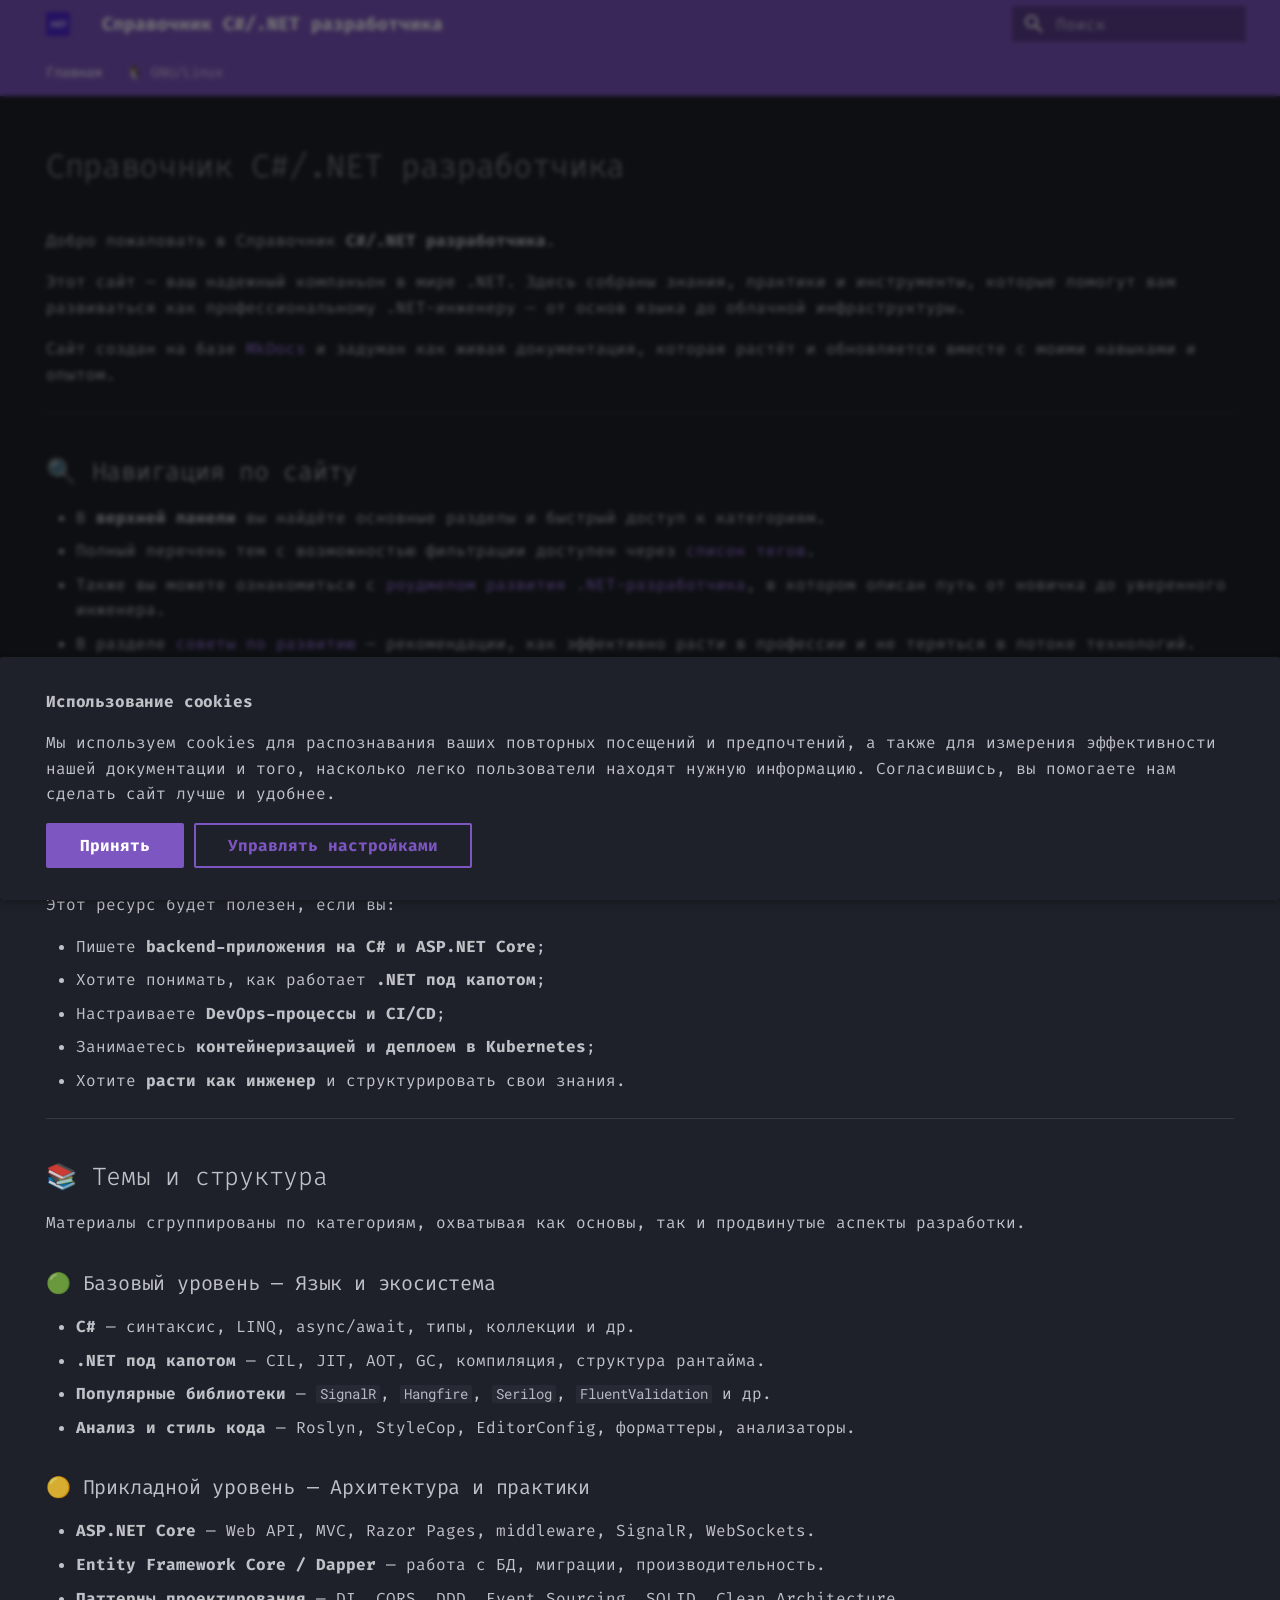
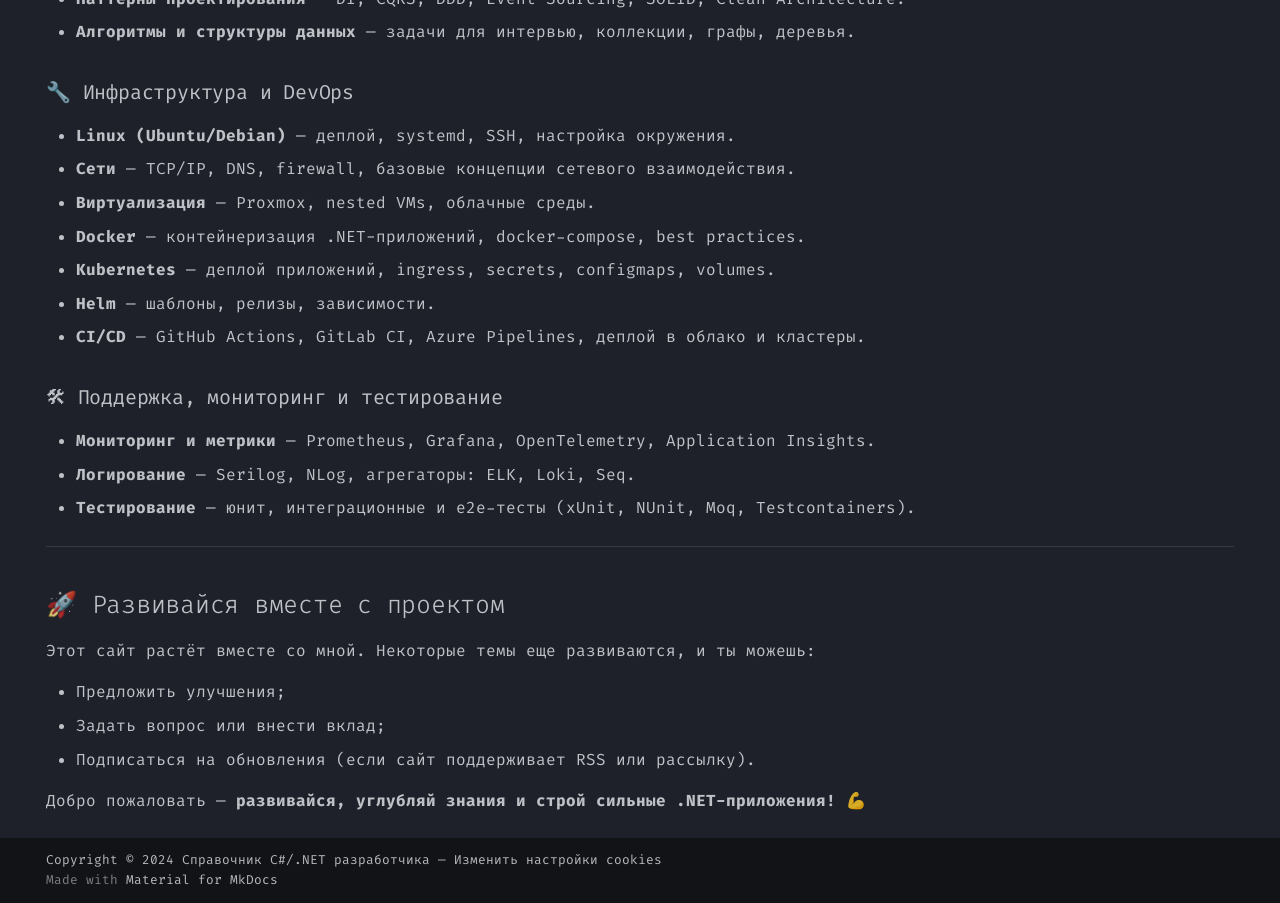
<file: index.html>
<!doctype html>
<html lang="ru" class="no-js">
  <head>
    
      <meta charset="utf-8">
      <meta name="viewport" content="width=device-width,initial-scale=1">
      
        <meta name="description" content="Справочник C#/.NET разработчика">
      
      
        <meta name="author" content="arthur-lokhov">
      
      
        <link rel="canonical" href="https://arthur-lokhov.github.io/dotnet-resources/">
      
      
      
        <link rel="next" href="linux/introduction/">
      
      
      <link rel="icon" href="assets/logo.png">
      <meta name="generator" content="mkdocs-1.6.1, mkdocs-material-9.6.14">
    
    
      
        <title>Справочник C#/.NET разработчика</title>
      
    
    
      <link rel="stylesheet" href="assets/stylesheets/main.342714a4.min.css">
      
        
        <link rel="stylesheet" href="assets/stylesheets/palette.06af60db.min.css">
      
      


    
    
      
    
    
      
        
        
        
        <link rel="stylesheet" href="assets/external/fonts.googleapis.com/css.10d8c5b7.css">
        <style>:root{--md-text-font:"Fira Code";--md-code-font:"Roboto Mono"}</style>
      
    
    
    <script>__md_scope=new URL(".",location),__md_hash=e=>[...e].reduce(((e,_)=>(e<<5)-e+_.charCodeAt(0)),0),__md_get=(e,_=localStorage,t=__md_scope)=>JSON.parse(_.getItem(t.pathname+"."+e)),__md_set=(e,_,t=localStorage,a=__md_scope)=>{try{t.setItem(a.pathname+"."+e,JSON.stringify(_))}catch(e){}}</script>
    
      

    
    
    
  </head>
  
  
    
    
    
    
    
    <body dir="ltr" data-md-color-scheme="slate" data-md-color-primary="deep-purple" data-md-color-accent="cyan">
  
    
    <input class="md-toggle" data-md-toggle="drawer" type="checkbox" id="__drawer" autocomplete="off">
    <input class="md-toggle" data-md-toggle="search" type="checkbox" id="__search" autocomplete="off">
    <label class="md-overlay" for="__drawer"></label>
    <div data-md-component="skip">
      
        
        <a href="#cnet" class="md-skip">
          Перейти к содержанию
        </a>
      
    </div>
    <div data-md-component="announce">
      
    </div>
    
    
      

<header class="md-header" data-md-component="header">
  <nav class="md-header__inner md-grid" aria-label="Верхний колонтитул">
    <a href="https://arthur-lokhov.github.io/dotnet-resources" title="Справочник C#/.NET разработчика" class="md-header__button md-logo" aria-label="Справочник C#/.NET разработчика" data-md-component="logo">
      
  <img src="assets/logo.png" alt="logo">

    </a>
    <label class="md-header__button md-icon" for="__drawer">
      
      <svg xmlns="http://www.w3.org/2000/svg" viewBox="0 0 24 24"><path d="M3 6h18v2H3zm0 5h18v2H3zm0 5h18v2H3z"/></svg>
    </label>
    <div class="md-header__title" data-md-component="header-title">
      <div class="md-header__ellipsis">
        <div class="md-header__topic">
          <span class="md-ellipsis">
            Справочник C#/.NET разработчика
          </span>
        </div>
        <div class="md-header__topic" data-md-component="header-topic">
          <span class="md-ellipsis">
            
              Главная
            
          </span>
        </div>
      </div>
    </div>
    
      
    
    
    
    
      
      
        <label class="md-header__button md-icon" for="__search">
          
          <svg xmlns="http://www.w3.org/2000/svg" viewBox="0 0 24 24"><path d="M9.5 3A6.5 6.5 0 0 1 16 9.5c0 1.61-.59 3.09-1.56 4.23l.27.27h.79l5 5-1.5 1.5-5-5v-.79l-.27-.27A6.52 6.52 0 0 1 9.5 16 6.5 6.5 0 0 1 3 9.5 6.5 6.5 0 0 1 9.5 3m0 2C7 5 5 7 5 9.5S7 14 9.5 14 14 12 14 9.5 12 5 9.5 5"/></svg>
        </label>
        <div class="md-search" data-md-component="search" role="dialog">
  <label class="md-search__overlay" for="__search"></label>
  <div class="md-search__inner" role="search">
    <form class="md-search__form" name="search">
      <input type="text" class="md-search__input" name="query" aria-label="Поиск" placeholder="Поиск" autocapitalize="off" autocorrect="off" autocomplete="off" spellcheck="false" data-md-component="search-query" required>
      <label class="md-search__icon md-icon" for="__search">
        
        <svg xmlns="http://www.w3.org/2000/svg" viewBox="0 0 24 24"><path d="M9.5 3A6.5 6.5 0 0 1 16 9.5c0 1.61-.59 3.09-1.56 4.23l.27.27h.79l5 5-1.5 1.5-5-5v-.79l-.27-.27A6.52 6.52 0 0 1 9.5 16 6.5 6.5 0 0 1 3 9.5 6.5 6.5 0 0 1 9.5 3m0 2C7 5 5 7 5 9.5S7 14 9.5 14 14 12 14 9.5 12 5 9.5 5"/></svg>
        
        <svg xmlns="http://www.w3.org/2000/svg" viewBox="0 0 24 24"><path d="M20 11v2H8l5.5 5.5-1.42 1.42L4.16 12l7.92-7.92L13.5 5.5 8 11z"/></svg>
      </label>
      <nav class="md-search__options" aria-label="Поиск">
        
        <button type="reset" class="md-search__icon md-icon" title="Очистить" aria-label="Очистить" tabindex="-1">
          
          <svg xmlns="http://www.w3.org/2000/svg" viewBox="0 0 24 24"><path d="M19 6.41 17.59 5 12 10.59 6.41 5 5 6.41 10.59 12 5 17.59 6.41 19 12 13.41 17.59 19 19 17.59 13.41 12z"/></svg>
        </button>
      </nav>
      
        <div class="md-search__suggest" data-md-component="search-suggest"></div>
      
    </form>
    <div class="md-search__output">
      <div class="md-search__scrollwrap" tabindex="0" data-md-scrollfix>
        <div class="md-search-result" data-md-component="search-result">
          <div class="md-search-result__meta">
            Инициализация поиска
          </div>
          <ol class="md-search-result__list" role="presentation"></ol>
        </div>
      </div>
    </div>
  </div>
</div>
      
    
    
  </nav>
  
</header>
    
    <div class="md-container" data-md-component="container">
      
      
        
          
            
<nav class="md-tabs" aria-label="Вкладки" data-md-component="tabs">
  <div class="md-grid">
    <ul class="md-tabs__list">
      
        
  
  
  
    
  
  
    <li class="md-tabs__item md-tabs__item--active">
      <a href="." class="md-tabs__link">
        
  
  
    
  
  Главная

      </a>
    </li>
  

      
        
  
  
  
  
    
    
      <li class="md-tabs__item">
        <a href="linux/introduction/" class="md-tabs__link">
          
  
  
  🐧 GNU/Linux

        </a>
      </li>
    
  

      
    </ul>
  </div>
</nav>
          
        
      
      <main class="md-main" data-md-component="main">
        <div class="md-main__inner md-grid">
          
            
              
                
              
              <div class="md-sidebar md-sidebar--primary" data-md-component="sidebar" data-md-type="navigation" hidden>
                <div class="md-sidebar__scrollwrap">
                  <div class="md-sidebar__inner">
                    


  


<nav class="md-nav md-nav--primary md-nav--lifted" aria-label="Навигация" data-md-level="0">
  <label class="md-nav__title" for="__drawer">
    <a href="https://arthur-lokhov.github.io/dotnet-resources" title="Справочник C#/.NET разработчика" class="md-nav__button md-logo" aria-label="Справочник C#/.NET разработчика" data-md-component="logo">
      
  <img src="assets/logo.png" alt="logo">

    </a>
    Справочник C#/.NET разработчика
  </label>
  
  <ul class="md-nav__list" data-md-scrollfix>
    
      
      
  
  
    
  
  
  
    <li class="md-nav__item md-nav__item--active">
      
      <input class="md-nav__toggle md-toggle" type="checkbox" id="__toc">
      
      
        
      
      
        <label class="md-nav__link md-nav__link--active" for="__toc">
          
  
  
  <span class="md-ellipsis">
    Главная
    
  </span>
  

          <span class="md-nav__icon md-icon"></span>
        </label>
      
      <a href="." class="md-nav__link md-nav__link--active">
        
  
  
  <span class="md-ellipsis">
    Главная
    
  </span>
  

      </a>
      
        

<nav class="md-nav md-nav--secondary" aria-label="Содержание">
  
  
  
    
  
  
    <label class="md-nav__title" for="__toc">
      <span class="md-nav__icon md-icon"></span>
      Содержание
    </label>
    <ul class="md-nav__list" data-md-component="toc" data-md-scrollfix>
      
        <li class="md-nav__item">
  <a href="#_1" class="md-nav__link">
    <span class="md-ellipsis">
      🔍 Навигация по сайту
    </span>
  </a>
  
</li>
      
        <li class="md-nav__item">
  <a href="#_2" class="md-nav__link">
    <span class="md-ellipsis">
      🎯 Для кого этот сайт
    </span>
  </a>
  
</li>
      
        <li class="md-nav__item">
  <a href="#_3" class="md-nav__link">
    <span class="md-ellipsis">
      📚 Темы и структура
    </span>
  </a>
  
    <nav class="md-nav" aria-label="📚 Темы и структура">
      <ul class="md-nav__list">
        
          <li class="md-nav__item">
  <a href="#_4" class="md-nav__link">
    <span class="md-ellipsis">
      🟢 Базовый уровень — Язык и экосистема
    </span>
  </a>
  
</li>
        
          <li class="md-nav__item">
  <a href="#_5" class="md-nav__link">
    <span class="md-ellipsis">
      🟡 Прикладной уровень — Архитектура и практики
    </span>
  </a>
  
</li>
        
          <li class="md-nav__item">
  <a href="#devops" class="md-nav__link">
    <span class="md-ellipsis">
      🔧 Инфраструктура и DevOps
    </span>
  </a>
  
</li>
        
          <li class="md-nav__item">
  <a href="#_6" class="md-nav__link">
    <span class="md-ellipsis">
      🛠 Поддержка, мониторинг и тестирование
    </span>
  </a>
  
</li>
        
      </ul>
    </nav>
  
</li>
      
        <li class="md-nav__item">
  <a href="#_7" class="md-nav__link">
    <span class="md-ellipsis">
      🚀 Развивайся вместе с проектом
    </span>
  </a>
  
</li>
      
    </ul>
  
</nav>
      
    </li>
  

    
      
      
  
  
  
  
    
    
    
    
      
      
        
      
    
    
    <li class="md-nav__item md-nav__item--nested">
      
        
        
        <input class="md-nav__toggle md-toggle " type="checkbox" id="__nav_2" >
        
          
          <label class="md-nav__link" for="__nav_2" id="__nav_2_label" tabindex="0">
            
  
  
  <span class="md-ellipsis">
    🐧 GNU/Linux
    
  </span>
  

            <span class="md-nav__icon md-icon"></span>
          </label>
        
        <nav class="md-nav" data-md-level="1" aria-labelledby="__nav_2_label" aria-expanded="false">
          <label class="md-nav__title" for="__nav_2">
            <span class="md-nav__icon md-icon"></span>
            🐧 GNU/Linux
          </label>
          <ul class="md-nav__list" data-md-scrollfix>
            
              
                
  
  
  
  
    <li class="md-nav__item">
      <a href="linux/introduction/" class="md-nav__link">
        
  
  
  <span class="md-ellipsis">
    Введение в Linux
    
  </span>
  

      </a>
    </li>
  

              
            
              
                
  
  
  
  
    <li class="md-nav__item">
      <a href="linux/architecture/" class="md-nav__link">
        
  
  
  <span class="md-ellipsis">
    Архитектура системы Linux
    
  </span>
  

      </a>
    </li>
  

              
            
          </ul>
        </nav>
      
    </li>
  

    
  </ul>
</nav>
                  </div>
                </div>
              </div>
            
            
              
                
              
              <div class="md-sidebar md-sidebar--secondary" data-md-component="sidebar" data-md-type="toc" hidden>
                <div class="md-sidebar__scrollwrap">
                  <div class="md-sidebar__inner">
                    

<nav class="md-nav md-nav--secondary" aria-label="Содержание">
  
  
  
    
  
  
    <label class="md-nav__title" for="__toc">
      <span class="md-nav__icon md-icon"></span>
      Содержание
    </label>
    <ul class="md-nav__list" data-md-component="toc" data-md-scrollfix>
      
        <li class="md-nav__item">
  <a href="#_1" class="md-nav__link">
    <span class="md-ellipsis">
      🔍 Навигация по сайту
    </span>
  </a>
  
</li>
      
        <li class="md-nav__item">
  <a href="#_2" class="md-nav__link">
    <span class="md-ellipsis">
      🎯 Для кого этот сайт
    </span>
  </a>
  
</li>
      
        <li class="md-nav__item">
  <a href="#_3" class="md-nav__link">
    <span class="md-ellipsis">
      📚 Темы и структура
    </span>
  </a>
  
    <nav class="md-nav" aria-label="📚 Темы и структура">
      <ul class="md-nav__list">
        
          <li class="md-nav__item">
  <a href="#_4" class="md-nav__link">
    <span class="md-ellipsis">
      🟢 Базовый уровень — Язык и экосистема
    </span>
  </a>
  
</li>
        
          <li class="md-nav__item">
  <a href="#_5" class="md-nav__link">
    <span class="md-ellipsis">
      🟡 Прикладной уровень — Архитектура и практики
    </span>
  </a>
  
</li>
        
          <li class="md-nav__item">
  <a href="#devops" class="md-nav__link">
    <span class="md-ellipsis">
      🔧 Инфраструктура и DevOps
    </span>
  </a>
  
</li>
        
          <li class="md-nav__item">
  <a href="#_6" class="md-nav__link">
    <span class="md-ellipsis">
      🛠 Поддержка, мониторинг и тестирование
    </span>
  </a>
  
</li>
        
      </ul>
    </nav>
  
</li>
      
        <li class="md-nav__item">
  <a href="#_7" class="md-nav__link">
    <span class="md-ellipsis">
      🚀 Развивайся вместе с проектом
    </span>
  </a>
  
</li>
      
    </ul>
  
</nav>
                  </div>
                </div>
              </div>
            
          
          
            <div class="md-content" data-md-component="content">
              <article class="md-content__inner md-typeset">
                
                  
  




<h1 id="cnet">Справочник C#/.NET разработчика</h1>
<p>Добро пожаловать в Справочник <strong>C#/.NET разработчика</strong>.</p>
<p>Этот сайт — ваш надежный компаньон в мире .NET.
Здесь собраны знания, практики и инструменты, которые помогут вам развиваться как профессиональному .NET-инженеру — от основ языка до облачной инфраструктуры.</p>
<p>Сайт создан на базе <a href="https://www.mkdocs.org/">MkDocs</a> и задуман как живая документация, которая растёт и обновляется вместе с моими навыками и опытом.</p>
<hr />
<h2 id="_1">🔍 Навигация по сайту</h2>
<!--TODO: Add link to roadmap-->

<ul>
<li>В <strong>верхней панели</strong> вы найдёте основные разделы и быстрый доступ к категориям.</li>
<li>Полный перечень тем с возможностью фильтрации доступен через <a href="tags/">список тегов</a>.</li>
<li>Также вы можете ознакомиться с <a href="...">роудмепом развития .NET-разработчика</a>, в котором описан путь от новичка до уверенного инженера.</li>
<li>В разделе <a href="advices/">советы по развитию</a> — рекомендации, как эффективно расти в профессии и не теряться в потоке технологий.</li>
<li>Отдельная <a href="links/">страница с ресурсами</a> содержит подборку лучших YouTube-каналов, блогов, GitHub-репозиториев и сообществ для обучения и общения.</li>
<li>На странице <a href="workflow/">настройка рабочего окружения</a> описано, как подготовить систему и инструменты для комфортной и продуктивной .NET-разработки.</li>
</ul>
<hr />
<h2 id="_2">🎯 Для кого этот сайт</h2>
<p>Этот ресурс будет полезен, если вы:</p>
<ul>
<li>Пишете <strong>backend-приложения на C# и ASP.NET Core</strong>;</li>
<li>Хотите понимать, как работает <strong>.NET под капотом</strong>;</li>
<li>Настраиваете <strong>DevOps-процессы и CI/CD</strong>;</li>
<li>Занимаетесь <strong>контейнеризацией и деплоем в Kubernetes</strong>;</li>
<li>Хотите <strong>расти как инженер</strong> и структурировать свои знания.</li>
</ul>
<hr />
<h2 id="_3">📚 Темы и структура</h2>
<p>Материалы сгруппированы по категориям, охватывая как основы, так и продвинутые аспекты разработки.</p>
<h3 id="_4">🟢 Базовый уровень — Язык и экосистема</h3>
<ul>
<li><strong>C#</strong> — синтаксис, LINQ, async/await, типы, коллекции и др.</li>
<li><strong>.NET под капотом</strong> — CIL, JIT, AOT, GC, компиляция, структура рантайма.</li>
<li><strong>Популярные библиотеки</strong> — <code>SignalR</code>, <code>Hangfire</code>, <code>Serilog</code>, <code>FluentValidation</code> и др.</li>
<li><strong>Анализ и стиль кода</strong> — Roslyn, StyleCop, EditorConfig, форматтеры, анализаторы.</li>
</ul>
<h3 id="_5">🟡 Прикладной уровень — Архитектура и практики</h3>
<ul>
<li><strong>ASP.NET Core</strong> — Web API, MVC, Razor Pages, middleware, SignalR, WebSockets.</li>
<li><strong>Entity Framework Core / Dapper</strong> — работа с БД, миграции, производительность.</li>
<li><strong>Паттерны проектирования</strong> — DI, CQRS, DDD, Event Sourcing, SOLID, Clean Architecture.</li>
<li><strong>Алгоритмы и структуры данных</strong> — задачи для интервью, коллекции, графы, деревья.</li>
</ul>
<h3 id="devops">🔧 Инфраструктура и DevOps</h3>
<ul>
<li><strong>Linux (Ubuntu/Debian)</strong> — деплой, systemd, SSH, настройка окружения.</li>
<li><strong>Сети</strong> — TCP/IP, DNS, firewall, базовые концепции сетевого взаимодействия.</li>
<li><strong>Виртуализация</strong> — Proxmox, nested VMs, облачные среды.</li>
<li><strong>Docker</strong> — контейнеризация .NET-приложений, docker-compose, best practices.</li>
<li><strong>Kubernetes</strong> — деплой приложений, ingress, secrets, configmaps, volumes.</li>
<li><strong>Helm</strong> — шаблоны, релизы, зависимости.</li>
<li><strong>CI/CD</strong> — GitHub Actions, GitLab CI, Azure Pipelines, деплой в облако и кластеры.</li>
</ul>
<h3 id="_6">🛠 Поддержка, мониторинг и тестирование</h3>
<ul>
<li><strong>Мониторинг и метрики</strong> — Prometheus, Grafana, OpenTelemetry, Application Insights.</li>
<li><strong>Логирование</strong> — Serilog, NLog, агрегаторы: ELK, Loki, Seq.</li>
<li><strong>Тестирование</strong> — юнит, интеграционные и e2e-тесты (xUnit, NUnit, Moq, Testcontainers).</li>
</ul>
<hr />
<h2 id="_7">🚀 Развивайся вместе с проектом</h2>
<p>Этот сайт растёт вместе со мной. Некоторые темы еще развиваются, и ты можешь:</p>
<ul>
<li>Предложить улучшения;</li>
<li>Задать вопрос или внести вклад;</li>
<li>Подписаться на обновления (если сайт поддерживает RSS или рассылку).</li>
</ul>
<p>Добро пожаловать — <strong>развивайся, углубляй знания и строй сильные .NET-приложения!</strong> 💪</p>







  
  




  



                
              </article>
            </div>
          
          
  <script>var tabs=__md_get("__tabs");if(Array.isArray(tabs))e:for(var set of document.querySelectorAll(".tabbed-set")){var labels=set.querySelector(".tabbed-labels");for(var tab of tabs)for(var label of labels.getElementsByTagName("label"))if(label.innerText.trim()===tab){var input=document.getElementById(label.htmlFor);input.checked=!0;continue e}}</script>

<script>var target=document.getElementById(location.hash.slice(1));target&&target.name&&(target.checked=target.name.startsWith("__tabbed_"))</script>
        </div>
        
          <button type="button" class="md-top md-icon" data-md-component="top" hidden>
  
  <svg xmlns="http://www.w3.org/2000/svg" viewBox="0 0 24 24"><path d="M13 20h-2V8l-5.5 5.5-1.42-1.42L12 4.16l7.92 7.92-1.42 1.42L13 8z"/></svg>
  К началу
</button>
        
      </main>
      
        <footer class="md-footer">
  
  <div class="md-footer-meta md-typeset">
    <div class="md-footer-meta__inner md-grid">
      <div class="md-copyright">
  
    <div class="md-copyright__highlight">
      Copyright &copy; 2024 Справочник C#/.NET разработчика — <a href="#__consent">Изменить настройки cookies</a>

    </div>
  
  
    Made with
    <a href="https://squidfunk.github.io/mkdocs-material/" target="_blank" rel="noopener">
      Material for MkDocs
    </a>
  
</div>
      
    </div>
  </div>
</footer>
      
    </div>
    <div class="md-dialog" data-md-component="dialog">
      <div class="md-dialog__inner md-typeset"></div>
    </div>
    
      <div class="md-progress" data-md-component="progress" role="progressbar"></div>
    
    
      <div class="md-consent" data-md-component="consent" id="__consent" hidden>
        <div class="md-consent__overlay"></div>
        <aside class="md-consent__inner">
          <form class="md-consent__form md-grid md-typeset" name="consent">
            


  


<h4>Использование cookies</h4>
<p>Мы используем cookies для распознавания ваших повторных посещений и предпочтений, а также для измерения эффективности нашей документации и того, насколько легко пользователи находят нужную информацию. Согласившись, вы помогаете нам сделать сайт лучше и удобнее.</p>
<input class="md-toggle" type="checkbox" id="__settings" >
<div class="md-consent__settings">
  <ul class="task-list">
    
    
      
    
    
      
    
    
  </ul>
</div>
<div class="md-consent__controls">
  
    
      <button class="md-button md-button--primary">Принять</button>
    
    
    
  
    
    
    
      <label class="md-button" for="__settings">Управлять настройками</label>
    
  
</div>
          </form>
        </aside>
      </div>
      <script>var consent=__md_get("__consent");if(consent)for(var input of document.forms.consent.elements)input.name&&(input.checked=consent[input.name]||!1);else"file:"!==location.protocol&&setTimeout((function(){document.querySelector("[data-md-component=consent]").hidden=!1}),250);var form=document.forms.consent;for(var action of["submit","reset"])form.addEventListener(action,(function(e){if(e.preventDefault(),"reset"===e.type)for(var n of document.forms.consent.elements)n.name&&(n.checked=!1);__md_set("__consent",Object.fromEntries(Array.from(new FormData(form).keys()).map((function(e){return[e,!0]})))),location.hash="",location.reload()}))</script>
    
    
      
      <script id="__config" type="application/json">{"base": ".", "features": ["navigation.instant", "navigation.instant.prefetch", "navigation.instant.progress", "navigation.tabs", "navigation.top", "navigation.tracking", "navigation.sections", "search.suggest", "header.autohide", "search.highlight", "content.tabs.link", "content.code.annotation", "content.code.copy"], "search": "assets/javascripts/workers/search.d50fe291.min.js", "tags": null, "translations": {"clipboard.copied": "\u0421\u043a\u043e\u043f\u0438\u0440\u043e\u0432\u0430\u043d\u043e \u0432 \u0431\u0443\u0444\u0435\u0440", "clipboard.copy": "\u041a\u043e\u043f\u0438\u0440\u043e\u0432\u0430\u0442\u044c \u0432 \u0431\u0443\u0444\u0435\u0440", "search.result.more.one": "\u0415\u0449\u0451 1 \u043d\u0430 \u044d\u0442\u043e\u0439 \u0441\u0442\u0440\u0430\u043d\u0438\u0446\u0435", "search.result.more.other": "\u0415\u0449\u0451 # \u043d\u0430 \u044d\u0442\u043e\u0439 \u0441\u0442\u0440\u0430\u043d\u0438\u0446\u0435", "search.result.none": "\u0421\u043e\u0432\u043f\u0430\u0434\u0435\u043d\u0438\u0439 \u043d\u0435 \u043d\u0430\u0439\u0434\u0435\u043d\u043e", "search.result.one": "\u041d\u0430\u0439\u0434\u0435\u043d\u043e 1 \u0441\u043e\u0432\u043f\u0430\u0434\u0435\u043d\u0438\u0435", "search.result.other": "\u041d\u0430\u0439\u0434\u0435\u043d\u043e \u0441\u043e\u0432\u043f\u0430\u0434\u0435\u043d\u0438\u0439: #", "search.result.placeholder": "\u041d\u0430\u0447\u043d\u0438\u0442\u0435 \u043f\u0435\u0447\u0430\u0442\u0430\u0442\u044c \u0434\u043b\u044f \u043f\u043e\u0438\u0441\u043a\u0430", "search.result.term.missing": "\u041e\u0442\u0441\u0443\u0442\u0441\u0442\u0432\u0443\u0435\u0442", "select.version": "\u0412\u044b\u0431\u0435\u0440\u0438\u0442\u0435 \u0432\u0435\u0440\u0441\u0438\u044e"}, "version": null}</script>
    
    
      <script src="assets/javascripts/bundle.13a4f30d.min.js"></script>
      
    
  </body>
</html>
</file>
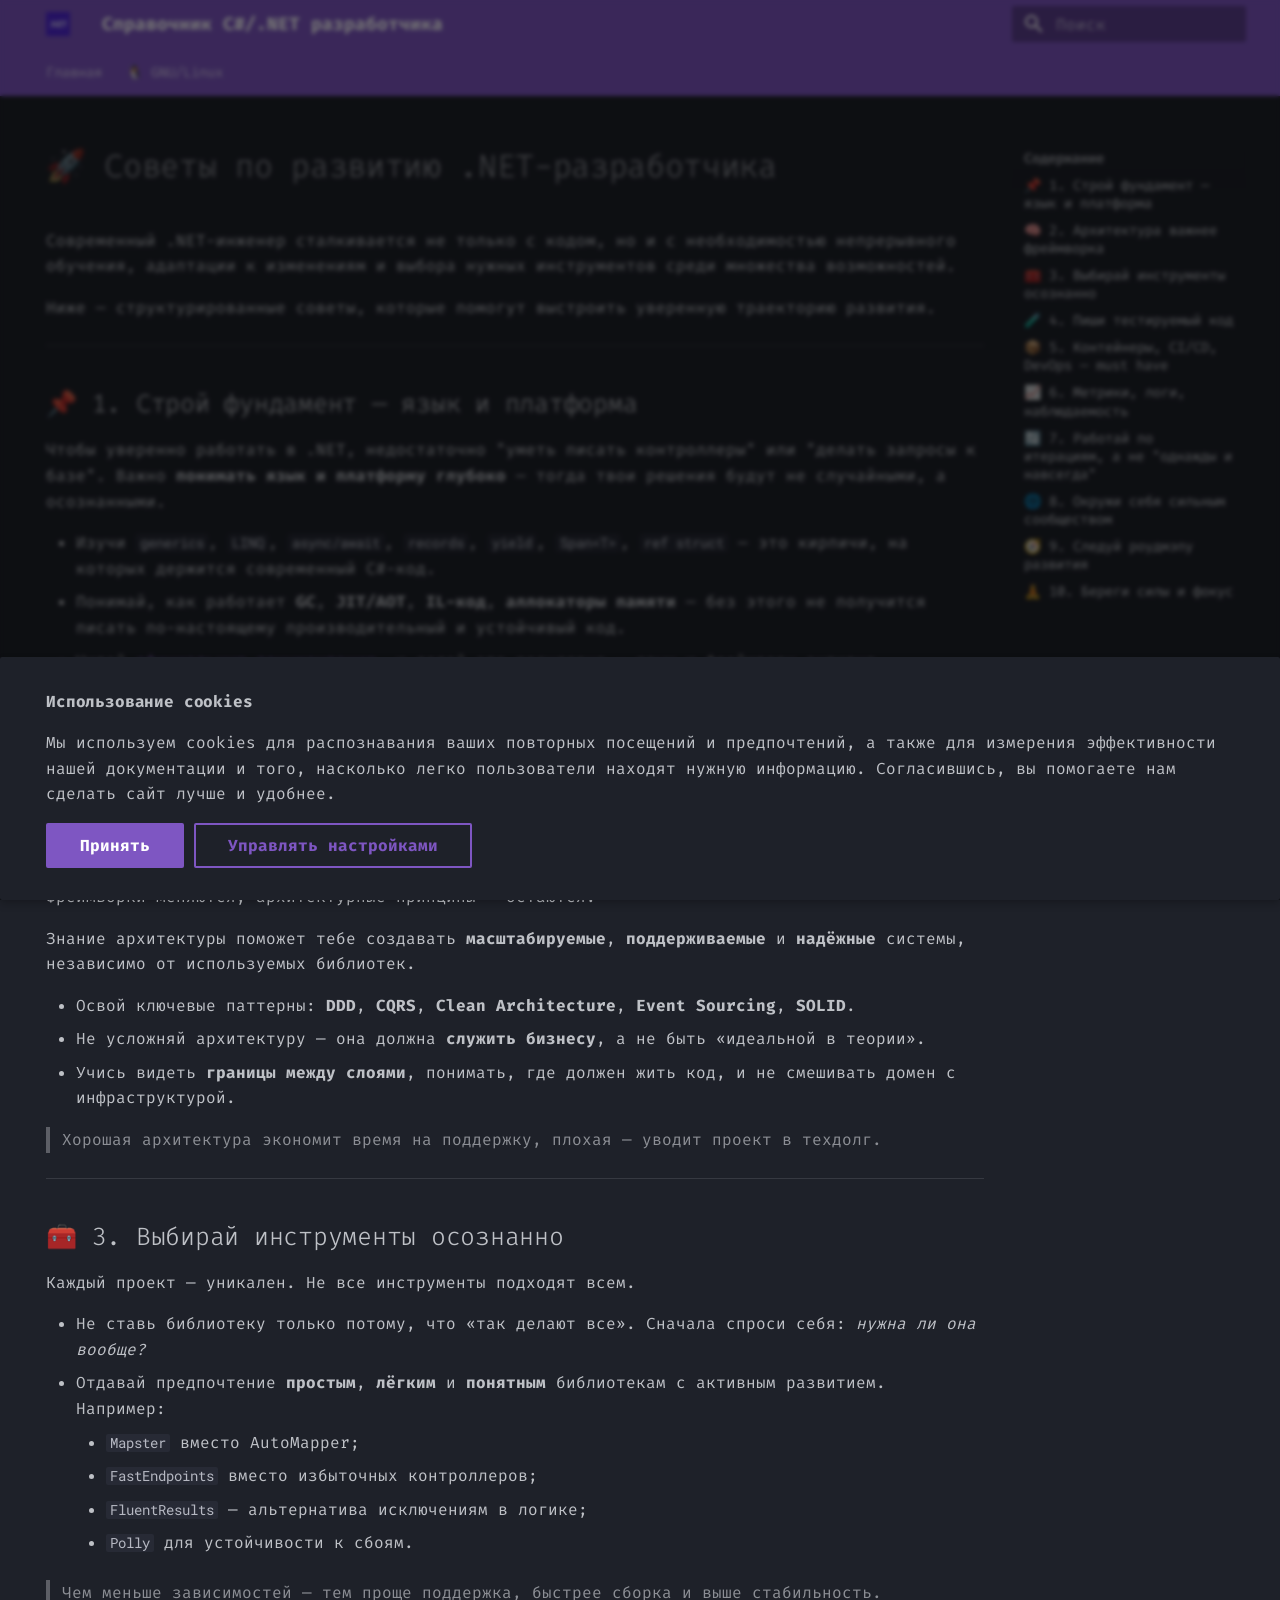
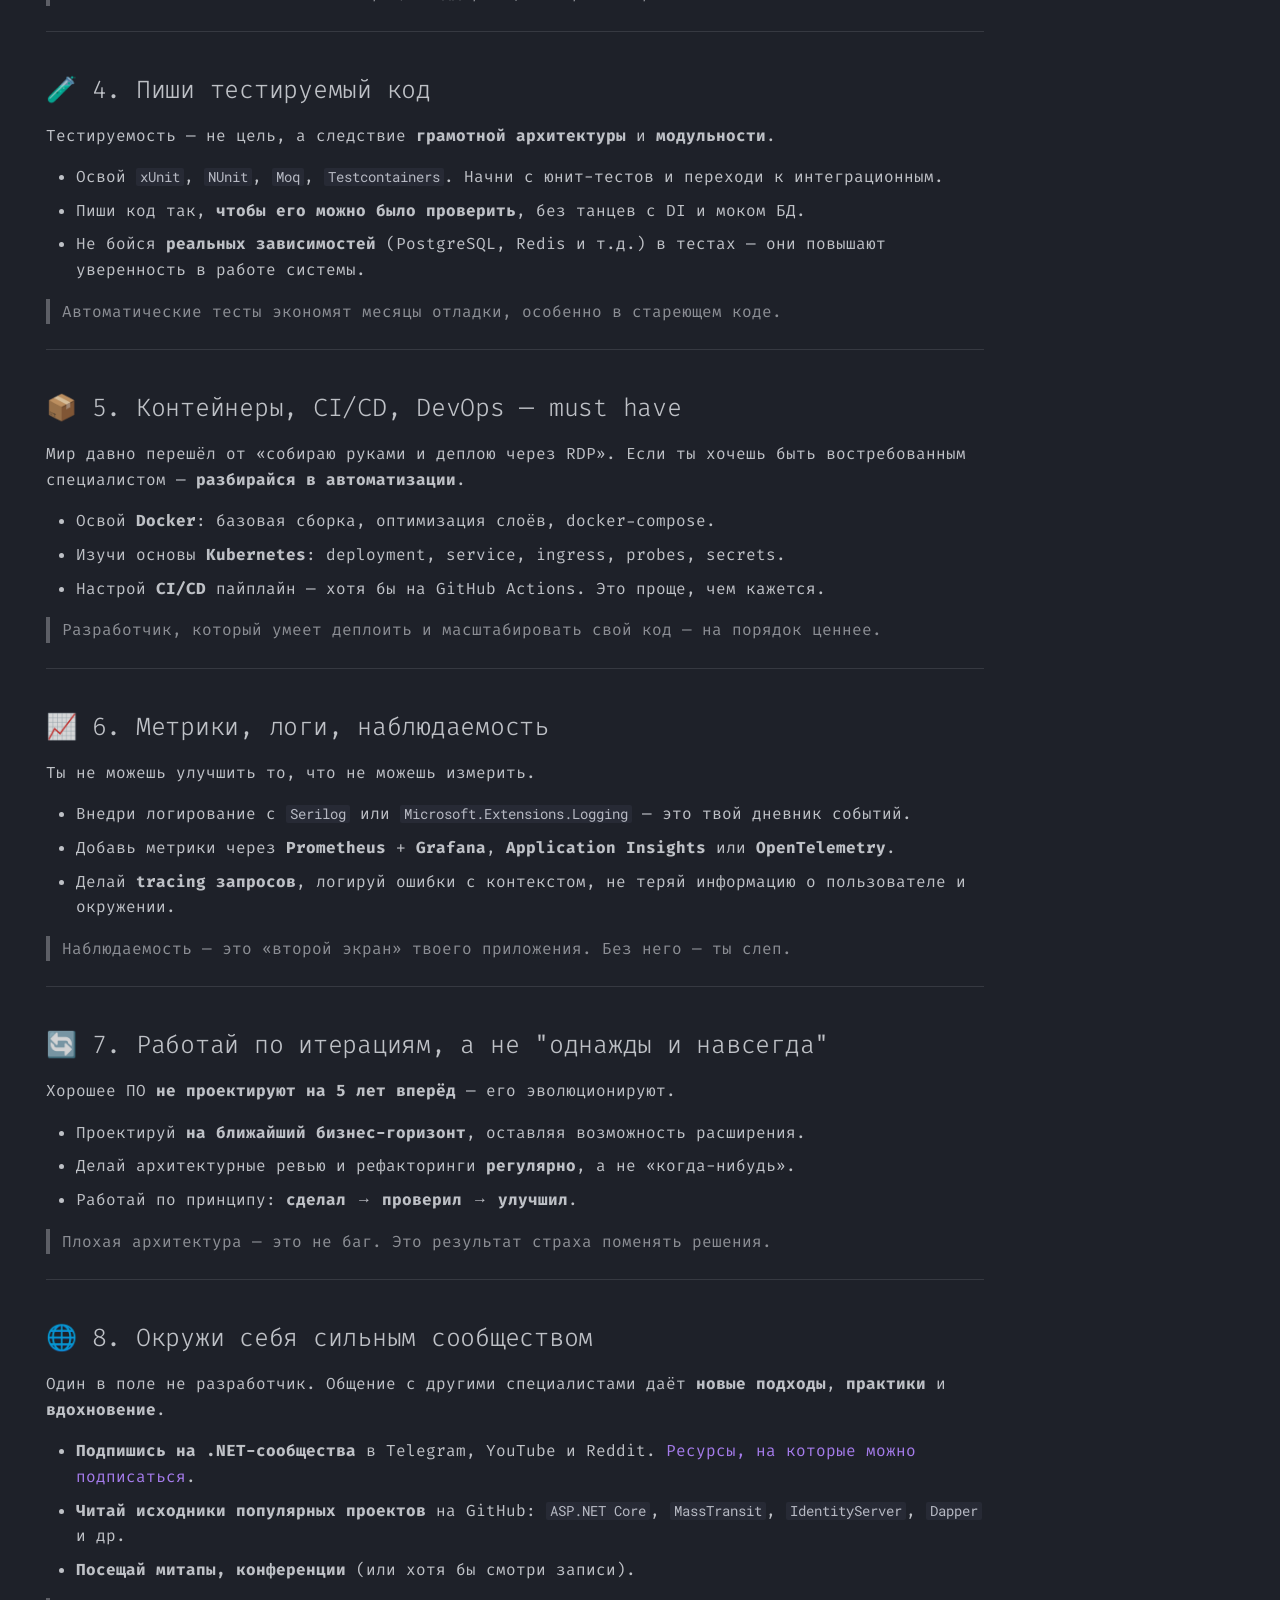
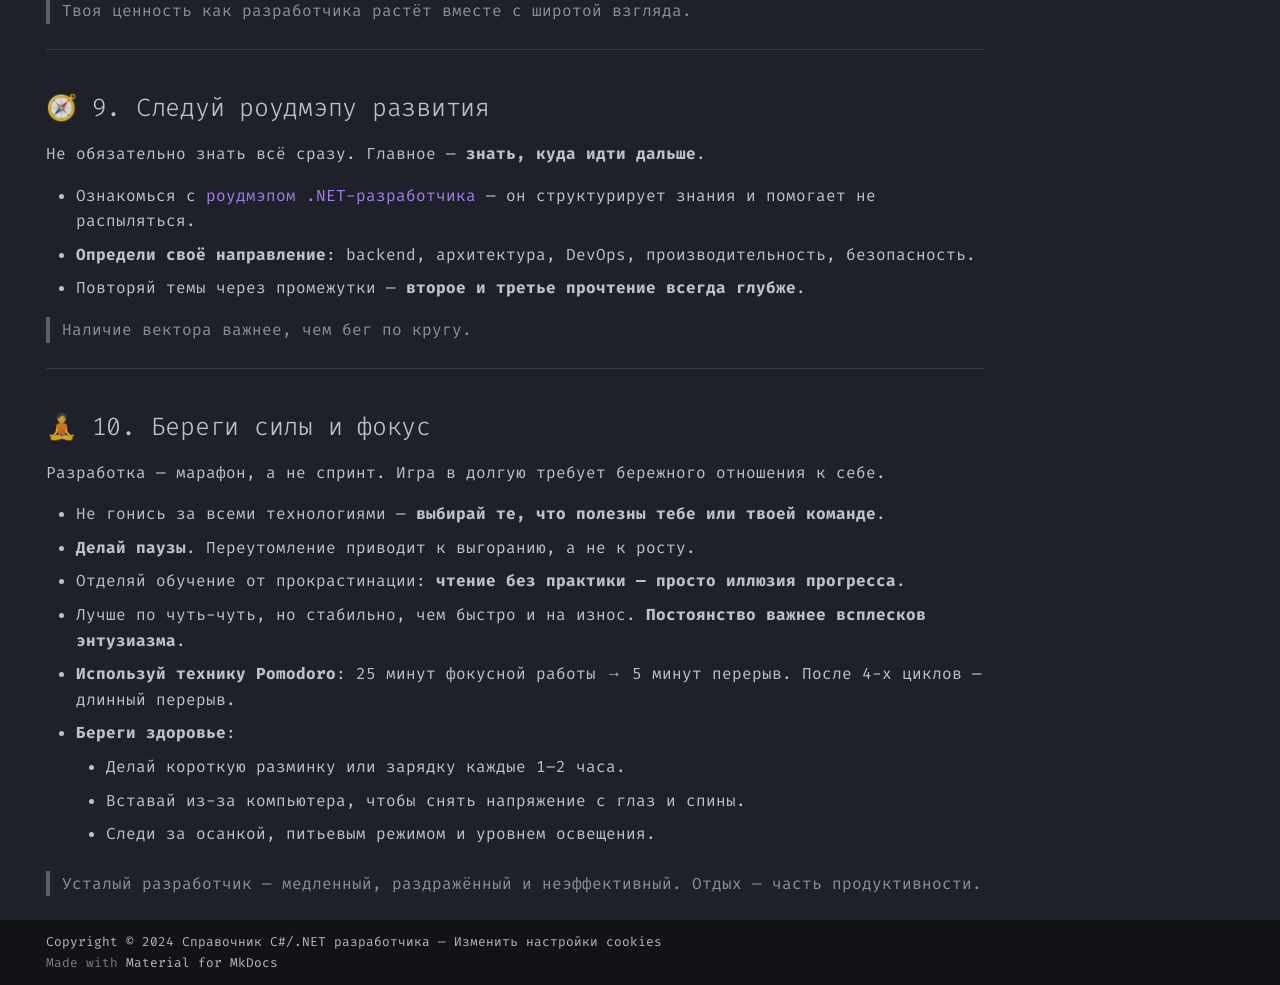
<file: advices/index.html>
<!doctype html>
<html lang="ru" class="no-js">
  <head>
    
      <meta charset="utf-8">
      <meta name="viewport" content="width=device-width,initial-scale=1">
      
        <meta name="description" content="Справочник C#/.NET разработчика">
      
      
        <meta name="author" content="arthur-lokhov">
      
      
        <link rel="canonical" href="https://arthur-lokhov.github.io/dotnet-resources/advices/">
      
      
      
      
      <link rel="icon" href="../assets/logo.png">
      <meta name="generator" content="mkdocs-1.6.1, mkdocs-material-9.6.14">
    
    
      
        <title>Советы по развитию .NET-разработчика - Справочник C#/.NET разработчика</title>
      
    
    
      <link rel="stylesheet" href="../assets/stylesheets/main.342714a4.min.css">
      
        
        <link rel="stylesheet" href="../assets/stylesheets/palette.06af60db.min.css">
      
      


    
    
      
    
    
      
        
        
        
        <link rel="stylesheet" href="../assets/external/fonts.googleapis.com/css.10d8c5b7.css">
        <style>:root{--md-text-font:"Fira Code";--md-code-font:"Roboto Mono"}</style>
      
    
    
    <script>__md_scope=new URL("..",location),__md_hash=e=>[...e].reduce(((e,_)=>(e<<5)-e+_.charCodeAt(0)),0),__md_get=(e,_=localStorage,t=__md_scope)=>JSON.parse(_.getItem(t.pathname+"."+e)),__md_set=(e,_,t=localStorage,a=__md_scope)=>{try{t.setItem(a.pathname+"."+e,JSON.stringify(_))}catch(e){}}</script>
    
      

    
    
    
  </head>
  
  
    
    
    
    
    
    <body dir="ltr" data-md-color-scheme="slate" data-md-color-primary="deep-purple" data-md-color-accent="cyan">
  
    
    <input class="md-toggle" data-md-toggle="drawer" type="checkbox" id="__drawer" autocomplete="off">
    <input class="md-toggle" data-md-toggle="search" type="checkbox" id="__search" autocomplete="off">
    <label class="md-overlay" for="__drawer"></label>
    <div data-md-component="skip">
      
        
        <a href="#net-" class="md-skip">
          Перейти к содержанию
        </a>
      
    </div>
    <div data-md-component="announce">
      
    </div>
    
    
      

<header class="md-header" data-md-component="header">
  <nav class="md-header__inner md-grid" aria-label="Верхний колонтитул">
    <a href="https://arthur-lokhov.github.io/dotnet-resources" title="Справочник C#/.NET разработчика" class="md-header__button md-logo" aria-label="Справочник C#/.NET разработчика" data-md-component="logo">
      
  <img src="../assets/logo.png" alt="logo">

    </a>
    <label class="md-header__button md-icon" for="__drawer">
      
      <svg xmlns="http://www.w3.org/2000/svg" viewBox="0 0 24 24"><path d="M3 6h18v2H3zm0 5h18v2H3zm0 5h18v2H3z"/></svg>
    </label>
    <div class="md-header__title" data-md-component="header-title">
      <div class="md-header__ellipsis">
        <div class="md-header__topic">
          <span class="md-ellipsis">
            Справочник C#/.NET разработчика
          </span>
        </div>
        <div class="md-header__topic" data-md-component="header-topic">
          <span class="md-ellipsis">
            
              Советы по развитию .NET-разработчика
            
          </span>
        </div>
      </div>
    </div>
    
      
    
    
    
    
      
      
        <label class="md-header__button md-icon" for="__search">
          
          <svg xmlns="http://www.w3.org/2000/svg" viewBox="0 0 24 24"><path d="M9.5 3A6.5 6.5 0 0 1 16 9.5c0 1.61-.59 3.09-1.56 4.23l.27.27h.79l5 5-1.5 1.5-5-5v-.79l-.27-.27A6.52 6.52 0 0 1 9.5 16 6.5 6.5 0 0 1 3 9.5 6.5 6.5 0 0 1 9.5 3m0 2C7 5 5 7 5 9.5S7 14 9.5 14 14 12 14 9.5 12 5 9.5 5"/></svg>
        </label>
        <div class="md-search" data-md-component="search" role="dialog">
  <label class="md-search__overlay" for="__search"></label>
  <div class="md-search__inner" role="search">
    <form class="md-search__form" name="search">
      <input type="text" class="md-search__input" name="query" aria-label="Поиск" placeholder="Поиск" autocapitalize="off" autocorrect="off" autocomplete="off" spellcheck="false" data-md-component="search-query" required>
      <label class="md-search__icon md-icon" for="__search">
        
        <svg xmlns="http://www.w3.org/2000/svg" viewBox="0 0 24 24"><path d="M9.5 3A6.5 6.5 0 0 1 16 9.5c0 1.61-.59 3.09-1.56 4.23l.27.27h.79l5 5-1.5 1.5-5-5v-.79l-.27-.27A6.52 6.52 0 0 1 9.5 16 6.5 6.5 0 0 1 3 9.5 6.5 6.5 0 0 1 9.5 3m0 2C7 5 5 7 5 9.5S7 14 9.5 14 14 12 14 9.5 12 5 9.5 5"/></svg>
        
        <svg xmlns="http://www.w3.org/2000/svg" viewBox="0 0 24 24"><path d="M20 11v2H8l5.5 5.5-1.42 1.42L4.16 12l7.92-7.92L13.5 5.5 8 11z"/></svg>
      </label>
      <nav class="md-search__options" aria-label="Поиск">
        
        <button type="reset" class="md-search__icon md-icon" title="Очистить" aria-label="Очистить" tabindex="-1">
          
          <svg xmlns="http://www.w3.org/2000/svg" viewBox="0 0 24 24"><path d="M19 6.41 17.59 5 12 10.59 6.41 5 5 6.41 10.59 12 5 17.59 6.41 19 12 13.41 17.59 19 19 17.59 13.41 12z"/></svg>
        </button>
      </nav>
      
        <div class="md-search__suggest" data-md-component="search-suggest"></div>
      
    </form>
    <div class="md-search__output">
      <div class="md-search__scrollwrap" tabindex="0" data-md-scrollfix>
        <div class="md-search-result" data-md-component="search-result">
          <div class="md-search-result__meta">
            Инициализация поиска
          </div>
          <ol class="md-search-result__list" role="presentation"></ol>
        </div>
      </div>
    </div>
  </div>
</div>
      
    
    
  </nav>
  
</header>
    
    <div class="md-container" data-md-component="container">
      
      
        
          
            
<nav class="md-tabs" aria-label="Вкладки" data-md-component="tabs">
  <div class="md-grid">
    <ul class="md-tabs__list">
      
        
  
  
  
  
    <li class="md-tabs__item">
      <a href=".." class="md-tabs__link">
        
  
  
    
  
  Главная

      </a>
    </li>
  

      
        
  
  
  
  
    
    
      <li class="md-tabs__item">
        <a href="../linux/introduction/" class="md-tabs__link">
          
  
  
  🐧 GNU/Linux

        </a>
      </li>
    
  

      
    </ul>
  </div>
</nav>
          
        
      
      <main class="md-main" data-md-component="main">
        <div class="md-main__inner md-grid">
          
            
              
                
              
              <div class="md-sidebar md-sidebar--primary" data-md-component="sidebar" data-md-type="navigation" hidden>
                <div class="md-sidebar__scrollwrap">
                  <div class="md-sidebar__inner">
                    


  


<nav class="md-nav md-nav--primary md-nav--lifted" aria-label="Навигация" data-md-level="0">
  <label class="md-nav__title" for="__drawer">
    <a href="https://arthur-lokhov.github.io/dotnet-resources" title="Справочник C#/.NET разработчика" class="md-nav__button md-logo" aria-label="Справочник C#/.NET разработчика" data-md-component="logo">
      
  <img src="../assets/logo.png" alt="logo">

    </a>
    Справочник C#/.NET разработчика
  </label>
  
  <ul class="md-nav__list" data-md-scrollfix>
    
      
      
  
  
  
  
    <li class="md-nav__item">
      <a href=".." class="md-nav__link">
        
  
  
  <span class="md-ellipsis">
    Главная
    
  </span>
  

      </a>
    </li>
  

    
      
      
  
  
  
  
    
    
    
    
      
      
        
      
    
    
    <li class="md-nav__item md-nav__item--nested">
      
        
        
        <input class="md-nav__toggle md-toggle " type="checkbox" id="__nav_2" >
        
          
          <label class="md-nav__link" for="__nav_2" id="__nav_2_label" tabindex="0">
            
  
  
  <span class="md-ellipsis">
    🐧 GNU/Linux
    
  </span>
  

            <span class="md-nav__icon md-icon"></span>
          </label>
        
        <nav class="md-nav" data-md-level="1" aria-labelledby="__nav_2_label" aria-expanded="false">
          <label class="md-nav__title" for="__nav_2">
            <span class="md-nav__icon md-icon"></span>
            🐧 GNU/Linux
          </label>
          <ul class="md-nav__list" data-md-scrollfix>
            
              
                
  
  
  
  
    <li class="md-nav__item">
      <a href="../linux/introduction/" class="md-nav__link">
        
  
  
  <span class="md-ellipsis">
    Введение в Linux
    
  </span>
  

      </a>
    </li>
  

              
            
              
                
  
  
  
  
    <li class="md-nav__item">
      <a href="../linux/architecture/" class="md-nav__link">
        
  
  
  <span class="md-ellipsis">
    Архитектура системы Linux
    
  </span>
  

      </a>
    </li>
  

              
            
          </ul>
        </nav>
      
    </li>
  

    
  </ul>
</nav>
                  </div>
                </div>
              </div>
            
            
              
                
              
              <div class="md-sidebar md-sidebar--secondary" data-md-component="sidebar" data-md-type="toc" >
                <div class="md-sidebar__scrollwrap">
                  <div class="md-sidebar__inner">
                    

<nav class="md-nav md-nav--secondary" aria-label="Содержание">
  
  
  
    
  
  
    <label class="md-nav__title" for="__toc">
      <span class="md-nav__icon md-icon"></span>
      Содержание
    </label>
    <ul class="md-nav__list" data-md-component="toc" data-md-scrollfix>
      
        <li class="md-nav__item">
  <a href="#1" class="md-nav__link">
    <span class="md-ellipsis">
      📌 1. Строй фундамент — язык и платформа
    </span>
  </a>
  
</li>
      
        <li class="md-nav__item">
  <a href="#2" class="md-nav__link">
    <span class="md-ellipsis">
      🧠 2. Архитектура важнее фреймворка
    </span>
  </a>
  
</li>
      
        <li class="md-nav__item">
  <a href="#3" class="md-nav__link">
    <span class="md-ellipsis">
      🧰 3. Выбирай инструменты осознанно
    </span>
  </a>
  
</li>
      
        <li class="md-nav__item">
  <a href="#4" class="md-nav__link">
    <span class="md-ellipsis">
      🧪 4. Пиши тестируемый код
    </span>
  </a>
  
</li>
      
        <li class="md-nav__item">
  <a href="#5-cicd-devops-must-have" class="md-nav__link">
    <span class="md-ellipsis">
      📦 5. Контейнеры, CI/CD, DevOps — must have
    </span>
  </a>
  
</li>
      
        <li class="md-nav__item">
  <a href="#6" class="md-nav__link">
    <span class="md-ellipsis">
      📈 6. Метрики, логи, наблюдаемость
    </span>
  </a>
  
</li>
      
        <li class="md-nav__item">
  <a href="#7" class="md-nav__link">
    <span class="md-ellipsis">
      🔄 7. Работай по итерациям, а не "однажды и навсегда"
    </span>
  </a>
  
</li>
      
        <li class="md-nav__item">
  <a href="#8" class="md-nav__link">
    <span class="md-ellipsis">
      🌐 8. Окружи себя сильным сообществом
    </span>
  </a>
  
</li>
      
        <li class="md-nav__item">
  <a href="#9" class="md-nav__link">
    <span class="md-ellipsis">
      🧭 9. Следуй роудмэпу развития
    </span>
  </a>
  
</li>
      
        <li class="md-nav__item">
  <a href="#10" class="md-nav__link">
    <span class="md-ellipsis">
      🧘 10. Береги силы и фокус
    </span>
  </a>
  
</li>
      
    </ul>
  
</nav>
                  </div>
                </div>
              </div>
            
          
          
            <div class="md-content" data-md-component="content">
              <article class="md-content__inner md-typeset">
                
                  
  




<h1 id="net-">🚀 Советы по развитию .NET-разработчика</h1>
<p>Современный .NET-инженер сталкивается не только с кодом, но и с необходимостью непрерывного обучения, адаптации к изменениям и выбора нужных инструментов среди множества возможностей.</p>
<p>Ниже — структурированные советы, которые помогут выстроить уверенную траекторию развития.</p>
<hr />
<h2 id="1">📌 1. Строй фундамент — язык и платформа</h2>
<p>Чтобы уверенно работать в .NET, недостаточно "уметь писать контроллеры" или "делать запросы к базе".
Важно <strong>понимать язык и платформу глубоко</strong> — тогда твои решения будут не случайными, а осознанными.</p>
<ul>
<li>Изучи <code>generics</code>, <code>LINQ</code>, <code>async/await</code>, <code>records</code>, <code>yield</code>, <code>Span&lt;T&gt;</code>, <code>ref struct</code> — это кирпичи, на которых держится современный C#-код.</li>
<li>Понимай, как работает <strong>GC</strong>, <strong>JIT/AOT</strong>, <strong>IL-код</strong>, <strong>аллокаторы памяти</strong> — без этого не получится писать по-настоящему производительный и устойчивый код.</li>
<li>Читай <a href="https://learn.microsoft.com/en-us/dotnet/">официальную документацию</a>, и делай это регулярно — язык и фреймворк активно развиваются.</li>
</ul>
<blockquote>
<p><strong>Глубокое знание основ — залог быстрого роста</strong>. Без фундамента любые архитектурные изыски развалятся под нагрузкой.</p>
</blockquote>
<hr />
<h2 id="2">🧠 2. Архитектура важнее фреймворка</h2>
<p>Фреймворки меняются, архитектурные принципы — остаются.</p>
<p>Знание архитектуры поможет тебе создавать <strong>масштабируемые</strong>, <strong>поддерживаемые</strong> и <strong>надёжные</strong> системы, независимо от используемых библиотек.</p>
<ul>
<li>Освой ключевые паттерны: <strong>DDD</strong>, <strong>CQRS</strong>, <strong>Clean Architecture</strong>, <strong>Event Sourcing</strong>, <strong>SOLID</strong>.</li>
<li>Не усложняй архитектуру — она должна <strong>служить бизнесу</strong>, а не быть «идеальной в теории».</li>
<li>Учись видеть <strong>границы между слоями</strong>, понимать, где должен жить код, и не смешивать домен с инфраструктурой.</li>
</ul>
<blockquote>
<p>Хорошая архитектура экономит время на поддержку, плохая — уводит проект в техдолг.</p>
</blockquote>
<hr />
<h2 id="3">🧰 3. Выбирай инструменты осознанно</h2>
<p>Каждый проект — уникален. Не все инструменты подходят всем.</p>
<ul>
<li>Не ставь библиотеку только потому, что «так делают все». Сначала спроси себя: <em>нужна ли она вообще?</em></li>
<li>
<p>Отдавай предпочтение <strong>простым</strong>, <strong>лёгким</strong> и <strong>понятным</strong> библиотекам с активным развитием. Например:</p>
<ul>
<li><code>Mapster</code> вместо AutoMapper;</li>
<li><code>FastEndpoints</code> вместо избыточных контроллеров;</li>
<li><code>FluentResults</code> — альтернатива исключениям в логике;</li>
<li><code>Polly</code> для устойчивости к сбоям.</li>
</ul>
</li>
</ul>
<blockquote>
<p>Чем меньше зависимостей — тем проще поддержка, быстрее сборка и выше стабильность.</p>
</blockquote>
<hr />
<h2 id="4">🧪 4. Пиши тестируемый код</h2>
<p>Тестируемость — не цель, а следствие <strong>грамотной архитектуры</strong> и <strong>модульности</strong>.</p>
<ul>
<li>Освой <code>xUnit</code>, <code>NUnit</code>, <code>Moq</code>, <code>Testcontainers</code>. Начни с юнит-тестов и переходи к интеграционным.</li>
<li>Пиши код так, <strong>чтобы его можно было проверить</strong>, без танцев с DI и моком БД.</li>
<li>Не бойся <strong>реальных зависимостей</strong> (PostgreSQL, Redis и т.д.) в тестах — они повышают уверенность в работе системы.</li>
</ul>
<blockquote>
<p>Автоматические тесты экономят месяцы отладки, особенно в стареющем коде.</p>
</blockquote>
<hr />
<h2 id="5-cicd-devops-must-have">📦 5. Контейнеры, CI/CD, DevOps — must have</h2>
<p>Мир давно перешёл от «собираю руками и деплою через RDP».
Если ты хочешь быть востребованным специалистом — <strong>разбирайся в автоматизации</strong>.</p>
<ul>
<li>Освой <strong>Docker</strong>: базовая сборка, оптимизация слоёв, docker-compose.</li>
<li>Изучи основы <strong>Kubernetes</strong>: deployment, service, ingress, probes, secrets.</li>
<li>Настрой <strong>CI/CD</strong> пайплайн — хотя бы на GitHub Actions. Это проще, чем кажется.</li>
</ul>
<blockquote>
<p>Разработчик, который умеет деплоить и масштабировать свой код — на порядок ценнее.</p>
</blockquote>
<hr />
<h2 id="6">📈 6. Метрики, логи, наблюдаемость</h2>
<p>Ты не можешь улучшить то, что не можешь измерить.</p>
<ul>
<li>Внедри логирование с <code>Serilog</code> или <code>Microsoft.Extensions.Logging</code> — это твой дневник событий.</li>
<li>Добавь метрики через <strong>Prometheus</strong> + <strong>Grafana</strong>, <strong>Application Insights</strong> или <strong>OpenTelemetry</strong>.</li>
<li>Делай <strong>tracing запросов</strong>, логируй ошибки с контекстом, не теряй информацию о пользователе и окружении.</li>
</ul>
<blockquote>
<p>Наблюдаемость — это «второй экран» твоего приложения. Без него — ты слеп.</p>
</blockquote>
<hr />
<h2 id="7">🔄 7. Работай по итерациям, а не "однажды и навсегда"</h2>
<p>Хорошее ПО <strong>не проектируют на 5 лет вперёд</strong> — его эволюционируют.</p>
<ul>
<li>Проектируй <strong>на ближайший бизнес-горизонт</strong>, оставляя возможность расширения.</li>
<li>Делай архитектурные ревью и рефакторинги <strong>регулярно</strong>, а не «когда-нибудь».</li>
<li>Работай по принципу: <strong>сделал</strong> → <strong>проверил</strong> → <strong>улучшил</strong>.</li>
</ul>
<blockquote>
<p>Плохая архитектура — это не баг. Это результат страха поменять решения.</p>
</blockquote>
<hr />
<h2 id="8">🌐 8. Окружи себя сильным сообществом</h2>
<p>Один в поле не разработчик.
Общение с другими специалистами даёт <strong>новые подходы</strong>, <strong>практики</strong> и <strong>вдохновение</strong>.</p>
<ul>
<li><strong>Подпишись на .NET-сообщества</strong> в Telegram, YouTube и Reddit. <a href="../links/">Ресурсы, на которые можно подписаться</a>.</li>
<li><strong>Читай исходники популярных проектов</strong> на GitHub: <code>ASP.NET Core</code>, <code>MassTransit</code>, <code>IdentityServer</code>, <code>Dapper</code> и др.</li>
<li><strong>Посещай митапы, конференции</strong> (или хотя бы смотри записи).</li>
</ul>
<blockquote>
<p>Твоя ценность как разработчика растёт вместе с широтой взгляда.</p>
</blockquote>
<hr />
<h2 id="9">🧭 9. Следуй роудмэпу развития</h2>
<p>Не обязательно знать всё сразу. Главное — <strong>знать, куда идти дальше</strong>.</p>
<!--TODO: Add link to roadmap-->

<ul>
<li>Ознакомься с <a href="...">роудмэпом .NET-разработчика</a> — он структурирует знания и помогает не распыляться.</li>
<li><strong>Определи своё направление</strong>: backend, архитектура, DevOps, производительность, безопасность.</li>
<li>Повторяй темы через промежутки — <strong>второе и третье прочтение всегда глубже</strong>.</li>
</ul>
<blockquote>
<p>Наличие вектора важнее, чем бег по кругу.</p>
</blockquote>
<hr />
<h2 id="10">🧘 10. Береги силы и фокус</h2>
<p>Разработка — марафон, а не спринт. Игра в долгую требует бережного отношения к себе.</p>
<ul>
<li>Не гонись за всеми технологиями — <strong>выбирай те, что полезны тебе или твоей команде</strong>.</li>
<li><strong>Делай паузы</strong>. Переутомление приводит к выгоранию, а не к росту.</li>
<li>Отделяй обучение от прокрастинации: <strong>чтение без практики — просто иллюзия прогресса</strong>.</li>
<li>Лучше по чуть-чуть, но стабильно, чем быстро и на износ. <strong>Постоянство важнее всплесков энтузиазма</strong>.</li>
<li><strong>Используй технику Pomodoro</strong>: 25 минут фокусной работы → 5 минут перерыв. После 4-х циклов — длинный перерыв.</li>
<li><strong>Береги здоровье</strong>:<ul>
<li>Делай короткую разминку или зарядку каждые 1–2 часа.</li>
<li>Вставай из-за компьютера, чтобы снять напряжение с глаз и спины.</li>
<li>Следи за осанкой, питьевым режимом и уровнем освещения.</li>
</ul>
</li>
</ul>
<blockquote>
<p>Усталый разработчик — медленный, раздражённый и неэффективный. Отдых — часть продуктивности.</p>
</blockquote>







  
  




  



                
              </article>
            </div>
          
          
  <script>var tabs=__md_get("__tabs");if(Array.isArray(tabs))e:for(var set of document.querySelectorAll(".tabbed-set")){var labels=set.querySelector(".tabbed-labels");for(var tab of tabs)for(var label of labels.getElementsByTagName("label"))if(label.innerText.trim()===tab){var input=document.getElementById(label.htmlFor);input.checked=!0;continue e}}</script>

<script>var target=document.getElementById(location.hash.slice(1));target&&target.name&&(target.checked=target.name.startsWith("__tabbed_"))</script>
        </div>
        
          <button type="button" class="md-top md-icon" data-md-component="top" hidden>
  
  <svg xmlns="http://www.w3.org/2000/svg" viewBox="0 0 24 24"><path d="M13 20h-2V8l-5.5 5.5-1.42-1.42L12 4.16l7.92 7.92-1.42 1.42L13 8z"/></svg>
  К началу
</button>
        
      </main>
      
        <footer class="md-footer">
  
  <div class="md-footer-meta md-typeset">
    <div class="md-footer-meta__inner md-grid">
      <div class="md-copyright">
  
    <div class="md-copyright__highlight">
      Copyright &copy; 2024 Справочник C#/.NET разработчика — <a href="#__consent">Изменить настройки cookies</a>

    </div>
  
  
    Made with
    <a href="https://squidfunk.github.io/mkdocs-material/" target="_blank" rel="noopener">
      Material for MkDocs
    </a>
  
</div>
      
    </div>
  </div>
</footer>
      
    </div>
    <div class="md-dialog" data-md-component="dialog">
      <div class="md-dialog__inner md-typeset"></div>
    </div>
    
      <div class="md-progress" data-md-component="progress" role="progressbar"></div>
    
    
      <div class="md-consent" data-md-component="consent" id="__consent" hidden>
        <div class="md-consent__overlay"></div>
        <aside class="md-consent__inner">
          <form class="md-consent__form md-grid md-typeset" name="consent">
            


  


<h4>Использование cookies</h4>
<p>Мы используем cookies для распознавания ваших повторных посещений и предпочтений, а также для измерения эффективности нашей документации и того, насколько легко пользователи находят нужную информацию. Согласившись, вы помогаете нам сделать сайт лучше и удобнее.</p>
<input class="md-toggle" type="checkbox" id="__settings" >
<div class="md-consent__settings">
  <ul class="task-list">
    
    
      
    
    
      
    
    
  </ul>
</div>
<div class="md-consent__controls">
  
    
      <button class="md-button md-button--primary">Принять</button>
    
    
    
  
    
    
    
      <label class="md-button" for="__settings">Управлять настройками</label>
    
  
</div>
          </form>
        </aside>
      </div>
      <script>var consent=__md_get("__consent");if(consent)for(var input of document.forms.consent.elements)input.name&&(input.checked=consent[input.name]||!1);else"file:"!==location.protocol&&setTimeout((function(){document.querySelector("[data-md-component=consent]").hidden=!1}),250);var form=document.forms.consent;for(var action of["submit","reset"])form.addEventListener(action,(function(e){if(e.preventDefault(),"reset"===e.type)for(var n of document.forms.consent.elements)n.name&&(n.checked=!1);__md_set("__consent",Object.fromEntries(Array.from(new FormData(form).keys()).map((function(e){return[e,!0]})))),location.hash="",location.reload()}))</script>
    
    
      
      <script id="__config" type="application/json">{"base": "..", "features": ["navigation.instant", "navigation.instant.prefetch", "navigation.instant.progress", "navigation.tabs", "navigation.top", "navigation.tracking", "navigation.sections", "search.suggest", "header.autohide", "search.highlight", "content.tabs.link", "content.code.annotation", "content.code.copy"], "search": "../assets/javascripts/workers/search.d50fe291.min.js", "tags": null, "translations": {"clipboard.copied": "\u0421\u043a\u043e\u043f\u0438\u0440\u043e\u0432\u0430\u043d\u043e \u0432 \u0431\u0443\u0444\u0435\u0440", "clipboard.copy": "\u041a\u043e\u043f\u0438\u0440\u043e\u0432\u0430\u0442\u044c \u0432 \u0431\u0443\u0444\u0435\u0440", "search.result.more.one": "\u0415\u0449\u0451 1 \u043d\u0430 \u044d\u0442\u043e\u0439 \u0441\u0442\u0440\u0430\u043d\u0438\u0446\u0435", "search.result.more.other": "\u0415\u0449\u0451 # \u043d\u0430 \u044d\u0442\u043e\u0439 \u0441\u0442\u0440\u0430\u043d\u0438\u0446\u0435", "search.result.none": "\u0421\u043e\u0432\u043f\u0430\u0434\u0435\u043d\u0438\u0439 \u043d\u0435 \u043d\u0430\u0439\u0434\u0435\u043d\u043e", "search.result.one": "\u041d\u0430\u0439\u0434\u0435\u043d\u043e 1 \u0441\u043e\u0432\u043f\u0430\u0434\u0435\u043d\u0438\u0435", "search.result.other": "\u041d\u0430\u0439\u0434\u0435\u043d\u043e \u0441\u043e\u0432\u043f\u0430\u0434\u0435\u043d\u0438\u0439: #", "search.result.placeholder": "\u041d\u0430\u0447\u043d\u0438\u0442\u0435 \u043f\u0435\u0447\u0430\u0442\u0430\u0442\u044c \u0434\u043b\u044f \u043f\u043e\u0438\u0441\u043a\u0430", "search.result.term.missing": "\u041e\u0442\u0441\u0443\u0442\u0441\u0442\u0432\u0443\u0435\u0442", "select.version": "\u0412\u044b\u0431\u0435\u0440\u0438\u0442\u0435 \u0432\u0435\u0440\u0441\u0438\u044e"}, "version": null}</script>
    
    
      <script src="../assets/javascripts/bundle.13a4f30d.min.js"></script>
      
    
  </body>
</html>
</file>
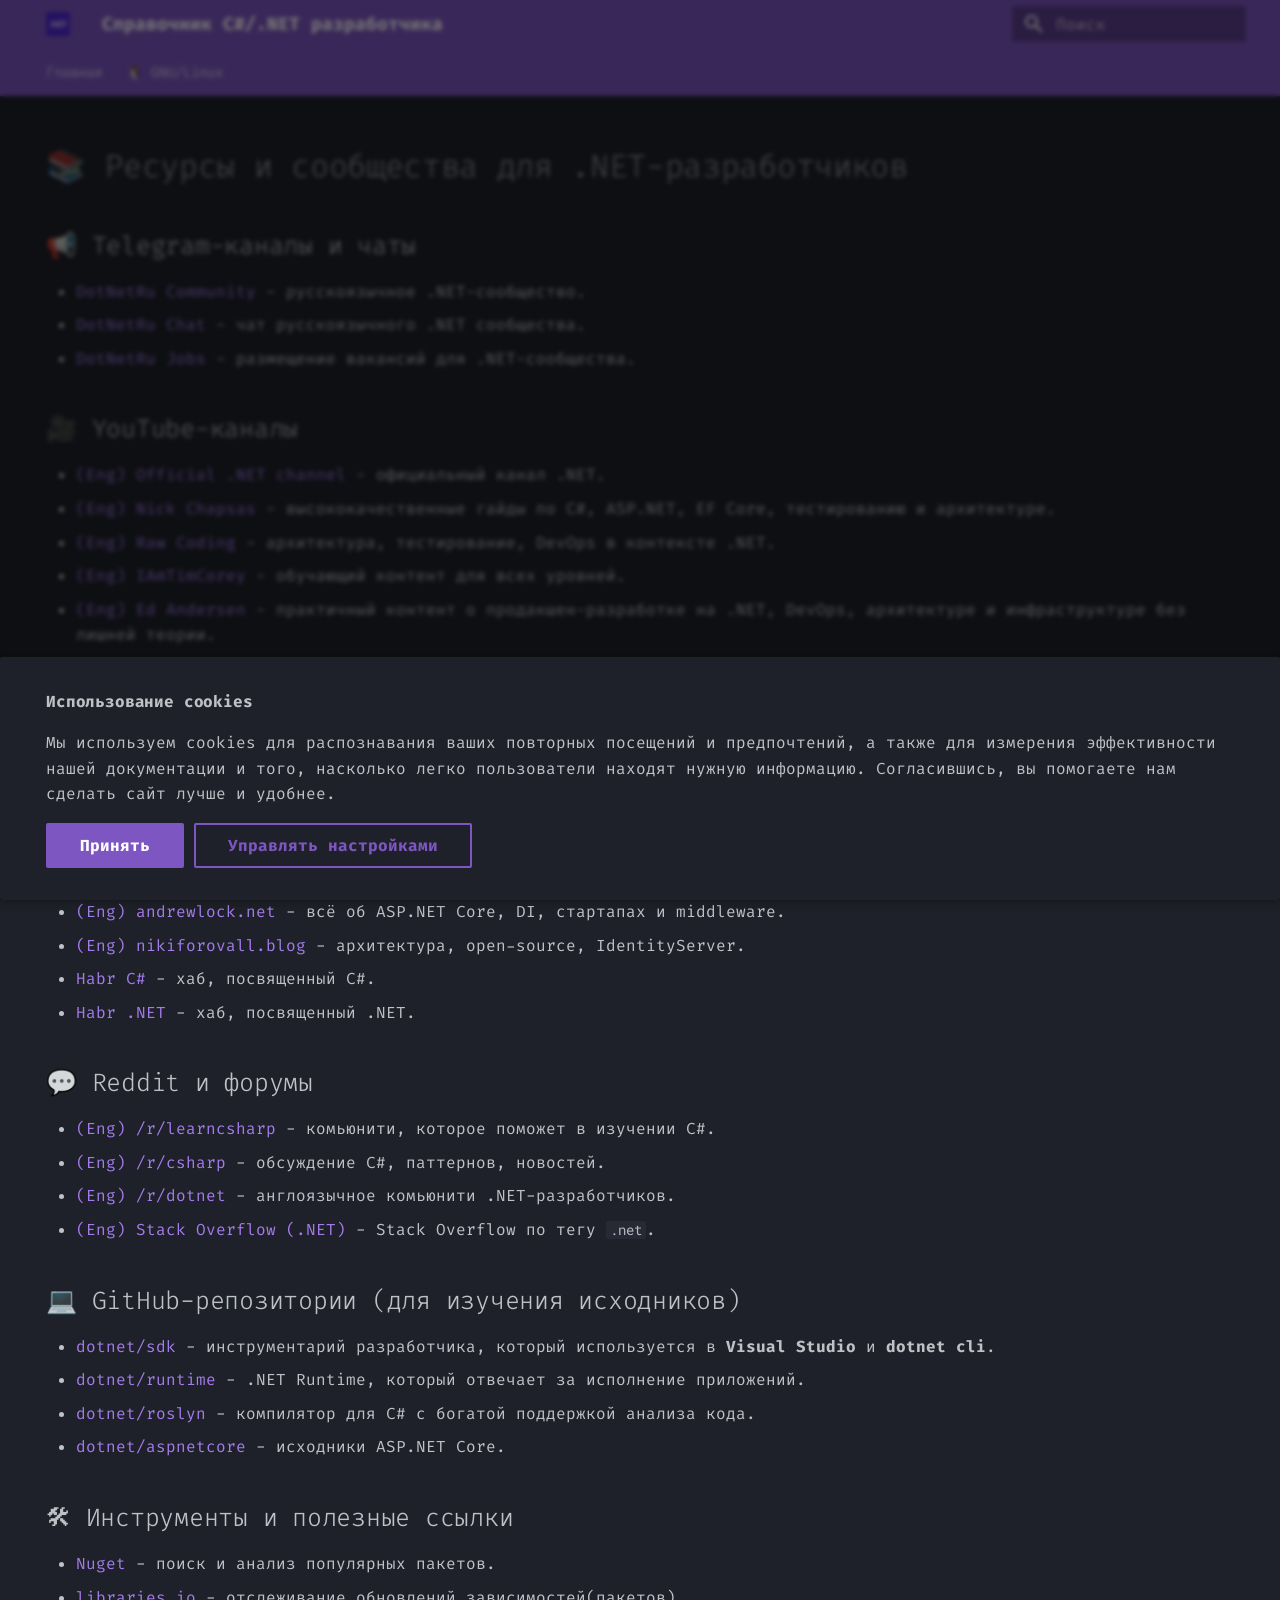
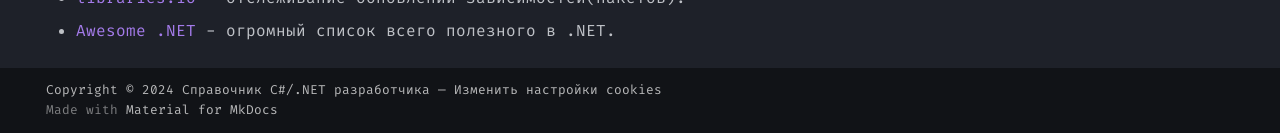
<file: links/index.html>
<!doctype html>
<html lang="ru" class="no-js">
  <head>
    
      <meta charset="utf-8">
      <meta name="viewport" content="width=device-width,initial-scale=1">
      
        <meta name="description" content="Справочник C#/.NET разработчика">
      
      
        <meta name="author" content="arthur-lokhov">
      
      
        <link rel="canonical" href="https://arthur-lokhov.github.io/dotnet-resources/links/">
      
      
      
      
      <link rel="icon" href="../assets/logo.png">
      <meta name="generator" content="mkdocs-1.6.1, mkdocs-material-9.6.14">
    
    
      
        <title>Ресурсы и сообщества для .NET-разработчиков - Справочник C#/.NET разработчика</title>
      
    
    
      <link rel="stylesheet" href="../assets/stylesheets/main.342714a4.min.css">
      
        
        <link rel="stylesheet" href="../assets/stylesheets/palette.06af60db.min.css">
      
      


    
    
      
    
    
      
        
        
        
        <link rel="stylesheet" href="../assets/external/fonts.googleapis.com/css.10d8c5b7.css">
        <style>:root{--md-text-font:"Fira Code";--md-code-font:"Roboto Mono"}</style>
      
    
    
    <script>__md_scope=new URL("..",location),__md_hash=e=>[...e].reduce(((e,_)=>(e<<5)-e+_.charCodeAt(0)),0),__md_get=(e,_=localStorage,t=__md_scope)=>JSON.parse(_.getItem(t.pathname+"."+e)),__md_set=(e,_,t=localStorage,a=__md_scope)=>{try{t.setItem(a.pathname+"."+e,JSON.stringify(_))}catch(e){}}</script>
    
      

    
    
    
  </head>
  
  
    
    
    
    
    
    <body dir="ltr" data-md-color-scheme="slate" data-md-color-primary="deep-purple" data-md-color-accent="cyan">
  
    
    <input class="md-toggle" data-md-toggle="drawer" type="checkbox" id="__drawer" autocomplete="off">
    <input class="md-toggle" data-md-toggle="search" type="checkbox" id="__search" autocomplete="off">
    <label class="md-overlay" for="__drawer"></label>
    <div data-md-component="skip">
      
        
        <a href="#net-" class="md-skip">
          Перейти к содержанию
        </a>
      
    </div>
    <div data-md-component="announce">
      
    </div>
    
    
      

<header class="md-header" data-md-component="header">
  <nav class="md-header__inner md-grid" aria-label="Верхний колонтитул">
    <a href="https://arthur-lokhov.github.io/dotnet-resources" title="Справочник C#/.NET разработчика" class="md-header__button md-logo" aria-label="Справочник C#/.NET разработчика" data-md-component="logo">
      
  <img src="../assets/logo.png" alt="logo">

    </a>
    <label class="md-header__button md-icon" for="__drawer">
      
      <svg xmlns="http://www.w3.org/2000/svg" viewBox="0 0 24 24"><path d="M3 6h18v2H3zm0 5h18v2H3zm0 5h18v2H3z"/></svg>
    </label>
    <div class="md-header__title" data-md-component="header-title">
      <div class="md-header__ellipsis">
        <div class="md-header__topic">
          <span class="md-ellipsis">
            Справочник C#/.NET разработчика
          </span>
        </div>
        <div class="md-header__topic" data-md-component="header-topic">
          <span class="md-ellipsis">
            
              Ресурсы и сообщества для .NET-разработчиков
            
          </span>
        </div>
      </div>
    </div>
    
      
    
    
    
    
      
      
        <label class="md-header__button md-icon" for="__search">
          
          <svg xmlns="http://www.w3.org/2000/svg" viewBox="0 0 24 24"><path d="M9.5 3A6.5 6.5 0 0 1 16 9.5c0 1.61-.59 3.09-1.56 4.23l.27.27h.79l5 5-1.5 1.5-5-5v-.79l-.27-.27A6.52 6.52 0 0 1 9.5 16 6.5 6.5 0 0 1 3 9.5 6.5 6.5 0 0 1 9.5 3m0 2C7 5 5 7 5 9.5S7 14 9.5 14 14 12 14 9.5 12 5 9.5 5"/></svg>
        </label>
        <div class="md-search" data-md-component="search" role="dialog">
  <label class="md-search__overlay" for="__search"></label>
  <div class="md-search__inner" role="search">
    <form class="md-search__form" name="search">
      <input type="text" class="md-search__input" name="query" aria-label="Поиск" placeholder="Поиск" autocapitalize="off" autocorrect="off" autocomplete="off" spellcheck="false" data-md-component="search-query" required>
      <label class="md-search__icon md-icon" for="__search">
        
        <svg xmlns="http://www.w3.org/2000/svg" viewBox="0 0 24 24"><path d="M9.5 3A6.5 6.5 0 0 1 16 9.5c0 1.61-.59 3.09-1.56 4.23l.27.27h.79l5 5-1.5 1.5-5-5v-.79l-.27-.27A6.52 6.52 0 0 1 9.5 16 6.5 6.5 0 0 1 3 9.5 6.5 6.5 0 0 1 9.5 3m0 2C7 5 5 7 5 9.5S7 14 9.5 14 14 12 14 9.5 12 5 9.5 5"/></svg>
        
        <svg xmlns="http://www.w3.org/2000/svg" viewBox="0 0 24 24"><path d="M20 11v2H8l5.5 5.5-1.42 1.42L4.16 12l7.92-7.92L13.5 5.5 8 11z"/></svg>
      </label>
      <nav class="md-search__options" aria-label="Поиск">
        
        <button type="reset" class="md-search__icon md-icon" title="Очистить" aria-label="Очистить" tabindex="-1">
          
          <svg xmlns="http://www.w3.org/2000/svg" viewBox="0 0 24 24"><path d="M19 6.41 17.59 5 12 10.59 6.41 5 5 6.41 10.59 12 5 17.59 6.41 19 12 13.41 17.59 19 19 17.59 13.41 12z"/></svg>
        </button>
      </nav>
      
        <div class="md-search__suggest" data-md-component="search-suggest"></div>
      
    </form>
    <div class="md-search__output">
      <div class="md-search__scrollwrap" tabindex="0" data-md-scrollfix>
        <div class="md-search-result" data-md-component="search-result">
          <div class="md-search-result__meta">
            Инициализация поиска
          </div>
          <ol class="md-search-result__list" role="presentation"></ol>
        </div>
      </div>
    </div>
  </div>
</div>
      
    
    
  </nav>
  
</header>
    
    <div class="md-container" data-md-component="container">
      
      
        
          
            
<nav class="md-tabs" aria-label="Вкладки" data-md-component="tabs">
  <div class="md-grid">
    <ul class="md-tabs__list">
      
        
  
  
  
  
    <li class="md-tabs__item">
      <a href=".." class="md-tabs__link">
        
  
  
    
  
  Главная

      </a>
    </li>
  

      
        
  
  
  
  
    
    
      <li class="md-tabs__item">
        <a href="../linux/introduction/" class="md-tabs__link">
          
  
  
  🐧 GNU/Linux

        </a>
      </li>
    
  

      
    </ul>
  </div>
</nav>
          
        
      
      <main class="md-main" data-md-component="main">
        <div class="md-main__inner md-grid">
          
            
              
                
              
              <div class="md-sidebar md-sidebar--primary" data-md-component="sidebar" data-md-type="navigation" hidden>
                <div class="md-sidebar__scrollwrap">
                  <div class="md-sidebar__inner">
                    


  


<nav class="md-nav md-nav--primary md-nav--lifted" aria-label="Навигация" data-md-level="0">
  <label class="md-nav__title" for="__drawer">
    <a href="https://arthur-lokhov.github.io/dotnet-resources" title="Справочник C#/.NET разработчика" class="md-nav__button md-logo" aria-label="Справочник C#/.NET разработчика" data-md-component="logo">
      
  <img src="../assets/logo.png" alt="logo">

    </a>
    Справочник C#/.NET разработчика
  </label>
  
  <ul class="md-nav__list" data-md-scrollfix>
    
      
      
  
  
  
  
    <li class="md-nav__item">
      <a href=".." class="md-nav__link">
        
  
  
  <span class="md-ellipsis">
    Главная
    
  </span>
  

      </a>
    </li>
  

    
      
      
  
  
  
  
    
    
    
    
      
      
        
      
    
    
    <li class="md-nav__item md-nav__item--nested">
      
        
        
        <input class="md-nav__toggle md-toggle " type="checkbox" id="__nav_2" >
        
          
          <label class="md-nav__link" for="__nav_2" id="__nav_2_label" tabindex="0">
            
  
  
  <span class="md-ellipsis">
    🐧 GNU/Linux
    
  </span>
  

            <span class="md-nav__icon md-icon"></span>
          </label>
        
        <nav class="md-nav" data-md-level="1" aria-labelledby="__nav_2_label" aria-expanded="false">
          <label class="md-nav__title" for="__nav_2">
            <span class="md-nav__icon md-icon"></span>
            🐧 GNU/Linux
          </label>
          <ul class="md-nav__list" data-md-scrollfix>
            
              
                
  
  
  
  
    <li class="md-nav__item">
      <a href="../linux/introduction/" class="md-nav__link">
        
  
  
  <span class="md-ellipsis">
    Введение в Linux
    
  </span>
  

      </a>
    </li>
  

              
            
              
                
  
  
  
  
    <li class="md-nav__item">
      <a href="../linux/architecture/" class="md-nav__link">
        
  
  
  <span class="md-ellipsis">
    Архитектура системы Linux
    
  </span>
  

      </a>
    </li>
  

              
            
          </ul>
        </nav>
      
    </li>
  

    
  </ul>
</nav>
                  </div>
                </div>
              </div>
            
            
              
                
              
              <div class="md-sidebar md-sidebar--secondary" data-md-component="sidebar" data-md-type="toc" hidden>
                <div class="md-sidebar__scrollwrap">
                  <div class="md-sidebar__inner">
                    

<nav class="md-nav md-nav--secondary" aria-label="Содержание">
  
  
  
    
  
  
    <label class="md-nav__title" for="__toc">
      <span class="md-nav__icon md-icon"></span>
      Содержание
    </label>
    <ul class="md-nav__list" data-md-component="toc" data-md-scrollfix>
      
        <li class="md-nav__item">
  <a href="#telegram-" class="md-nav__link">
    <span class="md-ellipsis">
      📢 Telegram-каналы и чаты
    </span>
  </a>
  
</li>
      
        <li class="md-nav__item">
  <a href="#youtube-" class="md-nav__link">
    <span class="md-ellipsis">
      🎥 YouTube-каналы
    </span>
  </a>
  
</li>
      
        <li class="md-nav__item">
  <a href="#_1" class="md-nav__link">
    <span class="md-ellipsis">
      📖 Блоги и статьи
    </span>
  </a>
  
</li>
      
        <li class="md-nav__item">
  <a href="#reddit" class="md-nav__link">
    <span class="md-ellipsis">
      💬 Reddit и форумы
    </span>
  </a>
  
</li>
      
        <li class="md-nav__item">
  <a href="#github-" class="md-nav__link">
    <span class="md-ellipsis">
      💻 GitHub-репозитории (для изучения исходников)
    </span>
  </a>
  
</li>
      
        <li class="md-nav__item">
  <a href="#_2" class="md-nav__link">
    <span class="md-ellipsis">
      🛠 Инструменты и полезные ссылки
    </span>
  </a>
  
</li>
      
    </ul>
  
</nav>
                  </div>
                </div>
              </div>
            
          
          
            <div class="md-content" data-md-component="content">
              <article class="md-content__inner md-typeset">
                
                  
  




<h1 id="net-">📚 Ресурсы и сообщества для .NET-разработчиков</h1>
<h2 id="telegram-">📢 Telegram-каналы и чаты</h2>
<ul>
<li><a href="https://t.me/DotNetRu">DotNetRu Community</a> - русскоязычное .NET-сообщество.</li>
<li><a href="https://t.me/DotNetRuChat">DotNetRu Chat</a> - чат русскоязычного .NET сообщества.</li>
<li><a href="https://t.me/DotNetRuJobsFeed">DotNetRu Jobs</a> - размещение вакансий для .NET-сообщества.</li>
</ul>
<h2 id="youtube-">🎥 YouTube-каналы</h2>
<ul>
<li><a href="https://www.youtube.com/@dotnet">(Eng) Official .NET channel</a> - официальный канал .NET.</li>
<li><a href="https://www.youtube.com/@nickchapsas">(Eng) Nick Chapsas</a> - высококачественные гайды по C#, ASP.NET, EF Core, тестированию и архитектуре.</li>
<li><a href="https://www.youtube.com/@RawCoding">(Eng) Raw Coding</a> - архитектура, тестирование, DevOps в контексте .NET.</li>
<li><a href="https://www.youtube.com/@IAmTimCorey">(Eng) IAmTimCorey</a> - обучающий контент для всех уровней.</li>
<li><a href="https://www.youtube.com/@edandersen">(Eng) Ed Andersen</a> - практичный контент о продакшен-разработке на .NET, DevOps, архитектуре и инфраструктуре без лишней теории.</li>
<li><a href="https://www.youtube.com/@SachkovTech">SachkovTech</a> - канал с фокусом на практическое использование .NET, архитектуру, оптимизацию производительности и погружение в детали разработки на C#.</li>
</ul>
<h2 id="_1">📖 Блоги и статьи</h2>
<ul>
<li><a href="https://learn.microsoft.com/en-us/dotnet/">Microsoft Learn</a> - официальная документация и обучающие материалы.</li>
<li><a href="https://devblogs.microsoft.com/dotnet/">(Eng) Microsoft .NET Blog</a> - новости и статьи от команды .NET.</li>
<li><a href="https://thomaslevesque.com/">(Eng) thomaslevesque.com</a> - мысли и заметки про .NET.</li>
<li><a href="https://andrewlock.net/">(Eng) andrewlock.net</a> - всё об ASP.NET Core, DI, стартапах и middleware.</li>
<li><a href="https://nikiforovall.blog/">(Eng) nikiforovall.blog</a> - архитектура, open-source, IdentityServer.</li>
<li><a href="https://habr.com/ru/hubs/csharp/articles/">Habr C#</a> - хаб, посвященный C#.</li>
<li><a href="https://habr.com/ru/hubs/net/articles/">Habr .NET</a> - хаб, посвященный .NET.</li>
</ul>
<h2 id="reddit">💬 Reddit и форумы</h2>
<ul>
<li><a href="https://www.reddit.com/r/learncsharp/">(Eng) /r/learncsharp</a> - комьюнити, которое поможет в изучении C#.</li>
<li><a href="https://www.reddit.com/r/csharp/">(Eng) /r/csharp</a> - обсуждение C#, паттернов, новостей.</li>
<li><a href="https://www.reddit.com/r/dotnet/">(Eng) /r/dotnet</a> - англоязычное комьюнити .NET-разработчиков.</li>
<li><a href="https://stackoverflow.com/questions/tagged/.net">(Eng) Stack Overflow (.NET)</a> - Stack Overflow по тегу <code>.net</code>.</li>
</ul>
<h2 id="github-">💻 GitHub-репозитории (для изучения исходников)</h2>
<ul>
<li><a href="https://github.com/dotnet/sdk">dotnet/sdk</a> - инструментарий разработчика, который используется в <strong>Visual Studio</strong> и <strong>dotnet cli</strong>.</li>
<li><a href="https://github.com/dotnet/runtime">dotnet/runtime</a> - .NET Runtime, который отвечает за исполнение приложений.</li>
<li><a href="https://github.com/dotnet/roslyn">dotnet/roslyn</a> - компилятор для C# с богатой поддержкой анализа кода.</li>
<li><a href="https://github.com/dotnet/aspnetcore">dotnet/aspnetcore</a> - исходники ASP.NET Core.</li>
</ul>
<h2 id="_2">🛠 Инструменты и полезные ссылки</h2>
<ul>
<li><a href="https://www.nuget.org">Nuget</a> - поиск и анализ популярных пакетов.</li>
<li><a href="https://libraries.io/">libraries.io</a> - отслеживание обновлений зависимостей(пакетов).</li>
<li><a href="https://github.com/quozd/awesome-dotnet">Awesome .NET</a> - огромный список всего полезного в .NET.</li>
</ul>







  
  




  



                
              </article>
            </div>
          
          
  <script>var tabs=__md_get("__tabs");if(Array.isArray(tabs))e:for(var set of document.querySelectorAll(".tabbed-set")){var labels=set.querySelector(".tabbed-labels");for(var tab of tabs)for(var label of labels.getElementsByTagName("label"))if(label.innerText.trim()===tab){var input=document.getElementById(label.htmlFor);input.checked=!0;continue e}}</script>

<script>var target=document.getElementById(location.hash.slice(1));target&&target.name&&(target.checked=target.name.startsWith("__tabbed_"))</script>
        </div>
        
          <button type="button" class="md-top md-icon" data-md-component="top" hidden>
  
  <svg xmlns="http://www.w3.org/2000/svg" viewBox="0 0 24 24"><path d="M13 20h-2V8l-5.5 5.5-1.42-1.42L12 4.16l7.92 7.92-1.42 1.42L13 8z"/></svg>
  К началу
</button>
        
      </main>
      
        <footer class="md-footer">
  
  <div class="md-footer-meta md-typeset">
    <div class="md-footer-meta__inner md-grid">
      <div class="md-copyright">
  
    <div class="md-copyright__highlight">
      Copyright &copy; 2024 Справочник C#/.NET разработчика — <a href="#__consent">Изменить настройки cookies</a>

    </div>
  
  
    Made with
    <a href="https://squidfunk.github.io/mkdocs-material/" target="_blank" rel="noopener">
      Material for MkDocs
    </a>
  
</div>
      
    </div>
  </div>
</footer>
      
    </div>
    <div class="md-dialog" data-md-component="dialog">
      <div class="md-dialog__inner md-typeset"></div>
    </div>
    
      <div class="md-progress" data-md-component="progress" role="progressbar"></div>
    
    
      <div class="md-consent" data-md-component="consent" id="__consent" hidden>
        <div class="md-consent__overlay"></div>
        <aside class="md-consent__inner">
          <form class="md-consent__form md-grid md-typeset" name="consent">
            


  


<h4>Использование cookies</h4>
<p>Мы используем cookies для распознавания ваших повторных посещений и предпочтений, а также для измерения эффективности нашей документации и того, насколько легко пользователи находят нужную информацию. Согласившись, вы помогаете нам сделать сайт лучше и удобнее.</p>
<input class="md-toggle" type="checkbox" id="__settings" >
<div class="md-consent__settings">
  <ul class="task-list">
    
    
      
    
    
      
    
    
  </ul>
</div>
<div class="md-consent__controls">
  
    
      <button class="md-button md-button--primary">Принять</button>
    
    
    
  
    
    
    
      <label class="md-button" for="__settings">Управлять настройками</label>
    
  
</div>
          </form>
        </aside>
      </div>
      <script>var consent=__md_get("__consent");if(consent)for(var input of document.forms.consent.elements)input.name&&(input.checked=consent[input.name]||!1);else"file:"!==location.protocol&&setTimeout((function(){document.querySelector("[data-md-component=consent]").hidden=!1}),250);var form=document.forms.consent;for(var action of["submit","reset"])form.addEventListener(action,(function(e){if(e.preventDefault(),"reset"===e.type)for(var n of document.forms.consent.elements)n.name&&(n.checked=!1);__md_set("__consent",Object.fromEntries(Array.from(new FormData(form).keys()).map((function(e){return[e,!0]})))),location.hash="",location.reload()}))</script>
    
    
      
      <script id="__config" type="application/json">{"base": "..", "features": ["navigation.instant", "navigation.instant.prefetch", "navigation.instant.progress", "navigation.tabs", "navigation.top", "navigation.tracking", "navigation.sections", "search.suggest", "header.autohide", "search.highlight", "content.tabs.link", "content.code.annotation", "content.code.copy"], "search": "../assets/javascripts/workers/search.d50fe291.min.js", "tags": null, "translations": {"clipboard.copied": "\u0421\u043a\u043e\u043f\u0438\u0440\u043e\u0432\u0430\u043d\u043e \u0432 \u0431\u0443\u0444\u0435\u0440", "clipboard.copy": "\u041a\u043e\u043f\u0438\u0440\u043e\u0432\u0430\u0442\u044c \u0432 \u0431\u0443\u0444\u0435\u0440", "search.result.more.one": "\u0415\u0449\u0451 1 \u043d\u0430 \u044d\u0442\u043e\u0439 \u0441\u0442\u0440\u0430\u043d\u0438\u0446\u0435", "search.result.more.other": "\u0415\u0449\u0451 # \u043d\u0430 \u044d\u0442\u043e\u0439 \u0441\u0442\u0440\u0430\u043d\u0438\u0446\u0435", "search.result.none": "\u0421\u043e\u0432\u043f\u0430\u0434\u0435\u043d\u0438\u0439 \u043d\u0435 \u043d\u0430\u0439\u0434\u0435\u043d\u043e", "search.result.one": "\u041d\u0430\u0439\u0434\u0435\u043d\u043e 1 \u0441\u043e\u0432\u043f\u0430\u0434\u0435\u043d\u0438\u0435", "search.result.other": "\u041d\u0430\u0439\u0434\u0435\u043d\u043e \u0441\u043e\u0432\u043f\u0430\u0434\u0435\u043d\u0438\u0439: #", "search.result.placeholder": "\u041d\u0430\u0447\u043d\u0438\u0442\u0435 \u043f\u0435\u0447\u0430\u0442\u0430\u0442\u044c \u0434\u043b\u044f \u043f\u043e\u0438\u0441\u043a\u0430", "search.result.term.missing": "\u041e\u0442\u0441\u0443\u0442\u0441\u0442\u0432\u0443\u0435\u0442", "select.version": "\u0412\u044b\u0431\u0435\u0440\u0438\u0442\u0435 \u0432\u0435\u0440\u0441\u0438\u044e"}, "version": null}</script>
    
    
      <script src="../assets/javascripts/bundle.13a4f30d.min.js"></script>
      
    
  </body>
</html>
</file>
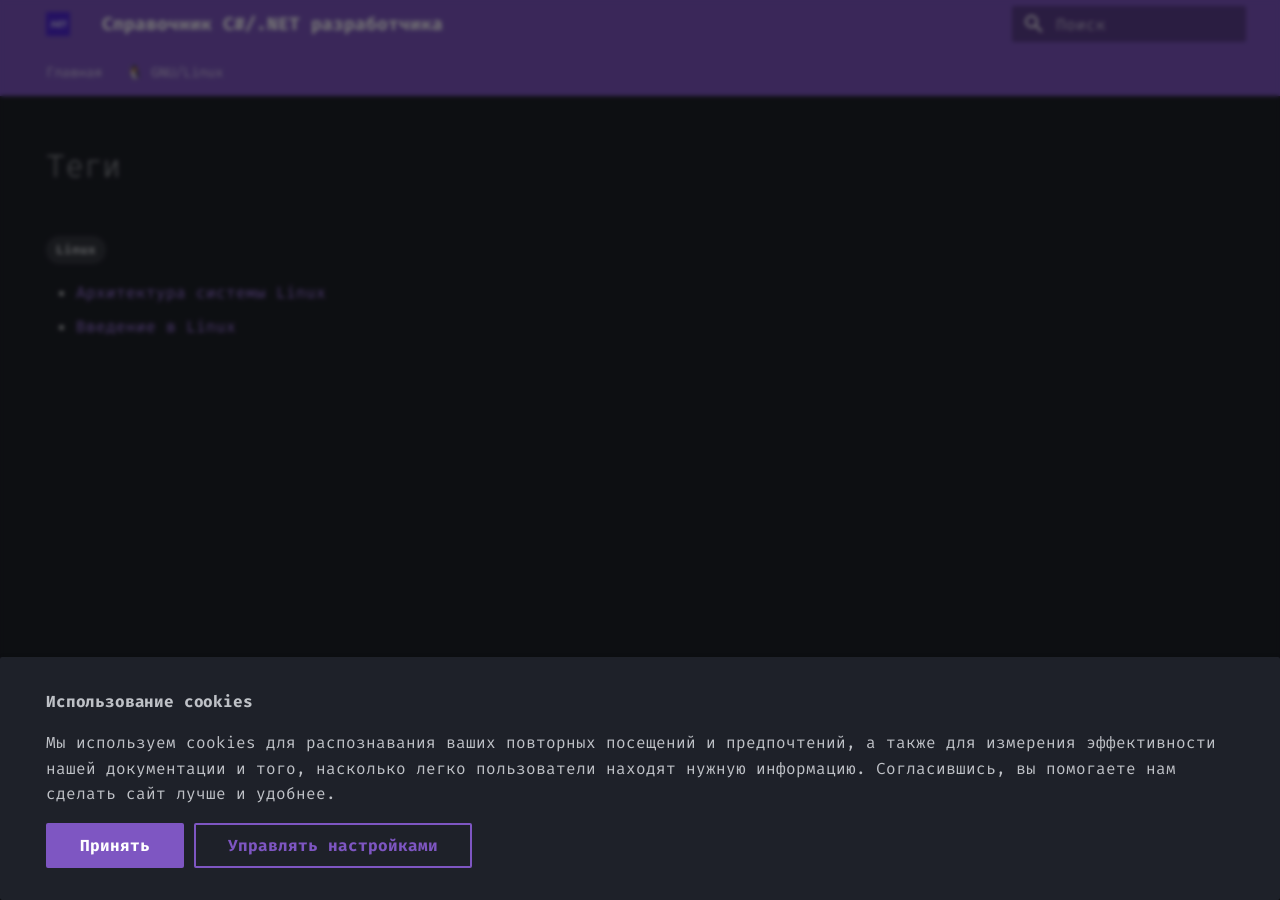
<file: tags/index.html>
<!doctype html>
<html lang="ru" class="no-js">
  <head>
    
      <meta charset="utf-8">
      <meta name="viewport" content="width=device-width,initial-scale=1">
      
        <meta name="description" content="Справочник C#/.NET разработчика">
      
      
        <meta name="author" content="arthur-lokhov">
      
      
        <link rel="canonical" href="https://arthur-lokhov.github.io/dotnet-resources/tags/">
      
      
      
      
      <link rel="icon" href="../assets/logo.png">
      <meta name="generator" content="mkdocs-1.6.1, mkdocs-material-9.6.14">
    
    
      
        <title>Теги - Справочник C#/.NET разработчика</title>
      
    
    
      <link rel="stylesheet" href="../assets/stylesheets/main.342714a4.min.css">
      
        
        <link rel="stylesheet" href="../assets/stylesheets/palette.06af60db.min.css">
      
      


    
    
      
    
    
      
        
        
        
        <link rel="stylesheet" href="../assets/external/fonts.googleapis.com/css.10d8c5b7.css">
        <style>:root{--md-text-font:"Fira Code";--md-code-font:"Roboto Mono"}</style>
      
    
    
    <script>__md_scope=new URL("..",location),__md_hash=e=>[...e].reduce(((e,_)=>(e<<5)-e+_.charCodeAt(0)),0),__md_get=(e,_=localStorage,t=__md_scope)=>JSON.parse(_.getItem(t.pathname+"."+e)),__md_set=(e,_,t=localStorage,a=__md_scope)=>{try{t.setItem(a.pathname+"."+e,JSON.stringify(_))}catch(e){}}</script>
    
      

    
    
    
  </head>
  
  
    
    
    
    
    
    <body dir="ltr" data-md-color-scheme="slate" data-md-color-primary="deep-purple" data-md-color-accent="cyan">
  
    
    <input class="md-toggle" data-md-toggle="drawer" type="checkbox" id="__drawer" autocomplete="off">
    <input class="md-toggle" data-md-toggle="search" type="checkbox" id="__search" autocomplete="off">
    <label class="md-overlay" for="__drawer"></label>
    <div data-md-component="skip">
      
        
        <a href="#_1" class="md-skip">
          Перейти к содержанию
        </a>
      
    </div>
    <div data-md-component="announce">
      
    </div>
    
    
      

<header class="md-header" data-md-component="header">
  <nav class="md-header__inner md-grid" aria-label="Верхний колонтитул">
    <a href="https://arthur-lokhov.github.io/dotnet-resources" title="Справочник C#/.NET разработчика" class="md-header__button md-logo" aria-label="Справочник C#/.NET разработчика" data-md-component="logo">
      
  <img src="../assets/logo.png" alt="logo">

    </a>
    <label class="md-header__button md-icon" for="__drawer">
      
      <svg xmlns="http://www.w3.org/2000/svg" viewBox="0 0 24 24"><path d="M3 6h18v2H3zm0 5h18v2H3zm0 5h18v2H3z"/></svg>
    </label>
    <div class="md-header__title" data-md-component="header-title">
      <div class="md-header__ellipsis">
        <div class="md-header__topic">
          <span class="md-ellipsis">
            Справочник C#/.NET разработчика
          </span>
        </div>
        <div class="md-header__topic" data-md-component="header-topic">
          <span class="md-ellipsis">
            
              Теги
            
          </span>
        </div>
      </div>
    </div>
    
      
    
    
    
    
      
      
        <label class="md-header__button md-icon" for="__search">
          
          <svg xmlns="http://www.w3.org/2000/svg" viewBox="0 0 24 24"><path d="M9.5 3A6.5 6.5 0 0 1 16 9.5c0 1.61-.59 3.09-1.56 4.23l.27.27h.79l5 5-1.5 1.5-5-5v-.79l-.27-.27A6.52 6.52 0 0 1 9.5 16 6.5 6.5 0 0 1 3 9.5 6.5 6.5 0 0 1 9.5 3m0 2C7 5 5 7 5 9.5S7 14 9.5 14 14 12 14 9.5 12 5 9.5 5"/></svg>
        </label>
        <div class="md-search" data-md-component="search" role="dialog">
  <label class="md-search__overlay" for="__search"></label>
  <div class="md-search__inner" role="search">
    <form class="md-search__form" name="search">
      <input type="text" class="md-search__input" name="query" aria-label="Поиск" placeholder="Поиск" autocapitalize="off" autocorrect="off" autocomplete="off" spellcheck="false" data-md-component="search-query" required>
      <label class="md-search__icon md-icon" for="__search">
        
        <svg xmlns="http://www.w3.org/2000/svg" viewBox="0 0 24 24"><path d="M9.5 3A6.5 6.5 0 0 1 16 9.5c0 1.61-.59 3.09-1.56 4.23l.27.27h.79l5 5-1.5 1.5-5-5v-.79l-.27-.27A6.52 6.52 0 0 1 9.5 16 6.5 6.5 0 0 1 3 9.5 6.5 6.5 0 0 1 9.5 3m0 2C7 5 5 7 5 9.5S7 14 9.5 14 14 12 14 9.5 12 5 9.5 5"/></svg>
        
        <svg xmlns="http://www.w3.org/2000/svg" viewBox="0 0 24 24"><path d="M20 11v2H8l5.5 5.5-1.42 1.42L4.16 12l7.92-7.92L13.5 5.5 8 11z"/></svg>
      </label>
      <nav class="md-search__options" aria-label="Поиск">
        
        <button type="reset" class="md-search__icon md-icon" title="Очистить" aria-label="Очистить" tabindex="-1">
          
          <svg xmlns="http://www.w3.org/2000/svg" viewBox="0 0 24 24"><path d="M19 6.41 17.59 5 12 10.59 6.41 5 5 6.41 10.59 12 5 17.59 6.41 19 12 13.41 17.59 19 19 17.59 13.41 12z"/></svg>
        </button>
      </nav>
      
        <div class="md-search__suggest" data-md-component="search-suggest"></div>
      
    </form>
    <div class="md-search__output">
      <div class="md-search__scrollwrap" tabindex="0" data-md-scrollfix>
        <div class="md-search-result" data-md-component="search-result">
          <div class="md-search-result__meta">
            Инициализация поиска
          </div>
          <ol class="md-search-result__list" role="presentation"></ol>
        </div>
      </div>
    </div>
  </div>
</div>
      
    
    
  </nav>
  
</header>
    
    <div class="md-container" data-md-component="container">
      
      
        
          
            
<nav class="md-tabs" aria-label="Вкладки" data-md-component="tabs">
  <div class="md-grid">
    <ul class="md-tabs__list">
      
        
  
  
  
  
    <li class="md-tabs__item">
      <a href=".." class="md-tabs__link">
        
  
  
    
  
  Главная

      </a>
    </li>
  

      
        
  
  
  
  
    
    
      <li class="md-tabs__item">
        <a href="../linux/introduction/" class="md-tabs__link">
          
  
  
  🐧 GNU/Linux

        </a>
      </li>
    
  

      
    </ul>
  </div>
</nav>
          
        
      
      <main class="md-main" data-md-component="main">
        <div class="md-main__inner md-grid">
          
            
              
                
              
              <div class="md-sidebar md-sidebar--primary" data-md-component="sidebar" data-md-type="navigation" hidden>
                <div class="md-sidebar__scrollwrap">
                  <div class="md-sidebar__inner">
                    


  


<nav class="md-nav md-nav--primary md-nav--lifted" aria-label="Навигация" data-md-level="0">
  <label class="md-nav__title" for="__drawer">
    <a href="https://arthur-lokhov.github.io/dotnet-resources" title="Справочник C#/.NET разработчика" class="md-nav__button md-logo" aria-label="Справочник C#/.NET разработчика" data-md-component="logo">
      
  <img src="../assets/logo.png" alt="logo">

    </a>
    Справочник C#/.NET разработчика
  </label>
  
  <ul class="md-nav__list" data-md-scrollfix>
    
      
      
  
  
  
  
    <li class="md-nav__item">
      <a href=".." class="md-nav__link">
        
  
  
  <span class="md-ellipsis">
    Главная
    
  </span>
  

      </a>
    </li>
  

    
      
      
  
  
  
  
    
    
    
    
      
      
        
      
    
    
    <li class="md-nav__item md-nav__item--nested">
      
        
        
        <input class="md-nav__toggle md-toggle " type="checkbox" id="__nav_2" >
        
          
          <label class="md-nav__link" for="__nav_2" id="__nav_2_label" tabindex="0">
            
  
  
  <span class="md-ellipsis">
    🐧 GNU/Linux
    
  </span>
  

            <span class="md-nav__icon md-icon"></span>
          </label>
        
        <nav class="md-nav" data-md-level="1" aria-labelledby="__nav_2_label" aria-expanded="false">
          <label class="md-nav__title" for="__nav_2">
            <span class="md-nav__icon md-icon"></span>
            🐧 GNU/Linux
          </label>
          <ul class="md-nav__list" data-md-scrollfix>
            
              
                
  
  
  
  
    <li class="md-nav__item">
      <a href="../linux/introduction/" class="md-nav__link">
        
  
  
  <span class="md-ellipsis">
    Введение в Linux
    
  </span>
  

      </a>
    </li>
  

              
            
              
                
  
  
  
  
    <li class="md-nav__item">
      <a href="../linux/architecture/" class="md-nav__link">
        
  
  
  <span class="md-ellipsis">
    Архитектура системы Linux
    
  </span>
  

      </a>
    </li>
  

              
            
          </ul>
        </nav>
      
    </li>
  

    
  </ul>
</nav>
                  </div>
                </div>
              </div>
            
            
              
                
              
              <div class="md-sidebar md-sidebar--secondary" data-md-component="sidebar" data-md-type="toc" hidden>
                <div class="md-sidebar__scrollwrap">
                  <div class="md-sidebar__inner">
                    

<nav class="md-nav md-nav--secondary" aria-label="Содержание">
  
  
  
    
  
  
    <label class="md-nav__title" for="__toc">
      <span class="md-nav__icon md-icon"></span>
      Содержание
    </label>
    <ul class="md-nav__list" data-md-component="toc" data-md-scrollfix>
      
        <li class="md-nav__item">
  <a href="#tag:linux" class="md-nav__link">
    <span class="md-ellipsis">
      Linux
    </span>
  </a>
  
</li>
      
    </ul>
  
</nav>
                  </div>
                </div>
              </div>
            
          
          
            <div class="md-content" data-md-component="content">
              <article class="md-content__inner md-typeset">
                
                  
  




<h1 id="_1">Теги</h1>


  <h2 id="tag:linux">


<span class="md-tag">Linux</span></h2>
  <ul>
    
      <li>
        <a href="../linux/architecture/">
          Архитектура системы Linux
        </a>
      </li>
    
      <li>
        <a href="../linux/introduction/">
          Введение в Linux
        </a>
      </li>
    
    
  </ul>








  
  




  



                
              </article>
            </div>
          
          
  <script>var tabs=__md_get("__tabs");if(Array.isArray(tabs))e:for(var set of document.querySelectorAll(".tabbed-set")){var labels=set.querySelector(".tabbed-labels");for(var tab of tabs)for(var label of labels.getElementsByTagName("label"))if(label.innerText.trim()===tab){var input=document.getElementById(label.htmlFor);input.checked=!0;continue e}}</script>

<script>var target=document.getElementById(location.hash.slice(1));target&&target.name&&(target.checked=target.name.startsWith("__tabbed_"))</script>
        </div>
        
          <button type="button" class="md-top md-icon" data-md-component="top" hidden>
  
  <svg xmlns="http://www.w3.org/2000/svg" viewBox="0 0 24 24"><path d="M13 20h-2V8l-5.5 5.5-1.42-1.42L12 4.16l7.92 7.92-1.42 1.42L13 8z"/></svg>
  К началу
</button>
        
      </main>
      
        <footer class="md-footer">
  
  <div class="md-footer-meta md-typeset">
    <div class="md-footer-meta__inner md-grid">
      <div class="md-copyright">
  
    <div class="md-copyright__highlight">
      Copyright &copy; 2024 Справочник C#/.NET разработчика — <a href="#__consent">Изменить настройки cookies</a>

    </div>
  
  
    Made with
    <a href="https://squidfunk.github.io/mkdocs-material/" target="_blank" rel="noopener">
      Material for MkDocs
    </a>
  
</div>
      
    </div>
  </div>
</footer>
      
    </div>
    <div class="md-dialog" data-md-component="dialog">
      <div class="md-dialog__inner md-typeset"></div>
    </div>
    
      <div class="md-progress" data-md-component="progress" role="progressbar"></div>
    
    
      <div class="md-consent" data-md-component="consent" id="__consent" hidden>
        <div class="md-consent__overlay"></div>
        <aside class="md-consent__inner">
          <form class="md-consent__form md-grid md-typeset" name="consent">
            


  


<h4>Использование cookies</h4>
<p>Мы используем cookies для распознавания ваших повторных посещений и предпочтений, а также для измерения эффективности нашей документации и того, насколько легко пользователи находят нужную информацию. Согласившись, вы помогаете нам сделать сайт лучше и удобнее.</p>
<input class="md-toggle" type="checkbox" id="__settings" >
<div class="md-consent__settings">
  <ul class="task-list">
    
    
      
    
    
      
    
    
  </ul>
</div>
<div class="md-consent__controls">
  
    
      <button class="md-button md-button--primary">Принять</button>
    
    
    
  
    
    
    
      <label class="md-button" for="__settings">Управлять настройками</label>
    
  
</div>
          </form>
        </aside>
      </div>
      <script>var consent=__md_get("__consent");if(consent)for(var input of document.forms.consent.elements)input.name&&(input.checked=consent[input.name]||!1);else"file:"!==location.protocol&&setTimeout((function(){document.querySelector("[data-md-component=consent]").hidden=!1}),250);var form=document.forms.consent;for(var action of["submit","reset"])form.addEventListener(action,(function(e){if(e.preventDefault(),"reset"===e.type)for(var n of document.forms.consent.elements)n.name&&(n.checked=!1);__md_set("__consent",Object.fromEntries(Array.from(new FormData(form).keys()).map((function(e){return[e,!0]})))),location.hash="",location.reload()}))</script>
    
    
      
      <script id="__config" type="application/json">{"base": "..", "features": ["navigation.instant", "navigation.instant.prefetch", "navigation.instant.progress", "navigation.tabs", "navigation.top", "navigation.tracking", "navigation.sections", "search.suggest", "header.autohide", "search.highlight", "content.tabs.link", "content.code.annotation", "content.code.copy"], "search": "../assets/javascripts/workers/search.d50fe291.min.js", "tags": null, "translations": {"clipboard.copied": "\u0421\u043a\u043e\u043f\u0438\u0440\u043e\u0432\u0430\u043d\u043e \u0432 \u0431\u0443\u0444\u0435\u0440", "clipboard.copy": "\u041a\u043e\u043f\u0438\u0440\u043e\u0432\u0430\u0442\u044c \u0432 \u0431\u0443\u0444\u0435\u0440", "search.result.more.one": "\u0415\u0449\u0451 1 \u043d\u0430 \u044d\u0442\u043e\u0439 \u0441\u0442\u0440\u0430\u043d\u0438\u0446\u0435", "search.result.more.other": "\u0415\u0449\u0451 # \u043d\u0430 \u044d\u0442\u043e\u0439 \u0441\u0442\u0440\u0430\u043d\u0438\u0446\u0435", "search.result.none": "\u0421\u043e\u0432\u043f\u0430\u0434\u0435\u043d\u0438\u0439 \u043d\u0435 \u043d\u0430\u0439\u0434\u0435\u043d\u043e", "search.result.one": "\u041d\u0430\u0439\u0434\u0435\u043d\u043e 1 \u0441\u043e\u0432\u043f\u0430\u0434\u0435\u043d\u0438\u0435", "search.result.other": "\u041d\u0430\u0439\u0434\u0435\u043d\u043e \u0441\u043e\u0432\u043f\u0430\u0434\u0435\u043d\u0438\u0439: #", "search.result.placeholder": "\u041d\u0430\u0447\u043d\u0438\u0442\u0435 \u043f\u0435\u0447\u0430\u0442\u0430\u0442\u044c \u0434\u043b\u044f \u043f\u043e\u0438\u0441\u043a\u0430", "search.result.term.missing": "\u041e\u0442\u0441\u0443\u0442\u0441\u0442\u0432\u0443\u0435\u0442", "select.version": "\u0412\u044b\u0431\u0435\u0440\u0438\u0442\u0435 \u0432\u0435\u0440\u0441\u0438\u044e"}, "version": null}</script>
    
    
      <script src="../assets/javascripts/bundle.13a4f30d.min.js"></script>
      
    
  </body>
</html>
</file>
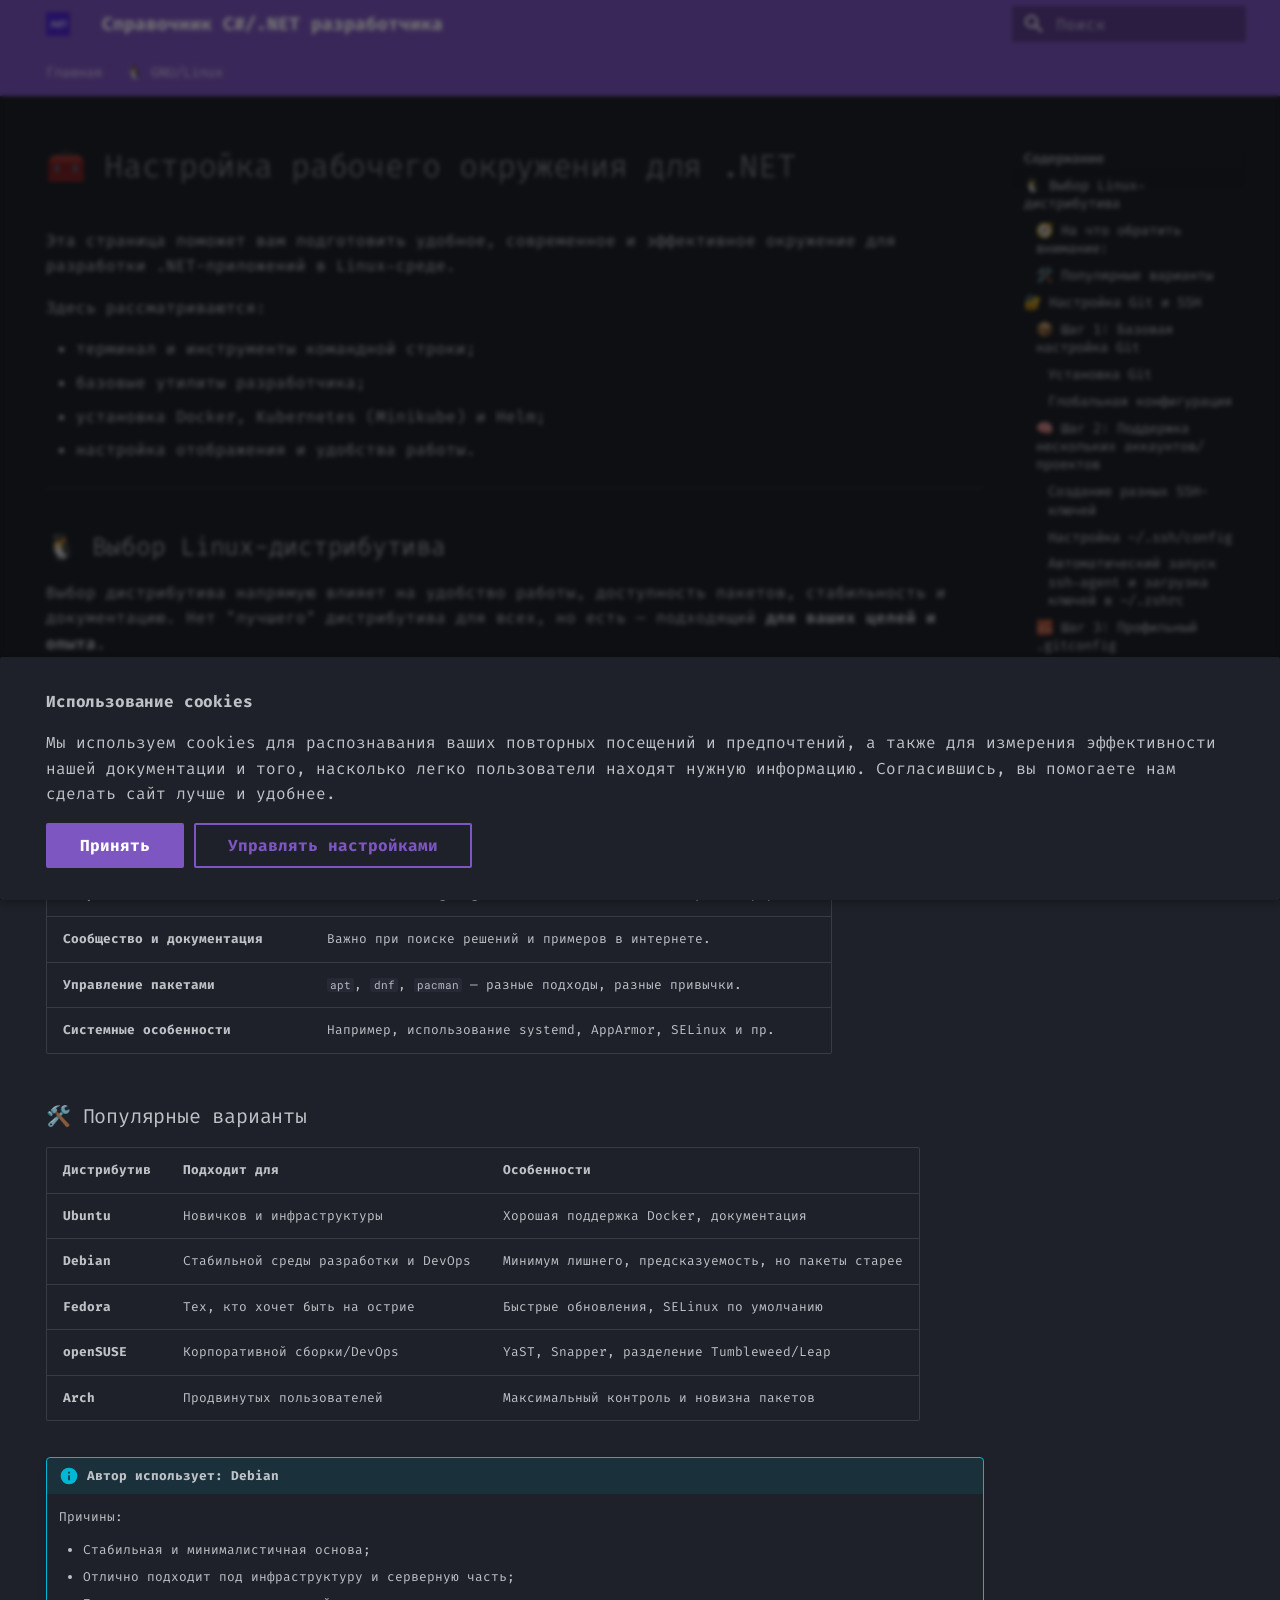
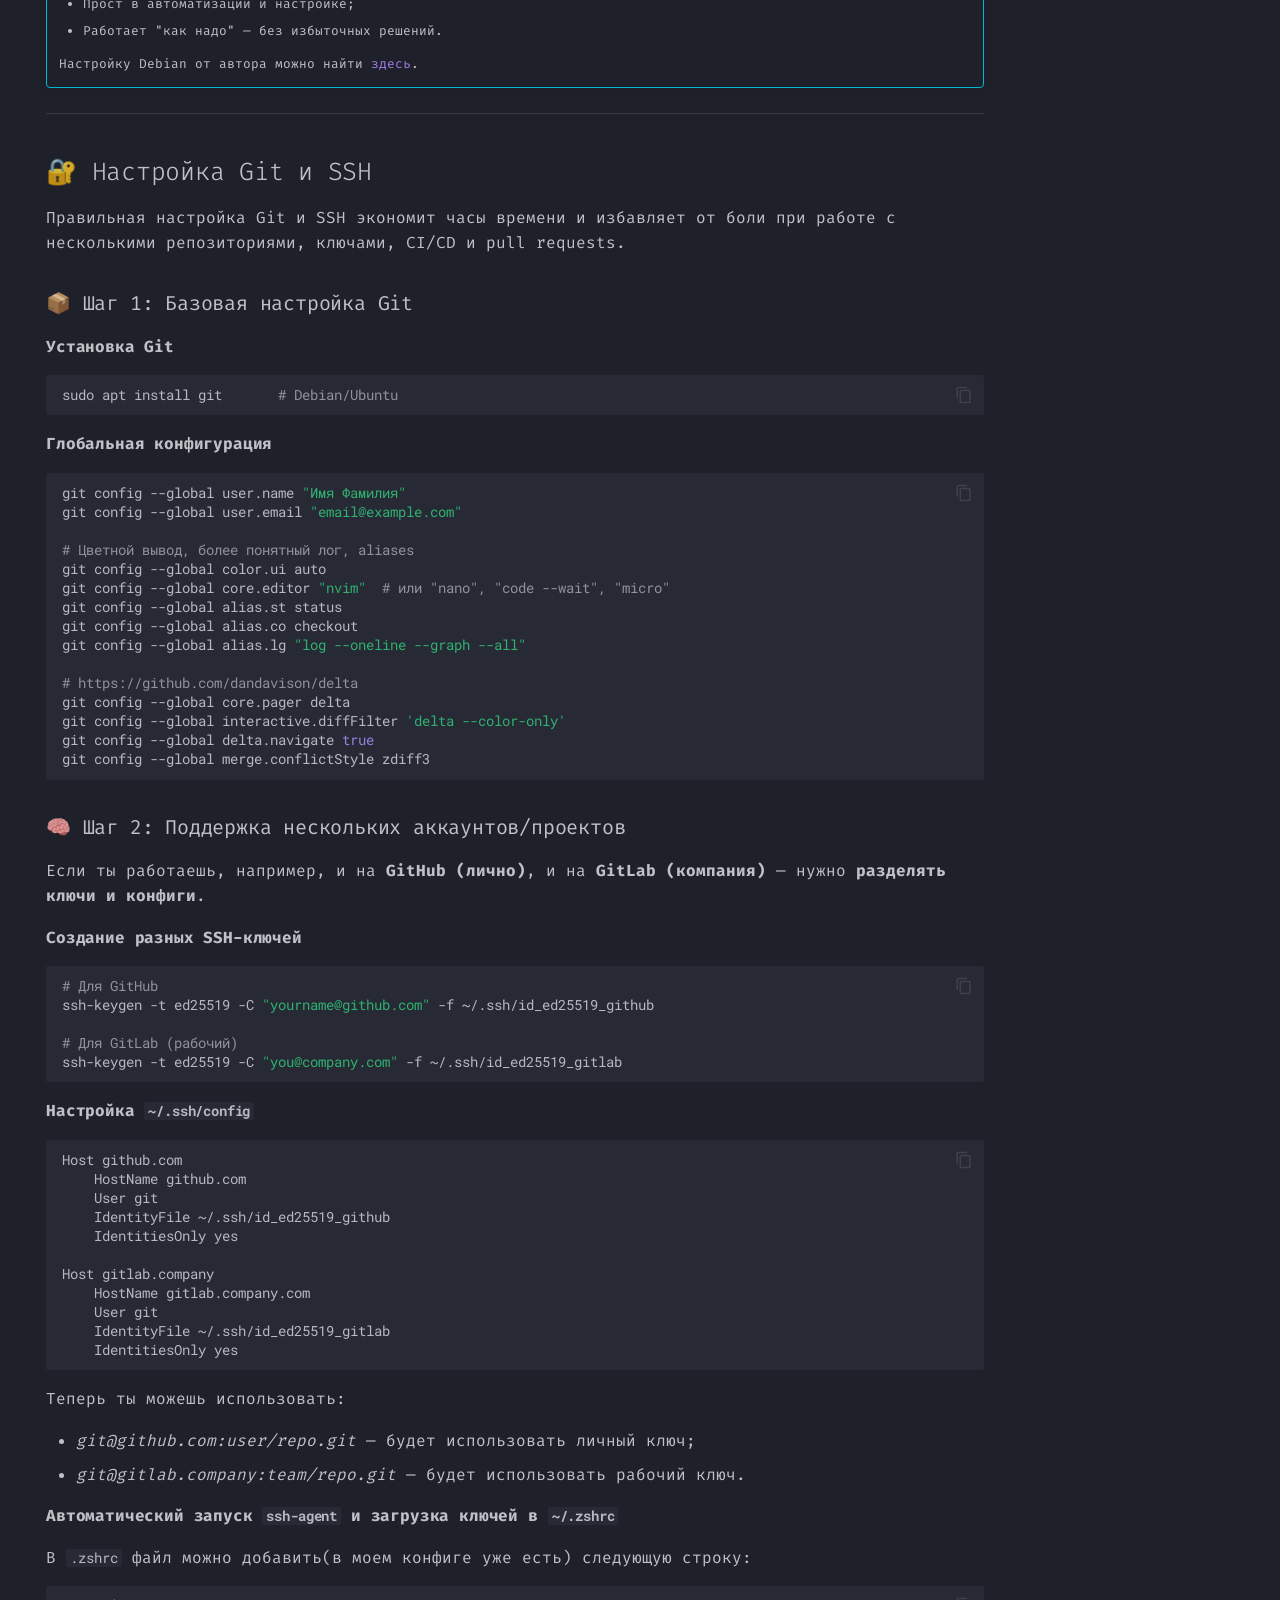
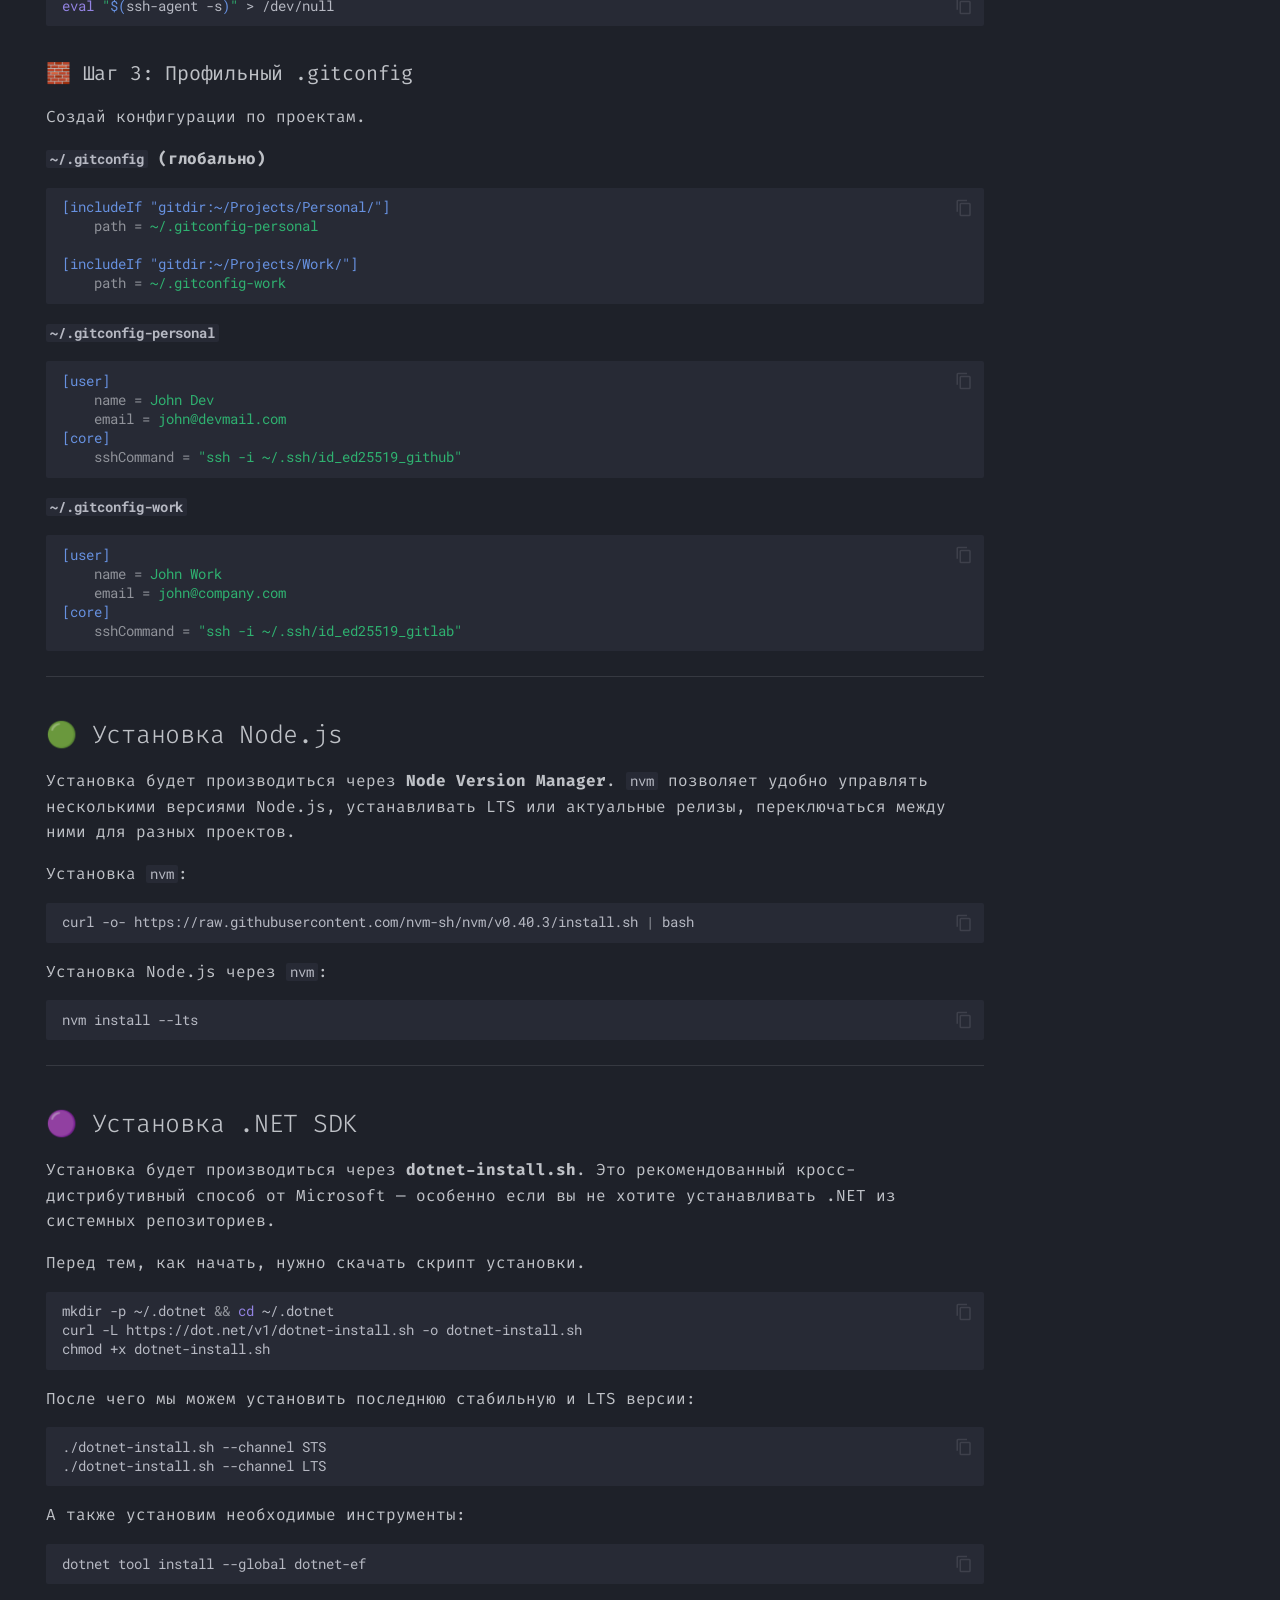
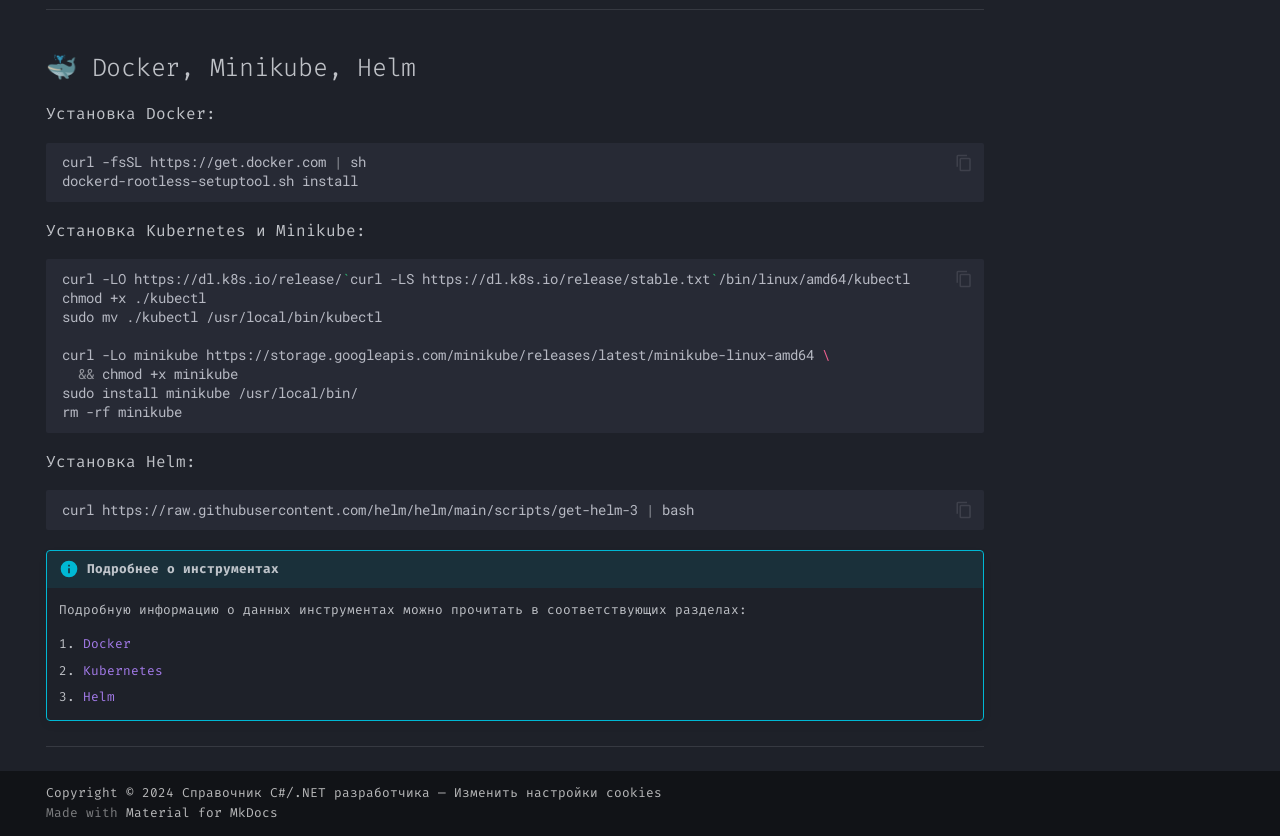
<file: workflow/index.html>
<!doctype html>
<html lang="ru" class="no-js">
  <head>
    
      <meta charset="utf-8">
      <meta name="viewport" content="width=device-width,initial-scale=1">
      
        <meta name="description" content="Справочник C#/.NET разработчика">
      
      
        <meta name="author" content="arthur-lokhov">
      
      
        <link rel="canonical" href="https://arthur-lokhov.github.io/dotnet-resources/workflow/">
      
      
      
      
      <link rel="icon" href="../assets/logo.png">
      <meta name="generator" content="mkdocs-1.6.1, mkdocs-material-9.6.14">
    
    
      
        <title>Настройка рабочего окружения для .NET - Справочник C#/.NET разработчика</title>
      
    
    
      <link rel="stylesheet" href="../assets/stylesheets/main.342714a4.min.css">
      
        
        <link rel="stylesheet" href="../assets/stylesheets/palette.06af60db.min.css">
      
      


    
    
      
    
    
      
        
        
        
        <link rel="stylesheet" href="../assets/external/fonts.googleapis.com/css.10d8c5b7.css">
        <style>:root{--md-text-font:"Fira Code";--md-code-font:"Roboto Mono"}</style>
      
    
    
    <script>__md_scope=new URL("..",location),__md_hash=e=>[...e].reduce(((e,_)=>(e<<5)-e+_.charCodeAt(0)),0),__md_get=(e,_=localStorage,t=__md_scope)=>JSON.parse(_.getItem(t.pathname+"."+e)),__md_set=(e,_,t=localStorage,a=__md_scope)=>{try{t.setItem(a.pathname+"."+e,JSON.stringify(_))}catch(e){}}</script>
    
      

    
    
    
  </head>
  
  
    
    
    
    
    
    <body dir="ltr" data-md-color-scheme="slate" data-md-color-primary="deep-purple" data-md-color-accent="cyan">
  
    
    <input class="md-toggle" data-md-toggle="drawer" type="checkbox" id="__drawer" autocomplete="off">
    <input class="md-toggle" data-md-toggle="search" type="checkbox" id="__search" autocomplete="off">
    <label class="md-overlay" for="__drawer"></label>
    <div data-md-component="skip">
      
        
        <a href="#net" class="md-skip">
          Перейти к содержанию
        </a>
      
    </div>
    <div data-md-component="announce">
      
    </div>
    
    
      

<header class="md-header" data-md-component="header">
  <nav class="md-header__inner md-grid" aria-label="Верхний колонтитул">
    <a href="https://arthur-lokhov.github.io/dotnet-resources" title="Справочник C#/.NET разработчика" class="md-header__button md-logo" aria-label="Справочник C#/.NET разработчика" data-md-component="logo">
      
  <img src="../assets/logo.png" alt="logo">

    </a>
    <label class="md-header__button md-icon" for="__drawer">
      
      <svg xmlns="http://www.w3.org/2000/svg" viewBox="0 0 24 24"><path d="M3 6h18v2H3zm0 5h18v2H3zm0 5h18v2H3z"/></svg>
    </label>
    <div class="md-header__title" data-md-component="header-title">
      <div class="md-header__ellipsis">
        <div class="md-header__topic">
          <span class="md-ellipsis">
            Справочник C#/.NET разработчика
          </span>
        </div>
        <div class="md-header__topic" data-md-component="header-topic">
          <span class="md-ellipsis">
            
              Настройка рабочего окружения для .NET
            
          </span>
        </div>
      </div>
    </div>
    
      
    
    
    
    
      
      
        <label class="md-header__button md-icon" for="__search">
          
          <svg xmlns="http://www.w3.org/2000/svg" viewBox="0 0 24 24"><path d="M9.5 3A6.5 6.5 0 0 1 16 9.5c0 1.61-.59 3.09-1.56 4.23l.27.27h.79l5 5-1.5 1.5-5-5v-.79l-.27-.27A6.52 6.52 0 0 1 9.5 16 6.5 6.5 0 0 1 3 9.5 6.5 6.5 0 0 1 9.5 3m0 2C7 5 5 7 5 9.5S7 14 9.5 14 14 12 14 9.5 12 5 9.5 5"/></svg>
        </label>
        <div class="md-search" data-md-component="search" role="dialog">
  <label class="md-search__overlay" for="__search"></label>
  <div class="md-search__inner" role="search">
    <form class="md-search__form" name="search">
      <input type="text" class="md-search__input" name="query" aria-label="Поиск" placeholder="Поиск" autocapitalize="off" autocorrect="off" autocomplete="off" spellcheck="false" data-md-component="search-query" required>
      <label class="md-search__icon md-icon" for="__search">
        
        <svg xmlns="http://www.w3.org/2000/svg" viewBox="0 0 24 24"><path d="M9.5 3A6.5 6.5 0 0 1 16 9.5c0 1.61-.59 3.09-1.56 4.23l.27.27h.79l5 5-1.5 1.5-5-5v-.79l-.27-.27A6.52 6.52 0 0 1 9.5 16 6.5 6.5 0 0 1 3 9.5 6.5 6.5 0 0 1 9.5 3m0 2C7 5 5 7 5 9.5S7 14 9.5 14 14 12 14 9.5 12 5 9.5 5"/></svg>
        
        <svg xmlns="http://www.w3.org/2000/svg" viewBox="0 0 24 24"><path d="M20 11v2H8l5.5 5.5-1.42 1.42L4.16 12l7.92-7.92L13.5 5.5 8 11z"/></svg>
      </label>
      <nav class="md-search__options" aria-label="Поиск">
        
        <button type="reset" class="md-search__icon md-icon" title="Очистить" aria-label="Очистить" tabindex="-1">
          
          <svg xmlns="http://www.w3.org/2000/svg" viewBox="0 0 24 24"><path d="M19 6.41 17.59 5 12 10.59 6.41 5 5 6.41 10.59 12 5 17.59 6.41 19 12 13.41 17.59 19 19 17.59 13.41 12z"/></svg>
        </button>
      </nav>
      
        <div class="md-search__suggest" data-md-component="search-suggest"></div>
      
    </form>
    <div class="md-search__output">
      <div class="md-search__scrollwrap" tabindex="0" data-md-scrollfix>
        <div class="md-search-result" data-md-component="search-result">
          <div class="md-search-result__meta">
            Инициализация поиска
          </div>
          <ol class="md-search-result__list" role="presentation"></ol>
        </div>
      </div>
    </div>
  </div>
</div>
      
    
    
  </nav>
  
</header>
    
    <div class="md-container" data-md-component="container">
      
      
        
          
            
<nav class="md-tabs" aria-label="Вкладки" data-md-component="tabs">
  <div class="md-grid">
    <ul class="md-tabs__list">
      
        
  
  
  
  
    <li class="md-tabs__item">
      <a href=".." class="md-tabs__link">
        
  
  
    
  
  Главная

      </a>
    </li>
  

      
        
  
  
  
  
    
    
      <li class="md-tabs__item">
        <a href="../linux/introduction/" class="md-tabs__link">
          
  
  
  🐧 GNU/Linux

        </a>
      </li>
    
  

      
    </ul>
  </div>
</nav>
          
        
      
      <main class="md-main" data-md-component="main">
        <div class="md-main__inner md-grid">
          
            
              
                
              
              <div class="md-sidebar md-sidebar--primary" data-md-component="sidebar" data-md-type="navigation" hidden>
                <div class="md-sidebar__scrollwrap">
                  <div class="md-sidebar__inner">
                    


  


<nav class="md-nav md-nav--primary md-nav--lifted" aria-label="Навигация" data-md-level="0">
  <label class="md-nav__title" for="__drawer">
    <a href="https://arthur-lokhov.github.io/dotnet-resources" title="Справочник C#/.NET разработчика" class="md-nav__button md-logo" aria-label="Справочник C#/.NET разработчика" data-md-component="logo">
      
  <img src="../assets/logo.png" alt="logo">

    </a>
    Справочник C#/.NET разработчика
  </label>
  
  <ul class="md-nav__list" data-md-scrollfix>
    
      
      
  
  
  
  
    <li class="md-nav__item">
      <a href=".." class="md-nav__link">
        
  
  
  <span class="md-ellipsis">
    Главная
    
  </span>
  

      </a>
    </li>
  

    
      
      
  
  
  
  
    
    
    
    
      
      
        
      
    
    
    <li class="md-nav__item md-nav__item--nested">
      
        
        
        <input class="md-nav__toggle md-toggle " type="checkbox" id="__nav_2" >
        
          
          <label class="md-nav__link" for="__nav_2" id="__nav_2_label" tabindex="0">
            
  
  
  <span class="md-ellipsis">
    🐧 GNU/Linux
    
  </span>
  

            <span class="md-nav__icon md-icon"></span>
          </label>
        
        <nav class="md-nav" data-md-level="1" aria-labelledby="__nav_2_label" aria-expanded="false">
          <label class="md-nav__title" for="__nav_2">
            <span class="md-nav__icon md-icon"></span>
            🐧 GNU/Linux
          </label>
          <ul class="md-nav__list" data-md-scrollfix>
            
              
                
  
  
  
  
    <li class="md-nav__item">
      <a href="../linux/introduction/" class="md-nav__link">
        
  
  
  <span class="md-ellipsis">
    Введение в Linux
    
  </span>
  

      </a>
    </li>
  

              
            
              
                
  
  
  
  
    <li class="md-nav__item">
      <a href="../linux/architecture/" class="md-nav__link">
        
  
  
  <span class="md-ellipsis">
    Архитектура системы Linux
    
  </span>
  

      </a>
    </li>
  

              
            
          </ul>
        </nav>
      
    </li>
  

    
  </ul>
</nav>
                  </div>
                </div>
              </div>
            
            
              
                
              
              <div class="md-sidebar md-sidebar--secondary" data-md-component="sidebar" data-md-type="toc" >
                <div class="md-sidebar__scrollwrap">
                  <div class="md-sidebar__inner">
                    

<nav class="md-nav md-nav--secondary" aria-label="Содержание">
  
  
  
    
  
  
    <label class="md-nav__title" for="__toc">
      <span class="md-nav__icon md-icon"></span>
      Содержание
    </label>
    <ul class="md-nav__list" data-md-component="toc" data-md-scrollfix>
      
        <li class="md-nav__item">
  <a href="#linux-" class="md-nav__link">
    <span class="md-ellipsis">
      🐧 Выбор Linux-дистрибутива
    </span>
  </a>
  
    <nav class="md-nav" aria-label="🐧 Выбор Linux-дистрибутива">
      <ul class="md-nav__list">
        
          <li class="md-nav__item">
  <a href="#_1" class="md-nav__link">
    <span class="md-ellipsis">
      🧭 На что обратить внимание:
    </span>
  </a>
  
</li>
        
          <li class="md-nav__item">
  <a href="#_2" class="md-nav__link">
    <span class="md-ellipsis">
      🛠️ Популярные варианты
    </span>
  </a>
  
</li>
        
      </ul>
    </nav>
  
</li>
      
        <li class="md-nav__item">
  <a href="#git-ssh" class="md-nav__link">
    <span class="md-ellipsis">
      🔐 Настройка Git и SSH
    </span>
  </a>
  
    <nav class="md-nav" aria-label="🔐 Настройка Git и SSH">
      <ul class="md-nav__list">
        
          <li class="md-nav__item">
  <a href="#1-git" class="md-nav__link">
    <span class="md-ellipsis">
      📦 Шаг 1: Базовая настройка Git
    </span>
  </a>
  
    <nav class="md-nav" aria-label="📦 Шаг 1: Базовая настройка Git">
      <ul class="md-nav__list">
        
          <li class="md-nav__item">
  <a href="#git" class="md-nav__link">
    <span class="md-ellipsis">
      Установка Git
    </span>
  </a>
  
</li>
        
          <li class="md-nav__item">
  <a href="#_3" class="md-nav__link">
    <span class="md-ellipsis">
      Глобальная конфигурация
    </span>
  </a>
  
</li>
        
      </ul>
    </nav>
  
</li>
        
          <li class="md-nav__item">
  <a href="#2" class="md-nav__link">
    <span class="md-ellipsis">
      🧠 Шаг 2: Поддержка нескольких аккаунтов/проектов
    </span>
  </a>
  
    <nav class="md-nav" aria-label="🧠 Шаг 2: Поддержка нескольких аккаунтов/проектов">
      <ul class="md-nav__list">
        
          <li class="md-nav__item">
  <a href="#ssh-" class="md-nav__link">
    <span class="md-ellipsis">
      Создание разных SSH-ключей
    </span>
  </a>
  
</li>
        
          <li class="md-nav__item">
  <a href="#sshconfig" class="md-nav__link">
    <span class="md-ellipsis">
      Настройка ~/.ssh/config
    </span>
  </a>
  
</li>
        
          <li class="md-nav__item">
  <a href="#ssh-agent-zshrc" class="md-nav__link">
    <span class="md-ellipsis">
      Автоматический запуск ssh-agent и загрузка ключей в ~/.zshrc
    </span>
  </a>
  
</li>
        
      </ul>
    </nav>
  
</li>
        
          <li class="md-nav__item">
  <a href="#3-gitconfig" class="md-nav__link">
    <span class="md-ellipsis">
      🧱 Шаг 3: Профильный .gitconfig
    </span>
  </a>
  
    <nav class="md-nav" aria-label="🧱 Шаг 3: Профильный .gitconfig">
      <ul class="md-nav__list">
        
          <li class="md-nav__item">
  <a href="#gitconfig" class="md-nav__link">
    <span class="md-ellipsis">
      ~/.gitconfig (глобально)
    </span>
  </a>
  
</li>
        
          <li class="md-nav__item">
  <a href="#gitconfig-personal" class="md-nav__link">
    <span class="md-ellipsis">
      ~/.gitconfig-personal
    </span>
  </a>
  
</li>
        
          <li class="md-nav__item">
  <a href="#gitconfig-work" class="md-nav__link">
    <span class="md-ellipsis">
      ~/.gitconfig-work
    </span>
  </a>
  
</li>
        
      </ul>
    </nav>
  
</li>
        
      </ul>
    </nav>
  
</li>
      
        <li class="md-nav__item">
  <a href="#nodejs" class="md-nav__link">
    <span class="md-ellipsis">
      🟢 Установка Node.js
    </span>
  </a>
  
</li>
      
        <li class="md-nav__item">
  <a href="#net-sdk" class="md-nav__link">
    <span class="md-ellipsis">
      🟣 Установка .NET SDK
    </span>
  </a>
  
</li>
      
        <li class="md-nav__item">
  <a href="#docker-minikube-helm" class="md-nav__link">
    <span class="md-ellipsis">
      🐳 Docker, Minikube, Helm
    </span>
  </a>
  
</li>
      
    </ul>
  
</nav>
                  </div>
                </div>
              </div>
            
          
          
            <div class="md-content" data-md-component="content">
              <article class="md-content__inner md-typeset">
                
                  
  




<h1 id="net">🧰 Настройка рабочего окружения для .NET</h1>
<p>Эта страница поможет вам подготовить удобное, современное и эффективное окружение для разработки .NET-приложений в Linux-среде.</p>
<p>Здесь рассматриваются:</p>
<ul>
<li>терминал и инструменты командной строки;</li>
<li>базовые утилиты разработчика;</li>
<li>установка Docker, Kubernetes (Minikube) и Helm;</li>
<li>настройка отображения и удобства работы.</li>
</ul>
<hr />
<h2 id="linux-">🐧 Выбор Linux-дистрибутива</h2>
<p>Выбор дистрибутива напрямую влияет на удобство работы, доступность пакетов, стабильность и документацию.
Нет "лучшего" дистрибутива для всех, но есть — подходящий <strong>для ваших целей и опыта</strong>.</p>
<h3 id="_1">🧭 На что обратить внимание:</h3>
<table>
<thead>
<tr>
<th>Фактор</th>
<th>Почему это важно</th>
</tr>
</thead>
<tbody>
<tr>
<td><strong>Стабильность пакетов</strong></td>
<td>Для DevOps-инфраструктуры важно, чтобы всё было предсказуемо.</td>
</tr>
<tr>
<td><strong>Поддержка Docker и Kubernetes</strong></td>
<td>Не во всех дистрибутивах эти пакеты из коробки.</td>
</tr>
<tr>
<td><strong>Скорость обновлений</strong></td>
<td>Хотите bleeding edge? Или стабильность с минимумом сюрпризов?</td>
</tr>
<tr>
<td><strong>Сообщество и документация</strong></td>
<td>Важно при поиске решений и примеров в интернете.</td>
</tr>
<tr>
<td><strong>Управление пакетами</strong></td>
<td><code>apt</code>, <code>dnf</code>, <code>pacman</code> — разные подходы, разные привычки.</td>
</tr>
<tr>
<td><strong>Системные особенности</strong></td>
<td>Например, использование systemd, AppArmor, SELinux и пр.</td>
</tr>
</tbody>
</table>
<h3 id="_2">🛠️ Популярные варианты</h3>
<table>
<thead>
<tr>
<th>Дистрибутив</th>
<th>Подходит для</th>
<th>Особенности</th>
</tr>
</thead>
<tbody>
<tr>
<td><strong>Ubuntu</strong></td>
<td>Новичков и инфраструктуры</td>
<td>Хорошая поддержка Docker, документация</td>
</tr>
<tr>
<td><strong>Debian</strong></td>
<td>Стабильной среды разработки и DevOps</td>
<td>Минимум лишнего, предсказуемость, но пакеты старее</td>
</tr>
<tr>
<td><strong>Fedora</strong></td>
<td>Тех, кто хочет быть на острие</td>
<td>Быстрые обновления, SELinux по умолчанию</td>
</tr>
<tr>
<td><strong>openSUSE</strong></td>
<td>Корпоративной сборки/DevOps</td>
<td>YaST, Snapper, разделение Tumbleweed/Leap</td>
</tr>
<tr>
<td><strong>Arch</strong></td>
<td>Продвинутых пользователей</td>
<td>Максимальный контроль и новизна пакетов</td>
</tr>
</tbody>
</table>
<div class="admonition info">
<p class="admonition-title">Автор использует: Debian</p>
<p>Причины:</p>
<ul>
<li>Стабильная и минималистичная основа;</li>
<li>Отлично подходит под инфраструктуру и серверную часть;</li>
<li>Прост в автоматизации и настройке;</li>
<li>Работает "как надо" — без избыточных решений.</li>
</ul>
<p>Настройку Debian от автора можно найти <a href="https://github.com/arthur-lokhov/debian-dev">здесь</a>.</p>
</div>
<hr />
<h2 id="git-ssh">🔐 Настройка Git и SSH</h2>
<p>Правильная настройка Git и SSH экономит часы времени и избавляет от боли при работе с несколькими репозиториями, ключами, CI/CD и pull requests.</p>
<h3 id="1-git">📦 Шаг 1: Базовая настройка Git</h3>
<h4 id="git">Установка Git</h4>
<div class="highlight"><pre><span></span><code><a id="__codelineno-0-1" name="__codelineno-0-1" href="#__codelineno-0-1"></a>sudo<span class="w"> </span>apt<span class="w"> </span>install<span class="w"> </span>git<span class="w">       </span><span class="c1"># Debian/Ubuntu</span>
</code></pre></div>
<h4 id="_3">Глобальная конфигурация</h4>
<div class="highlight"><pre><span></span><code><a id="__codelineno-1-1" name="__codelineno-1-1" href="#__codelineno-1-1"></a>git<span class="w"> </span>config<span class="w"> </span>--global<span class="w"> </span>user.name<span class="w"> </span><span class="s2">&quot;Имя Фамилия&quot;</span>
<a id="__codelineno-1-2" name="__codelineno-1-2" href="#__codelineno-1-2"></a>git<span class="w"> </span>config<span class="w"> </span>--global<span class="w"> </span>user.email<span class="w"> </span><span class="s2">&quot;email@example.com&quot;</span>
<a id="__codelineno-1-3" name="__codelineno-1-3" href="#__codelineno-1-3"></a>
<a id="__codelineno-1-4" name="__codelineno-1-4" href="#__codelineno-1-4"></a><span class="c1"># Цветной вывод, более понятный лог, aliases</span>
<a id="__codelineno-1-5" name="__codelineno-1-5" href="#__codelineno-1-5"></a>git<span class="w"> </span>config<span class="w"> </span>--global<span class="w"> </span>color.ui<span class="w"> </span>auto
<a id="__codelineno-1-6" name="__codelineno-1-6" href="#__codelineno-1-6"></a>git<span class="w"> </span>config<span class="w"> </span>--global<span class="w"> </span>core.editor<span class="w"> </span><span class="s2">&quot;nvim&quot;</span><span class="w">  </span><span class="c1"># или &quot;nano&quot;, &quot;code --wait&quot;, &quot;micro&quot;</span>
<a id="__codelineno-1-7" name="__codelineno-1-7" href="#__codelineno-1-7"></a>git<span class="w"> </span>config<span class="w"> </span>--global<span class="w"> </span>alias.st<span class="w"> </span>status
<a id="__codelineno-1-8" name="__codelineno-1-8" href="#__codelineno-1-8"></a>git<span class="w"> </span>config<span class="w"> </span>--global<span class="w"> </span>alias.co<span class="w"> </span>checkout
<a id="__codelineno-1-9" name="__codelineno-1-9" href="#__codelineno-1-9"></a>git<span class="w"> </span>config<span class="w"> </span>--global<span class="w"> </span>alias.lg<span class="w"> </span><span class="s2">&quot;log --oneline --graph --all&quot;</span>
<a id="__codelineno-1-10" name="__codelineno-1-10" href="#__codelineno-1-10"></a>
<a id="__codelineno-1-11" name="__codelineno-1-11" href="#__codelineno-1-11"></a><span class="c1"># https://github.com/dandavison/delta</span>
<a id="__codelineno-1-12" name="__codelineno-1-12" href="#__codelineno-1-12"></a>git<span class="w"> </span>config<span class="w"> </span>--global<span class="w"> </span>core.pager<span class="w"> </span>delta
<a id="__codelineno-1-13" name="__codelineno-1-13" href="#__codelineno-1-13"></a>git<span class="w"> </span>config<span class="w"> </span>--global<span class="w"> </span>interactive.diffFilter<span class="w"> </span><span class="s1">&#39;delta --color-only&#39;</span>
<a id="__codelineno-1-14" name="__codelineno-1-14" href="#__codelineno-1-14"></a>git<span class="w"> </span>config<span class="w"> </span>--global<span class="w"> </span>delta.navigate<span class="w"> </span><span class="nb">true</span>
<a id="__codelineno-1-15" name="__codelineno-1-15" href="#__codelineno-1-15"></a>git<span class="w"> </span>config<span class="w"> </span>--global<span class="w"> </span>merge.conflictStyle<span class="w"> </span>zdiff3
</code></pre></div>
<h3 id="2">🧠 Шаг 2: Поддержка нескольких аккаунтов/проектов</h3>
<p>Если ты работаешь, например, и на <strong>GitHub (лично)</strong>, и на <strong>GitLab (компания)</strong> — нужно <strong>разделять ключи и конфиги</strong>.</p>
<h4 id="ssh-">Создание разных SSH-ключей</h4>
<div class="highlight"><pre><span></span><code><a id="__codelineno-2-1" name="__codelineno-2-1" href="#__codelineno-2-1"></a><span class="c1"># Для GitHub</span>
<a id="__codelineno-2-2" name="__codelineno-2-2" href="#__codelineno-2-2"></a>ssh-keygen<span class="w"> </span>-t<span class="w"> </span>ed25519<span class="w"> </span>-C<span class="w"> </span><span class="s2">&quot;yourname@github.com&quot;</span><span class="w"> </span>-f<span class="w"> </span>~/.ssh/id_ed25519_github
<a id="__codelineno-2-3" name="__codelineno-2-3" href="#__codelineno-2-3"></a>
<a id="__codelineno-2-4" name="__codelineno-2-4" href="#__codelineno-2-4"></a><span class="c1"># Для GitLab (рабочий)</span>
<a id="__codelineno-2-5" name="__codelineno-2-5" href="#__codelineno-2-5"></a>ssh-keygen<span class="w"> </span>-t<span class="w"> </span>ed25519<span class="w"> </span>-C<span class="w"> </span><span class="s2">&quot;you@company.com&quot;</span><span class="w"> </span>-f<span class="w"> </span>~/.ssh/id_ed25519_gitlab
</code></pre></div>
<h4 id="sshconfig">Настройка <code>~/.ssh/config</code></h4>
<div class="highlight"><pre><span></span><code><a id="__codelineno-3-1" name="__codelineno-3-1" href="#__codelineno-3-1"></a>Host github.com
<a id="__codelineno-3-2" name="__codelineno-3-2" href="#__codelineno-3-2"></a>    HostName github.com
<a id="__codelineno-3-3" name="__codelineno-3-3" href="#__codelineno-3-3"></a>    User git
<a id="__codelineno-3-4" name="__codelineno-3-4" href="#__codelineno-3-4"></a>    IdentityFile ~/.ssh/id_ed25519_github
<a id="__codelineno-3-5" name="__codelineno-3-5" href="#__codelineno-3-5"></a>    IdentitiesOnly yes
<a id="__codelineno-3-6" name="__codelineno-3-6" href="#__codelineno-3-6"></a>
<a id="__codelineno-3-7" name="__codelineno-3-7" href="#__codelineno-3-7"></a>Host gitlab.company
<a id="__codelineno-3-8" name="__codelineno-3-8" href="#__codelineno-3-8"></a>    HostName gitlab.company.com
<a id="__codelineno-3-9" name="__codelineno-3-9" href="#__codelineno-3-9"></a>    User git
<a id="__codelineno-3-10" name="__codelineno-3-10" href="#__codelineno-3-10"></a>    IdentityFile ~/.ssh/id_ed25519_gitlab
<a id="__codelineno-3-11" name="__codelineno-3-11" href="#__codelineno-3-11"></a>    IdentitiesOnly yes
</code></pre></div>
<p>Теперь ты можешь использовать:</p>
<ul>
<li><em>git@github.com:user/repo.git</em> — будет использовать личный ключ;</li>
<li><em>git@gitlab.company:team/repo.git</em> — будет использовать рабочий ключ.</li>
</ul>
<h4 id="ssh-agent-zshrc">Автоматический запуск <code>ssh-agent</code> и загрузка ключей в <code>~/.zshrc</code></h4>
<p>В <code>.zshrc</code> файл можно добавить(в моем конфиге уже есть) следующую строку:</p>
<div class="highlight"><pre><span></span><code><a id="__codelineno-4-1" name="__codelineno-4-1" href="#__codelineno-4-1"></a><span class="nb">eval</span><span class="w"> </span><span class="s2">&quot;</span><span class="k">$(</span>ssh-agent<span class="w"> </span>-s<span class="k">)</span><span class="s2">&quot;</span><span class="w"> </span>&gt;<span class="w"> </span>/dev/null
</code></pre></div>
<h3 id="3-gitconfig">🧱  Шаг 3: Профильный .gitconfig</h3>
<p>Создай конфигурации по проектам.</p>
<h4 id="gitconfig"><code>~/.gitconfig</code> (глобально)</h4>
<div class="highlight"><pre><span></span><code><a id="__codelineno-5-1" name="__codelineno-5-1" href="#__codelineno-5-1"></a><span class="k">[includeIf &quot;gitdir:~/Projects/Personal/&quot;]</span>
<a id="__codelineno-5-2" name="__codelineno-5-2" href="#__codelineno-5-2"></a><span class="w">    </span><span class="na">path</span><span class="w"> </span><span class="o">=</span><span class="w"> </span><span class="s">~/.gitconfig-personal</span>
<a id="__codelineno-5-3" name="__codelineno-5-3" href="#__codelineno-5-3"></a>
<a id="__codelineno-5-4" name="__codelineno-5-4" href="#__codelineno-5-4"></a><span class="k">[includeIf &quot;gitdir:~/Projects/Work/&quot;]</span>
<a id="__codelineno-5-5" name="__codelineno-5-5" href="#__codelineno-5-5"></a><span class="w">    </span><span class="na">path</span><span class="w"> </span><span class="o">=</span><span class="w"> </span><span class="s">~/.gitconfig-work</span>
</code></pre></div>
<h4 id="gitconfig-personal"><code>~/.gitconfig-personal</code></h4>
<div class="highlight"><pre><span></span><code><a id="__codelineno-6-1" name="__codelineno-6-1" href="#__codelineno-6-1"></a><span class="k">[user]</span>
<a id="__codelineno-6-2" name="__codelineno-6-2" href="#__codelineno-6-2"></a><span class="w">    </span><span class="na">name</span><span class="w"> </span><span class="o">=</span><span class="w"> </span><span class="s">John Dev</span>
<a id="__codelineno-6-3" name="__codelineno-6-3" href="#__codelineno-6-3"></a><span class="w">    </span><span class="na">email</span><span class="w"> </span><span class="o">=</span><span class="w"> </span><span class="s">john@devmail.com</span>
<a id="__codelineno-6-4" name="__codelineno-6-4" href="#__codelineno-6-4"></a><span class="k">[core]</span>
<a id="__codelineno-6-5" name="__codelineno-6-5" href="#__codelineno-6-5"></a><span class="w">    </span><span class="na">sshCommand</span><span class="w"> </span><span class="o">=</span><span class="w"> </span><span class="s">&quot;ssh -i ~/.ssh/id_ed25519_github&quot;</span>
</code></pre></div>
<h4 id="gitconfig-work"><code>~/.gitconfig-work</code></h4>
<div class="highlight"><pre><span></span><code><a id="__codelineno-7-1" name="__codelineno-7-1" href="#__codelineno-7-1"></a><span class="k">[user]</span>
<a id="__codelineno-7-2" name="__codelineno-7-2" href="#__codelineno-7-2"></a><span class="w">    </span><span class="na">name</span><span class="w"> </span><span class="o">=</span><span class="w"> </span><span class="s">John Work</span>
<a id="__codelineno-7-3" name="__codelineno-7-3" href="#__codelineno-7-3"></a><span class="w">    </span><span class="na">email</span><span class="w"> </span><span class="o">=</span><span class="w"> </span><span class="s">john@company.com</span>
<a id="__codelineno-7-4" name="__codelineno-7-4" href="#__codelineno-7-4"></a><span class="k">[core]</span>
<a id="__codelineno-7-5" name="__codelineno-7-5" href="#__codelineno-7-5"></a><span class="w">    </span><span class="na">sshCommand</span><span class="w"> </span><span class="o">=</span><span class="w"> </span><span class="s">&quot;ssh -i ~/.ssh/id_ed25519_gitlab&quot;</span>
</code></pre></div>
<hr />
<h2 id="nodejs">🟢 Установка Node.js</h2>
<p>Установка будет производиться через <strong>Node Version Manager</strong>.
<code>nvm</code> позволяет удобно управлять несколькими версиями Node.js, устанавливать LTS или актуальные релизы, переключаться между ними для разных проектов.</p>
<p>Установка <code>nvm</code>:</p>
<div class="highlight"><pre><span></span><code><a id="__codelineno-8-1" name="__codelineno-8-1" href="#__codelineno-8-1"></a>curl<span class="w"> </span>-o-<span class="w"> </span>https://raw.githubusercontent.com/nvm-sh/nvm/v0.40.3/install.sh<span class="w"> </span><span class="p">|</span><span class="w"> </span>bash
</code></pre></div>
<p>Установка Node.js через <code>nvm</code>:</p>
<div class="highlight"><pre><span></span><code><a id="__codelineno-9-1" name="__codelineno-9-1" href="#__codelineno-9-1"></a>nvm<span class="w"> </span>install<span class="w"> </span>--lts
</code></pre></div>
<hr />
<h2 id="net-sdk">🟣 Установка .NET SDK</h2>
<p>Установка будет производиться через <strong>dotnet-install.sh</strong>.
Это рекомендованный кросс-дистрибутивный способ от Microsoft — особенно если вы не хотите устанавливать .NET из системных репозиториев.</p>
<p>Перед тем, как начать, нужно скачать скрипт установки.</p>
<div class="highlight"><pre><span></span><code><a id="__codelineno-10-1" name="__codelineno-10-1" href="#__codelineno-10-1"></a>mkdir<span class="w"> </span>-p<span class="w"> </span>~/.dotnet<span class="w"> </span><span class="o">&amp;&amp;</span><span class="w"> </span><span class="nb">cd</span><span class="w"> </span>~/.dotnet
<a id="__codelineno-10-2" name="__codelineno-10-2" href="#__codelineno-10-2"></a>curl<span class="w"> </span>-L<span class="w"> </span>https://dot.net/v1/dotnet-install.sh<span class="w"> </span>-o<span class="w"> </span>dotnet-install.sh
<a id="__codelineno-10-3" name="__codelineno-10-3" href="#__codelineno-10-3"></a>chmod<span class="w"> </span>+x<span class="w"> </span>dotnet-install.sh
</code></pre></div>
<p>После чего мы можем установить последнюю стабильную и LTS версии:</p>
<div class="highlight"><pre><span></span><code><a id="__codelineno-11-1" name="__codelineno-11-1" href="#__codelineno-11-1"></a>./dotnet-install.sh<span class="w"> </span>--channel<span class="w"> </span>STS
<a id="__codelineno-11-2" name="__codelineno-11-2" href="#__codelineno-11-2"></a>./dotnet-install.sh<span class="w"> </span>--channel<span class="w"> </span>LTS
</code></pre></div>
<p>А также установим необходимые инструменты:</p>
<div class="highlight"><pre><span></span><code><a id="__codelineno-12-1" name="__codelineno-12-1" href="#__codelineno-12-1"></a>dotnet<span class="w"> </span>tool<span class="w"> </span>install<span class="w"> </span>--global<span class="w"> </span>dotnet-ef
</code></pre></div>
<hr />
<h2 id="docker-minikube-helm">🐳 Docker, Minikube, Helm</h2>
<p>Установка Docker:</p>
<div class="highlight"><pre><span></span><code><a id="__codelineno-13-1" name="__codelineno-13-1" href="#__codelineno-13-1"></a>curl<span class="w"> </span>-fsSL<span class="w"> </span>https://get.docker.com<span class="w"> </span><span class="p">|</span><span class="w"> </span>sh
<a id="__codelineno-13-2" name="__codelineno-13-2" href="#__codelineno-13-2"></a>dockerd-rootless-setuptool.sh<span class="w"> </span>install
</code></pre></div>
<p>Установка Kubernetes и Minikube:</p>
<div class="highlight"><pre><span></span><code><a id="__codelineno-14-1" name="__codelineno-14-1" href="#__codelineno-14-1"></a>curl<span class="w"> </span>-LO<span class="w"> </span>https://dl.k8s.io/release/<span class="sb">`</span>curl<span class="w"> </span>-LS<span class="w"> </span>https://dl.k8s.io/release/stable.txt<span class="sb">`</span>/bin/linux/amd64/kubectl
<a id="__codelineno-14-2" name="__codelineno-14-2" href="#__codelineno-14-2"></a>chmod<span class="w"> </span>+x<span class="w"> </span>./kubectl
<a id="__codelineno-14-3" name="__codelineno-14-3" href="#__codelineno-14-3"></a>sudo<span class="w"> </span>mv<span class="w"> </span>./kubectl<span class="w"> </span>/usr/local/bin/kubectl
<a id="__codelineno-14-4" name="__codelineno-14-4" href="#__codelineno-14-4"></a>
<a id="__codelineno-14-5" name="__codelineno-14-5" href="#__codelineno-14-5"></a>curl<span class="w"> </span>-Lo<span class="w"> </span>minikube<span class="w"> </span>https://storage.googleapis.com/minikube/releases/latest/minikube-linux-amd64<span class="w"> </span><span class="se">\</span>
<a id="__codelineno-14-6" name="__codelineno-14-6" href="#__codelineno-14-6"></a><span class="w">  </span><span class="o">&amp;&amp;</span><span class="w"> </span>chmod<span class="w"> </span>+x<span class="w"> </span>minikube
<a id="__codelineno-14-7" name="__codelineno-14-7" href="#__codelineno-14-7"></a>sudo<span class="w"> </span>install<span class="w"> </span>minikube<span class="w"> </span>/usr/local/bin/
<a id="__codelineno-14-8" name="__codelineno-14-8" href="#__codelineno-14-8"></a>rm<span class="w"> </span>-rf<span class="w"> </span>minikube
</code></pre></div>
<p>Установка Helm:</p>
<div class="highlight"><pre><span></span><code><a id="__codelineno-15-1" name="__codelineno-15-1" href="#__codelineno-15-1"></a>curl<span class="w"> </span>https://raw.githubusercontent.com/helm/helm/main/scripts/get-helm-3<span class="w"> </span><span class="p">|</span><span class="w"> </span>bash
</code></pre></div>
<div class="admonition info">
<p class="admonition-title">Подробнее о инструментах</p>
<p>Подробную информацию о данных инструментах можно прочитать в соответствующих разделах:</p>
<ol>
<li><a href="./containers/docker/installation.md">Docker</a></li>
<li><a href="./containers/k8s/">Kubernetes</a></li>
<li><a href="./containers/helm/">Helm</a></li>
</ol>
</div>
<hr />







  
  




  



                
              </article>
            </div>
          
          
  <script>var tabs=__md_get("__tabs");if(Array.isArray(tabs))e:for(var set of document.querySelectorAll(".tabbed-set")){var labels=set.querySelector(".tabbed-labels");for(var tab of tabs)for(var label of labels.getElementsByTagName("label"))if(label.innerText.trim()===tab){var input=document.getElementById(label.htmlFor);input.checked=!0;continue e}}</script>

<script>var target=document.getElementById(location.hash.slice(1));target&&target.name&&(target.checked=target.name.startsWith("__tabbed_"))</script>
        </div>
        
          <button type="button" class="md-top md-icon" data-md-component="top" hidden>
  
  <svg xmlns="http://www.w3.org/2000/svg" viewBox="0 0 24 24"><path d="M13 20h-2V8l-5.5 5.5-1.42-1.42L12 4.16l7.92 7.92-1.42 1.42L13 8z"/></svg>
  К началу
</button>
        
      </main>
      
        <footer class="md-footer">
  
  <div class="md-footer-meta md-typeset">
    <div class="md-footer-meta__inner md-grid">
      <div class="md-copyright">
  
    <div class="md-copyright__highlight">
      Copyright &copy; 2024 Справочник C#/.NET разработчика — <a href="#__consent">Изменить настройки cookies</a>

    </div>
  
  
    Made with
    <a href="https://squidfunk.github.io/mkdocs-material/" target="_blank" rel="noopener">
      Material for MkDocs
    </a>
  
</div>
      
    </div>
  </div>
</footer>
      
    </div>
    <div class="md-dialog" data-md-component="dialog">
      <div class="md-dialog__inner md-typeset"></div>
    </div>
    
      <div class="md-progress" data-md-component="progress" role="progressbar"></div>
    
    
      <div class="md-consent" data-md-component="consent" id="__consent" hidden>
        <div class="md-consent__overlay"></div>
        <aside class="md-consent__inner">
          <form class="md-consent__form md-grid md-typeset" name="consent">
            


  


<h4>Использование cookies</h4>
<p>Мы используем cookies для распознавания ваших повторных посещений и предпочтений, а также для измерения эффективности нашей документации и того, насколько легко пользователи находят нужную информацию. Согласившись, вы помогаете нам сделать сайт лучше и удобнее.</p>
<input class="md-toggle" type="checkbox" id="__settings" >
<div class="md-consent__settings">
  <ul class="task-list">
    
    
      
    
    
      
    
    
  </ul>
</div>
<div class="md-consent__controls">
  
    
      <button class="md-button md-button--primary">Принять</button>
    
    
    
  
    
    
    
      <label class="md-button" for="__settings">Управлять настройками</label>
    
  
</div>
          </form>
        </aside>
      </div>
      <script>var consent=__md_get("__consent");if(consent)for(var input of document.forms.consent.elements)input.name&&(input.checked=consent[input.name]||!1);else"file:"!==location.protocol&&setTimeout((function(){document.querySelector("[data-md-component=consent]").hidden=!1}),250);var form=document.forms.consent;for(var action of["submit","reset"])form.addEventListener(action,(function(e){if(e.preventDefault(),"reset"===e.type)for(var n of document.forms.consent.elements)n.name&&(n.checked=!1);__md_set("__consent",Object.fromEntries(Array.from(new FormData(form).keys()).map((function(e){return[e,!0]})))),location.hash="",location.reload()}))</script>
    
    
      
      <script id="__config" type="application/json">{"base": "..", "features": ["navigation.instant", "navigation.instant.prefetch", "navigation.instant.progress", "navigation.tabs", "navigation.top", "navigation.tracking", "navigation.sections", "search.suggest", "header.autohide", "search.highlight", "content.tabs.link", "content.code.annotation", "content.code.copy"], "search": "../assets/javascripts/workers/search.d50fe291.min.js", "tags": null, "translations": {"clipboard.copied": "\u0421\u043a\u043e\u043f\u0438\u0440\u043e\u0432\u0430\u043d\u043e \u0432 \u0431\u0443\u0444\u0435\u0440", "clipboard.copy": "\u041a\u043e\u043f\u0438\u0440\u043e\u0432\u0430\u0442\u044c \u0432 \u0431\u0443\u0444\u0435\u0440", "search.result.more.one": "\u0415\u0449\u0451 1 \u043d\u0430 \u044d\u0442\u043e\u0439 \u0441\u0442\u0440\u0430\u043d\u0438\u0446\u0435", "search.result.more.other": "\u0415\u0449\u0451 # \u043d\u0430 \u044d\u0442\u043e\u0439 \u0441\u0442\u0440\u0430\u043d\u0438\u0446\u0435", "search.result.none": "\u0421\u043e\u0432\u043f\u0430\u0434\u0435\u043d\u0438\u0439 \u043d\u0435 \u043d\u0430\u0439\u0434\u0435\u043d\u043e", "search.result.one": "\u041d\u0430\u0439\u0434\u0435\u043d\u043e 1 \u0441\u043e\u0432\u043f\u0430\u0434\u0435\u043d\u0438\u0435", "search.result.other": "\u041d\u0430\u0439\u0434\u0435\u043d\u043e \u0441\u043e\u0432\u043f\u0430\u0434\u0435\u043d\u0438\u0439: #", "search.result.placeholder": "\u041d\u0430\u0447\u043d\u0438\u0442\u0435 \u043f\u0435\u0447\u0430\u0442\u0430\u0442\u044c \u0434\u043b\u044f \u043f\u043e\u0438\u0441\u043a\u0430", "search.result.term.missing": "\u041e\u0442\u0441\u0443\u0442\u0441\u0442\u0432\u0443\u0435\u0442", "select.version": "\u0412\u044b\u0431\u0435\u0440\u0438\u0442\u0435 \u0432\u0435\u0440\u0441\u0438\u044e"}, "version": null}</script>
    
    
      <script src="../assets/javascripts/bundle.13a4f30d.min.js"></script>
      
    
  </body>
</html>
</file>
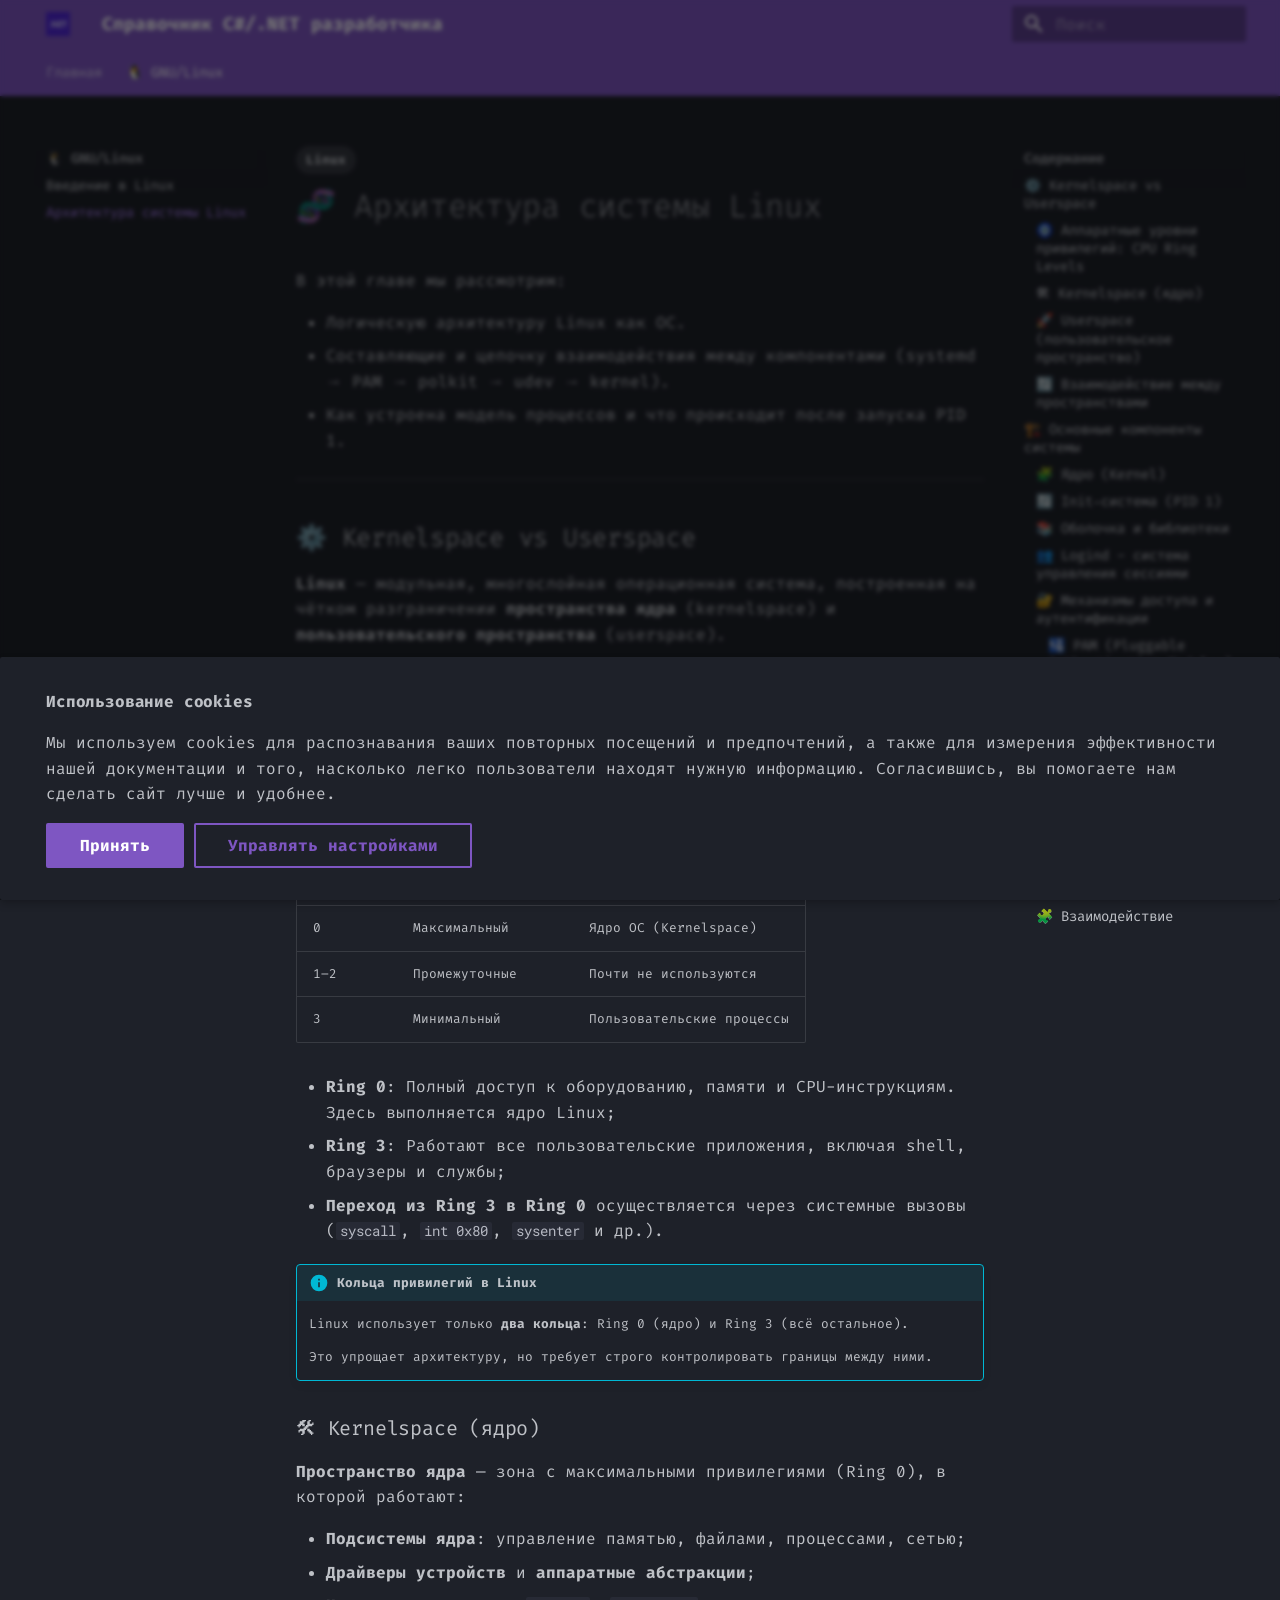
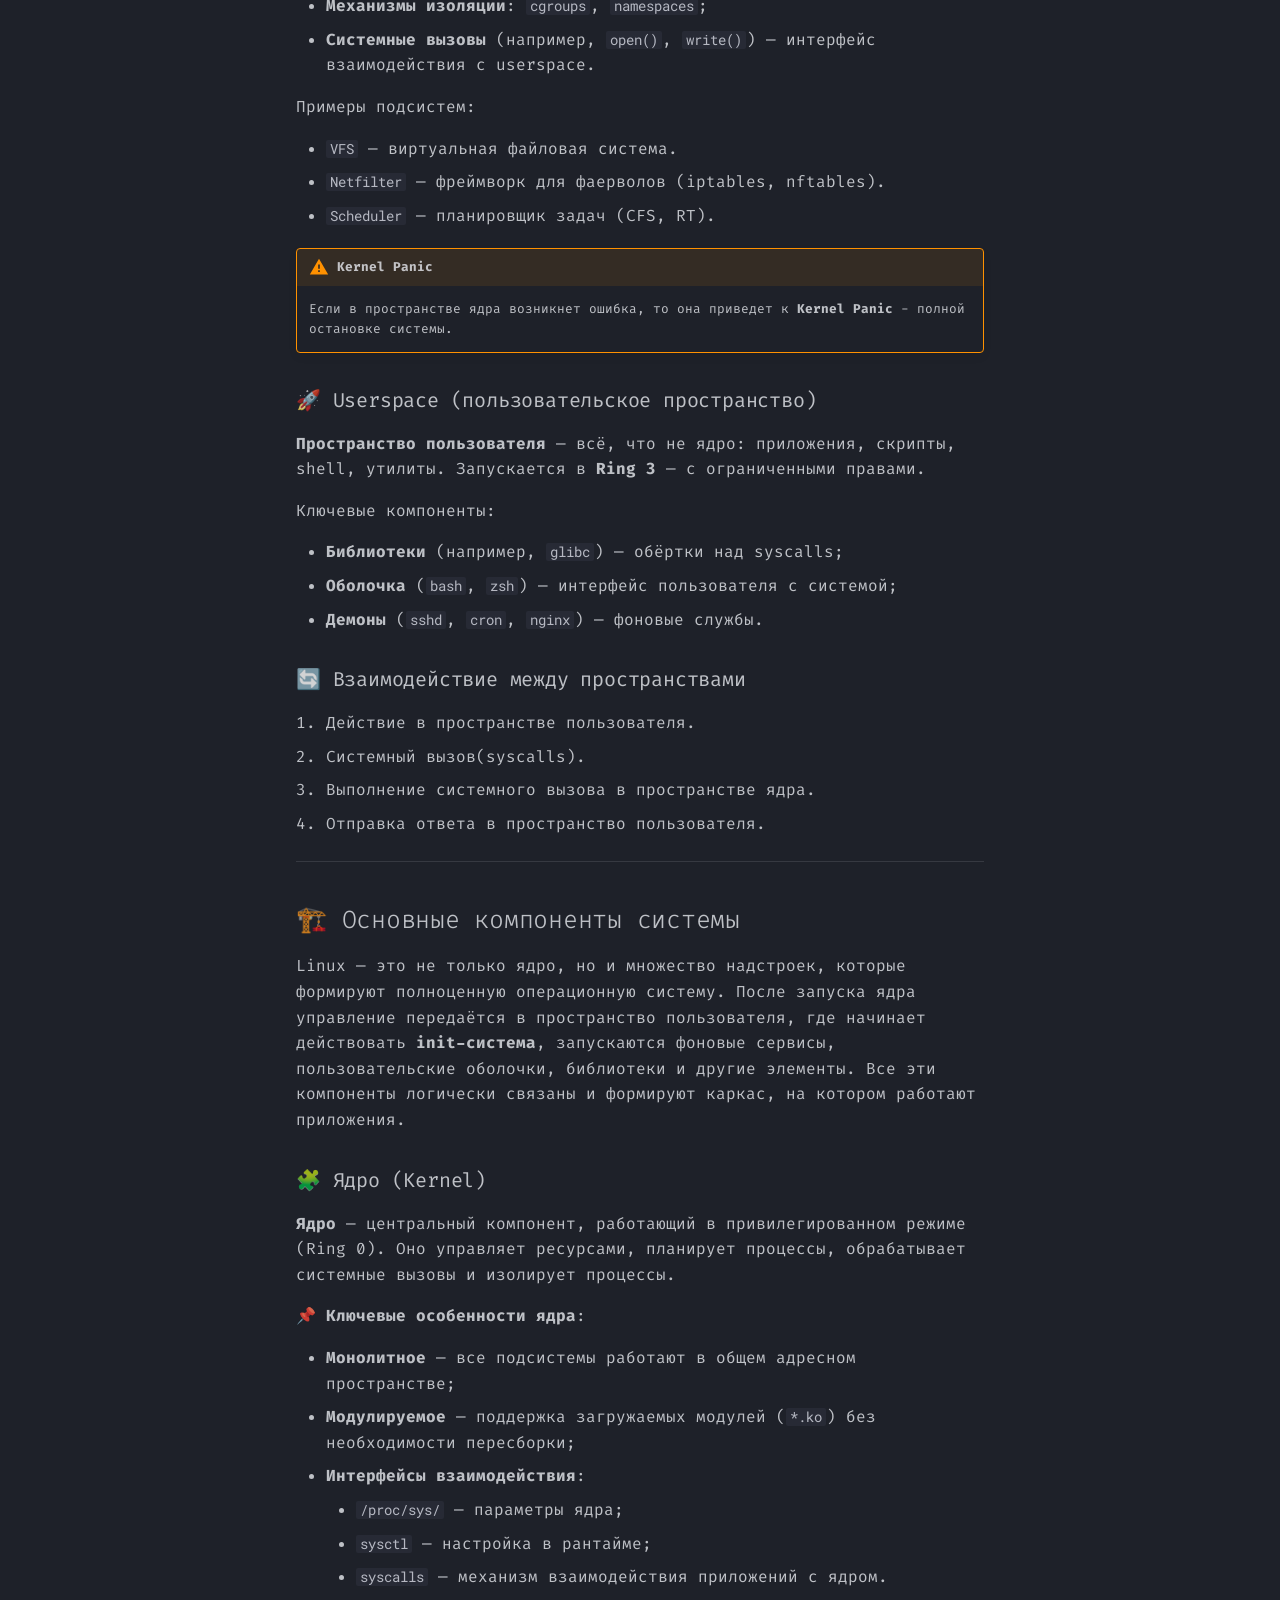
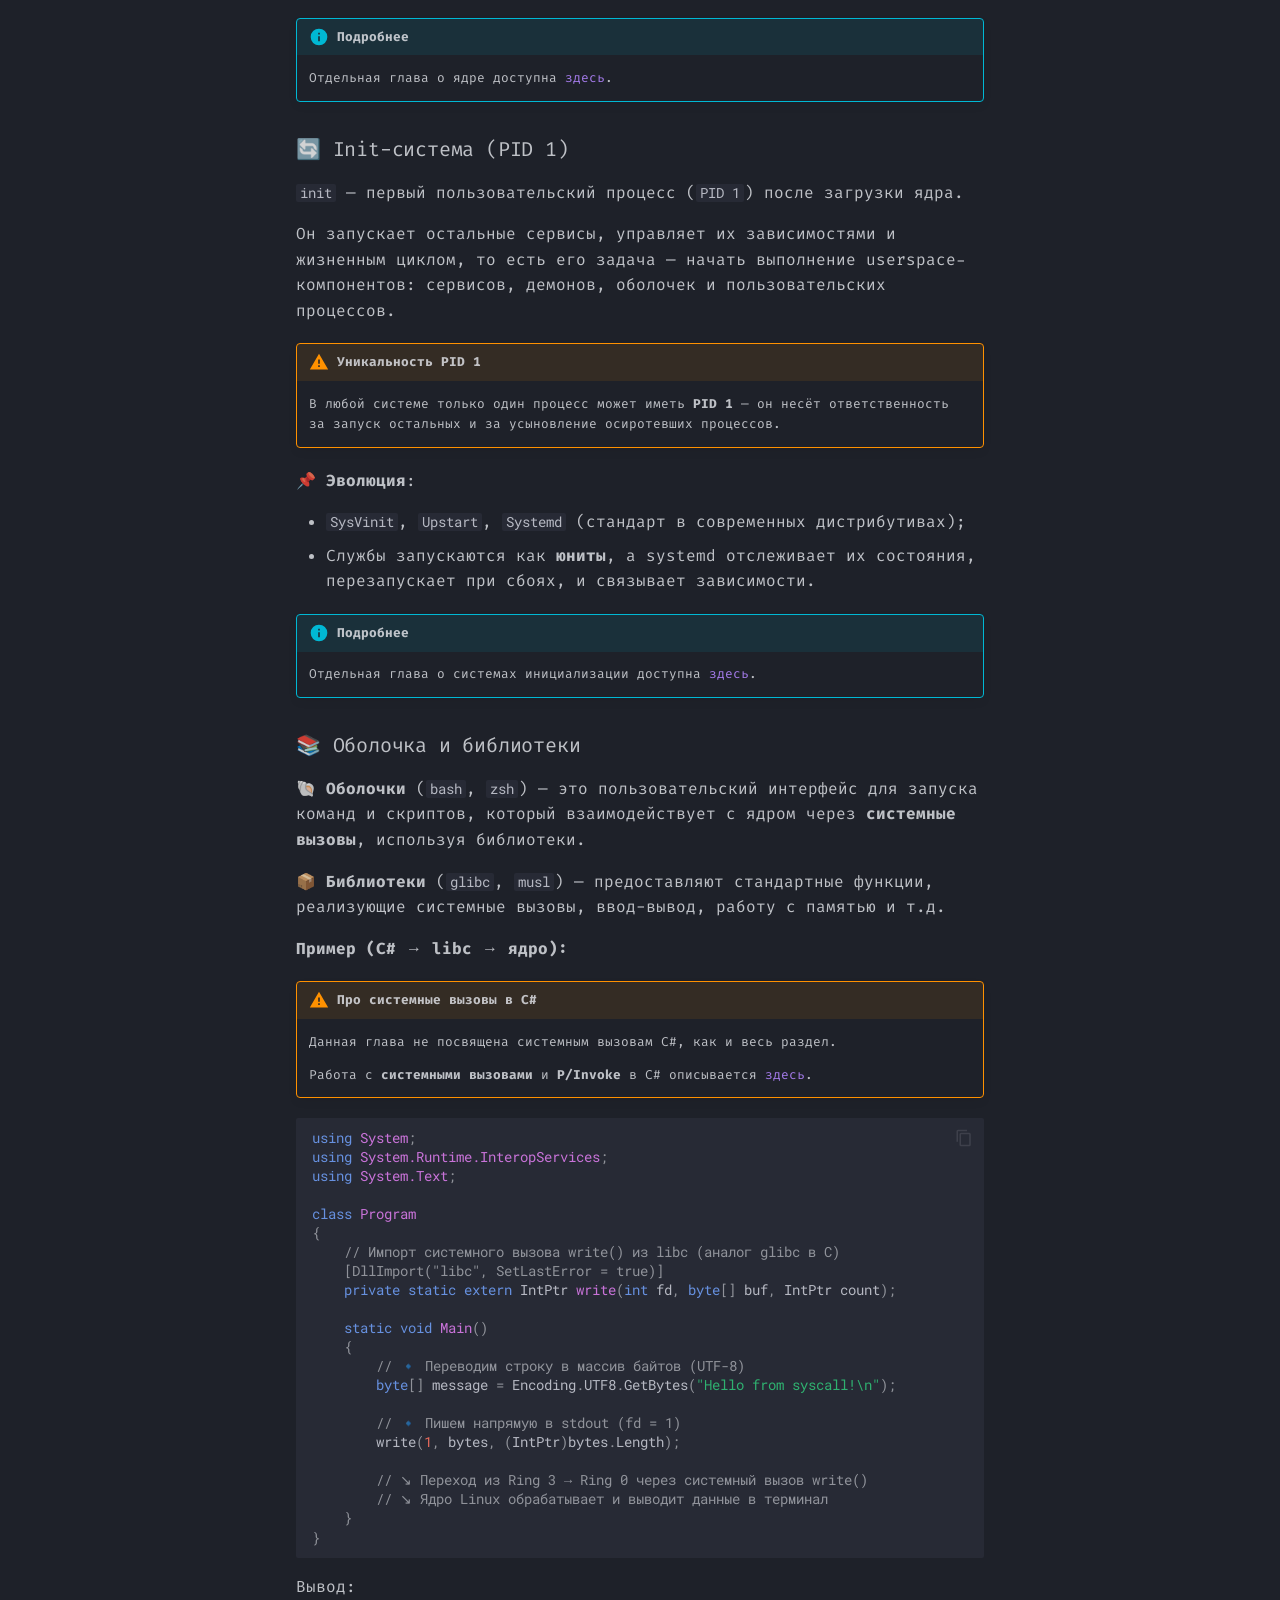
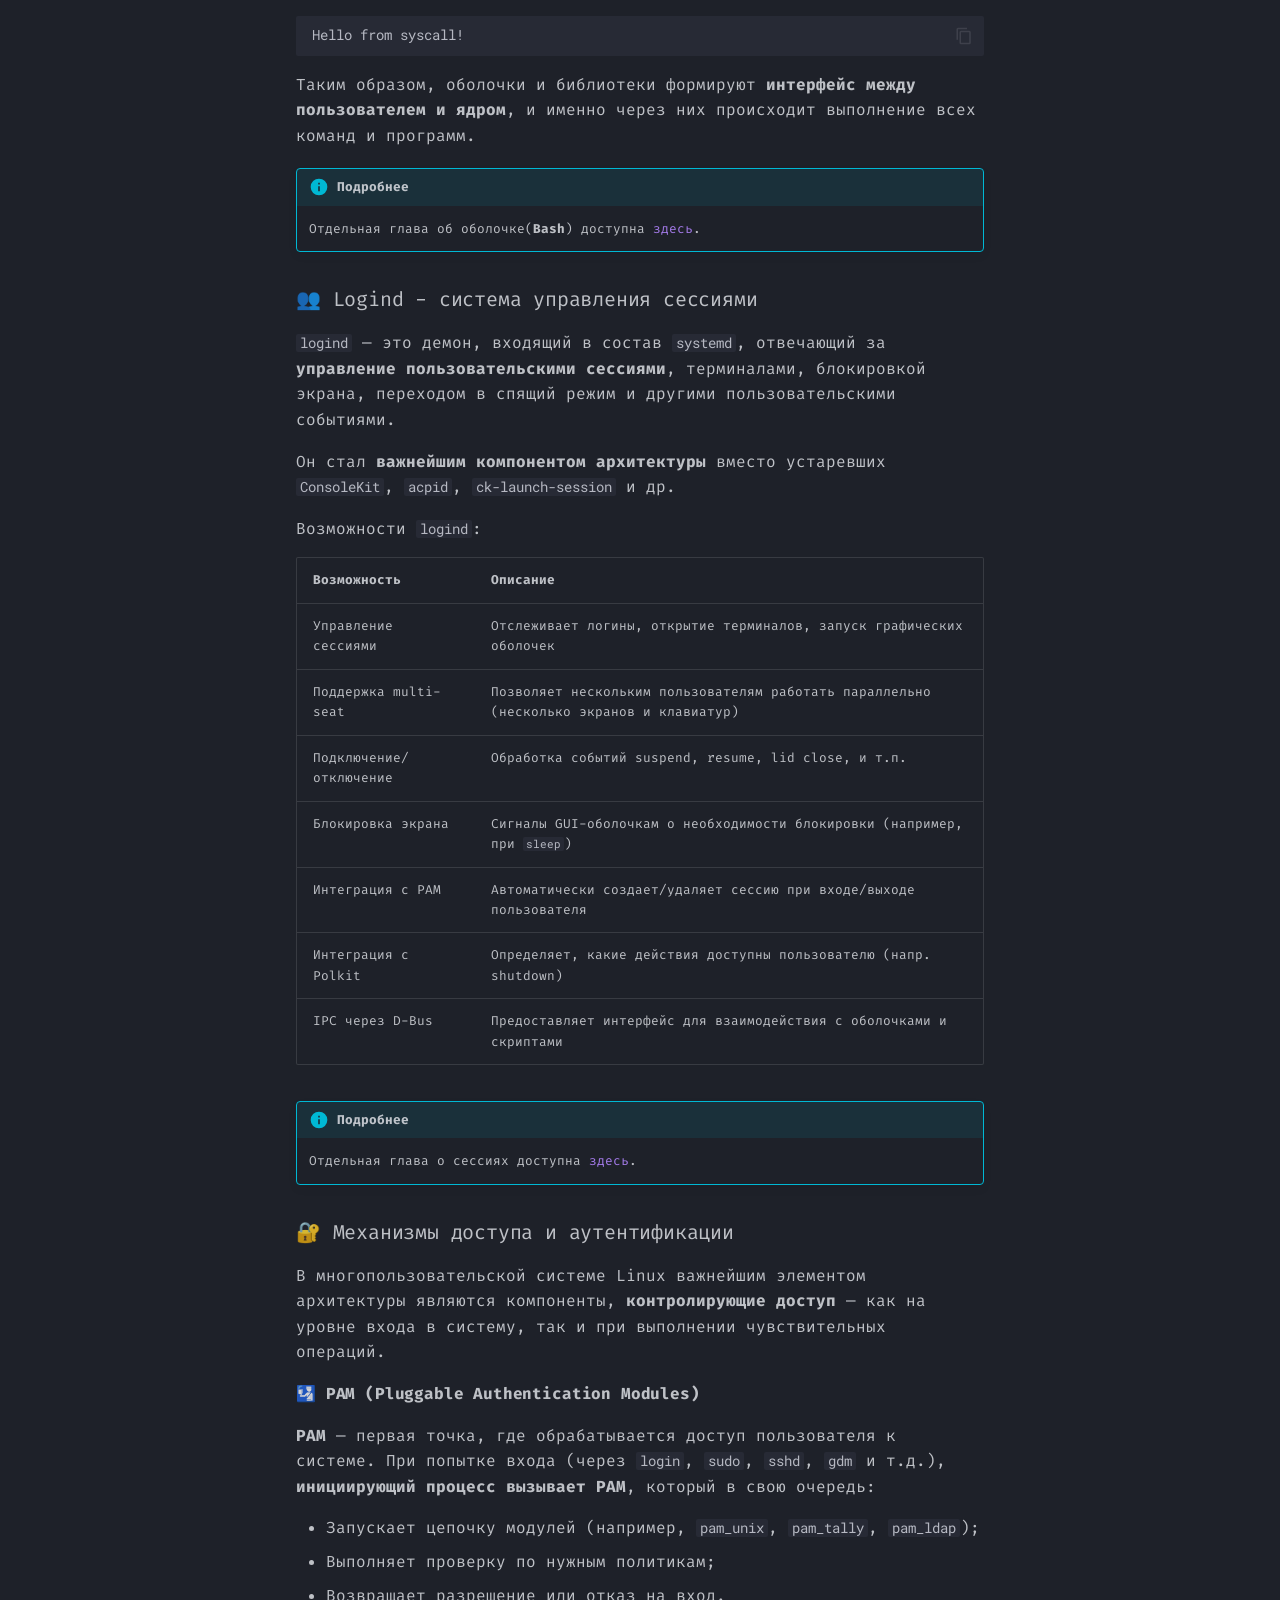
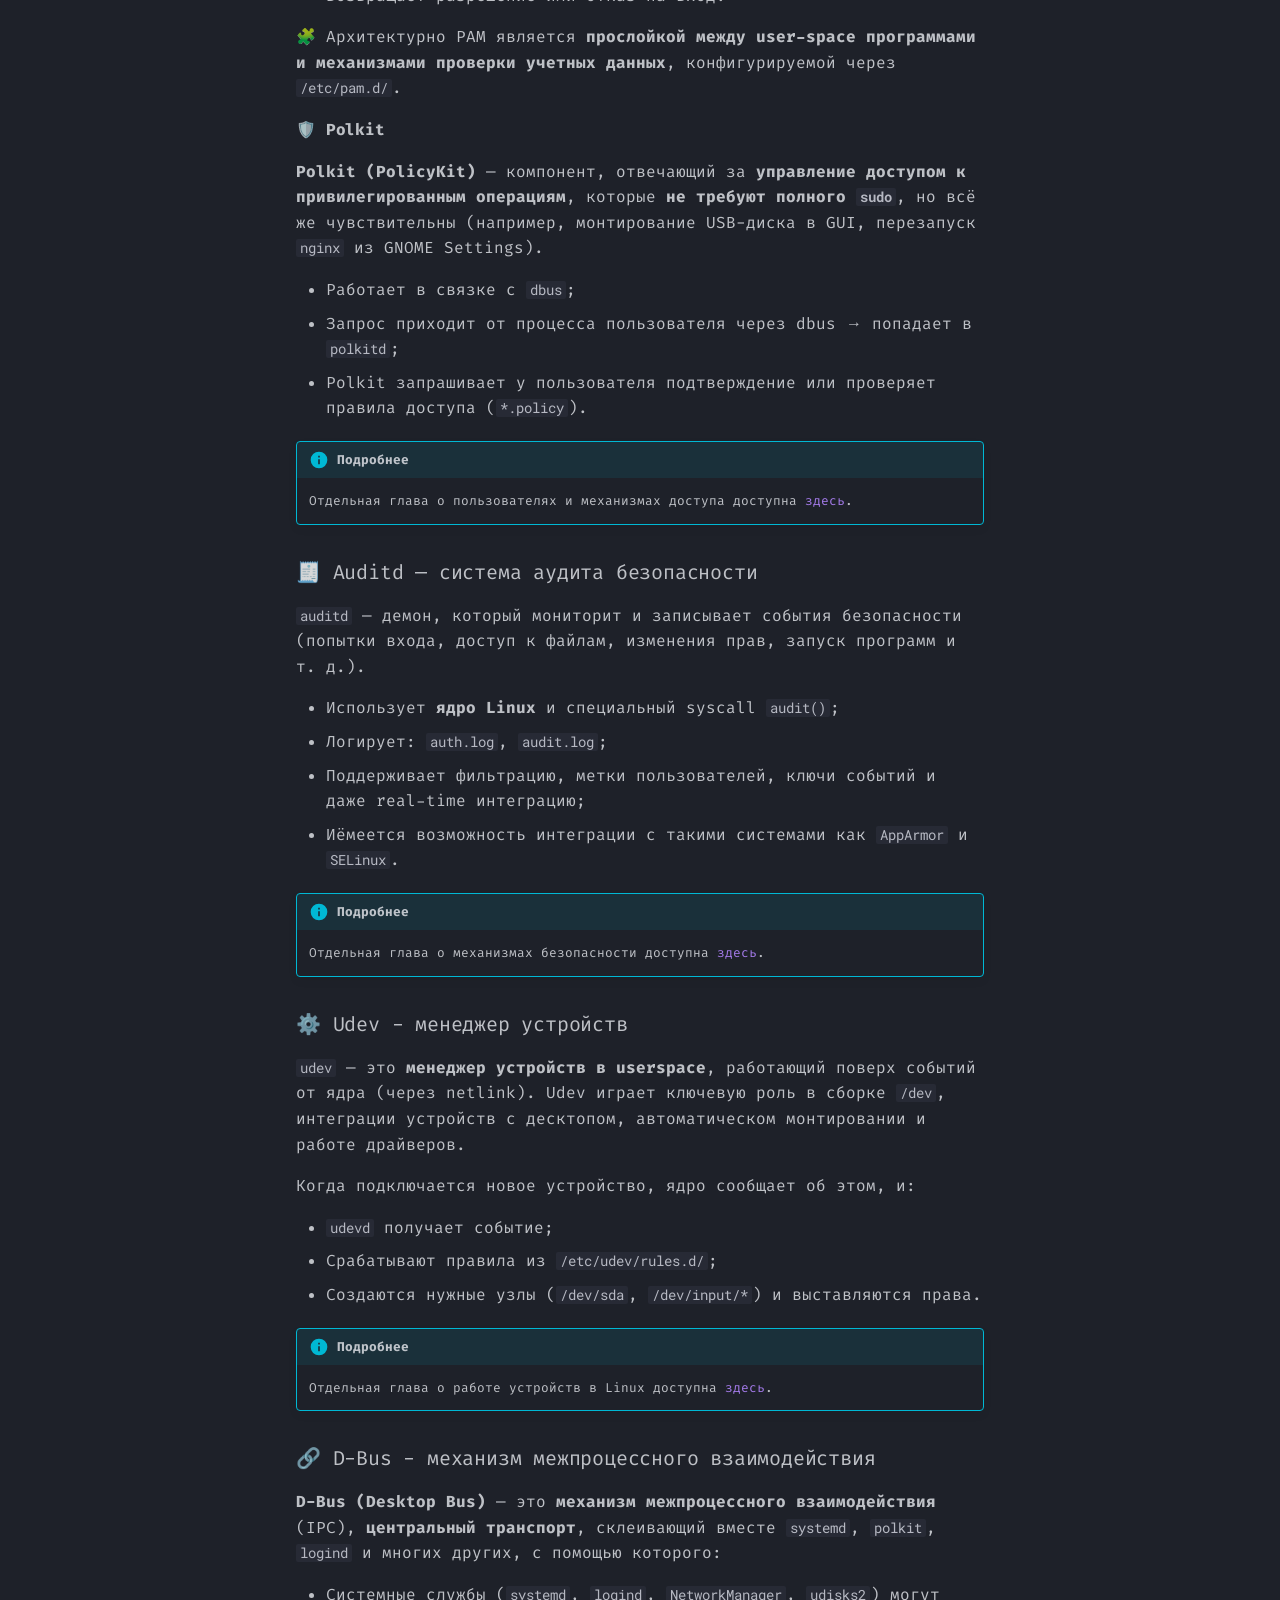
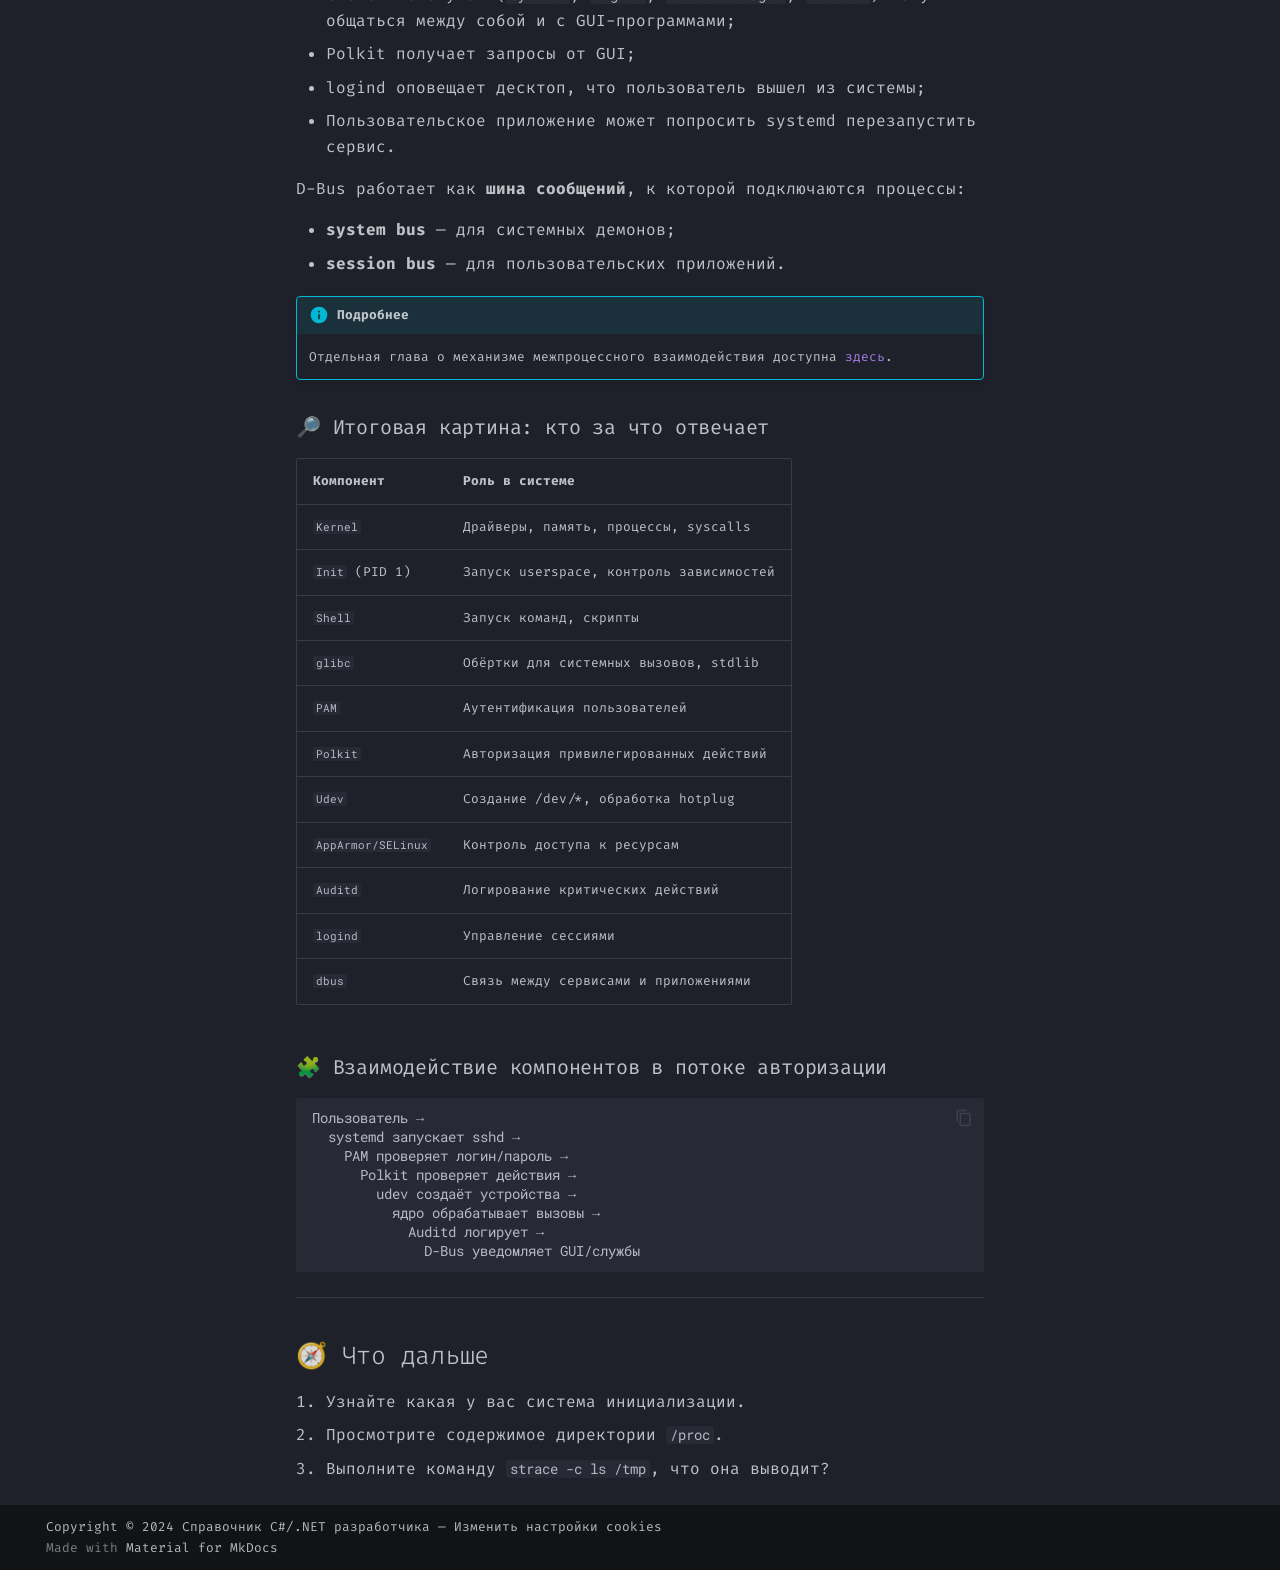
<file: linux/architecture/index.html>
<!doctype html>
<html lang="ru" class="no-js">
  <head>
    
      <meta charset="utf-8">
      <meta name="viewport" content="width=device-width,initial-scale=1">
      
        <meta name="description" content="Справочник C#/.NET разработчика">
      
      
        <meta name="author" content="arthur-lokhov">
      
      
        <link rel="canonical" href="https://arthur-lokhov.github.io/dotnet-resources/linux/architecture/">
      
      
        <link rel="prev" href="../introduction/">
      
      
      
      <link rel="icon" href="../../assets/logo.png">
      <meta name="generator" content="mkdocs-1.6.1, mkdocs-material-9.6.14">
    
    
      
        <title>Архитектура системы Linux - Справочник C#/.NET разработчика</title>
      
    
    
      <link rel="stylesheet" href="../../assets/stylesheets/main.342714a4.min.css">
      
        
        <link rel="stylesheet" href="../../assets/stylesheets/palette.06af60db.min.css">
      
      


    
    
      
    
    
      
        
        
        
        <link rel="stylesheet" href="../../assets/external/fonts.googleapis.com/css.10d8c5b7.css">
        <style>:root{--md-text-font:"Fira Code";--md-code-font:"Roboto Mono"}</style>
      
    
    
    <script>__md_scope=new URL("../..",location),__md_hash=e=>[...e].reduce(((e,_)=>(e<<5)-e+_.charCodeAt(0)),0),__md_get=(e,_=localStorage,t=__md_scope)=>JSON.parse(_.getItem(t.pathname+"."+e)),__md_set=(e,_,t=localStorage,a=__md_scope)=>{try{t.setItem(a.pathname+"."+e,JSON.stringify(_))}catch(e){}}</script>
    
      

    
    
    
  </head>
  
  
    
    
    
    
    
    <body dir="ltr" data-md-color-scheme="slate" data-md-color-primary="deep-purple" data-md-color-accent="cyan">
  
    
    <input class="md-toggle" data-md-toggle="drawer" type="checkbox" id="__drawer" autocomplete="off">
    <input class="md-toggle" data-md-toggle="search" type="checkbox" id="__search" autocomplete="off">
    <label class="md-overlay" for="__drawer"></label>
    <div data-md-component="skip">
      
        
        <a href="#linux" class="md-skip">
          Перейти к содержанию
        </a>
      
    </div>
    <div data-md-component="announce">
      
    </div>
    
    
      

<header class="md-header" data-md-component="header">
  <nav class="md-header__inner md-grid" aria-label="Верхний колонтитул">
    <a href="https://arthur-lokhov.github.io/dotnet-resources" title="Справочник C#/.NET разработчика" class="md-header__button md-logo" aria-label="Справочник C#/.NET разработчика" data-md-component="logo">
      
  <img src="../../assets/logo.png" alt="logo">

    </a>
    <label class="md-header__button md-icon" for="__drawer">
      
      <svg xmlns="http://www.w3.org/2000/svg" viewBox="0 0 24 24"><path d="M3 6h18v2H3zm0 5h18v2H3zm0 5h18v2H3z"/></svg>
    </label>
    <div class="md-header__title" data-md-component="header-title">
      <div class="md-header__ellipsis">
        <div class="md-header__topic">
          <span class="md-ellipsis">
            Справочник C#/.NET разработчика
          </span>
        </div>
        <div class="md-header__topic" data-md-component="header-topic">
          <span class="md-ellipsis">
            
              Архитектура системы Linux
            
          </span>
        </div>
      </div>
    </div>
    
      
    
    
    
    
      
      
        <label class="md-header__button md-icon" for="__search">
          
          <svg xmlns="http://www.w3.org/2000/svg" viewBox="0 0 24 24"><path d="M9.5 3A6.5 6.5 0 0 1 16 9.5c0 1.61-.59 3.09-1.56 4.23l.27.27h.79l5 5-1.5 1.5-5-5v-.79l-.27-.27A6.52 6.52 0 0 1 9.5 16 6.5 6.5 0 0 1 3 9.5 6.5 6.5 0 0 1 9.5 3m0 2C7 5 5 7 5 9.5S7 14 9.5 14 14 12 14 9.5 12 5 9.5 5"/></svg>
        </label>
        <div class="md-search" data-md-component="search" role="dialog">
  <label class="md-search__overlay" for="__search"></label>
  <div class="md-search__inner" role="search">
    <form class="md-search__form" name="search">
      <input type="text" class="md-search__input" name="query" aria-label="Поиск" placeholder="Поиск" autocapitalize="off" autocorrect="off" autocomplete="off" spellcheck="false" data-md-component="search-query" required>
      <label class="md-search__icon md-icon" for="__search">
        
        <svg xmlns="http://www.w3.org/2000/svg" viewBox="0 0 24 24"><path d="M9.5 3A6.5 6.5 0 0 1 16 9.5c0 1.61-.59 3.09-1.56 4.23l.27.27h.79l5 5-1.5 1.5-5-5v-.79l-.27-.27A6.52 6.52 0 0 1 9.5 16 6.5 6.5 0 0 1 3 9.5 6.5 6.5 0 0 1 9.5 3m0 2C7 5 5 7 5 9.5S7 14 9.5 14 14 12 14 9.5 12 5 9.5 5"/></svg>
        
        <svg xmlns="http://www.w3.org/2000/svg" viewBox="0 0 24 24"><path d="M20 11v2H8l5.5 5.5-1.42 1.42L4.16 12l7.92-7.92L13.5 5.5 8 11z"/></svg>
      </label>
      <nav class="md-search__options" aria-label="Поиск">
        
        <button type="reset" class="md-search__icon md-icon" title="Очистить" aria-label="Очистить" tabindex="-1">
          
          <svg xmlns="http://www.w3.org/2000/svg" viewBox="0 0 24 24"><path d="M19 6.41 17.59 5 12 10.59 6.41 5 5 6.41 10.59 12 5 17.59 6.41 19 12 13.41 17.59 19 19 17.59 13.41 12z"/></svg>
        </button>
      </nav>
      
        <div class="md-search__suggest" data-md-component="search-suggest"></div>
      
    </form>
    <div class="md-search__output">
      <div class="md-search__scrollwrap" tabindex="0" data-md-scrollfix>
        <div class="md-search-result" data-md-component="search-result">
          <div class="md-search-result__meta">
            Инициализация поиска
          </div>
          <ol class="md-search-result__list" role="presentation"></ol>
        </div>
      </div>
    </div>
  </div>
</div>
      
    
    
  </nav>
  
</header>
    
    <div class="md-container" data-md-component="container">
      
      
        
          
            
<nav class="md-tabs" aria-label="Вкладки" data-md-component="tabs">
  <div class="md-grid">
    <ul class="md-tabs__list">
      
        
  
  
  
  
    <li class="md-tabs__item">
      <a href="../.." class="md-tabs__link">
        
  
  
    
  
  Главная

      </a>
    </li>
  

      
        
  
  
  
    
  
  
    
    
      <li class="md-tabs__item md-tabs__item--active">
        <a href="../introduction/" class="md-tabs__link">
          
  
  
  🐧 GNU/Linux

        </a>
      </li>
    
  

      
    </ul>
  </div>
</nav>
          
        
      
      <main class="md-main" data-md-component="main">
        <div class="md-main__inner md-grid">
          
            
              
              <div class="md-sidebar md-sidebar--primary" data-md-component="sidebar" data-md-type="navigation" >
                <div class="md-sidebar__scrollwrap">
                  <div class="md-sidebar__inner">
                    


  


<nav class="md-nav md-nav--primary md-nav--lifted" aria-label="Навигация" data-md-level="0">
  <label class="md-nav__title" for="__drawer">
    <a href="https://arthur-lokhov.github.io/dotnet-resources" title="Справочник C#/.NET разработчика" class="md-nav__button md-logo" aria-label="Справочник C#/.NET разработчика" data-md-component="logo">
      
  <img src="../../assets/logo.png" alt="logo">

    </a>
    Справочник C#/.NET разработчика
  </label>
  
  <ul class="md-nav__list" data-md-scrollfix>
    
      
      
  
  
  
  
    <li class="md-nav__item">
      <a href="../.." class="md-nav__link">
        
  
  
  <span class="md-ellipsis">
    Главная
    
  </span>
  

      </a>
    </li>
  

    
      
      
  
  
    
  
  
  
    
    
    
    
      
        
        
      
      
        
      
    
    
    <li class="md-nav__item md-nav__item--active md-nav__item--section md-nav__item--nested">
      
        
        
        <input class="md-nav__toggle md-toggle " type="checkbox" id="__nav_2" checked>
        
          
          <label class="md-nav__link" for="__nav_2" id="__nav_2_label" tabindex="">
            
  
  
  <span class="md-ellipsis">
    🐧 GNU/Linux
    
  </span>
  

            <span class="md-nav__icon md-icon"></span>
          </label>
        
        <nav class="md-nav" data-md-level="1" aria-labelledby="__nav_2_label" aria-expanded="true">
          <label class="md-nav__title" for="__nav_2">
            <span class="md-nav__icon md-icon"></span>
            🐧 GNU/Linux
          </label>
          <ul class="md-nav__list" data-md-scrollfix>
            
              
                
  
  
  
  
    <li class="md-nav__item">
      <a href="../introduction/" class="md-nav__link">
        
  
  
  <span class="md-ellipsis">
    Введение в Linux
    
  </span>
  

      </a>
    </li>
  

              
            
              
                
  
  
    
  
  
  
    <li class="md-nav__item md-nav__item--active">
      
      <input class="md-nav__toggle md-toggle" type="checkbox" id="__toc">
      
      
        
      
      
        <label class="md-nav__link md-nav__link--active" for="__toc">
          
  
  
  <span class="md-ellipsis">
    Архитектура системы Linux
    
  </span>
  

          <span class="md-nav__icon md-icon"></span>
        </label>
      
      <a href="./" class="md-nav__link md-nav__link--active">
        
  
  
  <span class="md-ellipsis">
    Архитектура системы Linux
    
  </span>
  

      </a>
      
        

<nav class="md-nav md-nav--secondary" aria-label="Содержание">
  
  
  
    
  
  
    <label class="md-nav__title" for="__toc">
      <span class="md-nav__icon md-icon"></span>
      Содержание
    </label>
    <ul class="md-nav__list" data-md-component="toc" data-md-scrollfix>
      
        <li class="md-nav__item">
  <a href="#kernelspace-vs-userspace" class="md-nav__link">
    <span class="md-ellipsis">
      ⚙️ Kernelspace vs Userspace
    </span>
  </a>
  
    <nav class="md-nav" aria-label="⚙️ Kernelspace vs Userspace">
      <ul class="md-nav__list">
        
          <li class="md-nav__item">
  <a href="#cpu-ring-levels" class="md-nav__link">
    <span class="md-ellipsis">
      🧿 Аппаратные уровни привилегий: CPU Ring Levels
    </span>
  </a>
  
</li>
        
          <li class="md-nav__item">
  <a href="#kernelspace" class="md-nav__link">
    <span class="md-ellipsis">
      🛠 Kernelspace (ядро)
    </span>
  </a>
  
</li>
        
          <li class="md-nav__item">
  <a href="#userspace" class="md-nav__link">
    <span class="md-ellipsis">
      🚀 Userspace (пользовательское пространство)
    </span>
  </a>
  
</li>
        
          <li class="md-nav__item">
  <a href="#_1" class="md-nav__link">
    <span class="md-ellipsis">
      🔄 Взаимодействие между пространствами
    </span>
  </a>
  
</li>
        
      </ul>
    </nav>
  
</li>
      
        <li class="md-nav__item">
  <a href="#_2" class="md-nav__link">
    <span class="md-ellipsis">
      🏗️ Основные компоненты системы
    </span>
  </a>
  
    <nav class="md-nav" aria-label="🏗️ Основные компоненты системы">
      <ul class="md-nav__list">
        
          <li class="md-nav__item">
  <a href="#kernel" class="md-nav__link">
    <span class="md-ellipsis">
      🧩 Ядро (Kernel)
    </span>
  </a>
  
</li>
        
          <li class="md-nav__item">
  <a href="#init-pid-1" class="md-nav__link">
    <span class="md-ellipsis">
      🔄 Init-система (PID 1)
    </span>
  </a>
  
</li>
        
          <li class="md-nav__item">
  <a href="#_3" class="md-nav__link">
    <span class="md-ellipsis">
      📚 Оболочка и библиотеки
    </span>
  </a>
  
</li>
        
          <li class="md-nav__item">
  <a href="#logind-" class="md-nav__link">
    <span class="md-ellipsis">
      👥 Logind - система управления сессиями
    </span>
  </a>
  
</li>
        
          <li class="md-nav__item">
  <a href="#_4" class="md-nav__link">
    <span class="md-ellipsis">
      🔐 Механизмы доступа и аутентификации
    </span>
  </a>
  
    <nav class="md-nav" aria-label="🔐 Механизмы доступа и аутентификации">
      <ul class="md-nav__list">
        
          <li class="md-nav__item">
  <a href="#pam-pluggable-authentication-modules" class="md-nav__link">
    <span class="md-ellipsis">
      🛂 PAM (Pluggable Authentication Modules)
    </span>
  </a>
  
</li>
        
          <li class="md-nav__item">
  <a href="#polkit" class="md-nav__link">
    <span class="md-ellipsis">
      🛡️ Polkit
    </span>
  </a>
  
</li>
        
      </ul>
    </nav>
  
</li>
        
          <li class="md-nav__item">
  <a href="#auditd" class="md-nav__link">
    <span class="md-ellipsis">
      🧾 Auditd — система аудита безопасности
    </span>
  </a>
  
</li>
        
          <li class="md-nav__item">
  <a href="#udev-" class="md-nav__link">
    <span class="md-ellipsis">
      ⚙️ Udev - менеджер устройств
    </span>
  </a>
  
</li>
        
          <li class="md-nav__item">
  <a href="#d-bus-" class="md-nav__link">
    <span class="md-ellipsis">
      🔗 D-Bus - механизм межпроцессного взаимодействия
    </span>
  </a>
  
</li>
        
          <li class="md-nav__item">
  <a href="#_5" class="md-nav__link">
    <span class="md-ellipsis">
      🔎 Итоговая картина: кто за что отвечает
    </span>
  </a>
  
</li>
        
          <li class="md-nav__item">
  <a href="#_6" class="md-nav__link">
    <span class="md-ellipsis">
      🧩 Взаимодействие компонентов в потоке авторизации
    </span>
  </a>
  
</li>
        
      </ul>
    </nav>
  
</li>
      
        <li class="md-nav__item">
  <a href="#_7" class="md-nav__link">
    <span class="md-ellipsis">
      🧭 Что дальше
    </span>
  </a>
  
</li>
      
    </ul>
  
</nav>
      
    </li>
  

              
            
          </ul>
        </nav>
      
    </li>
  

    
  </ul>
</nav>
                  </div>
                </div>
              </div>
            
            
              
              <div class="md-sidebar md-sidebar--secondary" data-md-component="sidebar" data-md-type="toc" >
                <div class="md-sidebar__scrollwrap">
                  <div class="md-sidebar__inner">
                    

<nav class="md-nav md-nav--secondary" aria-label="Содержание">
  
  
  
    
  
  
    <label class="md-nav__title" for="__toc">
      <span class="md-nav__icon md-icon"></span>
      Содержание
    </label>
    <ul class="md-nav__list" data-md-component="toc" data-md-scrollfix>
      
        <li class="md-nav__item">
  <a href="#kernelspace-vs-userspace" class="md-nav__link">
    <span class="md-ellipsis">
      ⚙️ Kernelspace vs Userspace
    </span>
  </a>
  
    <nav class="md-nav" aria-label="⚙️ Kernelspace vs Userspace">
      <ul class="md-nav__list">
        
          <li class="md-nav__item">
  <a href="#cpu-ring-levels" class="md-nav__link">
    <span class="md-ellipsis">
      🧿 Аппаратные уровни привилегий: CPU Ring Levels
    </span>
  </a>
  
</li>
        
          <li class="md-nav__item">
  <a href="#kernelspace" class="md-nav__link">
    <span class="md-ellipsis">
      🛠 Kernelspace (ядро)
    </span>
  </a>
  
</li>
        
          <li class="md-nav__item">
  <a href="#userspace" class="md-nav__link">
    <span class="md-ellipsis">
      🚀 Userspace (пользовательское пространство)
    </span>
  </a>
  
</li>
        
          <li class="md-nav__item">
  <a href="#_1" class="md-nav__link">
    <span class="md-ellipsis">
      🔄 Взаимодействие между пространствами
    </span>
  </a>
  
</li>
        
      </ul>
    </nav>
  
</li>
      
        <li class="md-nav__item">
  <a href="#_2" class="md-nav__link">
    <span class="md-ellipsis">
      🏗️ Основные компоненты системы
    </span>
  </a>
  
    <nav class="md-nav" aria-label="🏗️ Основные компоненты системы">
      <ul class="md-nav__list">
        
          <li class="md-nav__item">
  <a href="#kernel" class="md-nav__link">
    <span class="md-ellipsis">
      🧩 Ядро (Kernel)
    </span>
  </a>
  
</li>
        
          <li class="md-nav__item">
  <a href="#init-pid-1" class="md-nav__link">
    <span class="md-ellipsis">
      🔄 Init-система (PID 1)
    </span>
  </a>
  
</li>
        
          <li class="md-nav__item">
  <a href="#_3" class="md-nav__link">
    <span class="md-ellipsis">
      📚 Оболочка и библиотеки
    </span>
  </a>
  
</li>
        
          <li class="md-nav__item">
  <a href="#logind-" class="md-nav__link">
    <span class="md-ellipsis">
      👥 Logind - система управления сессиями
    </span>
  </a>
  
</li>
        
          <li class="md-nav__item">
  <a href="#_4" class="md-nav__link">
    <span class="md-ellipsis">
      🔐 Механизмы доступа и аутентификации
    </span>
  </a>
  
    <nav class="md-nav" aria-label="🔐 Механизмы доступа и аутентификации">
      <ul class="md-nav__list">
        
          <li class="md-nav__item">
  <a href="#pam-pluggable-authentication-modules" class="md-nav__link">
    <span class="md-ellipsis">
      🛂 PAM (Pluggable Authentication Modules)
    </span>
  </a>
  
</li>
        
          <li class="md-nav__item">
  <a href="#polkit" class="md-nav__link">
    <span class="md-ellipsis">
      🛡️ Polkit
    </span>
  </a>
  
</li>
        
      </ul>
    </nav>
  
</li>
        
          <li class="md-nav__item">
  <a href="#auditd" class="md-nav__link">
    <span class="md-ellipsis">
      🧾 Auditd — система аудита безопасности
    </span>
  </a>
  
</li>
        
          <li class="md-nav__item">
  <a href="#udev-" class="md-nav__link">
    <span class="md-ellipsis">
      ⚙️ Udev - менеджер устройств
    </span>
  </a>
  
</li>
        
          <li class="md-nav__item">
  <a href="#d-bus-" class="md-nav__link">
    <span class="md-ellipsis">
      🔗 D-Bus - механизм межпроцессного взаимодействия
    </span>
  </a>
  
</li>
        
          <li class="md-nav__item">
  <a href="#_5" class="md-nav__link">
    <span class="md-ellipsis">
      🔎 Итоговая картина: кто за что отвечает
    </span>
  </a>
  
</li>
        
          <li class="md-nav__item">
  <a href="#_6" class="md-nav__link">
    <span class="md-ellipsis">
      🧩 Взаимодействие компонентов в потоке авторизации
    </span>
  </a>
  
</li>
        
      </ul>
    </nav>
  
</li>
      
        <li class="md-nav__item">
  <a href="#_7" class="md-nav__link">
    <span class="md-ellipsis">
      🧭 Что дальше
    </span>
  </a>
  
</li>
      
    </ul>
  
</nav>
                  </div>
                </div>
              </div>
            
          
          
            <div class="md-content" data-md-component="content">
              <article class="md-content__inner md-typeset">
                
                  

  <nav class="md-tags" >
    
      
      
      
        <a href="../../tags/#tag:linux" class="md-tag">Linux</a>
      
    
  </nav>



<h1 id="linux">🧬 Архитектура системы Linux</h1>
<p>В этой главе мы рассмотрим:</p>
<ul>
<li>Логическую архитектуру Linux как ОС.</li>
<li>Составляющие и цепочку взаимодействия между компонентами (systemd → PAM → polkit → udev → kernel).</li>
<li>Как устроена модель процессов и что происходит после запуска PID 1.</li>
</ul>
<hr />
<h2 id="kernelspace-vs-userspace">⚙️ Kernelspace vs Userspace</h2>
<p><strong>Linux</strong> — модульная, многослойная операционная система, построенная на чётком разграничении <strong>пространства ядра</strong> (kernelspace) и <strong>пользовательского пространства</strong> (userspace).</p>
<h3 id="cpu-ring-levels">🧿 Аппаратные уровни привилегий: CPU Ring Levels</h3>
<p>Чтобы понять информацию ниже и как происходит разделения пространств, надо разобраться в <strong>кольцах привилегий</strong>.</p>
<p>Современные процессоры (x86/AMD64) реализуют <strong>многоуровневую модель защиты</strong> — так называемые <strong>кольца привилегий</strong>:</p>
<table>
<thead>
<tr>
<th>Ring</th>
<th>Уровень привилегий</th>
<th>Используется кем</th>
</tr>
</thead>
<tbody>
<tr>
<td>0</td>
<td>Максимальный</td>
<td>Ядро ОС (Kernelspace)</td>
</tr>
<tr>
<td>1–2</td>
<td>Промежуточные</td>
<td>Почти не используются</td>
</tr>
<tr>
<td>3</td>
<td>Минимальный</td>
<td>Пользовательские процессы</td>
</tr>
</tbody>
</table>
<ul>
<li><strong>Ring 0</strong>: Полный доступ к оборудованию, памяти и CPU-инструкциям. Здесь выполняется ядро Linux;</li>
<li><strong>Ring 3</strong>: Работают все пользовательские приложения, включая shell, браузеры и службы;</li>
<li><strong>Переход из Ring 3 в Ring 0</strong> осуществляется через системные вызовы (<code>syscall</code>, <code>int 0x80</code>, <code>sysenter</code> и др.).</li>
</ul>
<div class="admonition info">
<p class="admonition-title">Кольца привилегий в Linux</p>
<p>Linux использует только <strong>два кольца</strong>: Ring 0 (ядро) и Ring 3 (всё остальное).</p>
<p>Это упрощает архитектуру, но требует строго контролировать границы между ними.</p>
</div>
<h3 id="kernelspace">🛠 Kernelspace (ядро)</h3>
<p><strong>Пространство ядра</strong> — зона с максимальными привилегиями (Ring 0), в которой работают:</p>
<ul>
<li><strong>Подсистемы ядра</strong>: управление памятью, файлами, процессами, сетью;</li>
<li><strong>Драйверы устройств</strong> и <strong>аппаратные абстракции</strong>;</li>
<li><strong>Механизмы изоляции</strong>: <code>cgroups</code>, <code>namespaces</code>;</li>
<li><strong>Системные вызовы</strong> (например, <code>open()</code>, <code>write()</code>) — интерфейс взаимодействия с userspace.</li>
</ul>
<p>Примеры подсистем:</p>
<ul>
<li><code>VFS</code> — виртуальная файловая система.</li>
<li><code>Netfilter</code> — фреймворк для фаерволов (iptables, nftables).</li>
<li><code>Scheduler</code> — планировщик задач (CFS, RT).</li>
</ul>
<div class="admonition warning">
<p class="admonition-title">Kernel Panic</p>
<p>Если в пространстве ядра возникнет ошибка, то она приведет к <strong>Kernel Panic</strong> - полной остановке системы.</p>
</div>
<h3 id="userspace">🚀 Userspace (пользовательское пространство)</h3>
<p><strong>Пространство пользователя</strong> — всё, что не ядро: приложения, скрипты, shell, утилиты.
Запускается в <strong>Ring 3</strong> — с ограниченными правами.</p>
<p>Ключевые компоненты:</p>
<ul>
<li><strong>Библиотеки</strong> (например, <code>glibc</code>) — обёртки над syscalls;</li>
<li><strong>Оболочка</strong> (<code>bash</code>, <code>zsh</code>) — интерфейс пользователя с системой;</li>
<li><strong>Демоны</strong> (<code>sshd</code>, <code>cron</code>, <code>nginx</code>) — фоновые службы.</li>
</ul>
<h3 id="_1">🔄 Взаимодействие между пространствами</h3>
<ol>
<li>Действие в пространстве пользователя.</li>
<li>Системный вызов(syscalls).</li>
<li>Выполнение системного вызова в пространстве ядра.</li>
<li>Отправка ответа в пространство пользователя.</li>
</ol>
<hr />
<h2 id="_2">🏗️ Основные компоненты системы</h2>
<p>Linux — это не только ядро, но и множество надстроек, которые формируют полноценную операционную систему.
После запуска ядра управление передаётся в пространство пользователя, где начинает действовать <strong>init-система</strong>, запускаются фоновые сервисы, пользовательские оболочки, библиотеки и другие элементы.
Все эти компоненты логически связаны и формируют каркас, на котором работают приложения.</p>
<h3 id="kernel">🧩 Ядро (Kernel)</h3>
<p><strong>Ядро</strong> — центральный компонент, работающий в привилегированном режиме (Ring 0).
Оно управляет ресурсами, планирует процессы, обрабатывает системные вызовы и изолирует процессы.</p>
<p>📌 <strong>Ключевые особенности ядра</strong>:</p>
<ul>
<li><strong>Монолитное</strong> — все подсистемы работают в общем адресном пространстве;</li>
<li><strong>Модулируемое</strong> — поддержка загружаемых модулей (<code>*.ko</code>) без необходимости пересборки;</li>
<li>
<p><strong>Интерфейсы взаимодействия</strong>:</p>
<ul>
<li><code>/proc/sys/</code> — параметры ядра;</li>
<li><code>sysctl</code> — настройка в рантайме;</li>
<li><code>syscalls</code> — механизм взаимодействия приложений с ядром.</li>
</ul>
</li>
</ul>
<div class="admonition info">
<p class="admonition-title">Подробнее</p>
<p>Отдельная глава о ядре доступна <a href="./kernel.md">здесь</a>.</p>
</div>
<h3 id="init-pid-1">🔄 Init-система (PID 1)</h3>
<p><code>init</code> — первый пользовательский процесс (<code>PID 1</code>) после загрузки ядра.</p>
<p>Он запускает остальные сервисы, управляет их зависимостями и жизненным циклом, то есть его задача — начать выполнение userspace-компонентов: сервисов, демонов, оболочек и пользовательских процессов.</p>
<div class="admonition warning">
<p class="admonition-title">Уникальность PID 1</p>
<p>В любой системе только один процесс может иметь <strong>PID 1</strong> — он несёт ответственность за запуск остальных и за усыновление осиротевших процессов.</p>
</div>
<p>📌 <strong>Эволюция</strong>:</p>
<ul>
<li><code>SysVinit</code>, <code>Upstart</code>, <code>Systemd</code> (стандарт в современных дистрибутивах);</li>
<li>Службы запускаются как <strong>юниты</strong>, а systemd отслеживает их состояния, перезапускает при сбоях, и связывает зависимости.</li>
</ul>
<div class="admonition info">
<p class="admonition-title">Подробнее</p>
<p>Отдельная глава о системах инициализации доступна <a href="./sysinit.md">здесь</a>.</p>
</div>
<h3 id="_3">📚 Оболочка и библиотеки</h3>
<p>🐚 <strong>Оболочки</strong> (<code>bash</code>, <code>zsh</code>) — это пользовательский интерфейс для запуска команд и скриптов, который взаимодействует с ядром через <strong>системные вызовы</strong>, используя библиотеки.</p>
<p>📦 <strong>Библиотеки</strong> (<code>glibc</code>, <code>musl</code>) — предоставляют стандартные функции, реализующие системные вызовы, ввод-вывод, работу с памятью и т.д.</p>
<p><strong>Пример (C# → libc → ядро):</strong></p>
<div class="admonition warning">
<p class="admonition-title">Про системные вызовы в C#</p>
<p>Данная глава не посвящена системным вызовам C#, как и весь раздел.</p>
<p>Работа с <strong>системными вызовами</strong> и <strong>P/Invoke</strong> в C# описывается <a href="../csharp/syscall.md">здесь</a>.</p>
</div>
<div class="highlight"><pre><span></span><code><a id="__codelineno-0-1" name="__codelineno-0-1" href="#__codelineno-0-1"></a><span class="k">using</span><span class="w"> </span><span class="nn">System</span><span class="p">;</span>
<a id="__codelineno-0-2" name="__codelineno-0-2" href="#__codelineno-0-2"></a><span class="k">using</span><span class="w"> </span><span class="nn">System.Runtime.InteropServices</span><span class="p">;</span>
<a id="__codelineno-0-3" name="__codelineno-0-3" href="#__codelineno-0-3"></a><span class="k">using</span><span class="w"> </span><span class="nn">System.Text</span><span class="p">;</span>
<a id="__codelineno-0-4" name="__codelineno-0-4" href="#__codelineno-0-4"></a>
<a id="__codelineno-0-5" name="__codelineno-0-5" href="#__codelineno-0-5"></a><span class="k">class</span><span class="w"> </span><span class="nc">Program</span>
<a id="__codelineno-0-6" name="__codelineno-0-6" href="#__codelineno-0-6"></a><span class="p">{</span>
<a id="__codelineno-0-7" name="__codelineno-0-7" href="#__codelineno-0-7"></a><span class="w">    </span><span class="c1">// Импорт системного вызова write() из libc (аналог glibc в C)</span>
<a id="__codelineno-0-8" name="__codelineno-0-8" href="#__codelineno-0-8"></a><span class="w">    </span><span class="na">[DllImport(&quot;libc&quot;, SetLastError = true)]</span>
<a id="__codelineno-0-9" name="__codelineno-0-9" href="#__codelineno-0-9"></a><span class="w">    </span><span class="k">private</span><span class="w"> </span><span class="k">static</span><span class="w"> </span><span class="k">extern</span><span class="w"> </span><span class="n">IntPtr</span><span class="w"> </span><span class="nf">write</span><span class="p">(</span><span class="kt">int</span><span class="w"> </span><span class="n">fd</span><span class="p">,</span><span class="w"> </span><span class="kt">byte</span><span class="p">[]</span><span class="w"> </span><span class="n">buf</span><span class="p">,</span><span class="w"> </span><span class="n">IntPtr</span><span class="w"> </span><span class="n">count</span><span class="p">);</span>
<a id="__codelineno-0-10" name="__codelineno-0-10" href="#__codelineno-0-10"></a>
<a id="__codelineno-0-11" name="__codelineno-0-11" href="#__codelineno-0-11"></a><span class="w">    </span><span class="k">static</span><span class="w"> </span><span class="k">void</span><span class="w"> </span><span class="nf">Main</span><span class="p">()</span>
<a id="__codelineno-0-12" name="__codelineno-0-12" href="#__codelineno-0-12"></a><span class="w">    </span><span class="p">{</span>
<a id="__codelineno-0-13" name="__codelineno-0-13" href="#__codelineno-0-13"></a><span class="w">        </span><span class="c1">// 🔹 Переводим строку в массив байтов (UTF-8)</span>
<a id="__codelineno-0-14" name="__codelineno-0-14" href="#__codelineno-0-14"></a><span class="w">        </span><span class="kt">byte</span><span class="p">[]</span><span class="w"> </span><span class="n">message</span><span class="w"> </span><span class="o">=</span><span class="w"> </span><span class="n">Encoding</span><span class="p">.</span><span class="n">UTF8</span><span class="p">.</span><span class="n">GetBytes</span><span class="p">(</span><span class="s">&quot;Hello from syscall!\n&quot;</span><span class="p">);</span>
<a id="__codelineno-0-15" name="__codelineno-0-15" href="#__codelineno-0-15"></a>
<a id="__codelineno-0-16" name="__codelineno-0-16" href="#__codelineno-0-16"></a><span class="w">        </span><span class="c1">// 🔹 Пишем напрямую в stdout (fd = 1)</span>
<a id="__codelineno-0-17" name="__codelineno-0-17" href="#__codelineno-0-17"></a><span class="w">        </span><span class="n">write</span><span class="p">(</span><span class="mi">1</span><span class="p">,</span><span class="w"> </span><span class="n">bytes</span><span class="p">,</span><span class="w"> </span><span class="p">(</span><span class="n">IntPtr</span><span class="p">)</span><span class="n">bytes</span><span class="p">.</span><span class="n">Length</span><span class="p">);</span>
<a id="__codelineno-0-18" name="__codelineno-0-18" href="#__codelineno-0-18"></a>
<a id="__codelineno-0-19" name="__codelineno-0-19" href="#__codelineno-0-19"></a><span class="w">        </span><span class="c1">// ↘ Переход из Ring 3 → Ring 0 через системный вызов write()</span>
<a id="__codelineno-0-20" name="__codelineno-0-20" href="#__codelineno-0-20"></a><span class="w">        </span><span class="c1">// ↘ Ядро Linux обрабатывает и выводит данные в терминал</span>
<a id="__codelineno-0-21" name="__codelineno-0-21" href="#__codelineno-0-21"></a><span class="w">    </span><span class="p">}</span>
<a id="__codelineno-0-22" name="__codelineno-0-22" href="#__codelineno-0-22"></a><span class="p">}</span>
</code></pre></div>
<p>Вывод: </p>
<div class="highlight"><pre><span></span><code><a id="__codelineno-1-1" name="__codelineno-1-1" href="#__codelineno-1-1"></a>Hello from syscall!
</code></pre></div>
<p>Таким образом, оболочки и библиотеки формируют <strong>интерфейс между пользователем и ядром</strong>, и именно через них происходит выполнение всех команд и программ.</p>
<div class="admonition info">
<p class="admonition-title">Подробнее</p>
<p>Отдельная глава об оболочке(<strong>Bash</strong>) доступна <a href="./shell.md">здесь</a>.</p>
</div>
<h3 id="logind-">👥 Logind - система управления сессиями</h3>
<p><code>logind</code> — это демон, входящий в состав <code>systemd</code>, отвечающий за <strong>управление пользовательскими сессиями</strong>, терминалами, блокировкой экрана, переходом в спящий режим и другими пользовательскими событиями.</p>
<p>Он стал <strong>важнейшим компонентом архитектуры</strong> вместо устаревших <code>ConsoleKit</code>, <code>acpid</code>, <code>ck-launch-session</code> и др.</p>
<p>Возможности <code>logind</code>:</p>
<table>
<thead>
<tr>
<th>Возможность</th>
<th>Описание</th>
</tr>
</thead>
<tbody>
<tr>
<td>Управление сессиями</td>
<td>Отслеживает логины, открытие терминалов, запуск графических оболочек</td>
</tr>
<tr>
<td>Поддержка multi-seat</td>
<td>Позволяет нескольким пользователям работать параллельно (несколько экранов и клавиатур)</td>
</tr>
<tr>
<td>Подключение/отключение</td>
<td>Обработка событий suspend, resume, lid close, и т.п.</td>
</tr>
<tr>
<td>Блокировка экрана</td>
<td>Сигналы GUI-оболочкам о необходимости блокировки (например, при <code>sleep</code>)</td>
</tr>
<tr>
<td>Интеграция с PAM</td>
<td>Автоматически создает/удаляет сессию при входе/выходе пользователя</td>
</tr>
<tr>
<td>Интеграция с Polkit</td>
<td>Определяет, какие действия доступны пользователю (напр. shutdown)</td>
</tr>
<tr>
<td>IPC через D-Bus</td>
<td>Предоставляет интерфейс для взаимодействия с оболочками и скриптами</td>
</tr>
</tbody>
</table>
<div class="admonition info">
<p class="admonition-title">Подробнее</p>
<p>Отдельная глава о сессиях доступна <a href="./sessions.md">здесь</a>.</p>
</div>
<h3 id="_4">🔐 Механизмы доступа и аутентификации</h3>
<p>В многопользовательской системе Linux важнейшим элементом архитектуры являются компоненты, <strong>контролирующие доступ</strong> — как на уровне входа в систему, так и при выполнении чувствительных операций.</p>
<h4 id="pam-pluggable-authentication-modules">🛂 PAM (Pluggable Authentication Modules)</h4>
<p><strong>PAM</strong> — первая точка, где обрабатывается доступ пользователя к системе.
При попытке входа (через <code>login</code>, <code>sudo</code>, <code>sshd</code>, <code>gdm</code> и т.д.), <strong>инициирующий процесс вызывает PAM</strong>, который в свою очередь:</p>
<ul>
<li>Запускает цепочку модулей (например, <code>pam_unix</code>, <code>pam_tally</code>, <code>pam_ldap</code>);</li>
<li>Выполняет проверку по нужным политикам;</li>
<li>Возвращает разрешение или отказ на вход.</li>
</ul>
<p>🧩 Архитектурно PAM является <strong>прослойкой между user-space программами и механизмами проверки учетных данных</strong>, конфигурируемой через <code>/etc/pam.d/</code>.</p>
<h4 id="polkit">🛡️ Polkit</h4>
<p><strong>Polkit (PolicyKit)</strong> — компонент, отвечающий за <strong>управление доступом к привилегированным операциям</strong>, которые <strong>не требуют полного <code>sudo</code></strong>, но всё же чувствительны (например, монтирование USB-диска в GUI, перезапуск <code>nginx</code> из GNOME Settings).</p>
<ul>
<li>Работает в связке с <code>dbus</code>;</li>
<li>Запрос приходит от процесса пользователя через dbus → попадает в <code>polkitd</code>;</li>
<li>Polkit запрашивает у пользователя подтверждение или проверяет правила доступа (<code>*.policy</code>).</li>
</ul>
<div class="admonition info">
<p class="admonition-title">Подробнее</p>
<p>Отдельная глава о пользователях и механизмах доступа доступна <a href="./users-and-auth.md">здесь</a>.</p>
</div>
<h3 id="auditd">🧾 Auditd — система аудита безопасности</h3>
<p><code>auditd</code> — демон, который мониторит и записывает события безопасности (попытки входа, доступ к файлам, изменения прав, запуск программ и т. д.).</p>
<ul>
<li>Использует <strong>ядро Linux</strong> и специальный syscall <code>audit()</code>;</li>
<li>Логирует: <code>auth.log</code>, <code>audit.log</code>;</li>
<li>Поддерживает фильтрацию, метки пользователей, ключи событий и даже real-time интеграцию;</li>
<li>Иёмеется возможность интеграции с такими системами как <code>AppArmor</code> и <code>SELinux</code>.</li>
</ul>
<div class="admonition info">
<p class="admonition-title">Подробнее</p>
<p>Отдельная глава о механизмах безопасности доступна <a href="./security.md">здесь</a>.</p>
</div>
<h3 id="udev-">⚙️ Udev - менеджер устройств</h3>
<p><code>udev</code> — это <strong>менеджер устройств в userspace</strong>, работающий поверх событий от ядра (через netlink).
Udev играет ключевую роль в сборке <code>/dev</code>, интеграции устройств с десктопом, автоматическом монтировании и работе драйверов.</p>
<p>Когда подключается новое устройство, ядро сообщает об этом, и:</p>
<ul>
<li><code>udevd</code> получает событие;</li>
<li>Срабатывают правила из <code>/etc/udev/rules.d/</code>;</li>
<li>Создаются нужные узлы (<code>/dev/sda</code>, <code>/dev/input/*</code>) и выставляются права.</li>
</ul>
<div class="admonition info">
<p class="admonition-title">Подробнее</p>
<p>Отдельная глава о работе устройств в Linux доступна <a href="./devices.md">здесь</a>.</p>
</div>
<h3 id="d-bus-">🔗 D-Bus - механизм межпроцессного взаимодействия</h3>
<p><strong>D-Bus (Desktop Bus)</strong> — это <strong>механизм межпроцессного взаимодействия</strong> (IPC), <strong>центральный транспорт</strong>, склеивающий вместе <code>systemd</code>, <code>polkit</code>, <code>logind</code> и многих других, с помощью которого:</p>
<ul>
<li>Системные службы (<code>systemd</code>, <code>logind</code>, <code>NetworkManager</code>, <code>udisks2</code>) могут общаться между собой и с GUI-программами;</li>
<li>Polkit получает запросы от GUI;</li>
<li>logind оповещает десктоп, что пользователь вышел из системы;</li>
<li>Пользовательское приложение может попросить systemd перезапустить сервис.</li>
</ul>
<p>D-Bus работает как <strong>шина сообщений</strong>, к которой подключаются процессы:</p>
<ul>
<li><strong>system bus</strong> — для системных демонов;</li>
<li><strong>session bus</strong> — для пользовательских приложений.</li>
</ul>
<div class="admonition info">
<p class="admonition-title">Подробнее</p>
<p>Отдельная глава о механизме межпроцессного взаимодействия доступна <a href="./dbus.md">здесь</a>.</p>
</div>
<h3 id="_5">🔎 Итоговая картина: кто за что отвечает</h3>
<table>
<thead>
<tr>
<th>Компонент</th>
<th>Роль в системе</th>
</tr>
</thead>
<tbody>
<tr>
<td><code>Kernel</code></td>
<td>Драйверы, память, процессы, syscalls</td>
</tr>
<tr>
<td><code>Init</code> (PID 1)</td>
<td>Запуск userspace, контроль зависимостей</td>
</tr>
<tr>
<td><code>Shell</code></td>
<td>Запуск команд, скрипты</td>
</tr>
<tr>
<td><code>glibc</code></td>
<td>Обёртки для системных вызовов, stdlib</td>
</tr>
<tr>
<td><code>PAM</code></td>
<td>Аутентификация пользователей</td>
</tr>
<tr>
<td><code>Polkit</code></td>
<td>Авторизация привилегированных действий</td>
</tr>
<tr>
<td><code>Udev</code></td>
<td>Создание /dev/*, обработка hotplug</td>
</tr>
<tr>
<td><code>AppArmor/SELinux</code></td>
<td>Контроль доступа к ресурсам</td>
</tr>
<tr>
<td><code>Auditd</code></td>
<td>Логирование критических действий</td>
</tr>
<tr>
<td><code>logind</code></td>
<td>Управление сессиями</td>
</tr>
<tr>
<td><code>dbus</code></td>
<td>Связь между сервисами и приложениями</td>
</tr>
</tbody>
</table>
<h3 id="_6">🧩 Взаимодействие компонентов в потоке авторизации</h3>
<div class="highlight"><pre><span></span><code><a id="__codelineno-2-1" name="__codelineno-2-1" href="#__codelineno-2-1"></a>Пользователь →
<a id="__codelineno-2-2" name="__codelineno-2-2" href="#__codelineno-2-2"></a>  systemd запускает sshd →
<a id="__codelineno-2-3" name="__codelineno-2-3" href="#__codelineno-2-3"></a>    PAM проверяет логин/пароль →
<a id="__codelineno-2-4" name="__codelineno-2-4" href="#__codelineno-2-4"></a>      Polkit проверяет действия →
<a id="__codelineno-2-5" name="__codelineno-2-5" href="#__codelineno-2-5"></a>        udev создаёт устройства →
<a id="__codelineno-2-6" name="__codelineno-2-6" href="#__codelineno-2-6"></a>          ядро обрабатывает вызовы →
<a id="__codelineno-2-7" name="__codelineno-2-7" href="#__codelineno-2-7"></a>            Auditd логирует →
<a id="__codelineno-2-8" name="__codelineno-2-8" href="#__codelineno-2-8"></a>              D-Bus уведомляет GUI/службы
</code></pre></div>
<hr />
<h2 id="_7">🧭 Что дальше</h2>
<ol>
<li>Узнайте какая у вас система инициализации.</li>
<li>Просмотрите содержимое директории <code>/proc</code>.</li>
<li>Выполните команду <code>strace -c ls /tmp</code>, что она выводит?</li>
</ol>







  
  






                
              </article>
            </div>
          
          
  <script>var tabs=__md_get("__tabs");if(Array.isArray(tabs))e:for(var set of document.querySelectorAll(".tabbed-set")){var labels=set.querySelector(".tabbed-labels");for(var tab of tabs)for(var label of labels.getElementsByTagName("label"))if(label.innerText.trim()===tab){var input=document.getElementById(label.htmlFor);input.checked=!0;continue e}}</script>

<script>var target=document.getElementById(location.hash.slice(1));target&&target.name&&(target.checked=target.name.startsWith("__tabbed_"))</script>
        </div>
        
          <button type="button" class="md-top md-icon" data-md-component="top" hidden>
  
  <svg xmlns="http://www.w3.org/2000/svg" viewBox="0 0 24 24"><path d="M13 20h-2V8l-5.5 5.5-1.42-1.42L12 4.16l7.92 7.92-1.42 1.42L13 8z"/></svg>
  К началу
</button>
        
      </main>
      
        <footer class="md-footer">
  
  <div class="md-footer-meta md-typeset">
    <div class="md-footer-meta__inner md-grid">
      <div class="md-copyright">
  
    <div class="md-copyright__highlight">
      Copyright &copy; 2024 Справочник C#/.NET разработчика — <a href="#__consent">Изменить настройки cookies</a>

    </div>
  
  
    Made with
    <a href="https://squidfunk.github.io/mkdocs-material/" target="_blank" rel="noopener">
      Material for MkDocs
    </a>
  
</div>
      
    </div>
  </div>
</footer>
      
    </div>
    <div class="md-dialog" data-md-component="dialog">
      <div class="md-dialog__inner md-typeset"></div>
    </div>
    
      <div class="md-progress" data-md-component="progress" role="progressbar"></div>
    
    
      <div class="md-consent" data-md-component="consent" id="__consent" hidden>
        <div class="md-consent__overlay"></div>
        <aside class="md-consent__inner">
          <form class="md-consent__form md-grid md-typeset" name="consent">
            


  


<h4>Использование cookies</h4>
<p>Мы используем cookies для распознавания ваших повторных посещений и предпочтений, а также для измерения эффективности нашей документации и того, насколько легко пользователи находят нужную информацию. Согласившись, вы помогаете нам сделать сайт лучше и удобнее.</p>
<input class="md-toggle" type="checkbox" id="__settings" >
<div class="md-consent__settings">
  <ul class="task-list">
    
    
      
    
    
      
    
    
  </ul>
</div>
<div class="md-consent__controls">
  
    
      <button class="md-button md-button--primary">Принять</button>
    
    
    
  
    
    
    
      <label class="md-button" for="__settings">Управлять настройками</label>
    
  
</div>
          </form>
        </aside>
      </div>
      <script>var consent=__md_get("__consent");if(consent)for(var input of document.forms.consent.elements)input.name&&(input.checked=consent[input.name]||!1);else"file:"!==location.protocol&&setTimeout((function(){document.querySelector("[data-md-component=consent]").hidden=!1}),250);var form=document.forms.consent;for(var action of["submit","reset"])form.addEventListener(action,(function(e){if(e.preventDefault(),"reset"===e.type)for(var n of document.forms.consent.elements)n.name&&(n.checked=!1);__md_set("__consent",Object.fromEntries(Array.from(new FormData(form).keys()).map((function(e){return[e,!0]})))),location.hash="",location.reload()}))</script>
    
    
      
      <script id="__config" type="application/json">{"base": "../..", "features": ["navigation.instant", "navigation.instant.prefetch", "navigation.instant.progress", "navigation.tabs", "navigation.top", "navigation.tracking", "navigation.sections", "search.suggest", "header.autohide", "search.highlight", "content.tabs.link", "content.code.annotation", "content.code.copy"], "search": "../../assets/javascripts/workers/search.d50fe291.min.js", "tags": null, "translations": {"clipboard.copied": "\u0421\u043a\u043e\u043f\u0438\u0440\u043e\u0432\u0430\u043d\u043e \u0432 \u0431\u0443\u0444\u0435\u0440", "clipboard.copy": "\u041a\u043e\u043f\u0438\u0440\u043e\u0432\u0430\u0442\u044c \u0432 \u0431\u0443\u0444\u0435\u0440", "search.result.more.one": "\u0415\u0449\u0451 1 \u043d\u0430 \u044d\u0442\u043e\u0439 \u0441\u0442\u0440\u0430\u043d\u0438\u0446\u0435", "search.result.more.other": "\u0415\u0449\u0451 # \u043d\u0430 \u044d\u0442\u043e\u0439 \u0441\u0442\u0440\u0430\u043d\u0438\u0446\u0435", "search.result.none": "\u0421\u043e\u0432\u043f\u0430\u0434\u0435\u043d\u0438\u0439 \u043d\u0435 \u043d\u0430\u0439\u0434\u0435\u043d\u043e", "search.result.one": "\u041d\u0430\u0439\u0434\u0435\u043d\u043e 1 \u0441\u043e\u0432\u043f\u0430\u0434\u0435\u043d\u0438\u0435", "search.result.other": "\u041d\u0430\u0439\u0434\u0435\u043d\u043e \u0441\u043e\u0432\u043f\u0430\u0434\u0435\u043d\u0438\u0439: #", "search.result.placeholder": "\u041d\u0430\u0447\u043d\u0438\u0442\u0435 \u043f\u0435\u0447\u0430\u0442\u0430\u0442\u044c \u0434\u043b\u044f \u043f\u043e\u0438\u0441\u043a\u0430", "search.result.term.missing": "\u041e\u0442\u0441\u0443\u0442\u0441\u0442\u0432\u0443\u0435\u0442", "select.version": "\u0412\u044b\u0431\u0435\u0440\u0438\u0442\u0435 \u0432\u0435\u0440\u0441\u0438\u044e"}, "version": null}</script>
    
    
      <script src="../../assets/javascripts/bundle.13a4f30d.min.js"></script>
      
    
  </body>
</html>
</file>
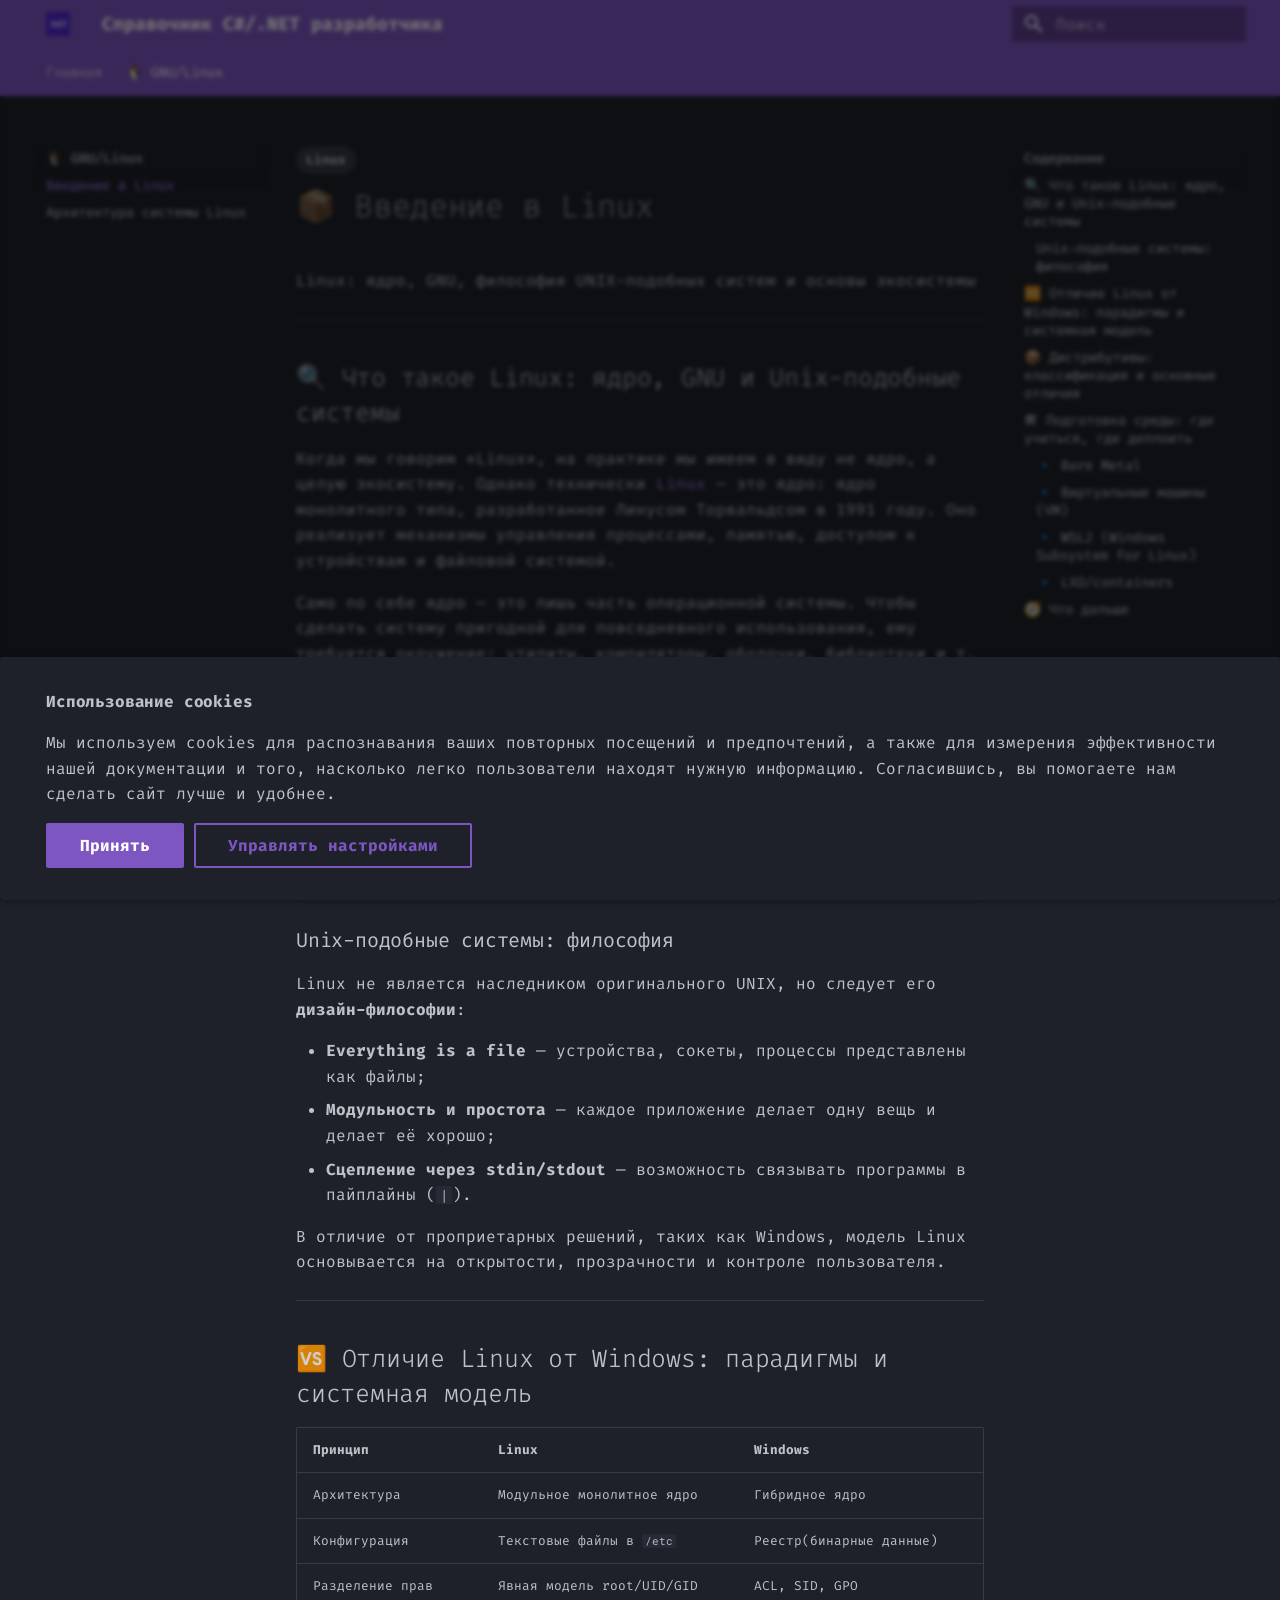
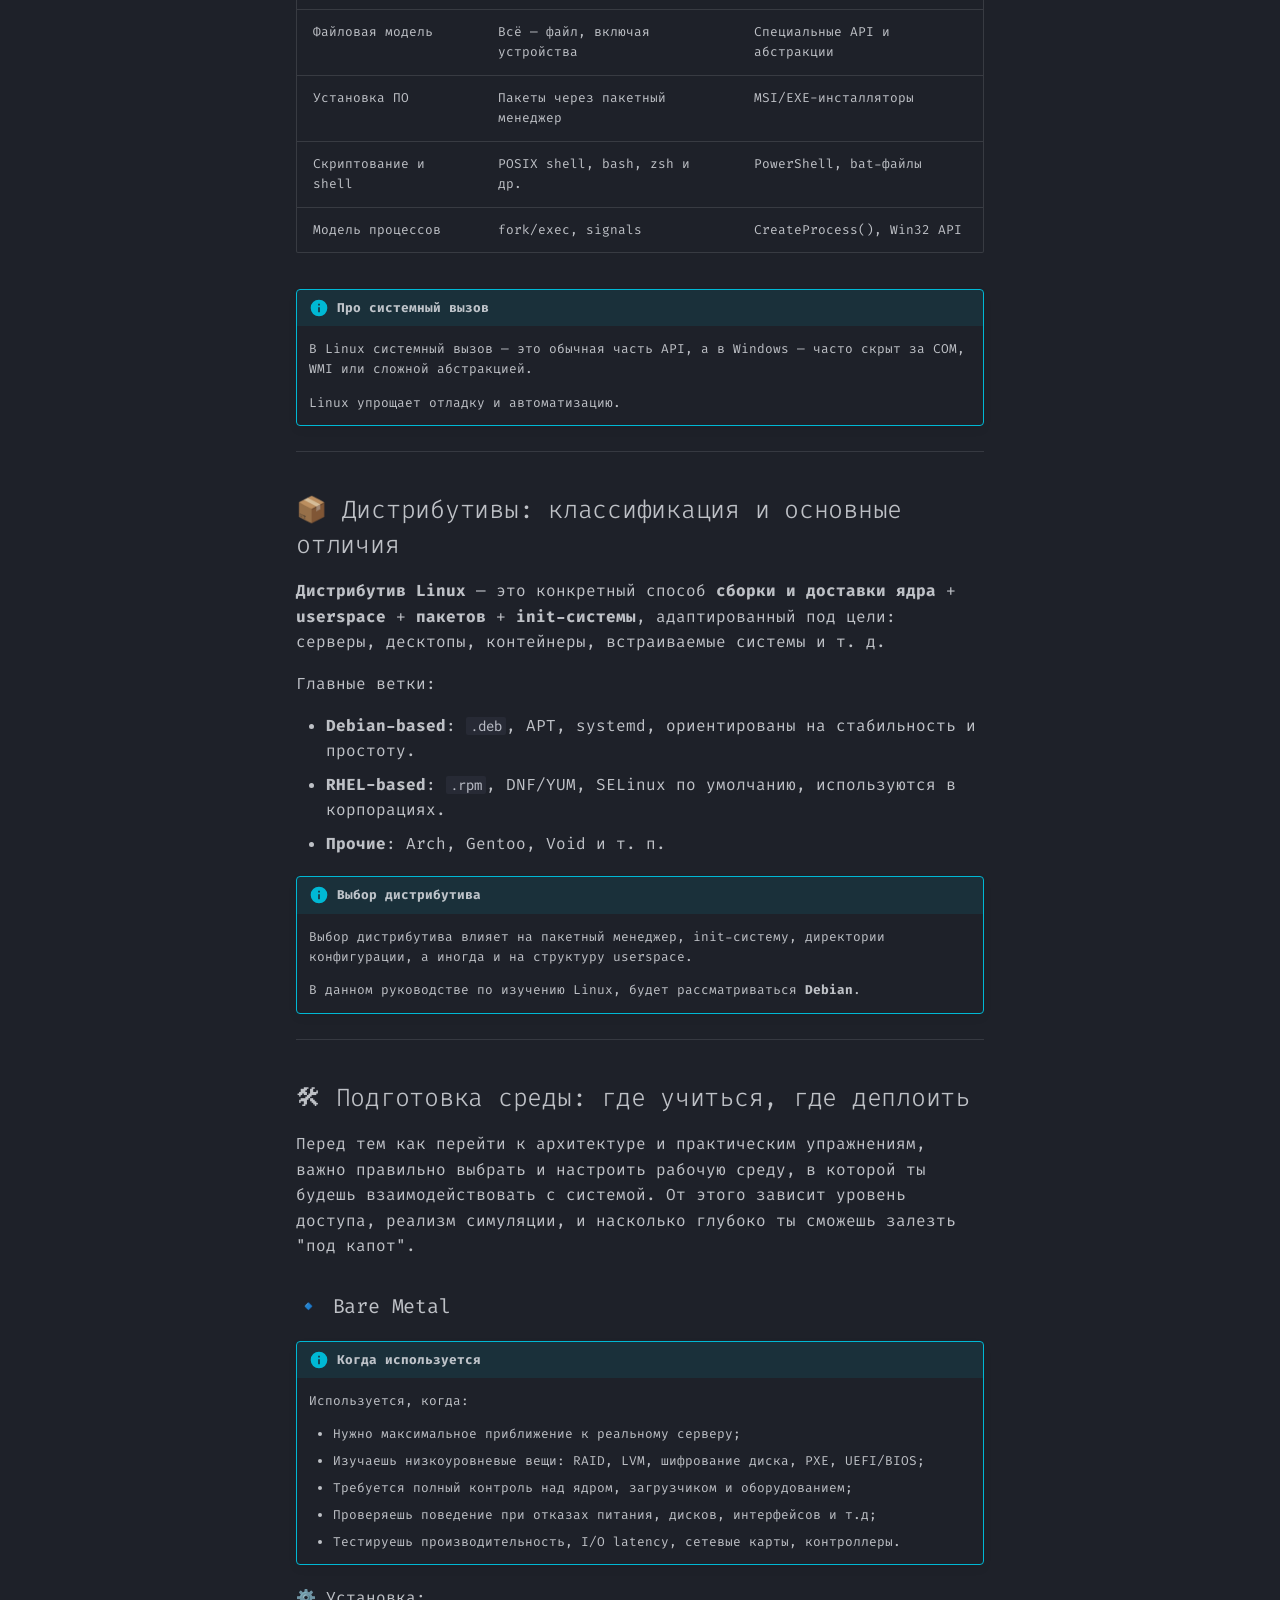
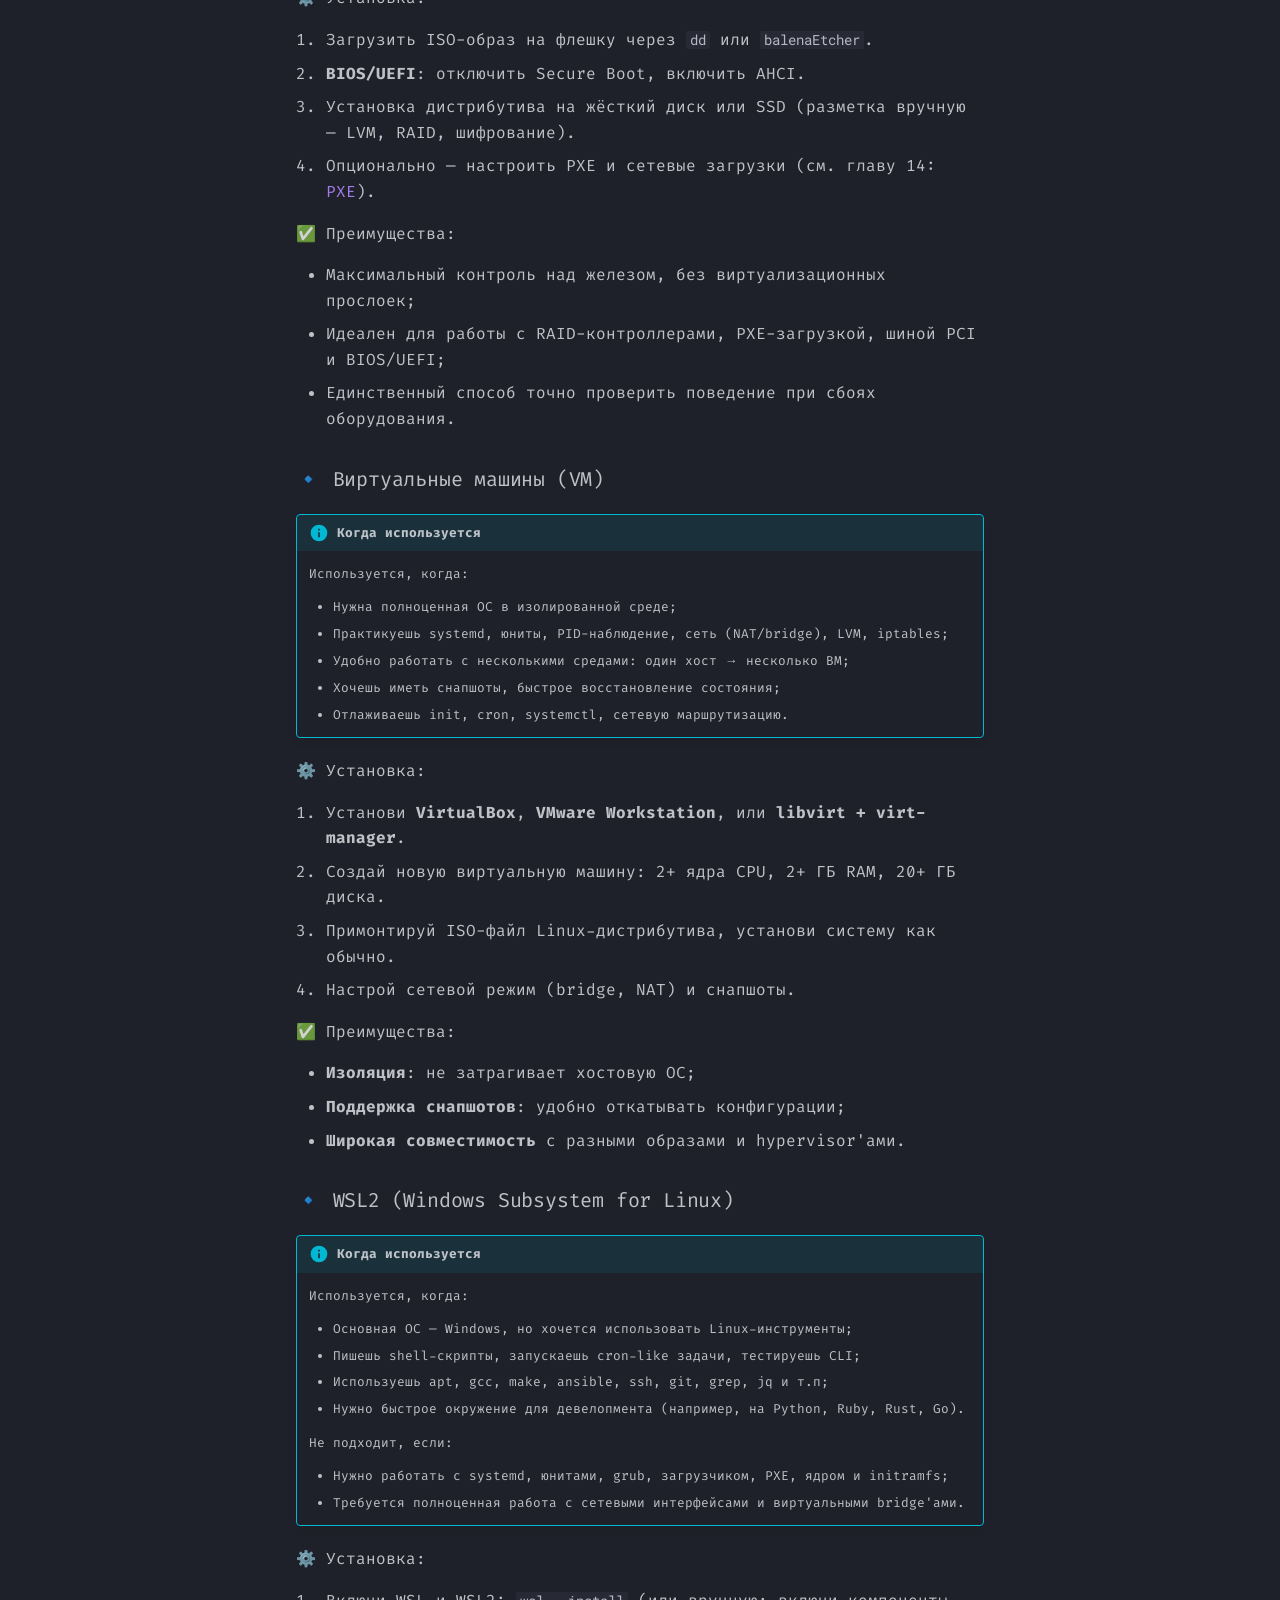
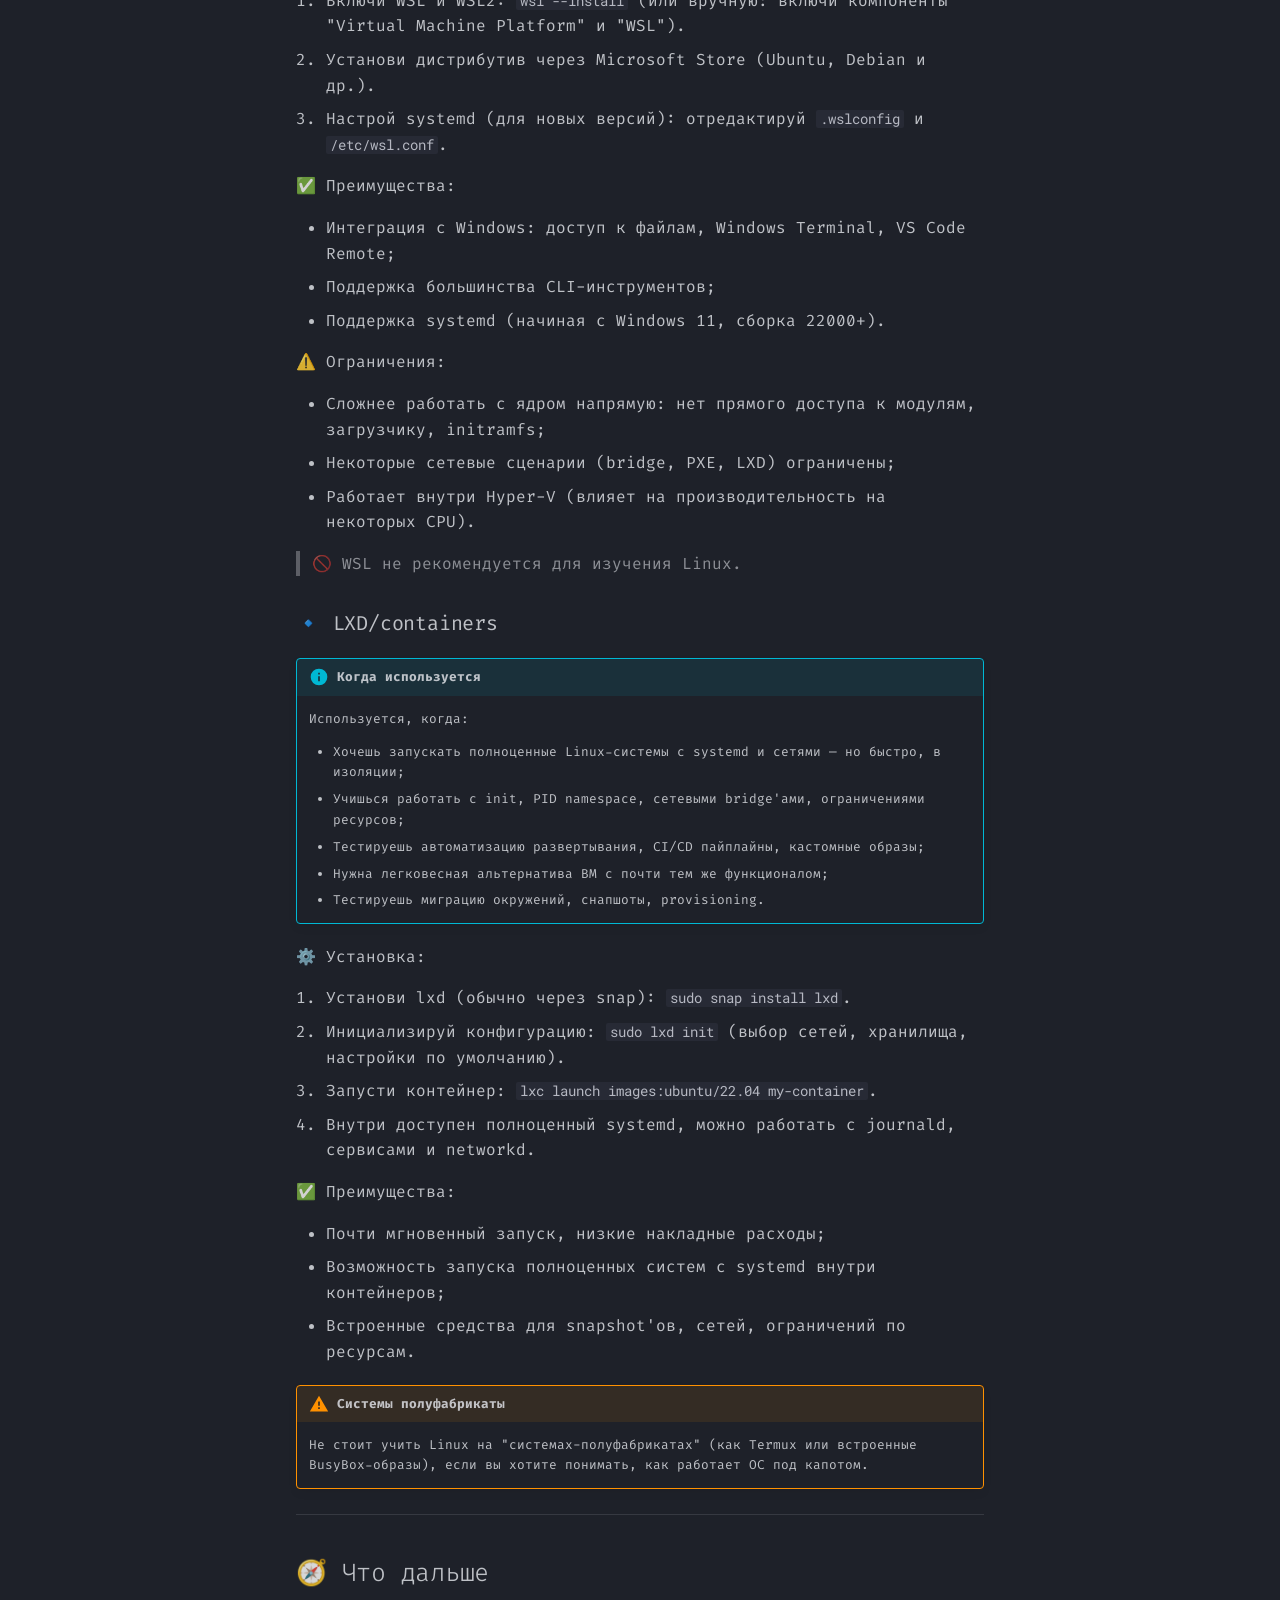
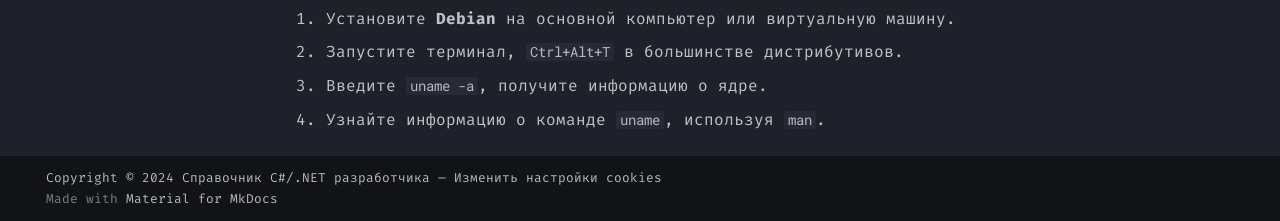
<file: linux/introduction/index.html>
<!doctype html>
<html lang="ru" class="no-js">
  <head>
    
      <meta charset="utf-8">
      <meta name="viewport" content="width=device-width,initial-scale=1">
      
        <meta name="description" content="Справочник C#/.NET разработчика">
      
      
        <meta name="author" content="arthur-lokhov">
      
      
        <link rel="canonical" href="https://arthur-lokhov.github.io/dotnet-resources/linux/introduction/">
      
      
        <link rel="prev" href="../..">
      
      
        <link rel="next" href="../architecture/">
      
      
      <link rel="icon" href="../../assets/logo.png">
      <meta name="generator" content="mkdocs-1.6.1, mkdocs-material-9.6.14">
    
    
      
        <title>Введение в Linux - Справочник C#/.NET разработчика</title>
      
    
    
      <link rel="stylesheet" href="../../assets/stylesheets/main.342714a4.min.css">
      
        
        <link rel="stylesheet" href="../../assets/stylesheets/palette.06af60db.min.css">
      
      


    
    
      
    
    
      
        
        
        
        <link rel="stylesheet" href="../../assets/external/fonts.googleapis.com/css.10d8c5b7.css">
        <style>:root{--md-text-font:"Fira Code";--md-code-font:"Roboto Mono"}</style>
      
    
    
    <script>__md_scope=new URL("../..",location),__md_hash=e=>[...e].reduce(((e,_)=>(e<<5)-e+_.charCodeAt(0)),0),__md_get=(e,_=localStorage,t=__md_scope)=>JSON.parse(_.getItem(t.pathname+"."+e)),__md_set=(e,_,t=localStorage,a=__md_scope)=>{try{t.setItem(a.pathname+"."+e,JSON.stringify(_))}catch(e){}}</script>
    
      

    
    
    
  </head>
  
  
    
    
    
    
    
    <body dir="ltr" data-md-color-scheme="slate" data-md-color-primary="deep-purple" data-md-color-accent="cyan">
  
    
    <input class="md-toggle" data-md-toggle="drawer" type="checkbox" id="__drawer" autocomplete="off">
    <input class="md-toggle" data-md-toggle="search" type="checkbox" id="__search" autocomplete="off">
    <label class="md-overlay" for="__drawer"></label>
    <div data-md-component="skip">
      
        
        <a href="#linux" class="md-skip">
          Перейти к содержанию
        </a>
      
    </div>
    <div data-md-component="announce">
      
    </div>
    
    
      

<header class="md-header" data-md-component="header">
  <nav class="md-header__inner md-grid" aria-label="Верхний колонтитул">
    <a href="https://arthur-lokhov.github.io/dotnet-resources" title="Справочник C#/.NET разработчика" class="md-header__button md-logo" aria-label="Справочник C#/.NET разработчика" data-md-component="logo">
      
  <img src="../../assets/logo.png" alt="logo">

    </a>
    <label class="md-header__button md-icon" for="__drawer">
      
      <svg xmlns="http://www.w3.org/2000/svg" viewBox="0 0 24 24"><path d="M3 6h18v2H3zm0 5h18v2H3zm0 5h18v2H3z"/></svg>
    </label>
    <div class="md-header__title" data-md-component="header-title">
      <div class="md-header__ellipsis">
        <div class="md-header__topic">
          <span class="md-ellipsis">
            Справочник C#/.NET разработчика
          </span>
        </div>
        <div class="md-header__topic" data-md-component="header-topic">
          <span class="md-ellipsis">
            
              Введение в Linux
            
          </span>
        </div>
      </div>
    </div>
    
      
    
    
    
    
      
      
        <label class="md-header__button md-icon" for="__search">
          
          <svg xmlns="http://www.w3.org/2000/svg" viewBox="0 0 24 24"><path d="M9.5 3A6.5 6.5 0 0 1 16 9.5c0 1.61-.59 3.09-1.56 4.23l.27.27h.79l5 5-1.5 1.5-5-5v-.79l-.27-.27A6.52 6.52 0 0 1 9.5 16 6.5 6.5 0 0 1 3 9.5 6.5 6.5 0 0 1 9.5 3m0 2C7 5 5 7 5 9.5S7 14 9.5 14 14 12 14 9.5 12 5 9.5 5"/></svg>
        </label>
        <div class="md-search" data-md-component="search" role="dialog">
  <label class="md-search__overlay" for="__search"></label>
  <div class="md-search__inner" role="search">
    <form class="md-search__form" name="search">
      <input type="text" class="md-search__input" name="query" aria-label="Поиск" placeholder="Поиск" autocapitalize="off" autocorrect="off" autocomplete="off" spellcheck="false" data-md-component="search-query" required>
      <label class="md-search__icon md-icon" for="__search">
        
        <svg xmlns="http://www.w3.org/2000/svg" viewBox="0 0 24 24"><path d="M9.5 3A6.5 6.5 0 0 1 16 9.5c0 1.61-.59 3.09-1.56 4.23l.27.27h.79l5 5-1.5 1.5-5-5v-.79l-.27-.27A6.52 6.52 0 0 1 9.5 16 6.5 6.5 0 0 1 3 9.5 6.5 6.5 0 0 1 9.5 3m0 2C7 5 5 7 5 9.5S7 14 9.5 14 14 12 14 9.5 12 5 9.5 5"/></svg>
        
        <svg xmlns="http://www.w3.org/2000/svg" viewBox="0 0 24 24"><path d="M20 11v2H8l5.5 5.5-1.42 1.42L4.16 12l7.92-7.92L13.5 5.5 8 11z"/></svg>
      </label>
      <nav class="md-search__options" aria-label="Поиск">
        
        <button type="reset" class="md-search__icon md-icon" title="Очистить" aria-label="Очистить" tabindex="-1">
          
          <svg xmlns="http://www.w3.org/2000/svg" viewBox="0 0 24 24"><path d="M19 6.41 17.59 5 12 10.59 6.41 5 5 6.41 10.59 12 5 17.59 6.41 19 12 13.41 17.59 19 19 17.59 13.41 12z"/></svg>
        </button>
      </nav>
      
        <div class="md-search__suggest" data-md-component="search-suggest"></div>
      
    </form>
    <div class="md-search__output">
      <div class="md-search__scrollwrap" tabindex="0" data-md-scrollfix>
        <div class="md-search-result" data-md-component="search-result">
          <div class="md-search-result__meta">
            Инициализация поиска
          </div>
          <ol class="md-search-result__list" role="presentation"></ol>
        </div>
      </div>
    </div>
  </div>
</div>
      
    
    
  </nav>
  
</header>
    
    <div class="md-container" data-md-component="container">
      
      
        
          
            
<nav class="md-tabs" aria-label="Вкладки" data-md-component="tabs">
  <div class="md-grid">
    <ul class="md-tabs__list">
      
        
  
  
  
  
    <li class="md-tabs__item">
      <a href="../.." class="md-tabs__link">
        
  
  
    
  
  Главная

      </a>
    </li>
  

      
        
  
  
  
    
  
  
    
    
      <li class="md-tabs__item md-tabs__item--active">
        <a href="./" class="md-tabs__link">
          
  
  
  🐧 GNU/Linux

        </a>
      </li>
    
  

      
    </ul>
  </div>
</nav>
          
        
      
      <main class="md-main" data-md-component="main">
        <div class="md-main__inner md-grid">
          
            
              
              <div class="md-sidebar md-sidebar--primary" data-md-component="sidebar" data-md-type="navigation" >
                <div class="md-sidebar__scrollwrap">
                  <div class="md-sidebar__inner">
                    


  


<nav class="md-nav md-nav--primary md-nav--lifted" aria-label="Навигация" data-md-level="0">
  <label class="md-nav__title" for="__drawer">
    <a href="https://arthur-lokhov.github.io/dotnet-resources" title="Справочник C#/.NET разработчика" class="md-nav__button md-logo" aria-label="Справочник C#/.NET разработчика" data-md-component="logo">
      
  <img src="../../assets/logo.png" alt="logo">

    </a>
    Справочник C#/.NET разработчика
  </label>
  
  <ul class="md-nav__list" data-md-scrollfix>
    
      
      
  
  
  
  
    <li class="md-nav__item">
      <a href="../.." class="md-nav__link">
        
  
  
  <span class="md-ellipsis">
    Главная
    
  </span>
  

      </a>
    </li>
  

    
      
      
  
  
    
  
  
  
    
    
    
    
      
        
        
      
      
        
      
    
    
    <li class="md-nav__item md-nav__item--active md-nav__item--section md-nav__item--nested">
      
        
        
        <input class="md-nav__toggle md-toggle " type="checkbox" id="__nav_2" checked>
        
          
          <label class="md-nav__link" for="__nav_2" id="__nav_2_label" tabindex="">
            
  
  
  <span class="md-ellipsis">
    🐧 GNU/Linux
    
  </span>
  

            <span class="md-nav__icon md-icon"></span>
          </label>
        
        <nav class="md-nav" data-md-level="1" aria-labelledby="__nav_2_label" aria-expanded="true">
          <label class="md-nav__title" for="__nav_2">
            <span class="md-nav__icon md-icon"></span>
            🐧 GNU/Linux
          </label>
          <ul class="md-nav__list" data-md-scrollfix>
            
              
                
  
  
    
  
  
  
    <li class="md-nav__item md-nav__item--active">
      
      <input class="md-nav__toggle md-toggle" type="checkbox" id="__toc">
      
      
        
      
      
        <label class="md-nav__link md-nav__link--active" for="__toc">
          
  
  
  <span class="md-ellipsis">
    Введение в Linux
    
  </span>
  

          <span class="md-nav__icon md-icon"></span>
        </label>
      
      <a href="./" class="md-nav__link md-nav__link--active">
        
  
  
  <span class="md-ellipsis">
    Введение в Linux
    
  </span>
  

      </a>
      
        

<nav class="md-nav md-nav--secondary" aria-label="Содержание">
  
  
  
    
  
  
    <label class="md-nav__title" for="__toc">
      <span class="md-nav__icon md-icon"></span>
      Содержание
    </label>
    <ul class="md-nav__list" data-md-component="toc" data-md-scrollfix>
      
        <li class="md-nav__item">
  <a href="#linux-gnu-unix-" class="md-nav__link">
    <span class="md-ellipsis">
      🔍 Что такое Linux: ядро, GNU и Unix-подобные системы
    </span>
  </a>
  
    <nav class="md-nav" aria-label="🔍 Что такое Linux: ядро, GNU и Unix-подобные системы">
      <ul class="md-nav__list">
        
          <li class="md-nav__item">
  <a href="#unix-" class="md-nav__link">
    <span class="md-ellipsis">
      Unix-подобные системы: философия
    </span>
  </a>
  
</li>
        
      </ul>
    </nav>
  
</li>
      
        <li class="md-nav__item">
  <a href="#linux-windows" class="md-nav__link">
    <span class="md-ellipsis">
      🆚 Отличие Linux от Windows: парадигмы и системная модель
    </span>
  </a>
  
</li>
      
        <li class="md-nav__item">
  <a href="#_1" class="md-nav__link">
    <span class="md-ellipsis">
      📦 Дистрибутивы: классификация и основные отличия
    </span>
  </a>
  
</li>
      
        <li class="md-nav__item">
  <a href="#_2" class="md-nav__link">
    <span class="md-ellipsis">
      🛠 Подготовка среды: где учиться, где деплоить
    </span>
  </a>
  
    <nav class="md-nav" aria-label="🛠 Подготовка среды: где учиться, где деплоить">
      <ul class="md-nav__list">
        
          <li class="md-nav__item">
  <a href="#bare-metal" class="md-nav__link">
    <span class="md-ellipsis">
      🔹 Bare Metal
    </span>
  </a>
  
</li>
        
          <li class="md-nav__item">
  <a href="#vm" class="md-nav__link">
    <span class="md-ellipsis">
      🔹 Виртуальные машины (VM)
    </span>
  </a>
  
</li>
        
          <li class="md-nav__item">
  <a href="#wsl2-windows-subsystem-for-linux" class="md-nav__link">
    <span class="md-ellipsis">
      🔹 WSL2 (Windows Subsystem for Linux)
    </span>
  </a>
  
</li>
        
          <li class="md-nav__item">
  <a href="#lxdcontainers" class="md-nav__link">
    <span class="md-ellipsis">
      🔹 LXD/containers
    </span>
  </a>
  
</li>
        
      </ul>
    </nav>
  
</li>
      
        <li class="md-nav__item">
  <a href="#_3" class="md-nav__link">
    <span class="md-ellipsis">
      🧭 Что дальше
    </span>
  </a>
  
</li>
      
    </ul>
  
</nav>
      
    </li>
  

              
            
              
                
  
  
  
  
    <li class="md-nav__item">
      <a href="../architecture/" class="md-nav__link">
        
  
  
  <span class="md-ellipsis">
    Архитектура системы Linux
    
  </span>
  

      </a>
    </li>
  

              
            
          </ul>
        </nav>
      
    </li>
  

    
  </ul>
</nav>
                  </div>
                </div>
              </div>
            
            
              
              <div class="md-sidebar md-sidebar--secondary" data-md-component="sidebar" data-md-type="toc" >
                <div class="md-sidebar__scrollwrap">
                  <div class="md-sidebar__inner">
                    

<nav class="md-nav md-nav--secondary" aria-label="Содержание">
  
  
  
    
  
  
    <label class="md-nav__title" for="__toc">
      <span class="md-nav__icon md-icon"></span>
      Содержание
    </label>
    <ul class="md-nav__list" data-md-component="toc" data-md-scrollfix>
      
        <li class="md-nav__item">
  <a href="#linux-gnu-unix-" class="md-nav__link">
    <span class="md-ellipsis">
      🔍 Что такое Linux: ядро, GNU и Unix-подобные системы
    </span>
  </a>
  
    <nav class="md-nav" aria-label="🔍 Что такое Linux: ядро, GNU и Unix-подобные системы">
      <ul class="md-nav__list">
        
          <li class="md-nav__item">
  <a href="#unix-" class="md-nav__link">
    <span class="md-ellipsis">
      Unix-подобные системы: философия
    </span>
  </a>
  
</li>
        
      </ul>
    </nav>
  
</li>
      
        <li class="md-nav__item">
  <a href="#linux-windows" class="md-nav__link">
    <span class="md-ellipsis">
      🆚 Отличие Linux от Windows: парадигмы и системная модель
    </span>
  </a>
  
</li>
      
        <li class="md-nav__item">
  <a href="#_1" class="md-nav__link">
    <span class="md-ellipsis">
      📦 Дистрибутивы: классификация и основные отличия
    </span>
  </a>
  
</li>
      
        <li class="md-nav__item">
  <a href="#_2" class="md-nav__link">
    <span class="md-ellipsis">
      🛠 Подготовка среды: где учиться, где деплоить
    </span>
  </a>
  
    <nav class="md-nav" aria-label="🛠 Подготовка среды: где учиться, где деплоить">
      <ul class="md-nav__list">
        
          <li class="md-nav__item">
  <a href="#bare-metal" class="md-nav__link">
    <span class="md-ellipsis">
      🔹 Bare Metal
    </span>
  </a>
  
</li>
        
          <li class="md-nav__item">
  <a href="#vm" class="md-nav__link">
    <span class="md-ellipsis">
      🔹 Виртуальные машины (VM)
    </span>
  </a>
  
</li>
        
          <li class="md-nav__item">
  <a href="#wsl2-windows-subsystem-for-linux" class="md-nav__link">
    <span class="md-ellipsis">
      🔹 WSL2 (Windows Subsystem for Linux)
    </span>
  </a>
  
</li>
        
          <li class="md-nav__item">
  <a href="#lxdcontainers" class="md-nav__link">
    <span class="md-ellipsis">
      🔹 LXD/containers
    </span>
  </a>
  
</li>
        
      </ul>
    </nav>
  
</li>
      
        <li class="md-nav__item">
  <a href="#_3" class="md-nav__link">
    <span class="md-ellipsis">
      🧭 Что дальше
    </span>
  </a>
  
</li>
      
    </ul>
  
</nav>
                  </div>
                </div>
              </div>
            
          
          
            <div class="md-content" data-md-component="content">
              <article class="md-content__inner md-typeset">
                
                  

  <nav class="md-tags" >
    
      
      
      
        <a href="../../tags/#tag:linux" class="md-tag">Linux</a>
      
    
  </nav>



<h1 id="linux">📦 Введение в Linux</h1>
<p>Linux: ядро, GNU, философия UNIX-подобных систем и основы экосистемы</p>
<hr />
<h2 id="linux-gnu-unix-">🔍 Что такое Linux: ядро, GNU и Unix-подобные системы</h2>
<p>Когда мы говорим «Linux», на практике мы имеем в виду не ядро, а целую экосистему.
Однако технически <a href="https://git.kernel.org/">Linux</a> — это ядро: ядро монолитного типа, разработанное Линусом Торвальдсом в 1991 году.
Оно реализует механизмы управления процессами, памятью, доступом к устройствам и файловой системой.</p>
<p>Само по себе ядро — это лишь часть операционной системы.
Чтобы сделать систему пригодной для повседневного использования, ему требуется окружение: утилиты, компиляторы, оболочки, библиотеки и т. д.
Именно здесь вступает проект <a href="https://www.gnu.org/home.ru.html">GNU</a>, начатый Ричардом Столлманом в 1983 году.
Инструменты GNU (<code>bash</code>, <code>coreutils</code>, <code>gcc</code>, <code>glibc</code> и пр.) исторически и практически составляют userspace в подавляющем большинстве дистрибутивов Linux.</p>
<div class="admonition warning">
<p class="admonition-title">GNU/Linux</p>
<p>Фактически, большинство дистрибутивов — это «GNU/Linux» системы, но в повседневной речи мы опускаем префикс.</p>
</div>
<h3 id="unix-">Unix-подобные системы: философия</h3>
<p>Linux не является наследником оригинального UNIX, но следует его <strong>дизайн-философии</strong>:</p>
<ul>
<li><strong>Everything is a file</strong> — устройства, сокеты, процессы представлены как файлы;</li>
<li><strong>Модульность и простота</strong> — каждое приложение делает одну вещь и делает её хорошо;</li>
<li><strong>Сцепление через stdin/stdout</strong> — возможность связывать программы в пайплайны (<code>|</code>).</li>
</ul>
<p>В отличие от проприетарных решений, таких как Windows, модель Linux основывается на открытости, прозрачности и контроле пользователя.</p>
<hr />
<h2 id="linux-windows">🆚 Отличие Linux от Windows: парадигмы и системная модель</h2>
<table>
<thead>
<tr>
<th>Принцип</th>
<th>Linux</th>
<th>Windows</th>
</tr>
</thead>
<tbody>
<tr>
<td>Архитектура</td>
<td>Модульное монолитное ядро</td>
<td>Гибридное ядро</td>
</tr>
<tr>
<td>Конфигурация</td>
<td>Текстовые файлы в <code>/etc</code></td>
<td>Реестр(бинарные данные)</td>
</tr>
<tr>
<td>Разделение прав</td>
<td>Явная модель root/UID/GID</td>
<td>ACL, SID, GPO</td>
</tr>
<tr>
<td>Файловая модель</td>
<td>Всё — файл, включая устройства</td>
<td>Специальные API и абстракции</td>
</tr>
<tr>
<td>Установка ПО</td>
<td>Пакеты через пакетный менеджер</td>
<td>MSI/EXE-инсталляторы</td>
</tr>
<tr>
<td>Скриптование и shell</td>
<td>POSIX shell, bash, zsh и др.</td>
<td>PowerShell, bat-файлы</td>
</tr>
<tr>
<td>Модель процессов</td>
<td>fork/exec, signals</td>
<td>CreateProcess(), Win32 API</td>
</tr>
</tbody>
</table>
<div class="admonition info">
<p class="admonition-title">Про системный вызов</p>
<p>В Linux системный вызов — это обычная часть API, а в Windows — часто скрыт за COM, WMI или сложной абстракцией.</p>
<p>Linux упрощает отладку и автоматизацию.</p>
</div>
<hr />
<h2 id="_1">📦 Дистрибутивы: классификация и основные отличия</h2>
<p><strong>Дистрибутив Linux</strong> — это конкретный способ <strong>сборки и доставки ядра</strong> + <strong>userspace</strong> + <strong>пакетов</strong> + <strong>init-системы</strong>, адаптированный под цели: серверы, десктопы, контейнеры, встраиваемые системы и т. д.</p>
<p>Главные ветки:</p>
<ul>
<li><strong>Debian-based</strong>: <code>.deb</code>, APT, systemd, ориентированы на стабильность и простоту.</li>
<li><strong>RHEL-based</strong>: <code>.rpm</code>, DNF/YUM, SELinux по умолчанию, используются в корпорациях.</li>
<li><strong>Прочие</strong>: Arch, Gentoo, Void и т. п.</li>
</ul>
<div class="admonition info">
<p class="admonition-title">Выбор дистрибутива</p>
<p>Выбор дистрибутива влияет на пакетный менеджер, init-систему, директории конфигурации, а иногда и на структуру userspace.</p>
<p>В данном руководстве по изучению Linux, будет рассматриваться <strong>Debian</strong>.</p>
</div>
<hr />
<h2 id="_2">🛠 Подготовка среды: где учиться, где деплоить</h2>
<p>Перед тем как перейти к архитектуре и практическим упражнениям, важно правильно выбрать и настроить рабочую среду, в которой ты будешь взаимодействовать с системой. От этого зависит уровень доступа, реализм симуляции, и насколько глубоко ты сможешь залезть "под капот".</p>
<h3 id="bare-metal">🔹 Bare Metal</h3>
<div class="admonition info">
<p class="admonition-title">Когда используется</p>
<p>Используется, когда:</p>
<ul>
<li>Нужно максимальное приближение к реальному серверу;</li>
<li>Изучаешь низкоуровневые вещи: RAID, LVM, шифрование диска, PXE, UEFI/BIOS;</li>
<li>Требуется полный контроль над ядром, загрузчиком и оборудованием;</li>
<li>Проверяешь поведение при отказах питания, дисков, интерфейсов и т.д;</li>
<li>Тестируешь производительность, I/O latency, сетевые карты, контроллеры.</li>
</ul>
</div>
<p>⚙️ Установка:</p>
<ol>
<li>Загрузить ISO-образ на флешку через <code>dd</code> или <code>balenaEtcher</code>.</li>
<li><strong>BIOS/UEFI</strong>: отключить Secure Boot, включить AHCI.</li>
<li>Установка дистрибутива на жёсткий диск или SSD (разметка вручную — LVM, RAID, шифрование).</li>
<li>Опционально — настроить PXE и сетевые загрузки (см. главу 14: <a href="./pxe.md">PXE</a>).</li>
</ol>
<p>✅ Преимущества:</p>
<ul>
<li>Максимальный контроль над железом, без виртуализационных прослоек;</li>
<li>Идеален для работы с RAID-контроллерами, PXE-загрузкой, шиной PCI и BIOS/UEFI;</li>
<li>Единственный способ точно проверить поведение при сбоях оборудования.</li>
</ul>
<h3 id="vm">🔹 Виртуальные машины (VM)</h3>
<div class="admonition info">
<p class="admonition-title">Когда используется</p>
<p>Используется, когда:</p>
<ul>
<li>Нужна полноценная ОС в изолированной среде;</li>
<li>Практикуешь systemd, юниты, PID-наблюдение, сеть (NAT/bridge), LVM, iptables;</li>
<li>Удобно работать с несколькими средами: один хост → несколько ВМ;</li>
<li>Хочешь иметь снапшоты, быстрое восстановление состояния;</li>
<li>Отлаживаешь init, cron, systemctl, сетевую маршрутизацию.</li>
</ul>
</div>
<p>⚙️ Установка:</p>
<ol>
<li>Установи <strong>VirtualBox</strong>, <strong>VMware Workstation</strong>, или <strong>libvirt + virt-manager</strong>.</li>
<li>Создай новую виртуальную машину: 2+ ядра CPU, 2+ ГБ RAM, 20+ ГБ диска.</li>
<li>Примонтируй ISO-файл Linux-дистрибутива, установи систему как обычно.</li>
<li>Настрой сетевой режим (bridge, NAT) и снапшоты.</li>
</ol>
<p>✅ Преимущества:</p>
<ul>
<li><strong>Изоляция</strong>: не затрагивает хостовую ОС;</li>
<li><strong>Поддержка снапшотов</strong>: удобно откатывать конфигурации;</li>
<li><strong>Широкая совместимость</strong> с разными образами и hypervisor'ами.</li>
</ul>
<!--TODO: Add link to virtualization.md-->

<h3 id="wsl2-windows-subsystem-for-linux">🔹 WSL2 (Windows Subsystem for Linux)</h3>
<div class="admonition info">
<p class="admonition-title">Когда используется</p>
<p>Используется, когда:</p>
<ul>
<li>Основная ОС — Windows, но хочется использовать Linux-инструменты;</li>
<li>Пишешь shell-скрипты, запускаешь cron-like задачи, тестируешь CLI;</li>
<li>Используешь apt, gcc, make, ansible, ssh, git, grep, jq и т.п;</li>
<li>Нужно быстрое окружение для девелопмента (например, на Python, Ruby, Rust, Go).</li>
</ul>
<p>Не подходит, если:</p>
<ul>
<li>Нужно работать с systemd, юнитами, grub, загрузчиком, PXE, ядром и initramfs;</li>
<li>Требуется полноценная работа с сетевыми интерфейсами и виртуальными bridge'ами.</li>
</ul>
</div>
<p>⚙️ Установка:</p>
<ol>
<li>Включи WSL и WSL2: <code>wsl --install</code> (или вручную: включи компоненты "Virtual Machine Platform" и "WSL").</li>
<li>Установи дистрибутив через Microsoft Store (Ubuntu, Debian и др.).</li>
<li>Настрой systemd (для новых версий): отредактируй <code>.wslconfig</code> и <code>/etc/wsl.conf</code>.</li>
</ol>
<p>✅ Преимущества:</p>
<ul>
<li>Интеграция с Windows: доступ к файлам, Windows Terminal, VS Code Remote;</li>
<li>Поддержка большинства CLI-инструментов;</li>
<li>Поддержка systemd (начиная с Windows 11, сборка 22000+).</li>
</ul>
<p>⚠️ Ограничения:</p>
<ul>
<li>Сложнее работать с ядром напрямую: нет прямого доступа к модулям, загрузчику, initramfs;</li>
<li>Некоторые сетевые сценарии (bridge, PXE, LXD) ограничены;</li>
<li>Работает внутри Hyper-V (влияет на производительность на некоторых CPU).</li>
</ul>
<blockquote>
<p>🚫 WSL не рекомендуется для изучения Linux.</p>
</blockquote>
<h3 id="lxdcontainers">🔹 LXD/containers</h3>
<div class="admonition info">
<p class="admonition-title">Когда используется</p>
<p>Используется, когда:</p>
<ul>
<li>Хочешь запускать полноценные Linux-системы с systemd и сетями — но быстро, в изоляции;</li>
<li>Учишься работать с init, PID namespace, сетевыми bridge'ами, ограничениями ресурсов;</li>
<li>Тестируешь автоматизацию развертывания, CI/CD пайплайны, кастомные образы;</li>
<li>Нужна легковесная альтернатива ВМ с почти тем же функционалом;</li>
<li>Тестируешь миграцию окружений, снапшоты, provisioning.</li>
</ul>
</div>
<p>⚙️ Установка:</p>
<ol>
<li>Установи lxd (обычно через snap): <code>sudo snap install lxd</code>.</li>
<li>Инициализируй конфигурацию: <code>sudo lxd init</code> (выбор сетей, хранилища, настройки по умолчанию).</li>
<li>Запусти контейнер: <code>lxc launch images:ubuntu/22.04 my-container</code>.</li>
<li>Внутри доступен полноценный systemd, можно работать с journald, сервисами и networkd.</li>
</ol>
<p>✅ Преимущества:</p>
<ul>
<li>Почти мгновенный запуск, низкие накладные расходы;</li>
<li>Возможность запуска полноценных систем с systemd внутри контейнеров;</li>
<li>Встроенные средства для snapshot'ов, сетей, ограничений по ресурсам.</li>
</ul>
<div class="admonition warning">
<p class="admonition-title">Системы полуфабрикаты</p>
<p>Не стоит учить Linux на "системах-полуфабрикатах" (как Termux или встроенные BusyBox-образы), если вы хотите понимать, как работает ОС под капотом.</p>
</div>
<hr />
<h2 id="_3">🧭 Что дальше</h2>
<ol>
<li>Установите <strong>Debian</strong> на основной компьютер или виртуальную машину.</li>
<li>Запустите терминал, <code>Ctrl+Alt+T</code> в большинстве дистрибутивов.</li>
<li>Введите <code>uname -a</code>, получите информацию о ядре.</li>
<li>Узнайте информацию о команде <code>uname</code>, используя <code>man</code>.</li>
</ol>







  
  






                
              </article>
            </div>
          
          
  <script>var tabs=__md_get("__tabs");if(Array.isArray(tabs))e:for(var set of document.querySelectorAll(".tabbed-set")){var labels=set.querySelector(".tabbed-labels");for(var tab of tabs)for(var label of labels.getElementsByTagName("label"))if(label.innerText.trim()===tab){var input=document.getElementById(label.htmlFor);input.checked=!0;continue e}}</script>

<script>var target=document.getElementById(location.hash.slice(1));target&&target.name&&(target.checked=target.name.startsWith("__tabbed_"))</script>
        </div>
        
          <button type="button" class="md-top md-icon" data-md-component="top" hidden>
  
  <svg xmlns="http://www.w3.org/2000/svg" viewBox="0 0 24 24"><path d="M13 20h-2V8l-5.5 5.5-1.42-1.42L12 4.16l7.92 7.92-1.42 1.42L13 8z"/></svg>
  К началу
</button>
        
      </main>
      
        <footer class="md-footer">
  
  <div class="md-footer-meta md-typeset">
    <div class="md-footer-meta__inner md-grid">
      <div class="md-copyright">
  
    <div class="md-copyright__highlight">
      Copyright &copy; 2024 Справочник C#/.NET разработчика — <a href="#__consent">Изменить настройки cookies</a>

    </div>
  
  
    Made with
    <a href="https://squidfunk.github.io/mkdocs-material/" target="_blank" rel="noopener">
      Material for MkDocs
    </a>
  
</div>
      
    </div>
  </div>
</footer>
      
    </div>
    <div class="md-dialog" data-md-component="dialog">
      <div class="md-dialog__inner md-typeset"></div>
    </div>
    
      <div class="md-progress" data-md-component="progress" role="progressbar"></div>
    
    
      <div class="md-consent" data-md-component="consent" id="__consent" hidden>
        <div class="md-consent__overlay"></div>
        <aside class="md-consent__inner">
          <form class="md-consent__form md-grid md-typeset" name="consent">
            


  


<h4>Использование cookies</h4>
<p>Мы используем cookies для распознавания ваших повторных посещений и предпочтений, а также для измерения эффективности нашей документации и того, насколько легко пользователи находят нужную информацию. Согласившись, вы помогаете нам сделать сайт лучше и удобнее.</p>
<input class="md-toggle" type="checkbox" id="__settings" >
<div class="md-consent__settings">
  <ul class="task-list">
    
    
      
    
    
      
    
    
  </ul>
</div>
<div class="md-consent__controls">
  
    
      <button class="md-button md-button--primary">Принять</button>
    
    
    
  
    
    
    
      <label class="md-button" for="__settings">Управлять настройками</label>
    
  
</div>
          </form>
        </aside>
      </div>
      <script>var consent=__md_get("__consent");if(consent)for(var input of document.forms.consent.elements)input.name&&(input.checked=consent[input.name]||!1);else"file:"!==location.protocol&&setTimeout((function(){document.querySelector("[data-md-component=consent]").hidden=!1}),250);var form=document.forms.consent;for(var action of["submit","reset"])form.addEventListener(action,(function(e){if(e.preventDefault(),"reset"===e.type)for(var n of document.forms.consent.elements)n.name&&(n.checked=!1);__md_set("__consent",Object.fromEntries(Array.from(new FormData(form).keys()).map((function(e){return[e,!0]})))),location.hash="",location.reload()}))</script>
    
    
      
      <script id="__config" type="application/json">{"base": "../..", "features": ["navigation.instant", "navigation.instant.prefetch", "navigation.instant.progress", "navigation.tabs", "navigation.top", "navigation.tracking", "navigation.sections", "search.suggest", "header.autohide", "search.highlight", "content.tabs.link", "content.code.annotation", "content.code.copy"], "search": "../../assets/javascripts/workers/search.d50fe291.min.js", "tags": null, "translations": {"clipboard.copied": "\u0421\u043a\u043e\u043f\u0438\u0440\u043e\u0432\u0430\u043d\u043e \u0432 \u0431\u0443\u0444\u0435\u0440", "clipboard.copy": "\u041a\u043e\u043f\u0438\u0440\u043e\u0432\u0430\u0442\u044c \u0432 \u0431\u0443\u0444\u0435\u0440", "search.result.more.one": "\u0415\u0449\u0451 1 \u043d\u0430 \u044d\u0442\u043e\u0439 \u0441\u0442\u0440\u0430\u043d\u0438\u0446\u0435", "search.result.more.other": "\u0415\u0449\u0451 # \u043d\u0430 \u044d\u0442\u043e\u0439 \u0441\u0442\u0440\u0430\u043d\u0438\u0446\u0435", "search.result.none": "\u0421\u043e\u0432\u043f\u0430\u0434\u0435\u043d\u0438\u0439 \u043d\u0435 \u043d\u0430\u0439\u0434\u0435\u043d\u043e", "search.result.one": "\u041d\u0430\u0439\u0434\u0435\u043d\u043e 1 \u0441\u043e\u0432\u043f\u0430\u0434\u0435\u043d\u0438\u0435", "search.result.other": "\u041d\u0430\u0439\u0434\u0435\u043d\u043e \u0441\u043e\u0432\u043f\u0430\u0434\u0435\u043d\u0438\u0439: #", "search.result.placeholder": "\u041d\u0430\u0447\u043d\u0438\u0442\u0435 \u043f\u0435\u0447\u0430\u0442\u0430\u0442\u044c \u0434\u043b\u044f \u043f\u043e\u0438\u0441\u043a\u0430", "search.result.term.missing": "\u041e\u0442\u0441\u0443\u0442\u0441\u0442\u0432\u0443\u0435\u0442", "select.version": "\u0412\u044b\u0431\u0435\u0440\u0438\u0442\u0435 \u0432\u0435\u0440\u0441\u0438\u044e"}, "version": null}</script>
    
    
      <script src="../../assets/javascripts/bundle.13a4f30d.min.js"></script>
      
    
  </body>
</html>
</file>
<file: assets/external/fonts.googleapis.com/css.10d8c5b7.css>
/* cyrillic-ext */
@font-face {
  font-family: 'Fira Code';
  font-style: normal;
  font-weight: 300;
  font-display: fallback;
  src: url(../fonts.gstatic.com/s/firacode/v26/uU9NCBsR6Z2vfE9aq3bh0NSDulI.woff2) format('woff2');
  unicode-range: U+0460-052F, U+1C80-1C8A, U+20B4, U+2DE0-2DFF, U+A640-A69F, U+FE2E-FE2F;
}
/* cyrillic */
@font-face {
  font-family: 'Fira Code';
  font-style: normal;
  font-weight: 300;
  font-display: fallback;
  src: url(../fonts.gstatic.com/s/firacode/v26/uU9NCBsR6Z2vfE9aq3bh2dSDulI.woff2) format('woff2');
  unicode-range: U+0301, U+0400-045F, U+0490-0491, U+04B0-04B1, U+2116;
}
/* greek-ext */
@font-face {
  font-family: 'Fira Code';
  font-style: normal;
  font-weight: 300;
  font-display: fallback;
  src: url(../fonts.gstatic.com/s/firacode/v26/uU9NCBsR6Z2vfE9aq3bh0dSDulI.woff2) format('woff2');
  unicode-range: U+1F00-1FFF;
}
/* greek */
@font-face {
  font-family: 'Fira Code';
  font-style: normal;
  font-weight: 300;
  font-display: fallback;
  src: url(../fonts.gstatic.com/s/firacode/v26/uU9NCBsR6Z2vfE9aq3bh3tSDulI.woff2) format('woff2');
  unicode-range: U+0370-0377, U+037A-037F, U+0384-038A, U+038C, U+038E-03A1, U+03A3-03FF;
}
/* symbols2 */
@font-face {
  font-family: 'Fira Code';
  font-style: normal;
  font-weight: 300;
  font-display: fallback;
  src: url(../fonts.gstatic.com/s/firacode/v26/uU9NCBsR6Z2vfE9aq3bhZ_Wmh2uX.woff2) format('woff2');
  unicode-range: U+2000-2001, U+2004-2008, U+200A, U+23B8-23BD, U+2500-259F;
}
/* latin-ext */
@font-face {
  font-family: 'Fira Code';
  font-style: normal;
  font-weight: 300;
  font-display: fallback;
  src: url(../fonts.gstatic.com/s/firacode/v26/uU9NCBsR6Z2vfE9aq3bh09SDulI.woff2) format('woff2');
  unicode-range: U+0100-02BA, U+02BD-02C5, U+02C7-02CC, U+02CE-02D7, U+02DD-02FF, U+0304, U+0308, U+0329, U+1D00-1DBF, U+1E00-1E9F, U+1EF2-1EFF, U+2020, U+20A0-20AB, U+20AD-20C0, U+2113, U+2C60-2C7F, U+A720-A7FF;
}
/* latin */
@font-face {
  font-family: 'Fira Code';
  font-style: normal;
  font-weight: 300;
  font-display: fallback;
  src: url(../fonts.gstatic.com/s/firacode/v26/uU9NCBsR6Z2vfE9aq3bh3dSD.woff2) format('woff2');
  unicode-range: U+0000-00FF, U+0131, U+0152-0153, U+02BB-02BC, U+02C6, U+02DA, U+02DC, U+0304, U+0308, U+0329, U+2000-206F, U+20AC, U+2122, U+2191, U+2193, U+2212, U+2215, U+FEFF, U+FFFD;
}
/* cyrillic-ext */
@font-face {
  font-family: 'Fira Code';
  font-style: normal;
  font-weight: 400;
  font-display: fallback;
  src: url(../fonts.gstatic.com/s/firacode/v26/uU9NCBsR6Z2vfE9aq3bh0NSDulI.woff2) format('woff2');
  unicode-range: U+0460-052F, U+1C80-1C8A, U+20B4, U+2DE0-2DFF, U+A640-A69F, U+FE2E-FE2F;
}
/* cyrillic */
@font-face {
  font-family: 'Fira Code';
  font-style: normal;
  font-weight: 400;
  font-display: fallback;
  src: url(../fonts.gstatic.com/s/firacode/v26/uU9NCBsR6Z2vfE9aq3bh2dSDulI.woff2) format('woff2');
  unicode-range: U+0301, U+0400-045F, U+0490-0491, U+04B0-04B1, U+2116;
}
/* greek-ext */
@font-face {
  font-family: 'Fira Code';
  font-style: normal;
  font-weight: 400;
  font-display: fallback;
  src: url(../fonts.gstatic.com/s/firacode/v26/uU9NCBsR6Z2vfE9aq3bh0dSDulI.woff2) format('woff2');
  unicode-range: U+1F00-1FFF;
}
/* greek */
@font-face {
  font-family: 'Fira Code';
  font-style: normal;
  font-weight: 400;
  font-display: fallback;
  src: url(../fonts.gstatic.com/s/firacode/v26/uU9NCBsR6Z2vfE9aq3bh3tSDulI.woff2) format('woff2');
  unicode-range: U+0370-0377, U+037A-037F, U+0384-038A, U+038C, U+038E-03A1, U+03A3-03FF;
}
/* symbols2 */
@font-face {
  font-family: 'Fira Code';
  font-style: normal;
  font-weight: 400;
  font-display: fallback;
  src: url(../fonts.gstatic.com/s/firacode/v26/uU9NCBsR6Z2vfE9aq3bhZ_Wmh2uX.woff2) format('woff2');
  unicode-range: U+2000-2001, U+2004-2008, U+200A, U+23B8-23BD, U+2500-259F;
}
/* latin-ext */
@font-face {
  font-family: 'Fira Code';
  font-style: normal;
  font-weight: 400;
  font-display: fallback;
  src: url(../fonts.gstatic.com/s/firacode/v26/uU9NCBsR6Z2vfE9aq3bh09SDulI.woff2) format('woff2');
  unicode-range: U+0100-02BA, U+02BD-02C5, U+02C7-02CC, U+02CE-02D7, U+02DD-02FF, U+0304, U+0308, U+0329, U+1D00-1DBF, U+1E00-1E9F, U+1EF2-1EFF, U+2020, U+20A0-20AB, U+20AD-20C0, U+2113, U+2C60-2C7F, U+A720-A7FF;
}
/* latin */
@font-face {
  font-family: 'Fira Code';
  font-style: normal;
  font-weight: 400;
  font-display: fallback;
  src: url(../fonts.gstatic.com/s/firacode/v26/uU9NCBsR6Z2vfE9aq3bh3dSD.woff2) format('woff2');
  unicode-range: U+0000-00FF, U+0131, U+0152-0153, U+02BB-02BC, U+02C6, U+02DA, U+02DC, U+0304, U+0308, U+0329, U+2000-206F, U+20AC, U+2122, U+2191, U+2193, U+2212, U+2215, U+FEFF, U+FFFD;
}
/* cyrillic-ext */
@font-face {
  font-family: 'Fira Code';
  font-style: normal;
  font-weight: 700;
  font-display: fallback;
  src: url(../fonts.gstatic.com/s/firacode/v26/uU9NCBsR6Z2vfE9aq3bh0NSDulI.woff2) format('woff2');
  unicode-range: U+0460-052F, U+1C80-1C8A, U+20B4, U+2DE0-2DFF, U+A640-A69F, U+FE2E-FE2F;
}
/* cyrillic */
@font-face {
  font-family: 'Fira Code';
  font-style: normal;
  font-weight: 700;
  font-display: fallback;
  src: url(../fonts.gstatic.com/s/firacode/v26/uU9NCBsR6Z2vfE9aq3bh2dSDulI.woff2) format('woff2');
  unicode-range: U+0301, U+0400-045F, U+0490-0491, U+04B0-04B1, U+2116;
}
/* greek-ext */
@font-face {
  font-family: 'Fira Code';
  font-style: normal;
  font-weight: 700;
  font-display: fallback;
  src: url(../fonts.gstatic.com/s/firacode/v26/uU9NCBsR6Z2vfE9aq3bh0dSDulI.woff2) format('woff2');
  unicode-range: U+1F00-1FFF;
}
/* greek */
@font-face {
  font-family: 'Fira Code';
  font-style: normal;
  font-weight: 700;
  font-display: fallback;
  src: url(../fonts.gstatic.com/s/firacode/v26/uU9NCBsR6Z2vfE9aq3bh3tSDulI.woff2) format('woff2');
  unicode-range: U+0370-0377, U+037A-037F, U+0384-038A, U+038C, U+038E-03A1, U+03A3-03FF;
}
/* symbols2 */
@font-face {
  font-family: 'Fira Code';
  font-style: normal;
  font-weight: 700;
  font-display: fallback;
  src: url(../fonts.gstatic.com/s/firacode/v26/uU9NCBsR6Z2vfE9aq3bhZ_Wmh2uX.woff2) format('woff2');
  unicode-range: U+2000-2001, U+2004-2008, U+200A, U+23B8-23BD, U+2500-259F;
}
/* latin-ext */
@font-face {
  font-family: 'Fira Code';
  font-style: normal;
  font-weight: 700;
  font-display: fallback;
  src: url(../fonts.gstatic.com/s/firacode/v26/uU9NCBsR6Z2vfE9aq3bh09SDulI.woff2) format('woff2');
  unicode-range: U+0100-02BA, U+02BD-02C5, U+02C7-02CC, U+02CE-02D7, U+02DD-02FF, U+0304, U+0308, U+0329, U+1D00-1DBF, U+1E00-1E9F, U+1EF2-1EFF, U+2020, U+20A0-20AB, U+20AD-20C0, U+2113, U+2C60-2C7F, U+A720-A7FF;
}
/* latin */
@font-face {
  font-family: 'Fira Code';
  font-style: normal;
  font-weight: 700;
  font-display: fallback;
  src: url(../fonts.gstatic.com/s/firacode/v26/uU9NCBsR6Z2vfE9aq3bh3dSD.woff2) format('woff2');
  unicode-range: U+0000-00FF, U+0131, U+0152-0153, U+02BB-02BC, U+02C6, U+02DA, U+02DC, U+0304, U+0308, U+0329, U+2000-206F, U+20AC, U+2122, U+2191, U+2193, U+2212, U+2215, U+FEFF, U+FFFD;
}
/* cyrillic-ext */
@font-face {
  font-family: 'Roboto Mono';
  font-style: italic;
  font-weight: 400;
  font-display: fallback;
  src: url(../fonts.gstatic.com/s/robotomono/v30/L0x7DF4xlVMF-BfR8bXMIjhOm3CWWoKC.woff2) format('woff2');
  unicode-range: U+0460-052F, U+1C80-1C8A, U+20B4, U+2DE0-2DFF, U+A640-A69F, U+FE2E-FE2F;
}
/* cyrillic */
@font-face {
  font-family: 'Roboto Mono';
  font-style: italic;
  font-weight: 400;
  font-display: fallback;
  src: url(../fonts.gstatic.com/s/robotomono/v30/L0x7DF4xlVMF-BfR8bXMIjhOm3mWWoKC.woff2) format('woff2');
  unicode-range: U+0301, U+0400-045F, U+0490-0491, U+04B0-04B1, U+2116;
}
/* greek */
@font-face {
  font-family: 'Roboto Mono';
  font-style: italic;
  font-weight: 400;
  font-display: fallback;
  src: url(../fonts.gstatic.com/s/robotomono/v30/L0x7DF4xlVMF-BfR8bXMIjhOm36WWoKC.woff2) format('woff2');
  unicode-range: U+0370-0377, U+037A-037F, U+0384-038A, U+038C, U+038E-03A1, U+03A3-03FF;
}
/* vietnamese */
@font-face {
  font-family: 'Roboto Mono';
  font-style: italic;
  font-weight: 400;
  font-display: fallback;
  src: url(../fonts.gstatic.com/s/robotomono/v30/L0x7DF4xlVMF-BfR8bXMIjhOm3KWWoKC.woff2) format('woff2');
  unicode-range: U+0102-0103, U+0110-0111, U+0128-0129, U+0168-0169, U+01A0-01A1, U+01AF-01B0, U+0300-0301, U+0303-0304, U+0308-0309, U+0323, U+0329, U+1EA0-1EF9, U+20AB;
}
/* latin-ext */
@font-face {
  font-family: 'Roboto Mono';
  font-style: italic;
  font-weight: 400;
  font-display: fallback;
  src: url(../fonts.gstatic.com/s/robotomono/v30/L0x7DF4xlVMF-BfR8bXMIjhOm3OWWoKC.woff2) format('woff2');
  unicode-range: U+0100-02BA, U+02BD-02C5, U+02C7-02CC, U+02CE-02D7, U+02DD-02FF, U+0304, U+0308, U+0329, U+1D00-1DBF, U+1E00-1E9F, U+1EF2-1EFF, U+2020, U+20A0-20AB, U+20AD-20C0, U+2113, U+2C60-2C7F, U+A720-A7FF;
}
/* latin */
@font-face {
  font-family: 'Roboto Mono';
  font-style: italic;
  font-weight: 400;
  font-display: fallback;
  src: url(../fonts.gstatic.com/s/robotomono/v30/L0x7DF4xlVMF-BfR8bXMIjhOm32WWg.woff2) format('woff2');
  unicode-range: U+0000-00FF, U+0131, U+0152-0153, U+02BB-02BC, U+02C6, U+02DA, U+02DC, U+0304, U+0308, U+0329, U+2000-206F, U+20AC, U+2122, U+2191, U+2193, U+2212, U+2215, U+FEFF, U+FFFD;
}
/* cyrillic-ext */
@font-face {
  font-family: 'Roboto Mono';
  font-style: italic;
  font-weight: 700;
  font-display: fallback;
  src: url(../fonts.gstatic.com/s/robotomono/v30/L0x7DF4xlVMF-BfR8bXMIjhOm3CWWoKC.woff2) format('woff2');
  unicode-range: U+0460-052F, U+1C80-1C8A, U+20B4, U+2DE0-2DFF, U+A640-A69F, U+FE2E-FE2F;
}
/* cyrillic */
@font-face {
  font-family: 'Roboto Mono';
  font-style: italic;
  font-weight: 700;
  font-display: fallback;
  src: url(../fonts.gstatic.com/s/robotomono/v30/L0x7DF4xlVMF-BfR8bXMIjhOm3mWWoKC.woff2) format('woff2');
  unicode-range: U+0301, U+0400-045F, U+0490-0491, U+04B0-04B1, U+2116;
}
/* greek */
@font-face {
  font-family: 'Roboto Mono';
  font-style: italic;
  font-weight: 700;
  font-display: fallback;
  src: url(../fonts.gstatic.com/s/robotomono/v30/L0x7DF4xlVMF-BfR8bXMIjhOm36WWoKC.woff2) format('woff2');
  unicode-range: U+0370-0377, U+037A-037F, U+0384-038A, U+038C, U+038E-03A1, U+03A3-03FF;
}
/* vietnamese */
@font-face {
  font-family: 'Roboto Mono';
  font-style: italic;
  font-weight: 700;
  font-display: fallback;
  src: url(../fonts.gstatic.com/s/robotomono/v30/L0x7DF4xlVMF-BfR8bXMIjhOm3KWWoKC.woff2) format('woff2');
  unicode-range: U+0102-0103, U+0110-0111, U+0128-0129, U+0168-0169, U+01A0-01A1, U+01AF-01B0, U+0300-0301, U+0303-0304, U+0308-0309, U+0323, U+0329, U+1EA0-1EF9, U+20AB;
}
/* latin-ext */
@font-face {
  font-family: 'Roboto Mono';
  font-style: italic;
  font-weight: 700;
  font-display: fallback;
  src: url(../fonts.gstatic.com/s/robotomono/v30/L0x7DF4xlVMF-BfR8bXMIjhOm3OWWoKC.woff2) format('woff2');
  unicode-range: U+0100-02BA, U+02BD-02C5, U+02C7-02CC, U+02CE-02D7, U+02DD-02FF, U+0304, U+0308, U+0329, U+1D00-1DBF, U+1E00-1E9F, U+1EF2-1EFF, U+2020, U+20A0-20AB, U+20AD-20C0, U+2113, U+2C60-2C7F, U+A720-A7FF;
}
/* latin */
@font-face {
  font-family: 'Roboto Mono';
  font-style: italic;
  font-weight: 700;
  font-display: fallback;
  src: url(../fonts.gstatic.com/s/robotomono/v30/L0x7DF4xlVMF-BfR8bXMIjhOm32WWg.woff2) format('woff2');
  unicode-range: U+0000-00FF, U+0131, U+0152-0153, U+02BB-02BC, U+02C6, U+02DA, U+02DC, U+0304, U+0308, U+0329, U+2000-206F, U+20AC, U+2122, U+2191, U+2193, U+2212, U+2215, U+FEFF, U+FFFD;
}
/* cyrillic-ext */
@font-face {
  font-family: 'Roboto Mono';
  font-style: normal;
  font-weight: 400;
  font-display: fallback;
  src: url(../fonts.gstatic.com/s/robotomono/v30/L0x5DF4xlVMF-BfR8bXMIjhGq3-OXg.woff2) format('woff2');
  unicode-range: U+0460-052F, U+1C80-1C8A, U+20B4, U+2DE0-2DFF, U+A640-A69F, U+FE2E-FE2F;
}
/* cyrillic */
@font-face {
  font-family: 'Roboto Mono';
  font-style: normal;
  font-weight: 400;
  font-display: fallback;
  src: url(../fonts.gstatic.com/s/robotomono/v30/L0x5DF4xlVMF-BfR8bXMIjhPq3-OXg.woff2) format('woff2');
  unicode-range: U+0301, U+0400-045F, U+0490-0491, U+04B0-04B1, U+2116;
}
/* greek */
@font-face {
  font-family: 'Roboto Mono';
  font-style: normal;
  font-weight: 400;
  font-display: fallback;
  src: url(../fonts.gstatic.com/s/robotomono/v30/L0x5DF4xlVMF-BfR8bXMIjhIq3-OXg.woff2) format('woff2');
  unicode-range: U+0370-0377, U+037A-037F, U+0384-038A, U+038C, U+038E-03A1, U+03A3-03FF;
}
/* vietnamese */
@font-face {
  font-family: 'Roboto Mono';
  font-style: normal;
  font-weight: 400;
  font-display: fallback;
  src: url(../fonts.gstatic.com/s/robotomono/v30/L0x5DF4xlVMF-BfR8bXMIjhEq3-OXg.woff2) format('woff2');
  unicode-range: U+0102-0103, U+0110-0111, U+0128-0129, U+0168-0169, U+01A0-01A1, U+01AF-01B0, U+0300-0301, U+0303-0304, U+0308-0309, U+0323, U+0329, U+1EA0-1EF9, U+20AB;
}
/* latin-ext */
@font-face {
  font-family: 'Roboto Mono';
  font-style: normal;
  font-weight: 400;
  font-display: fallback;
  src: url(../fonts.gstatic.com/s/robotomono/v30/L0x5DF4xlVMF-BfR8bXMIjhFq3-OXg.woff2) format('woff2');
  unicode-range: U+0100-02BA, U+02BD-02C5, U+02C7-02CC, U+02CE-02D7, U+02DD-02FF, U+0304, U+0308, U+0329, U+1D00-1DBF, U+1E00-1E9F, U+1EF2-1EFF, U+2020, U+20A0-20AB, U+20AD-20C0, U+2113, U+2C60-2C7F, U+A720-A7FF;
}
/* latin */
@font-face {
  font-family: 'Roboto Mono';
  font-style: normal;
  font-weight: 400;
  font-display: fallback;
  src: url(../fonts.gstatic.com/s/robotomono/v30/L0x5DF4xlVMF-BfR8bXMIjhLq38.woff2) format('woff2');
  unicode-range: U+0000-00FF, U+0131, U+0152-0153, U+02BB-02BC, U+02C6, U+02DA, U+02DC, U+0304, U+0308, U+0329, U+2000-206F, U+20AC, U+2122, U+2191, U+2193, U+2212, U+2215, U+FEFF, U+FFFD;
}
/* cyrillic-ext */
@font-face {
  font-family: 'Roboto Mono';
  font-style: normal;
  font-weight: 700;
  font-display: fallback;
  src: url(../fonts.gstatic.com/s/robotomono/v30/L0x5DF4xlVMF-BfR8bXMIjhGq3-OXg.woff2) format('woff2');
  unicode-range: U+0460-052F, U+1C80-1C8A, U+20B4, U+2DE0-2DFF, U+A640-A69F, U+FE2E-FE2F;
}
/* cyrillic */
@font-face {
  font-family: 'Roboto Mono';
  font-style: normal;
  font-weight: 700;
  font-display: fallback;
  src: url(../fonts.gstatic.com/s/robotomono/v30/L0x5DF4xlVMF-BfR8bXMIjhPq3-OXg.woff2) format('woff2');
  unicode-range: U+0301, U+0400-045F, U+0490-0491, U+04B0-04B1, U+2116;
}
/* greek */
@font-face {
  font-family: 'Roboto Mono';
  font-style: normal;
  font-weight: 700;
  font-display: fallback;
  src: url(../fonts.gstatic.com/s/robotomono/v30/L0x5DF4xlVMF-BfR8bXMIjhIq3-OXg.woff2) format('woff2');
  unicode-range: U+0370-0377, U+037A-037F, U+0384-038A, U+038C, U+038E-03A1, U+03A3-03FF;
}
/* vietnamese */
@font-face {
  font-family: 'Roboto Mono';
  font-style: normal;
  font-weight: 700;
  font-display: fallback;
  src: url(../fonts.gstatic.com/s/robotomono/v30/L0x5DF4xlVMF-BfR8bXMIjhEq3-OXg.woff2) format('woff2');
  unicode-range: U+0102-0103, U+0110-0111, U+0128-0129, U+0168-0169, U+01A0-01A1, U+01AF-01B0, U+0300-0301, U+0303-0304, U+0308-0309, U+0323, U+0329, U+1EA0-1EF9, U+20AB;
}
/* latin-ext */
@font-face {
  font-family: 'Roboto Mono';
  font-style: normal;
  font-weight: 700;
  font-display: fallback;
  src: url(../fonts.gstatic.com/s/robotomono/v30/L0x5DF4xlVMF-BfR8bXMIjhFq3-OXg.woff2) format('woff2');
  unicode-range: U+0100-02BA, U+02BD-02C5, U+02C7-02CC, U+02CE-02D7, U+02DD-02FF, U+0304, U+0308, U+0329, U+1D00-1DBF, U+1E00-1E9F, U+1EF2-1EFF, U+2020, U+20A0-20AB, U+20AD-20C0, U+2113, U+2C60-2C7F, U+A720-A7FF;
}
/* latin */
@font-face {
  font-family: 'Roboto Mono';
  font-style: normal;
  font-weight: 700;
  font-display: fallback;
  src: url(../fonts.gstatic.com/s/robotomono/v30/L0x5DF4xlVMF-BfR8bXMIjhLq38.woff2) format('woff2');
  unicode-range: U+0000-00FF, U+0131, U+0152-0153, U+02BB-02BC, U+02C6, U+02DA, U+02DC, U+0304, U+0308, U+0329, U+2000-206F, U+20AC, U+2122, U+2191, U+2193, U+2212, U+2215, U+FEFF, U+FFFD;
}
</file>
<file: assets/stylesheets/main.342714a4.min.css>
@charset "UTF-8";html{-webkit-text-size-adjust:none;-moz-text-size-adjust:none;text-size-adjust:none;box-sizing:border-box}*,:after,:before{box-sizing:inherit}@media (prefers-reduced-motion){*,:after,:before{transition:none!important}}body{margin:0}a,button,input,label{-webkit-tap-highlight-color:transparent}a{color:inherit;text-decoration:none}hr{border:0;box-sizing:initial;display:block;height:.05rem;overflow:visible;padding:0}small{font-size:80%}sub,sup{line-height:1em}img{border-style:none}table{border-collapse:initial;border-spacing:0}td,th{font-weight:400;vertical-align:top}button{background:#0000;border:0;font-family:inherit;font-size:inherit;margin:0;padding:0}input{border:0;outline:none}:root{--md-primary-fg-color:#4051b5;--md-primary-fg-color--light:#5d6cc0;--md-primary-fg-color--dark:#303fa1;--md-primary-bg-color:#fff;--md-primary-bg-color--light:#ffffffb3;--md-accent-fg-color:#526cfe;--md-accent-fg-color--transparent:#526cfe1a;--md-accent-bg-color:#fff;--md-accent-bg-color--light:#ffffffb3}[data-md-color-scheme=default]{color-scheme:light}[data-md-color-scheme=default] img[src$="#gh-dark-mode-only"],[data-md-color-scheme=default] img[src$="#only-dark"]{display:none}:root,[data-md-color-scheme=default]{--md-hue:225deg;--md-default-fg-color:#000000de;--md-default-fg-color--light:#0000008a;--md-default-fg-color--lighter:#00000052;--md-default-fg-color--lightest:#00000012;--md-default-bg-color:#fff;--md-default-bg-color--light:#ffffffb3;--md-default-bg-color--lighter:#ffffff4d;--md-default-bg-color--lightest:#ffffff1f;--md-code-fg-color:#36464e;--md-code-bg-color:#f5f5f5;--md-code-hl-color:#4287ff;--md-code-hl-color--light:#4287ff1a;--md-code-hl-number-color:#d52a2a;--md-code-hl-special-color:#db1457;--md-code-hl-function-color:#a846b9;--md-code-hl-constant-color:#6e59d9;--md-code-hl-keyword-color:#3f6ec6;--md-code-hl-string-color:#1c7d4d;--md-code-hl-name-color:var(--md-code-fg-color);--md-code-hl-operator-color:var(--md-default-fg-color--light);--md-code-hl-punctuation-color:var(--md-default-fg-color--light);--md-code-hl-comment-color:var(--md-default-fg-color--light);--md-code-hl-generic-color:var(--md-default-fg-color--light);--md-code-hl-variable-color:var(--md-default-fg-color--light);--md-typeset-color:var(--md-default-fg-color);--md-typeset-a-color:var(--md-primary-fg-color);--md-typeset-del-color:#f5503d26;--md-typeset-ins-color:#0bd57026;--md-typeset-kbd-color:#fafafa;--md-typeset-kbd-accent-color:#fff;--md-typeset-kbd-border-color:#b8b8b8;--md-typeset-mark-color:#ffff0080;--md-typeset-table-color:#0000001f;--md-typeset-table-color--light:rgba(0,0,0,.035);--md-admonition-fg-color:var(--md-default-fg-color);--md-admonition-bg-color:var(--md-default-bg-color);--md-warning-fg-color:#000000de;--md-warning-bg-color:#ff9;--md-footer-fg-color:#fff;--md-footer-fg-color--light:#ffffffb3;--md-footer-fg-color--lighter:#ffffff73;--md-footer-bg-color:#000000de;--md-footer-bg-color--dark:#00000052;--md-shadow-z1:0 0.2rem 0.5rem #0000000d,0 0 0.05rem #0000001a;--md-shadow-z2:0 0.2rem 0.5rem #0000001a,0 0 0.05rem #00000040;--md-shadow-z3:0 0.2rem 0.5rem #0003,0 0 0.05rem #00000059}.md-icon svg{fill:currentcolor;display:block;height:1.2rem;width:1.2rem}body{-webkit-font-smoothing:antialiased;-moz-osx-font-smoothing:grayscale;--md-text-font-family:var(--md-text-font,_),-apple-system,BlinkMacSystemFont,Helvetica,Arial,sans-serif;--md-code-font-family:var(--md-code-font,_),SFMono-Regular,Consolas,Menlo,monospace}aside,body,input{font-feature-settings:"kern","liga";color:var(--md-typeset-color);font-family:var(--md-text-font-family)}code,kbd,pre{font-feature-settings:"kern";font-family:var(--md-code-font-family)}:root{--md-typeset-table-sort-icon:url('data:image/svg+xml;charset=utf-8,<svg xmlns="http://www.w3.org/2000/svg" viewBox="0 0 24 24"><path d="m18 21-4-4h3V7h-3l4-4 4 4h-3v10h3M2 19v-2h10v2M2 13v-2h7v2M2 7V5h4v2z"/></svg>');--md-typeset-table-sort-icon--asc:url('data:image/svg+xml;charset=utf-8,<svg xmlns="http://www.w3.org/2000/svg" viewBox="0 0 24 24"><path d="M19 17h3l-4 4-4-4h3V3h2M2 17h10v2H2M6 5v2H2V5m0 6h7v2H2z"/></svg>');--md-typeset-table-sort-icon--desc:url('data:image/svg+xml;charset=utf-8,<svg xmlns="http://www.w3.org/2000/svg" viewBox="0 0 24 24"><path d="M19 7h3l-4-4-4 4h3v14h2M2 17h10v2H2M6 5v2H2V5m0 6h7v2H2z"/></svg>')}.md-typeset{-webkit-print-color-adjust:exact;color-adjust:exact;font-size:.8rem;line-height:1.6;overflow-wrap:break-word}@media print{.md-typeset{font-size:.68rem}}.md-typeset blockquote,.md-typeset dl,.md-typeset figure,.md-typeset ol,.md-typeset pre,.md-typeset ul{margin-bottom:1em;margin-top:1em}.md-typeset h1{color:var(--md-default-fg-color--light);font-size:2em;line-height:1.3;margin:0 0 1.25em}.md-typeset h1,.md-typeset h2{font-weight:300;letter-spacing:-.01em}.md-typeset h2{font-size:1.5625em;line-height:1.4;margin:1.6em 0 .64em}.md-typeset h3{font-size:1.25em;font-weight:400;letter-spacing:-.01em;line-height:1.5;margin:1.6em 0 .8em}.md-typeset h2+h3{margin-top:.8em}.md-typeset h4{font-weight:700;letter-spacing:-.01em;margin:1em 0}.md-typeset h5,.md-typeset h6{color:var(--md-default-fg-color--light);font-size:.8em;font-weight:700;letter-spacing:-.01em;margin:1.25em 0}.md-typeset h5{text-transform:uppercase}.md-typeset h5 code{text-transform:none}.md-typeset hr{border-bottom:.05rem solid var(--md-default-fg-color--lightest);display:flow-root;margin:1.5em 0}.md-typeset a{color:var(--md-typeset-a-color);word-break:break-word}.md-typeset a,.md-typeset a:before{transition:color 125ms}.md-typeset a:focus,.md-typeset a:hover{color:var(--md-accent-fg-color)}.md-typeset a:focus code,.md-typeset a:hover code{background-color:var(--md-accent-fg-color--transparent)}.md-typeset a code{color:currentcolor;transition:background-color 125ms}.md-typeset a.focus-visible{outline-color:var(--md-accent-fg-color);outline-offset:.2rem}.md-typeset code,.md-typeset kbd,.md-typeset pre{color:var(--md-code-fg-color);direction:ltr;font-variant-ligatures:none}@media print{.md-typeset code,.md-typeset kbd,.md-typeset pre{white-space:pre-wrap}}.md-typeset code{background-color:var(--md-code-bg-color);border-radius:.1rem;-webkit-box-decoration-break:clone;box-decoration-break:clone;font-size:.85em;padding:0 .2941176471em;word-break:break-word}.md-typeset code:not(.focus-visible){-webkit-tap-highlight-color:transparent;outline:none}.md-typeset pre{display:flow-root;line-height:1.4;position:relative}.md-typeset pre>code{-webkit-box-decoration-break:slice;box-decoration-break:slice;box-shadow:none;display:block;margin:0;outline-color:var(--md-accent-fg-color);overflow:auto;padding:.7720588235em 1.1764705882em;scrollbar-color:var(--md-default-fg-color--lighter) #0000;scrollbar-width:thin;touch-action:auto;word-break:normal}.md-typeset pre>code:hover{scrollbar-color:var(--md-accent-fg-color) #0000}.md-typeset pre>code::-webkit-scrollbar{height:.2rem;width:.2rem}.md-typeset pre>code::-webkit-scrollbar-thumb{background-color:var(--md-default-fg-color--lighter)}.md-typeset pre>code::-webkit-scrollbar-thumb:hover{background-color:var(--md-accent-fg-color)}.md-typeset kbd{background-color:var(--md-typeset-kbd-color);border-radius:.1rem;box-shadow:0 .1rem 0 .05rem var(--md-typeset-kbd-border-color),0 .1rem 0 var(--md-typeset-kbd-border-color),0 -.1rem .2rem var(--md-typeset-kbd-accent-color) inset;color:var(--md-default-fg-color);display:inline-block;font-size:.75em;padding:0 .6666666667em;vertical-align:text-top;word-break:break-word}.md-typeset mark{background-color:var(--md-typeset-mark-color);-webkit-box-decoration-break:clone;box-decoration-break:clone;color:inherit;word-break:break-word}.md-typeset abbr{border-bottom:.05rem dotted var(--md-default-fg-color--light);cursor:help;text-decoration:none}.md-typeset small{opacity:.75}[dir=ltr] .md-typeset sub,[dir=ltr] .md-typeset sup{margin-left:.078125em}[dir=rtl] .md-typeset sub,[dir=rtl] .md-typeset sup{margin-right:.078125em}[dir=ltr] .md-typeset blockquote{padding-left:.6rem}[dir=rtl] .md-typeset blockquote{padding-right:.6rem}[dir=ltr] .md-typeset blockquote{border-left:.2rem solid var(--md-default-fg-color--lighter)}[dir=rtl] .md-typeset blockquote{border-right:.2rem solid var(--md-default-fg-color--lighter)}.md-typeset blockquote{color:var(--md-default-fg-color--light);margin-left:0;margin-right:0}.md-typeset ul{list-style-type:disc}.md-typeset ul[type]{list-style-type:revert-layer}[dir=ltr] .md-typeset ol,[dir=ltr] .md-typeset ul{margin-left:.625em}[dir=rtl] .md-typeset ol,[dir=rtl] .md-typeset ul{margin-right:.625em}.md-typeset ol,.md-typeset ul{padding:0}.md-typeset ol:not([hidden]),.md-typeset ul:not([hidden]){display:flow-root}.md-typeset ol ol,.md-typeset ul ol{list-style-type:lower-alpha}.md-typeset ol ol ol,.md-typeset ul ol ol{list-style-type:lower-roman}.md-typeset ol ol ol ol,.md-typeset ul ol ol ol{list-style-type:upper-alpha}.md-typeset ol ol ol ol ol,.md-typeset ul ol ol ol ol{list-style-type:upper-roman}.md-typeset ol[type],.md-typeset ul[type]{list-style-type:revert-layer}[dir=ltr] .md-typeset ol li,[dir=ltr] .md-typeset ul li{margin-left:1.25em}[dir=rtl] .md-typeset ol li,[dir=rtl] .md-typeset ul li{margin-right:1.25em}.md-typeset ol li,.md-typeset ul li{margin-bottom:.5em}.md-typeset ol li blockquote,.md-typeset ol li p,.md-typeset ul li blockquote,.md-typeset ul li p{margin:.5em 0}.md-typeset ol li:last-child,.md-typeset ul li:last-child{margin-bottom:0}[dir=ltr] .md-typeset ol li ol,[dir=ltr] .md-typeset ol li ul,[dir=ltr] .md-typeset ul li ol,[dir=ltr] .md-typeset ul li ul{margin-left:.625em}[dir=rtl] .md-typeset ol li ol,[dir=rtl] .md-typeset ol li ul,[dir=rtl] .md-typeset ul li ol,[dir=rtl] .md-typeset ul li ul{margin-right:.625em}.md-typeset ol li ol,.md-typeset ol li ul,.md-typeset ul li ol,.md-typeset ul li ul{margin-bottom:.5em;margin-top:.5em}[dir=ltr] .md-typeset dd{margin-left:1.875em}[dir=rtl] .md-typeset dd{margin-right:1.875em}.md-typeset dd{margin-bottom:1.5em;margin-top:1em}.md-typeset img,.md-typeset svg,.md-typeset video{height:auto;max-width:100%}.md-typeset img[align=left]{margin:1em 1em 1em 0}.md-typeset img[align=right]{margin:1em 0 1em 1em}.md-typeset img[align]:only-child{margin-top:0}.md-typeset figure{display:flow-root;margin:1em auto;max-width:100%;text-align:center;width:-moz-fit-content;width:fit-content}.md-typeset figure img{display:block;margin:0 auto}.md-typeset figcaption{font-style:italic;margin:1em auto;max-width:24rem}.md-typeset iframe{max-width:100%}.md-typeset table:not([class]){background-color:var(--md-default-bg-color);border:.05rem solid var(--md-typeset-table-color);border-radius:.1rem;display:inline-block;font-size:.64rem;max-width:100%;overflow:auto;touch-action:auto}@media print{.md-typeset table:not([class]){display:table}}.md-typeset table:not([class])+*{margin-top:1.5em}.md-typeset table:not([class]) td>:first-child,.md-typeset table:not([class]) th>:first-child{margin-top:0}.md-typeset table:not([class]) td>:last-child,.md-typeset table:not([class]) th>:last-child{margin-bottom:0}.md-typeset table:not([class]) td:not([align]),.md-typeset table:not([class]) th:not([align]){text-align:left}[dir=rtl] .md-typeset table:not([class]) td:not([align]),[dir=rtl] .md-typeset table:not([class]) th:not([align]){text-align:right}.md-typeset table:not([class]) th{font-weight:700;min-width:5rem;padding:.9375em 1.25em;vertical-align:top}.md-typeset table:not([class]) td{border-top:.05rem solid var(--md-typeset-table-color);padding:.9375em 1.25em;vertical-align:top}.md-typeset table:not([class]) tbody tr{transition:background-color 125ms}.md-typeset table:not([class]) tbody tr:hover{background-color:var(--md-typeset-table-color--light);box-shadow:0 .05rem 0 var(--md-default-bg-color) inset}.md-typeset table:not([class]) a{word-break:normal}.md-typeset table th[role=columnheader]{cursor:pointer}[dir=ltr] .md-typeset table th[role=columnheader]:after{margin-left:.5em}[dir=rtl] .md-typeset table th[role=columnheader]:after{margin-right:.5em}.md-typeset table th[role=columnheader]:after{content:"";display:inline-block;height:1.2em;-webkit-mask-image:var(--md-typeset-table-sort-icon);mask-image:var(--md-typeset-table-sort-icon);-webkit-mask-repeat:no-repeat;mask-repeat:no-repeat;-webkit-mask-size:contain;mask-size:contain;transition:background-color 125ms;vertical-align:text-bottom;width:1.2em}.md-typeset table th[role=columnheader]:hover:after{background-color:var(--md-default-fg-color--lighter)}.md-typeset table th[role=columnheader][aria-sort=ascending]:after{background-color:var(--md-default-fg-color--light);-webkit-mask-image:var(--md-typeset-table-sort-icon--asc);mask-image:var(--md-typeset-table-sort-icon--asc)}.md-typeset table th[role=columnheader][aria-sort=descending]:after{background-color:var(--md-default-fg-color--light);-webkit-mask-image:var(--md-typeset-table-sort-icon--desc);mask-image:var(--md-typeset-table-sort-icon--desc)}.md-typeset__scrollwrap{margin:1em -.8rem;overflow-x:auto;touch-action:auto}.md-typeset__table{display:inline-block;margin-bottom:.5em;padding:0 .8rem}@media print{.md-typeset__table{display:block}}html .md-typeset__table table{display:table;margin:0;overflow:hidden;width:100%}@media screen and (max-width:44.984375em){.md-content__inner>pre{margin:1em -.8rem}.md-content__inner>pre code{border-radius:0}}.md-typeset .md-author{border-radius:100%;display:block;flex-shrink:0;height:1.6rem;overflow:hidden;position:relative;transition:color 125ms,transform 125ms;width:1.6rem}.md-typeset .md-author img{display:block}.md-typeset .md-author--more{background:var(--md-default-fg-color--lightest);color:var(--md-default-fg-color--lighter);font-size:.6rem;font-weight:700;line-height:1.6rem;text-align:center}.md-typeset .md-author--long{height:2.4rem;width:2.4rem}.md-typeset a.md-author{transform:scale(1)}.md-typeset a.md-author img{border-radius:100%;filter:grayscale(100%) opacity(75%);transition:filter 125ms}.md-typeset a.md-author:focus,.md-typeset a.md-author:hover{transform:scale(1.1);z-index:1}.md-typeset a.md-author:focus img,.md-typeset a.md-author:hover img{filter:grayscale(0)}.md-banner{background-color:var(--md-footer-bg-color);color:var(--md-footer-fg-color);overflow:auto}@media print{.md-banner{display:none}}.md-banner--warning{background-color:var(--md-warning-bg-color);color:var(--md-warning-fg-color)}.md-banner__inner{font-size:.7rem;margin:.6rem auto;padding:0 .8rem}[dir=ltr] .md-banner__button{float:right}[dir=rtl] .md-banner__button{float:left}.md-banner__button{color:inherit;cursor:pointer;transition:opacity .25s}.no-js .md-banner__button{display:none}.md-banner__button:hover{opacity:.7}html{font-size:125%;height:100%;overflow-x:hidden}@media screen and (min-width:100em){html{font-size:137.5%}}@media screen and (min-width:125em){html{font-size:150%}}body{background-color:var(--md-default-bg-color);display:flex;flex-direction:column;font-size:.5rem;min-height:100%;position:relative;width:100%}@media print{body{display:block}}@media screen and (max-width:59.984375em){body[data-md-scrolllock]{position:fixed}}.md-grid{margin-left:auto;margin-right:auto;max-width:61rem}.md-container{display:flex;flex-direction:column;flex-grow:1}@media print{.md-container{display:block}}.md-main{flex-grow:1}.md-main__inner{display:flex;height:100%;margin-top:1.5rem}.md-ellipsis{overflow:hidden;text-overflow:ellipsis}.md-toggle{display:none}.md-option{height:0;opacity:0;position:absolute;width:0}.md-option:checked+label:not([hidden]){display:block}.md-option.focus-visible+label{outline-color:var(--md-accent-fg-color);outline-style:auto}.md-skip{background-color:var(--md-default-fg-color);border-radius:.1rem;color:var(--md-default-bg-color);font-size:.64rem;margin:.5rem;opacity:0;outline-color:var(--md-accent-fg-color);padding:.3rem .5rem;position:fixed;transform:translateY(.4rem);z-index:-1}.md-skip:focus{opacity:1;transform:translateY(0);transition:transform .25s cubic-bezier(.4,0,.2,1),opacity 175ms 75ms;z-index:10}@page{margin:25mm}:root{--md-clipboard-icon:url('data:image/svg+xml;charset=utf-8,<svg xmlns="http://www.w3.org/2000/svg" viewBox="0 0 24 24"><path d="M19 21H8V7h11m0-2H8a2 2 0 0 0-2 2v14a2 2 0 0 0 2 2h11a2 2 0 0 0 2-2V7a2 2 0 0 0-2-2m-3-4H4a2 2 0 0 0-2 2v14h2V3h12z"/></svg>')}.md-clipboard{border-radius:.1rem;color:var(--md-default-fg-color--lightest);cursor:pointer;height:1.5em;outline-color:var(--md-accent-fg-color);outline-offset:.1rem;position:absolute;right:.5em;top:.5em;transition:color .25s;width:1.5em;z-index:1}@media print{.md-clipboard{display:none}}.md-clipboard:not(.focus-visible){-webkit-tap-highlight-color:transparent;outline:none}:hover>.md-clipboard{color:var(--md-default-fg-color--light)}.md-clipboard:focus,.md-clipboard:hover{color:var(--md-accent-fg-color)}.md-clipboard:after{background-color:currentcolor;content:"";display:block;height:1.125em;margin:0 auto;-webkit-mask-image:var(--md-clipboard-icon);mask-image:var(--md-clipboard-icon);-webkit-mask-position:center;mask-position:center;-webkit-mask-repeat:no-repeat;mask-repeat:no-repeat;-webkit-mask-size:contain;mask-size:contain;width:1.125em}.md-clipboard--inline{cursor:pointer}.md-clipboard--inline code{transition:color .25s,background-color .25s}.md-clipboard--inline:focus code,.md-clipboard--inline:hover code{background-color:var(--md-accent-fg-color--transparent);color:var(--md-accent-fg-color)}.md-typeset .md-code__content{display:grid}@keyframes consent{0%{opacity:0;transform:translateY(100%)}to{opacity:1;transform:translateY(0)}}@keyframes overlay{0%{opacity:0}to{opacity:1}}.md-consent__overlay{animation:overlay .25s both;-webkit-backdrop-filter:blur(.1rem);backdrop-filter:blur(.1rem);background-color:#0000008a;height:100%;opacity:1;position:fixed;top:0;width:100%;z-index:5}.md-consent__inner{animation:consent .5s cubic-bezier(.1,.7,.1,1) both;background-color:var(--md-default-bg-color);border:0;border-radius:.1rem;bottom:0;box-shadow:0 0 .2rem #0000001a,0 .2rem .4rem #0003;max-height:100%;overflow:auto;padding:0;position:fixed;width:100%;z-index:5}.md-consent__form{padding:.8rem}.md-consent__settings{display:none;margin:1em 0}input:checked+.md-consent__settings{display:block}.md-consent__controls{margin-bottom:.8rem}.md-typeset .md-consent__controls .md-button{display:inline}@media screen and (max-width:44.984375em){.md-typeset .md-consent__controls .md-button{display:block;margin-top:.4rem;text-align:center;width:100%}}.md-consent label{cursor:pointer}.md-content{flex-grow:1;min-width:0}.md-content__inner{margin:0 .8rem 1.2rem;padding-top:.6rem}@media screen and (min-width:76.25em){[dir=ltr] .md-sidebar--primary:not([hidden])~.md-content>.md-content__inner{margin-left:1.2rem}[dir=ltr] .md-sidebar--secondary:not([hidden])~.md-content>.md-content__inner,[dir=rtl] .md-sidebar--primary:not([hidden])~.md-content>.md-content__inner{margin-right:1.2rem}[dir=rtl] .md-sidebar--secondary:not([hidden])~.md-content>.md-content__inner{margin-left:1.2rem}}.md-content__inner:before{content:"";display:block;height:.4rem}.md-content__inner>:last-child{margin-bottom:0}[dir=ltr] .md-content__button{float:right}[dir=rtl] .md-content__button{float:left}[dir=ltr] .md-content__button{margin-left:.4rem}[dir=rtl] .md-content__button{margin-right:.4rem}.md-content__button{margin:.4rem 0;padding:0}@media print{.md-content__button{display:none}}.md-typeset .md-content__button{color:var(--md-default-fg-color--lighter)}.md-content__button svg{display:inline;vertical-align:top}[dir=rtl] .md-content__button svg{transform:scaleX(-1)}[dir=ltr] .md-dialog{right:.8rem}[dir=rtl] .md-dialog{left:.8rem}.md-dialog{background-color:var(--md-default-fg-color);border-radius:.1rem;bottom:.8rem;box-shadow:var(--md-shadow-z3);min-width:11.1rem;opacity:0;padding:.4rem .6rem;pointer-events:none;position:fixed;transform:translateY(100%);transition:transform 0ms .4s,opacity .4s;z-index:4}@media print{.md-dialog{display:none}}.md-dialog--active{opacity:1;pointer-events:auto;transform:translateY(0);transition:transform .4s cubic-bezier(.075,.85,.175,1),opacity .4s}.md-dialog__inner{color:var(--md-default-bg-color);font-size:.7rem}.md-feedback{margin:2em 0 1em;text-align:center}.md-feedback fieldset{border:none;margin:0;padding:0}.md-feedback__title{font-weight:700;margin:1em auto}.md-feedback__inner{position:relative}.md-feedback__list{display:flex;flex-wrap:wrap;place-content:baseline center;position:relative}.md-feedback__list:hover .md-icon:not(:disabled){color:var(--md-default-fg-color--lighter)}:disabled .md-feedback__list{min-height:1.8rem}.md-feedback__icon{color:var(--md-default-fg-color--light);cursor:pointer;flex-shrink:0;margin:0 .1rem;transition:color 125ms}.md-feedback__icon:not(:disabled).md-icon:hover{color:var(--md-accent-fg-color)}.md-feedback__icon:disabled{color:var(--md-default-fg-color--lightest);pointer-events:none}.md-feedback__note{opacity:0;position:relative;transform:translateY(.4rem);transition:transform .4s cubic-bezier(.1,.7,.1,1),opacity .15s}.md-feedback__note>*{margin:0 auto;max-width:16rem}:disabled .md-feedback__note{opacity:1;transform:translateY(0)}@media print{.md-feedback{display:none}}.md-footer{background-color:var(--md-footer-bg-color);color:var(--md-footer-fg-color)}@media print{.md-footer{display:none}}.md-footer__inner{justify-content:space-between;overflow:auto;padding:.2rem}.md-footer__inner:not([hidden]){display:flex}.md-footer__link{align-items:end;display:flex;flex-grow:0.01;margin-bottom:.4rem;margin-top:1rem;max-width:100%;outline-color:var(--md-accent-fg-color);overflow:hidden;transition:opacity .25s}.md-footer__link:focus,.md-footer__link:hover{opacity:.7}[dir=rtl] .md-footer__link svg{transform:scaleX(-1)}@media screen and (max-width:44.984375em){.md-footer__link--prev{flex-shrink:0}.md-footer__link--prev .md-footer__title{display:none}}[dir=ltr] .md-footer__link--next{margin-left:auto}[dir=rtl] .md-footer__link--next{margin-right:auto}.md-footer__link--next{text-align:right}[dir=rtl] .md-footer__link--next{text-align:left}.md-footer__title{flex-grow:1;font-size:.9rem;margin-bottom:.7rem;max-width:calc(100% - 2.4rem);padding:0 1rem;white-space:nowrap}.md-footer__button{margin:.2rem;padding:.4rem}.md-footer__direction{font-size:.64rem;opacity:.7}.md-footer-meta{background-color:var(--md-footer-bg-color--dark)}.md-footer-meta__inner{display:flex;flex-wrap:wrap;justify-content:space-between;padding:.2rem}html .md-footer-meta.md-typeset a{color:var(--md-footer-fg-color--light)}html .md-footer-meta.md-typeset a:focus,html .md-footer-meta.md-typeset a:hover{color:var(--md-footer-fg-color)}.md-copyright{color:var(--md-footer-fg-color--lighter);font-size:.64rem;margin:auto .6rem;padding:.4rem 0;width:100%}@media screen and (min-width:45em){.md-copyright{width:auto}}.md-copyright__highlight{color:var(--md-footer-fg-color--light)}.md-social{display:inline-flex;gap:.2rem;margin:0 .4rem;padding:.2rem 0 .6rem}@media screen and (min-width:45em){.md-social{padding:.6rem 0}}.md-social__link{display:inline-block;height:1.6rem;text-align:center;width:1.6rem}.md-social__link:before{line-height:1.9}.md-social__link svg{fill:currentcolor;max-height:.8rem;vertical-align:-25%}.md-typeset .md-button{border:.1rem solid;border-radius:.1rem;color:var(--md-primary-fg-color);cursor:pointer;display:inline-block;font-weight:700;padding:.625em 2em;transition:color 125ms,background-color 125ms,border-color 125ms}.md-typeset .md-button--primary{background-color:var(--md-primary-fg-color);border-color:var(--md-primary-fg-color);color:var(--md-primary-bg-color)}.md-typeset .md-button:focus,.md-typeset .md-button:hover{background-color:var(--md-accent-fg-color);border-color:var(--md-accent-fg-color);color:var(--md-accent-bg-color)}[dir=ltr] .md-typeset .md-input{border-top-left-radius:.1rem}[dir=ltr] .md-typeset .md-input,[dir=rtl] .md-typeset .md-input{border-top-right-radius:.1rem}[dir=rtl] .md-typeset .md-input{border-top-left-radius:.1rem}.md-typeset .md-input{border-bottom:.1rem solid var(--md-default-fg-color--lighter);box-shadow:var(--md-shadow-z1);font-size:.8rem;height:1.8rem;padding:0 .6rem;transition:border .25s,box-shadow .25s}.md-typeset .md-input:focus,.md-typeset .md-input:hover{border-bottom-color:var(--md-accent-fg-color);box-shadow:var(--md-shadow-z2)}.md-typeset .md-input--stretch{width:100%}.md-header{background-color:var(--md-primary-fg-color);box-shadow:0 0 .2rem #0000,0 .2rem .4rem #0000;color:var(--md-primary-bg-color);display:block;left:0;position:sticky;right:0;top:0;z-index:4}@media print{.md-header{display:none}}.md-header[hidden]{transform:translateY(-100%);transition:transform .25s cubic-bezier(.8,0,.6,1),box-shadow .25s}.md-header--shadow{box-shadow:0 0 .2rem #0000001a,0 .2rem .4rem #0003;transition:transform .25s cubic-bezier(.1,.7,.1,1),box-shadow .25s}.md-header__inner{align-items:center;display:flex;padding:0 .2rem}.md-header__button{color:currentcolor;cursor:pointer;margin:.2rem;outline-color:var(--md-accent-fg-color);padding:.4rem;position:relative;transition:opacity .25s;vertical-align:middle;z-index:1}.md-header__button:hover{opacity:.7}.md-header__button:not([hidden]){display:inline-block}.md-header__button:not(.focus-visible){-webkit-tap-highlight-color:transparent;outline:none}.md-header__button.md-logo{margin:.2rem;padding:.4rem}@media screen and (max-width:76.234375em){.md-header__button.md-logo{display:none}}.md-header__button.md-logo img,.md-header__button.md-logo svg{fill:currentcolor;display:block;height:1.2rem;width:auto}@media screen and (min-width:60em){.md-header__button[for=__search]{display:none}}.no-js .md-header__button[for=__search]{display:none}[dir=rtl] .md-header__button[for=__search] svg{transform:scaleX(-1)}@media screen and (min-width:76.25em){.md-header__button[for=__drawer]{display:none}}.md-header__topic{display:flex;max-width:100%;position:absolute;transition:transform .4s cubic-bezier(.1,.7,.1,1),opacity .15s;white-space:nowrap}.md-header__topic+.md-header__topic{opacity:0;pointer-events:none;transform:translateX(1.25rem);transition:transform .4s cubic-bezier(1,.7,.1,.1),opacity .15s;z-index:-1}[dir=rtl] .md-header__topic+.md-header__topic{transform:translateX(-1.25rem)}.md-header__topic:first-child{font-weight:700}[dir=ltr] .md-header__title{margin-left:1rem;margin-right:.4rem}[dir=rtl] .md-header__title{margin-left:.4rem;margin-right:1rem}.md-header__title{flex-grow:1;font-size:.9rem;height:2.4rem;line-height:2.4rem}.md-header__title--active .md-header__topic{opacity:0;pointer-events:none;transform:translateX(-1.25rem);transition:transform .4s cubic-bezier(1,.7,.1,.1),opacity .15s;z-index:-1}[dir=rtl] .md-header__title--active .md-header__topic{transform:translateX(1.25rem)}.md-header__title--active .md-header__topic+.md-header__topic{opacity:1;pointer-events:auto;transform:translateX(0);transition:transform .4s cubic-bezier(.1,.7,.1,1),opacity .15s;z-index:0}.md-header__title>.md-header__ellipsis{height:100%;position:relative;width:100%}.md-header__option{display:flex;flex-shrink:0;max-width:100%;transition:max-width 0ms .25s,opacity .25s .25s;white-space:nowrap}[data-md-toggle=search]:checked~.md-header .md-header__option{max-width:0;opacity:0;transition:max-width 0ms,opacity 0ms}.md-header__option>input{bottom:0}.md-header__source{display:none}@media screen and (min-width:60em){[dir=ltr] .md-header__source{margin-left:1rem}[dir=rtl] .md-header__source{margin-right:1rem}.md-header__source{display:block;max-width:11.7rem;width:11.7rem}}@media screen and (min-width:76.25em){[dir=ltr] .md-header__source{margin-left:1.4rem}[dir=rtl] .md-header__source{margin-right:1.4rem}}.md-meta{color:var(--md-default-fg-color--light);font-size:.7rem;line-height:1.3}.md-meta__list{display:inline-flex;flex-wrap:wrap;list-style:none;margin:0;padding:0}.md-meta__item:not(:last-child):after{content:"·";margin-left:.2rem;margin-right:.2rem}.md-meta__link{color:var(--md-typeset-a-color)}.md-meta__link:focus,.md-meta__link:hover{color:var(--md-accent-fg-color)}.md-draft{background-color:#ff1744;border-radius:.125em;color:#fff;display:inline-block;font-weight:700;padding-left:.5714285714em;padding-right:.5714285714em}:root{--md-nav-icon--prev:url('data:image/svg+xml;charset=utf-8,<svg xmlns="http://www.w3.org/2000/svg" viewBox="0 0 24 24"><path d="M20 11v2H8l5.5 5.5-1.42 1.42L4.16 12l7.92-7.92L13.5 5.5 8 11z"/></svg>');--md-nav-icon--next:url('data:image/svg+xml;charset=utf-8,<svg xmlns="http://www.w3.org/2000/svg" viewBox="0 0 24 24"><path d="M8.59 16.58 13.17 12 8.59 7.41 10 6l6 6-6 6z"/></svg>');--md-toc-icon:url('data:image/svg+xml;charset=utf-8,<svg xmlns="http://www.w3.org/2000/svg" viewBox="0 0 24 24"><path d="M3 9h14V7H3zm0 4h14v-2H3zm0 4h14v-2H3zm16 0h2v-2h-2zm0-10v2h2V7zm0 6h2v-2h-2z"/></svg>')}.md-nav{font-size:.7rem;line-height:1.3}.md-nav__title{color:var(--md-default-fg-color--light);display:block;font-weight:700;overflow:hidden;padding:0 .6rem;text-overflow:ellipsis}.md-nav__title .md-nav__button{display:none}.md-nav__title .md-nav__button img{height:100%;width:auto}.md-nav__title .md-nav__button.md-logo img,.md-nav__title .md-nav__button.md-logo svg{fill:currentcolor;display:block;height:2.4rem;max-width:100%;object-fit:contain;width:auto}.md-nav__list{list-style:none;margin:0;padding:0}.md-nav__link{align-items:flex-start;display:flex;gap:.4rem;margin-top:.625em;scroll-snap-align:start;transition:color 125ms}.md-nav__link--passed{color:var(--md-default-fg-color--light)}.md-nav__item .md-nav__link--active,.md-nav__item .md-nav__link--active code{color:var(--md-typeset-a-color)}.md-nav__link .md-ellipsis{position:relative}[dir=ltr] .md-nav__link .md-icon:last-child{margin-left:auto}[dir=rtl] .md-nav__link .md-icon:last-child{margin-right:auto}.md-nav__link svg{fill:currentcolor;flex-shrink:0;height:1.3em;position:relative}.md-nav__link[for]:focus,.md-nav__link[for]:hover,.md-nav__link[href]:focus,.md-nav__link[href]:hover{color:var(--md-accent-fg-color);cursor:pointer}.md-nav__link.focus-visible{outline-color:var(--md-accent-fg-color);outline-offset:.2rem}.md-nav--primary .md-nav__link[for=__toc]{display:none}.md-nav--primary .md-nav__link[for=__toc] .md-icon:after{background-color:currentcolor;display:block;height:100%;-webkit-mask-image:var(--md-toc-icon);mask-image:var(--md-toc-icon);width:100%}.md-nav--primary .md-nav__link[for=__toc]~.md-nav{display:none}.md-nav__container>.md-nav__link{margin-top:0}.md-nav__container>.md-nav__link:first-child{flex-grow:1;min-width:0}.md-nav__icon{flex-shrink:0}.md-nav__source{display:none}@media screen and (max-width:76.234375em){.md-nav--primary,.md-nav--primary .md-nav{background-color:var(--md-default-bg-color);display:flex;flex-direction:column;height:100%;left:0;position:absolute;right:0;top:0;z-index:1}.md-nav--primary .md-nav__item,.md-nav--primary .md-nav__title{font-size:.8rem;line-height:1.5}.md-nav--primary .md-nav__title{background-color:var(--md-default-fg-color--lightest);color:var(--md-default-fg-color--light);cursor:pointer;height:5.6rem;line-height:2.4rem;padding:3rem .8rem .2rem;position:relative;white-space:nowrap}[dir=ltr] .md-nav--primary .md-nav__title .md-nav__icon{left:.4rem}[dir=rtl] .md-nav--primary .md-nav__title .md-nav__icon{right:.4rem}.md-nav--primary .md-nav__title .md-nav__icon{display:block;height:1.2rem;margin:.2rem;position:absolute;top:.4rem;width:1.2rem}.md-nav--primary .md-nav__title .md-nav__icon:after{background-color:currentcolor;content:"";display:block;height:100%;-webkit-mask-image:var(--md-nav-icon--prev);mask-image:var(--md-nav-icon--prev);-webkit-mask-position:center;mask-position:center;-webkit-mask-repeat:no-repeat;mask-repeat:no-repeat;-webkit-mask-size:contain;mask-size:contain;width:100%}.md-nav--primary .md-nav__title~.md-nav__list{background-color:var(--md-default-bg-color);box-shadow:0 .05rem 0 var(--md-default-fg-color--lightest) inset;overflow-y:auto;scroll-snap-type:y mandatory;touch-action:pan-y}.md-nav--primary .md-nav__title~.md-nav__list>:first-child{border-top:0}.md-nav--primary .md-nav__title[for=__drawer]{background-color:var(--md-primary-fg-color);color:var(--md-primary-bg-color);font-weight:700}.md-nav--primary .md-nav__title .md-logo{display:block;left:.2rem;margin:.2rem;padding:.4rem;position:absolute;right:.2rem;top:.2rem}.md-nav--primary .md-nav__list{flex:1}.md-nav--primary .md-nav__item{border-top:.05rem solid var(--md-default-fg-color--lightest)}.md-nav--primary .md-nav__item--active>.md-nav__link{color:var(--md-typeset-a-color)}.md-nav--primary .md-nav__item--active>.md-nav__link:focus,.md-nav--primary .md-nav__item--active>.md-nav__link:hover{color:var(--md-accent-fg-color)}.md-nav--primary .md-nav__link{margin-top:0;padding:.6rem .8rem}.md-nav--primary .md-nav__link svg{margin-top:.1em}.md-nav--primary .md-nav__link>.md-nav__link{padding:0}[dir=ltr] .md-nav--primary .md-nav__link .md-nav__icon{margin-right:-.2rem}[dir=rtl] .md-nav--primary .md-nav__link .md-nav__icon{margin-left:-.2rem}.md-nav--primary .md-nav__link .md-nav__icon{font-size:1.2rem;height:1.2rem;width:1.2rem}.md-nav--primary .md-nav__link .md-nav__icon:after{background-color:currentcolor;content:"";display:block;height:100%;-webkit-mask-image:var(--md-nav-icon--next);mask-image:var(--md-nav-icon--next);-webkit-mask-position:center;mask-position:center;-webkit-mask-repeat:no-repeat;mask-repeat:no-repeat;-webkit-mask-size:contain;mask-size:contain;width:100%}[dir=rtl] .md-nav--primary .md-nav__icon:after{transform:scale(-1)}.md-nav--primary .md-nav--secondary .md-nav{background-color:initial;position:static}[dir=ltr] .md-nav--primary .md-nav--secondary .md-nav .md-nav__link{padding-left:1.4rem}[dir=rtl] .md-nav--primary .md-nav--secondary .md-nav .md-nav__link{padding-right:1.4rem}[dir=ltr] .md-nav--primary .md-nav--secondary .md-nav .md-nav .md-nav__link{padding-left:2rem}[dir=rtl] .md-nav--primary .md-nav--secondary .md-nav .md-nav .md-nav__link{padding-right:2rem}[dir=ltr] .md-nav--primary .md-nav--secondary .md-nav .md-nav .md-nav .md-nav__link{padding-left:2.6rem}[dir=rtl] .md-nav--primary .md-nav--secondary .md-nav .md-nav .md-nav .md-nav__link{padding-right:2.6rem}[dir=ltr] .md-nav--primary .md-nav--secondary .md-nav .md-nav .md-nav .md-nav .md-nav__link{padding-left:3.2rem}[dir=rtl] .md-nav--primary .md-nav--secondary .md-nav .md-nav .md-nav .md-nav .md-nav__link{padding-right:3.2rem}.md-nav--secondary{background-color:initial}.md-nav__toggle~.md-nav{display:flex;opacity:0;transform:translateX(100%);transition:transform .25s cubic-bezier(.8,0,.6,1),opacity 125ms 50ms}[dir=rtl] .md-nav__toggle~.md-nav{transform:translateX(-100%)}.md-nav__toggle:checked~.md-nav{opacity:1;transform:translateX(0);transition:transform .25s cubic-bezier(.4,0,.2,1),opacity 125ms 125ms}.md-nav__toggle:checked~.md-nav>.md-nav__list{-webkit-backface-visibility:hidden;backface-visibility:hidden}}@media screen and (max-width:59.984375em){.md-nav--primary .md-nav__link[for=__toc]{display:flex}.md-nav--primary .md-nav__link[for=__toc] .md-icon:after{content:""}.md-nav--primary .md-nav__link[for=__toc]+.md-nav__link{display:none}.md-nav--primary .md-nav__link[for=__toc]~.md-nav{display:flex}.md-nav__source{background-color:var(--md-primary-fg-color--dark);color:var(--md-primary-bg-color);display:block;padding:0 .2rem}}@media screen and (min-width:60em) and (max-width:76.234375em){.md-nav--integrated .md-nav__link[for=__toc]{display:flex}.md-nav--integrated .md-nav__link[for=__toc] .md-icon:after{content:""}.md-nav--integrated .md-nav__link[for=__toc]+.md-nav__link{display:none}.md-nav--integrated .md-nav__link[for=__toc]~.md-nav{display:flex}}@media screen and (min-width:60em){.md-nav{margin-bottom:-.4rem}.md-nav--secondary .md-nav__title{background:var(--md-default-bg-color);box-shadow:0 0 .4rem .4rem var(--md-default-bg-color);position:sticky;top:0;z-index:1}.md-nav--secondary .md-nav__title[for=__toc]{scroll-snap-align:start}.md-nav--secondary .md-nav__title .md-nav__icon{display:none}[dir=ltr] .md-nav--secondary .md-nav__list{padding-left:.6rem}[dir=rtl] .md-nav--secondary .md-nav__list{padding-right:.6rem}.md-nav--secondary .md-nav__list{padding-bottom:.4rem}[dir=ltr] .md-nav--secondary .md-nav__item>.md-nav__link{margin-right:.4rem}[dir=rtl] .md-nav--secondary .md-nav__item>.md-nav__link{margin-left:.4rem}}@media screen and (min-width:76.25em){.md-nav{margin-bottom:-.4rem;transition:max-height .25s cubic-bezier(.86,0,.07,1)}.md-nav--primary .md-nav__title{background:var(--md-default-bg-color);box-shadow:0 0 .4rem .4rem var(--md-default-bg-color);position:sticky;top:0;z-index:1}.md-nav--primary .md-nav__title[for=__drawer]{scroll-snap-align:start}.md-nav--primary .md-nav__title .md-nav__icon{display:none}[dir=ltr] .md-nav--primary .md-nav__list{padding-left:.6rem}[dir=rtl] .md-nav--primary .md-nav__list{padding-right:.6rem}.md-nav--primary .md-nav__list{padding-bottom:.4rem}[dir=ltr] .md-nav--primary .md-nav__item>.md-nav__link{margin-right:.4rem}[dir=rtl] .md-nav--primary .md-nav__item>.md-nav__link{margin-left:.4rem}.md-nav__toggle~.md-nav{display:grid;grid-template-rows:minmax(.4rem,0fr);opacity:0;transition:grid-template-rows .25s cubic-bezier(.86,0,.07,1),opacity .25s,visibility 0ms .25s;visibility:collapse}.md-nav__toggle~.md-nav>.md-nav__list{overflow:hidden}.md-nav__toggle.md-toggle--indeterminate~.md-nav,.md-nav__toggle:checked~.md-nav{grid-template-rows:minmax(.4rem,1fr);opacity:1;transition:grid-template-rows .25s cubic-bezier(.86,0,.07,1),opacity .15s .1s,visibility 0ms;visibility:visible}.md-nav__toggle.md-toggle--indeterminate~.md-nav{transition:none}.md-nav__item--nested>.md-nav>.md-nav__title{display:none}.md-nav__item--section{display:block;margin:1.25em 0}.md-nav__item--section:last-child{margin-bottom:0}.md-nav__item--section>.md-nav__link{font-weight:700}.md-nav__item--section>.md-nav__link[for]{color:var(--md-default-fg-color--light)}.md-nav__item--section>.md-nav__link:not(.md-nav__container){pointer-events:none}.md-nav__item--section>.md-nav__link .md-icon,.md-nav__item--section>.md-nav__link>[for]{display:none}[dir=ltr] .md-nav__item--section>.md-nav{margin-left:-.6rem}[dir=rtl] .md-nav__item--section>.md-nav{margin-right:-.6rem}.md-nav__item--section>.md-nav{display:block;opacity:1;visibility:visible}.md-nav__item--section>.md-nav>.md-nav__list>.md-nav__item{padding:0}.md-nav__icon{border-radius:100%;height:.9rem;transition:background-color .25s;width:.9rem}.md-nav__icon:hover{background-color:var(--md-accent-fg-color--transparent)}.md-nav__icon:after{background-color:currentcolor;border-radius:100%;content:"";display:inline-block;height:100%;-webkit-mask-image:var(--md-nav-icon--next);mask-image:var(--md-nav-icon--next);-webkit-mask-position:center;mask-position:center;-webkit-mask-repeat:no-repeat;mask-repeat:no-repeat;-webkit-mask-size:contain;mask-size:contain;transition:transform .25s;vertical-align:-.1rem;width:100%}[dir=rtl] .md-nav__icon:after{transform:rotate(180deg)}.md-nav__item--nested .md-nav__toggle:checked~.md-nav__link .md-nav__icon:after,.md-nav__item--nested .md-toggle--indeterminate~.md-nav__link .md-nav__icon:after{transform:rotate(90deg)}.md-nav--lifted>.md-nav__list>.md-nav__item,.md-nav--lifted>.md-nav__title{display:none}.md-nav--lifted>.md-nav__list>.md-nav__item--active{display:block}.md-nav--lifted>.md-nav__list>.md-nav__item--active>.md-nav__link{background:var(--md-default-bg-color);box-shadow:0 0 .4rem .4rem var(--md-default-bg-color);margin-top:0;position:sticky;top:0;z-index:1}.md-nav--lifted>.md-nav__list>.md-nav__item--active>.md-nav__link:not(.md-nav__container){pointer-events:none}.md-nav--lifted>.md-nav__list>.md-nav__item--active.md-nav__item--section{margin:0}[dir=ltr] .md-nav--lifted>.md-nav__list>.md-nav__item>.md-nav:not(.md-nav--secondary){margin-left:-.6rem}[dir=rtl] .md-nav--lifted>.md-nav__list>.md-nav__item>.md-nav:not(.md-nav--secondary){margin-right:-.6rem}.md-nav--lifted>.md-nav__list>.md-nav__item>[for]{color:var(--md-default-fg-color--light)}.md-nav--lifted .md-nav[data-md-level="1"]{grid-template-rows:minmax(.4rem,1fr);opacity:1;visibility:visible}[dir=ltr] .md-nav--integrated>.md-nav__list>.md-nav__item--active .md-nav--secondary{border-left:.05rem solid var(--md-primary-fg-color)}[dir=rtl] .md-nav--integrated>.md-nav__list>.md-nav__item--active .md-nav--secondary{border-right:.05rem solid var(--md-primary-fg-color)}.md-nav--integrated>.md-nav__list>.md-nav__item--active .md-nav--secondary{display:block;margin-bottom:1.25em;opacity:1;visibility:visible}.md-nav--integrated>.md-nav__list>.md-nav__item--active .md-nav--secondary>.md-nav__list{overflow:visible;padding-bottom:0}.md-nav--integrated>.md-nav__list>.md-nav__item--active .md-nav--secondary>.md-nav__title{display:none}}.md-pagination{font-size:.8rem;font-weight:700;gap:.4rem}.md-pagination,.md-pagination>*{align-items:center;display:flex;justify-content:center}.md-pagination>*{border-radius:.2rem;height:1.8rem;min-width:1.8rem;text-align:center}.md-pagination__current{background-color:var(--md-default-fg-color--lightest);color:var(--md-default-fg-color--light)}.md-pagination__link{transition:color 125ms,background-color 125ms}.md-pagination__link:focus,.md-pagination__link:hover{background-color:var(--md-accent-fg-color--transparent);color:var(--md-accent-fg-color)}.md-pagination__link:focus svg,.md-pagination__link:hover svg{color:var(--md-accent-fg-color)}.md-pagination__link.focus-visible{outline-color:var(--md-accent-fg-color);outline-offset:.2rem}.md-pagination__link svg{fill:currentcolor;color:var(--md-default-fg-color--lighter);display:block;max-height:100%;width:1.2rem}.md-post__back{border-bottom:.05rem solid var(--md-default-fg-color--lightest);margin-bottom:1.2rem;padding-bottom:1.2rem}@media screen and (max-width:76.234375em){.md-post__back{display:none}}[dir=rtl] .md-post__back svg{transform:scaleX(-1)}.md-post__authors{display:flex;flex-direction:column;gap:.6rem;margin:0 .6rem 1.2rem}.md-post .md-post__meta a{transition:color 125ms}.md-post .md-post__meta a:focus,.md-post .md-post__meta a:hover{color:var(--md-accent-fg-color)}.md-post__title{color:var(--md-default-fg-color--light);font-weight:700}.md-post--excerpt{margin-bottom:3.2rem}.md-post--excerpt .md-post__header{align-items:center;display:flex;gap:.6rem;min-height:1.6rem}.md-post--excerpt .md-post__authors{align-items:center;display:inline-flex;flex-direction:row;gap:.2rem;margin:0;min-height:2.4rem}[dir=ltr] .md-post--excerpt .md-post__meta .md-meta__list{margin-right:.4rem}[dir=rtl] .md-post--excerpt .md-post__meta .md-meta__list{margin-left:.4rem}.md-post--excerpt .md-post__content>:first-child{--md-scroll-margin:6rem;margin-top:0}.md-post>.md-nav--secondary{margin:1em 0}.md-profile{align-items:center;display:flex;font-size:.7rem;gap:.6rem;line-height:1.4;width:100%}.md-profile__description{flex-grow:1}.md-content--post{display:flex}@media screen and (max-width:76.234375em){.md-content--post{flex-flow:column-reverse}}.md-content--post>.md-content__inner{flex-grow:1;min-width:0}@media screen and (min-width:76.25em){[dir=ltr] .md-content--post>.md-content__inner{margin-left:1.2rem}[dir=rtl] .md-content--post>.md-content__inner{margin-right:1.2rem}}@media screen and (max-width:76.234375em){.md-sidebar.md-sidebar--post{padding:0;position:static;width:100%}.md-sidebar.md-sidebar--post .md-sidebar__scrollwrap{overflow:visible}.md-sidebar.md-sidebar--post .md-sidebar__inner{padding:0}.md-sidebar.md-sidebar--post .md-post__meta{margin-left:.6rem;margin-right:.6rem}.md-sidebar.md-sidebar--post .md-nav__item{border:none;display:inline}.md-sidebar.md-sidebar--post .md-nav__list{display:inline-flex;flex-wrap:wrap;gap:.6rem;padding-bottom:.6rem;padding-top:.6rem}.md-sidebar.md-sidebar--post .md-nav__link{padding:0}.md-sidebar.md-sidebar--post .md-nav{height:auto;margin-bottom:0;position:static}}:root{--md-progress-value:0;--md-progress-delay:400ms}.md-progress{background:var(--md-primary-bg-color);height:.075rem;opacity:min(clamp(0,var(--md-progress-value),1),clamp(0,100 - var(--md-progress-value),1));position:fixed;top:0;transform:scaleX(calc(var(--md-progress-value)*1%));transform-origin:left;transition:transform .5s cubic-bezier(.19,1,.22,1),opacity .25s var(--md-progress-delay);width:100%;z-index:4}:root{--md-search-result-icon:url('data:image/svg+xml;charset=utf-8,<svg xmlns="http://www.w3.org/2000/svg" viewBox="0 0 24 24"><path d="M14 2H6a2 2 0 0 0-2 2v16a2 2 0 0 0 2 2h7c-.41-.25-.8-.56-1.14-.9-.33-.33-.61-.7-.86-1.1H6V4h7v5h5v1.18c.71.16 1.39.43 2 .82V8zm6.31 16.9c1.33-2.11.69-4.9-1.4-6.22-2.11-1.33-4.91-.68-6.22 1.4-1.34 2.11-.69 4.89 1.4 6.22 1.46.93 3.32.93 4.79.02L22 23.39 23.39 22zm-3.81.1a2.5 2.5 0 0 1-2.5-2.5 2.5 2.5 0 0 1 2.5-2.5 2.5 2.5 0 0 1 2.5 2.5 2.5 2.5 0 0 1-2.5 2.5"/></svg>')}.md-search{position:relative}@media screen and (min-width:60em){.md-search{padding:.2rem 0}}.no-js .md-search{display:none}.md-search__overlay{opacity:0;z-index:1}@media screen and (max-width:59.984375em){[dir=ltr] .md-search__overlay{left:-2.2rem}[dir=rtl] .md-search__overlay{right:-2.2rem}.md-search__overlay{background-color:var(--md-default-bg-color);border-radius:1rem;height:2rem;overflow:hidden;pointer-events:none;position:absolute;top:-1rem;transform-origin:center;transition:transform .3s .1s,opacity .2s .2s;width:2rem}[data-md-toggle=search]:checked~.md-header .md-search__overlay{opacity:1;transition:transform .4s,opacity .1s}}@media screen and (min-width:60em){[dir=ltr] .md-search__overlay{left:0}[dir=rtl] .md-search__overlay{right:0}.md-search__overlay{background-color:#0000008a;cursor:pointer;height:0;position:fixed;top:0;transition:width 0ms .25s,height 0ms .25s,opacity .25s;width:0}[data-md-toggle=search]:checked~.md-header .md-search__overlay{height:200vh;opacity:1;transition:width 0ms,height 0ms,opacity .25s;width:100%}}@media screen and (max-width:29.984375em){[data-md-toggle=search]:checked~.md-header .md-search__overlay{transform:scale(45)}}@media screen and (min-width:30em) and (max-width:44.984375em){[data-md-toggle=search]:checked~.md-header .md-search__overlay{transform:scale(60)}}@media screen and (min-width:45em) and (max-width:59.984375em){[data-md-toggle=search]:checked~.md-header .md-search__overlay{transform:scale(75)}}.md-search__inner{-webkit-backface-visibility:hidden;backface-visibility:hidden}@media screen and (max-width:59.984375em){[dir=ltr] .md-search__inner{left:0}[dir=rtl] .md-search__inner{right:0}.md-search__inner{height:0;opacity:0;overflow:hidden;position:fixed;top:0;transform:translateX(5%);transition:width 0ms .3s,height 0ms .3s,transform .15s cubic-bezier(.4,0,.2,1) .15s,opacity .15s .15s;width:0;z-index:2}[dir=rtl] .md-search__inner{transform:translateX(-5%)}[data-md-toggle=search]:checked~.md-header .md-search__inner{height:100%;opacity:1;transform:translateX(0);transition:width 0ms 0ms,height 0ms 0ms,transform .15s cubic-bezier(.1,.7,.1,1) .15s,opacity .15s .15s;width:100%}}@media screen and (min-width:60em){[dir=ltr] .md-search__inner{float:right}[dir=rtl] .md-search__inner{float:left}.md-search__inner{padding:.1rem 0;position:relative;transition:width .25s cubic-bezier(.1,.7,.1,1);width:11.7rem}}@media screen and (min-width:60em) and (max-width:76.234375em){[data-md-toggle=search]:checked~.md-header .md-search__inner{width:23.4rem}}@media screen and (min-width:76.25em){[data-md-toggle=search]:checked~.md-header .md-search__inner{width:34.4rem}}.md-search__form{background-color:var(--md-default-bg-color);box-shadow:0 0 .6rem #0000;height:2.4rem;position:relative;transition:color .25s,background-color .25s;z-index:2}@media screen and (min-width:60em){.md-search__form{background-color:#00000042;border-radius:.1rem;height:1.8rem}.md-search__form:hover{background-color:#ffffff1f}}[data-md-toggle=search]:checked~.md-header .md-search__form{background-color:var(--md-default-bg-color);border-radius:.1rem .1rem 0 0;box-shadow:0 0 .6rem #00000012;color:var(--md-default-fg-color)}[dir=ltr] .md-search__input{padding-left:3.6rem;padding-right:2.2rem}[dir=rtl] .md-search__input{padding-left:2.2rem;padding-right:3.6rem}.md-search__input{background:#0000;font-size:.9rem;height:100%;position:relative;text-overflow:ellipsis;width:100%;z-index:2}.md-search__input::placeholder{transition:color .25s}.md-search__input::placeholder,.md-search__input~.md-search__icon{color:var(--md-default-fg-color--light)}.md-search__input::-ms-clear{display:none}@media screen and (max-width:59.984375em){.md-search__input{font-size:.9rem;height:2.4rem;width:100%}}@media screen and (min-width:60em){[dir=ltr] .md-search__input{padding-left:2.2rem}[dir=rtl] .md-search__input{padding-right:2.2rem}.md-search__input{color:inherit;font-size:.8rem}.md-search__input::placeholder{color:var(--md-primary-bg-color--light)}.md-search__input+.md-search__icon{color:var(--md-primary-bg-color)}[data-md-toggle=search]:checked~.md-header .md-search__input{text-overflow:clip}[data-md-toggle=search]:checked~.md-header .md-search__input+.md-search__icon{color:var(--md-default-fg-color--light)}[data-md-toggle=search]:checked~.md-header .md-search__input::placeholder{color:#0000}}.md-search__icon{cursor:pointer;display:inline-block;height:1.2rem;transition:color .25s,opacity .25s;width:1.2rem}.md-search__icon:hover{opacity:.7}[dir=ltr] .md-search__icon[for=__search]{left:.5rem}[dir=rtl] .md-search__icon[for=__search]{right:.5rem}.md-search__icon[for=__search]{position:absolute;top:.3rem;z-index:2}[dir=rtl] .md-search__icon[for=__search] svg{transform:scaleX(-1)}@media screen and (max-width:59.984375em){[dir=ltr] .md-search__icon[for=__search]{left:.8rem}[dir=rtl] .md-search__icon[for=__search]{right:.8rem}.md-search__icon[for=__search]{top:.6rem}.md-search__icon[for=__search] svg:first-child{display:none}}@media screen and (min-width:60em){.md-search__icon[for=__search]{pointer-events:none}.md-search__icon[for=__search] svg:last-child{display:none}}[dir=ltr] .md-search__options{right:.5rem}[dir=rtl] .md-search__options{left:.5rem}.md-search__options{pointer-events:none;position:absolute;top:.3rem;z-index:2}@media screen and (max-width:59.984375em){[dir=ltr] .md-search__options{right:.8rem}[dir=rtl] .md-search__options{left:.8rem}.md-search__options{top:.6rem}}[dir=ltr] .md-search__options>.md-icon{margin-left:.2rem}[dir=rtl] .md-search__options>.md-icon{margin-right:.2rem}.md-search__options>.md-icon{color:var(--md-default-fg-color--light);opacity:0;transform:scale(.75);transition:transform .15s cubic-bezier(.1,.7,.1,1),opacity .15s}.md-search__options>.md-icon:not(.focus-visible){-webkit-tap-highlight-color:transparent;outline:none}[data-md-toggle=search]:checked~.md-header .md-search__input:valid~.md-search__options>.md-icon{opacity:1;pointer-events:auto;transform:scale(1)}[data-md-toggle=search]:checked~.md-header .md-search__input:valid~.md-search__options>.md-icon:hover{opacity:.7}[dir=ltr] .md-search__suggest{padding-left:3.6rem;padding-right:2.2rem}[dir=rtl] .md-search__suggest{padding-left:2.2rem;padding-right:3.6rem}.md-search__suggest{align-items:center;color:var(--md-default-fg-color--lighter);display:flex;font-size:.9rem;height:100%;opacity:0;position:absolute;top:0;transition:opacity 50ms;white-space:nowrap;width:100%}@media screen and (min-width:60em){[dir=ltr] .md-search__suggest{padding-left:2.2rem}[dir=rtl] .md-search__suggest{padding-right:2.2rem}.md-search__suggest{font-size:.8rem}}[data-md-toggle=search]:checked~.md-header .md-search__suggest{opacity:1;transition:opacity .3s .1s}[dir=ltr] .md-search__output{border-bottom-left-radius:.1rem}[dir=ltr] .md-search__output,[dir=rtl] .md-search__output{border-bottom-right-radius:.1rem}[dir=rtl] .md-search__output{border-bottom-left-radius:.1rem}.md-search__output{overflow:hidden;position:absolute;width:100%;z-index:1}@media screen and (max-width:59.984375em){.md-search__output{bottom:0;top:2.4rem}}@media screen and (min-width:60em){.md-search__output{opacity:0;top:1.9rem;transition:opacity .4s}[data-md-toggle=search]:checked~.md-header .md-search__output{box-shadow:var(--md-shadow-z3);opacity:1}}.md-search__scrollwrap{-webkit-backface-visibility:hidden;backface-visibility:hidden;background-color:var(--md-default-bg-color);height:100%;overflow-y:auto;touch-action:pan-y}@media (-webkit-max-device-pixel-ratio:1),(max-resolution:1dppx){.md-search__scrollwrap{transform:translateZ(0)}}@media screen and (min-width:60em) and (max-width:76.234375em){.md-search__scrollwrap{width:23.4rem}}@media screen and (min-width:76.25em){.md-search__scrollwrap{width:34.4rem}}@media screen and (min-width:60em){.md-search__scrollwrap{max-height:0;scrollbar-color:var(--md-default-fg-color--lighter) #0000;scrollbar-width:thin}[data-md-toggle=search]:checked~.md-header .md-search__scrollwrap{max-height:75vh}.md-search__scrollwrap:hover{scrollbar-color:var(--md-accent-fg-color) #0000}.md-search__scrollwrap::-webkit-scrollbar{height:.2rem;width:.2rem}.md-search__scrollwrap::-webkit-scrollbar-thumb{background-color:var(--md-default-fg-color--lighter)}.md-search__scrollwrap::-webkit-scrollbar-thumb:hover{background-color:var(--md-accent-fg-color)}}.md-search-result{color:var(--md-default-fg-color);word-break:break-word}.md-search-result__meta{background-color:var(--md-default-fg-color--lightest);color:var(--md-default-fg-color--light);font-size:.64rem;line-height:1.8rem;padding:0 .8rem;scroll-snap-align:start}@media screen and (min-width:60em){[dir=ltr] .md-search-result__meta{padding-left:2.2rem}[dir=rtl] .md-search-result__meta{padding-right:2.2rem}}.md-search-result__list{list-style:none;margin:0;padding:0;-webkit-user-select:none;user-select:none}.md-search-result__item{box-shadow:0 -.05rem var(--md-default-fg-color--lightest)}.md-search-result__item:first-child{box-shadow:none}.md-search-result__link{display:block;outline:none;scroll-snap-align:start;transition:background-color .25s}.md-search-result__link:focus,.md-search-result__link:hover{background-color:var(--md-accent-fg-color--transparent)}.md-search-result__link:last-child p:last-child{margin-bottom:.6rem}.md-search-result__more>summary{cursor:pointer;display:block;outline:none;position:sticky;scroll-snap-align:start;top:0;z-index:1}.md-search-result__more>summary::marker{display:none}.md-search-result__more>summary::-webkit-details-marker{display:none}.md-search-result__more>summary>div{color:var(--md-typeset-a-color);font-size:.64rem;padding:.75em .8rem;transition:color .25s,background-color .25s}@media screen and (min-width:60em){[dir=ltr] .md-search-result__more>summary>div{padding-left:2.2rem}[dir=rtl] .md-search-result__more>summary>div{padding-right:2.2rem}}.md-search-result__more>summary:focus>div,.md-search-result__more>summary:hover>div{background-color:var(--md-accent-fg-color--transparent);color:var(--md-accent-fg-color)}.md-search-result__more[open]>summary{background-color:var(--md-default-bg-color)}.md-search-result__article{overflow:hidden;padding:0 .8rem;position:relative}@media screen and (min-width:60em){[dir=ltr] .md-search-result__article{padding-left:2.2rem}[dir=rtl] .md-search-result__article{padding-right:2.2rem}}[dir=ltr] .md-search-result__icon{left:0}[dir=rtl] .md-search-result__icon{right:0}.md-search-result__icon{color:var(--md-default-fg-color--light);height:1.2rem;margin:.5rem;position:absolute;width:1.2rem}@media screen and (max-width:59.984375em){.md-search-result__icon{display:none}}.md-search-result__icon:after{background-color:currentcolor;content:"";display:inline-block;height:100%;-webkit-mask-image:var(--md-search-result-icon);mask-image:var(--md-search-result-icon);-webkit-mask-position:center;mask-position:center;-webkit-mask-repeat:no-repeat;mask-repeat:no-repeat;-webkit-mask-size:contain;mask-size:contain;width:100%}[dir=rtl] .md-search-result__icon:after{transform:scaleX(-1)}.md-search-result .md-typeset{color:var(--md-default-fg-color--light);font-size:.64rem;line-height:1.6}.md-search-result .md-typeset h1{color:var(--md-default-fg-color);font-size:.8rem;font-weight:400;line-height:1.4;margin:.55rem 0}.md-search-result .md-typeset h1 mark{text-decoration:none}.md-search-result .md-typeset h2{color:var(--md-default-fg-color);font-size:.64rem;font-weight:700;line-height:1.6;margin:.5em 0}.md-search-result .md-typeset h2 mark{text-decoration:none}.md-search-result__terms{color:var(--md-default-fg-color);display:block;font-size:.64rem;font-style:italic;margin:.5em 0}.md-search-result mark{background-color:initial;color:var(--md-accent-fg-color);text-decoration:underline}.md-select{position:relative;z-index:1}.md-select__inner{background-color:var(--md-default-bg-color);border-radius:.1rem;box-shadow:var(--md-shadow-z2);color:var(--md-default-fg-color);left:50%;margin-top:.2rem;max-height:0;opacity:0;position:absolute;top:calc(100% - .2rem);transform:translate3d(-50%,.3rem,0);transition:transform .25s 375ms,opacity .25s .25s,max-height 0ms .5s}.md-select:focus-within .md-select__inner,.md-select:hover .md-select__inner{max-height:10rem;opacity:1;transform:translate3d(-50%,0,0);transition:transform .25s cubic-bezier(.1,.7,.1,1),opacity .25s,max-height 0ms}.md-select__inner:after{border-bottom:.2rem solid #0000;border-bottom-color:var(--md-default-bg-color);border-left:.2rem solid #0000;border-right:.2rem solid #0000;border-top:0;content:"";height:0;left:50%;margin-left:-.2rem;margin-top:-.2rem;position:absolute;top:0;width:0}.md-select__list{border-radius:.1rem;font-size:.8rem;list-style-type:none;margin:0;max-height:inherit;overflow:auto;padding:0}.md-select__item{line-height:1.8rem}[dir=ltr] .md-select__link{padding-left:.6rem;padding-right:1.2rem}[dir=rtl] .md-select__link{padding-left:1.2rem;padding-right:.6rem}.md-select__link{cursor:pointer;display:block;outline:none;scroll-snap-align:start;transition:background-color .25s,color .25s;width:100%}.md-select__link:focus,.md-select__link:hover{color:var(--md-accent-fg-color)}.md-select__link:focus{background-color:var(--md-default-fg-color--lightest)}.md-sidebar{align-self:flex-start;flex-shrink:0;padding:1.2rem 0;position:sticky;top:2.4rem;width:12.1rem}@media print{.md-sidebar{display:none}}@media screen and (max-width:76.234375em){[dir=ltr] .md-sidebar--primary{left:-12.1rem}[dir=rtl] .md-sidebar--primary{right:-12.1rem}.md-sidebar--primary{background-color:var(--md-default-bg-color);display:block;height:100%;position:fixed;top:0;transform:translateX(0);transition:transform .25s cubic-bezier(.4,0,.2,1),box-shadow .25s;width:12.1rem;z-index:5}[data-md-toggle=drawer]:checked~.md-container .md-sidebar--primary{box-shadow:var(--md-shadow-z3);transform:translateX(12.1rem)}[dir=rtl] [data-md-toggle=drawer]:checked~.md-container .md-sidebar--primary{transform:translateX(-12.1rem)}.md-sidebar--primary .md-sidebar__scrollwrap{bottom:0;left:0;margin:0;overflow:hidden;position:absolute;right:0;scroll-snap-type:none;top:0}}@media screen and (min-width:76.25em){.md-sidebar{height:0}.no-js .md-sidebar{height:auto}.md-header--lifted~.md-container .md-sidebar{top:4.8rem}}.md-sidebar--secondary{display:none;order:2}@media screen and (min-width:60em){.md-sidebar--secondary{height:0}.no-js .md-sidebar--secondary{height:auto}.md-sidebar--secondary:not([hidden]){display:block}.md-sidebar--secondary .md-sidebar__scrollwrap{touch-action:pan-y}}.md-sidebar__scrollwrap{-webkit-backface-visibility:hidden;backface-visibility:hidden;margin:0 .2rem;overflow-y:auto;scrollbar-color:var(--md-default-fg-color--lighter) #0000}@media screen and (min-width:60em){.md-sidebar__scrollwrap{scrollbar-gutter:stable;scrollbar-width:thin}}.md-sidebar__scrollwrap::-webkit-scrollbar{height:.2rem;width:.2rem}.md-sidebar__scrollwrap:focus-within,.md-sidebar__scrollwrap:hover{scrollbar-color:var(--md-accent-fg-color) #0000}.md-sidebar__scrollwrap:focus-within::-webkit-scrollbar-thumb,.md-sidebar__scrollwrap:hover::-webkit-scrollbar-thumb{background-color:var(--md-default-fg-color--lighter)}.md-sidebar__scrollwrap:focus-within::-webkit-scrollbar-thumb:hover,.md-sidebar__scrollwrap:hover::-webkit-scrollbar-thumb:hover{background-color:var(--md-accent-fg-color)}@supports selector(::-webkit-scrollbar){.md-sidebar__scrollwrap{scrollbar-gutter:auto}[dir=ltr] .md-sidebar__inner{padding-right:calc(100% - 11.5rem)}[dir=rtl] .md-sidebar__inner{padding-left:calc(100% - 11.5rem)}}@media screen and (max-width:76.234375em){.md-overlay{background-color:#0000008a;height:0;opacity:0;position:fixed;top:0;transition:width 0ms .25s,height 0ms .25s,opacity .25s;width:0;z-index:5}[data-md-toggle=drawer]:checked~.md-overlay{height:100%;opacity:1;transition:width 0ms,height 0ms,opacity .25s;width:100%}}@keyframes facts{0%{height:0}to{height:.65rem}}@keyframes fact{0%{opacity:0;transform:translateY(100%)}50%{opacity:0}to{opacity:1;transform:translateY(0)}}:root{--md-source-forks-icon:url('data:image/svg+xml;charset=utf-8,<svg xmlns="http://www.w3.org/2000/svg" viewBox="0 0 16 16"><path d="M5 5.372v.878c0 .414.336.75.75.75h4.5a.75.75 0 0 0 .75-.75v-.878a2.25 2.25 0 1 1 1.5 0v.878a2.25 2.25 0 0 1-2.25 2.25h-1.5v2.128a2.251 2.251 0 1 1-1.5 0V8.5h-1.5A2.25 2.25 0 0 1 3.5 6.25v-.878a2.25 2.25 0 1 1 1.5 0M5 3.25a.75.75 0 1 0-1.5 0 .75.75 0 0 0 1.5 0m6.75.75a.75.75 0 1 0 0-1.5.75.75 0 0 0 0 1.5m-3 8.75a.75.75 0 1 0-1.5 0 .75.75 0 0 0 1.5 0"/></svg>');--md-source-repositories-icon:url('data:image/svg+xml;charset=utf-8,<svg xmlns="http://www.w3.org/2000/svg" viewBox="0 0 16 16"><path d="M2 2.5A2.5 2.5 0 0 1 4.5 0h8.75a.75.75 0 0 1 .75.75v12.5a.75.75 0 0 1-.75.75h-2.5a.75.75 0 0 1 0-1.5h1.75v-2h-8a1 1 0 0 0-.714 1.7.75.75 0 1 1-1.072 1.05A2.5 2.5 0 0 1 2 11.5Zm10.5-1h-8a1 1 0 0 0-1 1v6.708A2.5 2.5 0 0 1 4.5 9h8ZM5 12.25a.25.25 0 0 1 .25-.25h3.5a.25.25 0 0 1 .25.25v3.25a.25.25 0 0 1-.4.2l-1.45-1.087a.25.25 0 0 0-.3 0L5.4 15.7a.25.25 0 0 1-.4-.2Z"/></svg>');--md-source-stars-icon:url('data:image/svg+xml;charset=utf-8,<svg xmlns="http://www.w3.org/2000/svg" viewBox="0 0 16 16"><path d="M8 .25a.75.75 0 0 1 .673.418l1.882 3.815 4.21.612a.75.75 0 0 1 .416 1.279l-3.046 2.97.719 4.192a.751.751 0 0 1-1.088.791L8 12.347l-3.766 1.98a.75.75 0 0 1-1.088-.79l.72-4.194L.818 6.374a.75.75 0 0 1 .416-1.28l4.21-.611L7.327.668A.75.75 0 0 1 8 .25m0 2.445L6.615 5.5a.75.75 0 0 1-.564.41l-3.097.45 2.24 2.184a.75.75 0 0 1 .216.664l-.528 3.084 2.769-1.456a.75.75 0 0 1 .698 0l2.77 1.456-.53-3.084a.75.75 0 0 1 .216-.664l2.24-2.183-3.096-.45a.75.75 0 0 1-.564-.41z"/></svg>');--md-source-version-icon:url('data:image/svg+xml;charset=utf-8,<svg xmlns="http://www.w3.org/2000/svg" viewBox="0 0 16 16"><path d="M1 7.775V2.75C1 1.784 1.784 1 2.75 1h5.025c.464 0 .91.184 1.238.513l6.25 6.25a1.75 1.75 0 0 1 0 2.474l-5.026 5.026a1.75 1.75 0 0 1-2.474 0l-6.25-6.25A1.75 1.75 0 0 1 1 7.775m1.5 0c0 .066.026.13.073.177l6.25 6.25a.25.25 0 0 0 .354 0l5.025-5.025a.25.25 0 0 0 0-.354l-6.25-6.25a.25.25 0 0 0-.177-.073H2.75a.25.25 0 0 0-.25.25ZM6 5a1 1 0 1 1 0 2 1 1 0 0 1 0-2"/></svg>')}.md-source{-webkit-backface-visibility:hidden;backface-visibility:hidden;display:block;font-size:.65rem;line-height:1.2;outline-color:var(--md-accent-fg-color);transition:opacity .25s;white-space:nowrap}.md-source:hover{opacity:.7}.md-source__icon{display:inline-block;height:2.4rem;vertical-align:middle;width:2rem}[dir=ltr] .md-source__icon svg{margin-left:.6rem}[dir=rtl] .md-source__icon svg{margin-right:.6rem}.md-source__icon svg{margin-top:.6rem}[dir=ltr] .md-source__icon+.md-source__repository{padding-left:2rem}[dir=rtl] .md-source__icon+.md-source__repository{padding-right:2rem}[dir=ltr] .md-source__icon+.md-source__repository{margin-left:-2rem}[dir=rtl] .md-source__icon+.md-source__repository{margin-right:-2rem}[dir=ltr] .md-source__repository{margin-left:.6rem}[dir=rtl] .md-source__repository{margin-right:.6rem}.md-source__repository{display:inline-block;max-width:calc(100% - 1.2rem);overflow:hidden;text-overflow:ellipsis;vertical-align:middle}.md-source__facts{display:flex;font-size:.55rem;gap:.4rem;list-style-type:none;margin:.1rem 0 0;opacity:.75;overflow:hidden;padding:0;width:100%}.md-source__repository--active .md-source__facts{animation:facts .25s ease-in}.md-source__fact{overflow:hidden;text-overflow:ellipsis}.md-source__repository--active .md-source__fact{animation:fact .4s ease-out}[dir=ltr] .md-source__fact:before{margin-right:.1rem}[dir=rtl] .md-source__fact:before{margin-left:.1rem}.md-source__fact:before{background-color:currentcolor;content:"";display:inline-block;height:.6rem;-webkit-mask-position:center;mask-position:center;-webkit-mask-repeat:no-repeat;mask-repeat:no-repeat;-webkit-mask-size:contain;mask-size:contain;vertical-align:text-top;width:.6rem}.md-source__fact:nth-child(1n+2){flex-shrink:0}.md-source__fact--version:before{-webkit-mask-image:var(--md-source-version-icon);mask-image:var(--md-source-version-icon)}.md-source__fact--stars:before{-webkit-mask-image:var(--md-source-stars-icon);mask-image:var(--md-source-stars-icon)}.md-source__fact--forks:before{-webkit-mask-image:var(--md-source-forks-icon);mask-image:var(--md-source-forks-icon)}.md-source__fact--repositories:before{-webkit-mask-image:var(--md-source-repositories-icon);mask-image:var(--md-source-repositories-icon)}.md-source-file{margin:1em 0}[dir=ltr] .md-source-file__fact{margin-right:.6rem}[dir=rtl] .md-source-file__fact{margin-left:.6rem}.md-source-file__fact{align-items:center;color:var(--md-default-fg-color--light);display:inline-flex;font-size:.68rem;gap:.3rem}.md-source-file__fact .md-icon{flex-shrink:0;margin-bottom:.05rem}[dir=ltr] .md-source-file__fact .md-author{float:left}[dir=rtl] .md-source-file__fact .md-author{float:right}.md-source-file__fact .md-author{margin-right:.2rem}.md-source-file__fact svg{width:.9rem}:root{--md-status:url('data:image/svg+xml;charset=utf-8,<svg xmlns="http://www.w3.org/2000/svg" viewBox="0 0 24 24"><path d="M11 9h2V7h-2m1 13c-4.41 0-8-3.59-8-8s3.59-8 8-8 8 3.59 8 8-3.59 8-8 8m0-18A10 10 0 0 0 2 12a10 10 0 0 0 10 10 10 10 0 0 0 10-10A10 10 0 0 0 12 2m-1 15h2v-6h-2z"/></svg>');--md-status--new:url('data:image/svg+xml;charset=utf-8,<svg xmlns="http://www.w3.org/2000/svg" viewBox="0 0 24 24"><path d="m23 12-2.44-2.78.34-3.68-3.61-.82-1.89-3.18L12 3 8.6 1.54 6.71 4.72l-3.61.81.34 3.68L1 12l2.44 2.78-.34 3.69 3.61.82 1.89 3.18L12 21l3.4 1.46 1.89-3.18 3.61-.82-.34-3.68zm-10 5h-2v-2h2zm0-4h-2V7h2z"/></svg>');--md-status--deprecated:url('data:image/svg+xml;charset=utf-8,<svg xmlns="http://www.w3.org/2000/svg" viewBox="0 0 24 24"><path d="M9 3v1H4v2h1v13a2 2 0 0 0 2 2h10a2 2 0 0 0 2-2V6h1V4h-5V3zm0 5h2v9H9zm4 0h2v9h-2z"/></svg>');--md-status--encrypted:url('data:image/svg+xml;charset=utf-8,<svg xmlns="http://www.w3.org/2000/svg" viewBox="0 0 24 24"><path d="M12 1 3 5v6c0 5.55 3.84 10.74 9 12 5.16-1.26 9-6.45 9-12V5zm0 6c1.4 0 2.8 1.1 2.8 2.5V11c.6 0 1.2.6 1.2 1.3v3.5c0 .6-.6 1.2-1.3 1.2H9.2c-.6 0-1.2-.6-1.2-1.3v-3.5c0-.6.6-1.2 1.2-1.2V9.5C9.2 8.1 10.6 7 12 7m0 1.2c-.8 0-1.5.5-1.5 1.3V11h3V9.5c0-.8-.7-1.3-1.5-1.3"/></svg>')}.md-status:after{background-color:var(--md-default-fg-color--light);content:"";display:inline-block;height:1.125em;-webkit-mask-image:var(--md-status);mask-image:var(--md-status);-webkit-mask-position:center;mask-position:center;-webkit-mask-repeat:no-repeat;mask-repeat:no-repeat;-webkit-mask-size:contain;mask-size:contain;vertical-align:text-bottom;width:1.125em}.md-status:hover:after{background-color:currentcolor}.md-status--new:after{-webkit-mask-image:var(--md-status--new);mask-image:var(--md-status--new)}.md-status--deprecated:after{-webkit-mask-image:var(--md-status--deprecated);mask-image:var(--md-status--deprecated)}.md-status--encrypted:after{-webkit-mask-image:var(--md-status--encrypted);mask-image:var(--md-status--encrypted)}.md-tabs{background-color:var(--md-primary-fg-color);color:var(--md-primary-bg-color);display:block;line-height:1.3;overflow:auto;width:100%;z-index:3}@media print{.md-tabs{display:none}}@media screen and (max-width:76.234375em){.md-tabs{display:none}}.md-tabs[hidden]{pointer-events:none}[dir=ltr] .md-tabs__list{margin-left:.2rem}[dir=rtl] .md-tabs__list{margin-right:.2rem}.md-tabs__list{contain:content;display:flex;list-style:none;margin:0;overflow:auto;padding:0;scrollbar-width:none;white-space:nowrap}.md-tabs__list::-webkit-scrollbar{display:none}.md-tabs__item{height:2.4rem;padding-left:.6rem;padding-right:.6rem}.md-tabs__item--active .md-tabs__link{color:inherit;opacity:1}.md-tabs__link{-webkit-backface-visibility:hidden;backface-visibility:hidden;display:flex;font-size:.7rem;margin-top:.8rem;opacity:.7;outline-color:var(--md-accent-fg-color);outline-offset:.2rem;transition:transform .4s cubic-bezier(.1,.7,.1,1),opacity .25s}.md-tabs__link:focus,.md-tabs__link:hover{color:inherit;opacity:1}[dir=ltr] .md-tabs__link svg{margin-right:.4rem}[dir=rtl] .md-tabs__link svg{margin-left:.4rem}.md-tabs__link svg{fill:currentcolor;height:1.3em}.md-tabs__item:nth-child(2) .md-tabs__link{transition-delay:20ms}.md-tabs__item:nth-child(3) .md-tabs__link{transition-delay:40ms}.md-tabs__item:nth-child(4) .md-tabs__link{transition-delay:60ms}.md-tabs__item:nth-child(5) .md-tabs__link{transition-delay:80ms}.md-tabs__item:nth-child(6) .md-tabs__link{transition-delay:.1s}.md-tabs__item:nth-child(7) .md-tabs__link{transition-delay:.12s}.md-tabs__item:nth-child(8) .md-tabs__link{transition-delay:.14s}.md-tabs__item:nth-child(9) .md-tabs__link{transition-delay:.16s}.md-tabs__item:nth-child(10) .md-tabs__link{transition-delay:.18s}.md-tabs__item:nth-child(11) .md-tabs__link{transition-delay:.2s}.md-tabs__item:nth-child(12) .md-tabs__link{transition-delay:.22s}.md-tabs__item:nth-child(13) .md-tabs__link{transition-delay:.24s}.md-tabs__item:nth-child(14) .md-tabs__link{transition-delay:.26s}.md-tabs__item:nth-child(15) .md-tabs__link{transition-delay:.28s}.md-tabs__item:nth-child(16) .md-tabs__link{transition-delay:.3s}.md-tabs[hidden] .md-tabs__link{opacity:0;transform:translateY(50%);transition:transform 0ms .1s,opacity .1s}:root{--md-tag-icon:url('data:image/svg+xml;charset=utf-8,<svg xmlns="http://www.w3.org/2000/svg" viewBox="0 0 24 24"><path d="m5.41 21 .71-4h-4l.35-2h4l1.06-6h-4l.35-2h4l.71-4h2l-.71 4h6l.71-4h2l-.71 4h4l-.35 2h-4l-1.06 6h4l-.35 2h-4l-.71 4h-2l.71-4h-6l-.71 4zM9.53 9l-1.06 6h6l1.06-6z"/></svg>')}.md-typeset .md-tags:not([hidden]){display:inline-flex;flex-wrap:wrap;gap:.5em;margin-bottom:.75em;margin-top:-.125em}.md-typeset .md-tag{align-items:center;background:var(--md-default-fg-color--lightest);border-radius:2.4rem;display:inline-flex;font-size:.64rem;font-size:min(.8em,.64rem);font-weight:700;gap:.5em;letter-spacing:normal;line-height:1.6;padding:.3125em .78125em}.md-typeset .md-tag[href]{-webkit-tap-highlight-color:transparent;color:inherit;outline:none;transition:color 125ms,background-color 125ms}.md-typeset .md-tag[href]:focus,.md-typeset .md-tag[href]:hover{background-color:var(--md-accent-fg-color);color:var(--md-accent-bg-color)}[id]>.md-typeset .md-tag{vertical-align:text-top}.md-typeset .md-tag-icon:before{background-color:var(--md-default-fg-color--lighter);content:"";display:inline-block;height:1.2em;-webkit-mask-image:var(--md-tag-icon);mask-image:var(--md-tag-icon);-webkit-mask-position:center;mask-position:center;-webkit-mask-repeat:no-repeat;mask-repeat:no-repeat;-webkit-mask-size:contain;mask-size:contain;transition:background-color 125ms;vertical-align:text-bottom;width:1.2em}.md-typeset .md-tag-icon[href]:focus:before,.md-typeset .md-tag-icon[href]:hover:before{background-color:var(--md-accent-bg-color)}@keyframes pulse{0%{transform:scale(.95)}75%{transform:scale(1)}to{transform:scale(.95)}}:root{--md-annotation-bg-icon:url('data:image/svg+xml;charset=utf-8,<svg xmlns="http://www.w3.org/2000/svg" viewBox="0 0 24 24"><path d="M12 2A10 10 0 0 0 2 12a10 10 0 0 0 10 10 10 10 0 0 0 10-10A10 10 0 0 0 12 2"/></svg>');--md-annotation-icon:url('data:image/svg+xml;charset=utf-8,<svg xmlns="http://www.w3.org/2000/svg" viewBox="0 0 24 24"><path d="M17 13h-4v4h-2v-4H7v-2h4V7h2v4h4m-5-9A10 10 0 0 0 2 12a10 10 0 0 0 10 10 10 10 0 0 0 10-10A10 10 0 0 0 12 2"/></svg>')}.md-tooltip{-webkit-backface-visibility:hidden;backface-visibility:hidden;background-color:var(--md-default-bg-color);border-radius:.1rem;box-shadow:var(--md-shadow-z2);color:var(--md-default-fg-color);font-family:var(--md-text-font-family);left:clamp(var(--md-tooltip-0,0rem) + .8rem,var(--md-tooltip-x),100vw + var(--md-tooltip-0,0rem) + .8rem - var(--md-tooltip-width) - 2 * .8rem);max-width:calc(100vw - 1.6rem);opacity:0;position:absolute;top:var(--md-tooltip-y);transform:translateY(-.4rem);transition:transform 0ms .25s,opacity .25s,z-index .25s;width:var(--md-tooltip-width);z-index:0}.md-tooltip--active{opacity:1;transform:translateY(0);transition:transform .25s cubic-bezier(.1,.7,.1,1),opacity .25s,z-index 0ms;z-index:2}.md-tooltip--inline{font-weight:700;-webkit-user-select:none;user-select:none;width:auto}.md-tooltip--inline:not(.md-tooltip--active){transform:translateY(.2rem) scale(.9)}.md-tooltip--inline .md-tooltip__inner{font-size:.5rem;padding:.2rem .4rem}[hidden]+.md-tooltip--inline{display:none}.focus-visible>.md-tooltip,.md-tooltip:target{outline:var(--md-accent-fg-color) auto}.md-tooltip__inner{font-size:.64rem;padding:.8rem}.md-tooltip__inner.md-typeset>:first-child{margin-top:0}.md-tooltip__inner.md-typeset>:last-child{margin-bottom:0}.md-annotation{font-style:normal;font-weight:400;outline:none;text-align:initial;vertical-align:text-bottom;white-space:normal}[dir=rtl] .md-annotation{direction:rtl}code .md-annotation{font-family:var(--md-code-font-family);font-size:inherit}.md-annotation:not([hidden]){display:inline-block;line-height:1.25}.md-annotation__index{border-radius:.01px;cursor:pointer;display:inline-block;margin-left:.4ch;margin-right:.4ch;outline:none;overflow:hidden;position:relative;-webkit-user-select:none;user-select:none;vertical-align:text-top;z-index:0}.md-annotation .md-annotation__index{transition:z-index .25s}@media screen{.md-annotation__index{width:2.2ch}[data-md-visible]>.md-annotation__index{animation:pulse 2s infinite}.md-annotation__index:before{background:var(--md-default-bg-color);-webkit-mask-image:var(--md-annotation-bg-icon);mask-image:var(--md-annotation-bg-icon)}.md-annotation__index:after,.md-annotation__index:before{content:"";height:2.2ch;-webkit-mask-position:center;mask-position:center;-webkit-mask-repeat:no-repeat;mask-repeat:no-repeat;-webkit-mask-size:contain;mask-size:contain;position:absolute;top:-.1ch;width:2.2ch;z-index:-1}.md-annotation__index:after{background-color:var(--md-default-fg-color--lighter);-webkit-mask-image:var(--md-annotation-icon);mask-image:var(--md-annotation-icon);transform:scale(1.0001);transition:background-color .25s,transform .25s}.md-tooltip--active+.md-annotation__index:after{transform:rotate(45deg)}.md-tooltip--active+.md-annotation__index:after,:hover>.md-annotation__index:after{background-color:var(--md-accent-fg-color)}}.md-tooltip--active+.md-annotation__index{animation-play-state:paused;transition-duration:0ms;z-index:2}.md-annotation__index [data-md-annotation-id]{display:inline-block}@media print{.md-annotation__index [data-md-annotation-id]{background:var(--md-default-fg-color--lighter);border-radius:2ch;color:var(--md-default-bg-color);font-weight:700;padding:0 .6ch;white-space:nowrap}.md-annotation__index [data-md-annotation-id]:after{content:attr(data-md-annotation-id)}}.md-typeset .md-annotation-list{counter-reset:annotation;list-style:none!important}.md-typeset .md-annotation-list li{position:relative}[dir=ltr] .md-typeset .md-annotation-list li:before{left:-2.125em}[dir=rtl] .md-typeset .md-annotation-list li:before{right:-2.125em}.md-typeset .md-annotation-list li:before{background:var(--md-default-fg-color--lighter);border-radius:2ch;color:var(--md-default-bg-color);content:counter(annotation);counter-increment:annotation;font-size:.8875em;font-weight:700;height:2ch;line-height:1.25;min-width:2ch;padding:0 .6ch;position:absolute;text-align:center;top:.25em}:root{--md-tooltip-width:20rem;--md-tooltip-tail:0.3rem}.md-tooltip2{-webkit-backface-visibility:hidden;backface-visibility:hidden;color:var(--md-default-fg-color);font-family:var(--md-text-font-family);opacity:0;pointer-events:none;position:absolute;top:calc(var(--md-tooltip-host-y) + var(--md-tooltip-y));transform:translateY(-.4rem);transform-origin:calc(var(--md-tooltip-host-x) + var(--md-tooltip-x)) 0;transition:transform 0ms .25s,opacity .25s,z-index .25s;width:100%;z-index:0}.md-tooltip2:before{border-left:var(--md-tooltip-tail) solid #0000;border-right:var(--md-tooltip-tail) solid #0000;content:"";display:block;left:clamp(1.5 * .8rem,var(--md-tooltip-host-x) + var(--md-tooltip-x) - var(--md-tooltip-tail),100vw - 2 * var(--md-tooltip-tail) - 1.5 * .8rem);position:absolute;z-index:1}.md-tooltip2--top:before{border-top:var(--md-tooltip-tail) solid var(--md-default-bg-color);bottom:calc(var(--md-tooltip-tail)*-1 + .025rem);filter:drop-shadow(0 1px 0 hsla(0,0%,0%,.05))}.md-tooltip2--bottom:before{border-bottom:var(--md-tooltip-tail) solid var(--md-default-bg-color);filter:drop-shadow(0 -1px 0 hsla(0,0%,0%,.05));top:calc(var(--md-tooltip-tail)*-1 + .025rem)}.md-tooltip2--active{opacity:1;transform:translateY(0);transition:transform .4s cubic-bezier(0,1,.5,1),opacity .25s,z-index 0ms;z-index:2}.md-tooltip2__inner{scrollbar-gutter:stable;background-color:var(--md-default-bg-color);border-radius:.1rem;box-shadow:var(--md-shadow-z2);left:clamp(.8rem,var(--md-tooltip-host-x) - .8rem,100vw - var(--md-tooltip-width) - .8rem);max-height:40vh;max-width:calc(100vw - 1.6rem);position:relative;scrollbar-width:thin}.md-tooltip2__inner::-webkit-scrollbar{height:.2rem;width:.2rem}.md-tooltip2__inner::-webkit-scrollbar-thumb{background-color:var(--md-default-fg-color--lighter)}.md-tooltip2__inner::-webkit-scrollbar-thumb:hover{background-color:var(--md-accent-fg-color)}[role=tooltip]>.md-tooltip2__inner{font-size:.5rem;font-weight:700;left:clamp(.8rem,var(--md-tooltip-host-x) + var(--md-tooltip-x) - var(--md-tooltip-width)/2,100vw - var(--md-tooltip-width) - .8rem);max-width:min(100vw - 2 * .8rem,400px);padding:.2rem .4rem;-webkit-user-select:none;user-select:none;width:-moz-fit-content;width:fit-content}.md-tooltip2__inner.md-typeset>:first-child{margin-top:0}.md-tooltip2__inner.md-typeset>:last-child{margin-bottom:0}[dir=ltr] .md-top{margin-left:50%}[dir=rtl] .md-top{margin-right:50%}.md-top{background-color:var(--md-default-bg-color);border-radius:1.6rem;box-shadow:var(--md-shadow-z2);color:var(--md-default-fg-color--light);cursor:pointer;display:block;font-size:.7rem;outline:none;padding:.4rem .8rem;position:fixed;top:3.2rem;transform:translate(-50%);transition:color 125ms,background-color 125ms,transform 125ms cubic-bezier(.4,0,.2,1),opacity 125ms;z-index:2}@media print{.md-top{display:none}}[dir=rtl] .md-top{transform:translate(50%)}.md-top[hidden]{opacity:0;pointer-events:none;transform:translate(-50%,.2rem);transition-duration:0ms}[dir=rtl] .md-top[hidden]{transform:translate(50%,.2rem)}.md-top:focus,.md-top:hover{background-color:var(--md-accent-fg-color);color:var(--md-accent-bg-color)}.md-top svg{display:inline-block;vertical-align:-.5em}@keyframes hoverfix{0%{pointer-events:none}}:root{--md-version-icon:url('data:image/svg+xml;charset=utf-8,<svg xmlns="http://www.w3.org/2000/svg" viewBox="0 0 320 512"><!--! Font Awesome Free 6.7.2 by @fontawesome - https://fontawesome.com License - https://fontawesome.com/license/free (Icons: CC BY 4.0, Fonts: SIL OFL 1.1, Code: MIT License) Copyright 2024 Fonticons, Inc.--><path d="M137.4 374.6c12.5 12.5 32.8 12.5 45.3 0l128-128c9.2-9.2 11.9-22.9 6.9-34.9S301 191.9 288 191.9L32 192c-12.9 0-24.6 7.8-29.6 19.8s-2.2 25.7 6.9 34.9l128 128z"/></svg>')}.md-version{flex-shrink:0;font-size:.8rem;height:2.4rem}[dir=ltr] .md-version__current{margin-left:1.4rem;margin-right:.4rem}[dir=rtl] .md-version__current{margin-left:.4rem;margin-right:1.4rem}.md-version__current{color:inherit;cursor:pointer;outline:none;position:relative;top:.05rem}[dir=ltr] .md-version__current:after{margin-left:.4rem}[dir=rtl] .md-version__current:after{margin-right:.4rem}.md-version__current:after{background-color:currentcolor;content:"";display:inline-block;height:.6rem;-webkit-mask-image:var(--md-version-icon);mask-image:var(--md-version-icon);-webkit-mask-position:center;mask-position:center;-webkit-mask-repeat:no-repeat;mask-repeat:no-repeat;-webkit-mask-size:contain;mask-size:contain;width:.4rem}.md-version__alias{margin-left:.3rem;opacity:.7}.md-version__list{background-color:var(--md-default-bg-color);border-radius:.1rem;box-shadow:var(--md-shadow-z2);color:var(--md-default-fg-color);list-style-type:none;margin:.2rem .8rem;max-height:0;opacity:0;overflow:auto;padding:0;position:absolute;scroll-snap-type:y mandatory;top:.15rem;transition:max-height 0ms .5s,opacity .25s .25s;z-index:3}.md-version:focus-within .md-version__list,.md-version:hover .md-version__list{max-height:10rem;opacity:1;transition:max-height 0ms,opacity .25s}@media (hover:none),(pointer:coarse){.md-version:hover .md-version__list{animation:hoverfix .25s forwards}.md-version:focus-within .md-version__list{animation:none}}.md-version__item{line-height:1.8rem}[dir=ltr] .md-version__link{padding-left:.6rem;padding-right:1.2rem}[dir=rtl] .md-version__link{padding-left:1.2rem;padding-right:.6rem}.md-version__link{cursor:pointer;display:block;outline:none;scroll-snap-align:start;transition:color .25s,background-color .25s;white-space:nowrap;width:100%}.md-version__link:focus,.md-version__link:hover{color:var(--md-accent-fg-color)}.md-version__link:focus{background-color:var(--md-default-fg-color--lightest)}:root{--md-admonition-icon--note:url('data:image/svg+xml;charset=utf-8,<svg xmlns="http://www.w3.org/2000/svg" viewBox="0 0 24 24"><path d="M12 2C6.47 2 2 6.47 2 12s4.47 10 10 10 10-4.47 10-10S17.53 2 12 2m3.1 5.07c.14 0 .28.05.4.16l1.27 1.27c.23.22.23.57 0 .78l-1 1-2.05-2.05 1-1c.1-.11.24-.16.38-.16m-1.97 1.74 2.06 2.06-6.06 6.06H7.07v-2.06z"/></svg>');--md-admonition-icon--abstract:url('data:image/svg+xml;charset=utf-8,<svg xmlns="http://www.w3.org/2000/svg" viewBox="0 0 24 24"><path d="M17 9H7V7h10m0 6H7v-2h10m-3 6H7v-2h7M12 3a1 1 0 0 1 1 1 1 1 0 0 1-1 1 1 1 0 0 1-1-1 1 1 0 0 1 1-1m7 0h-4.18C14.4 1.84 13.3 1 12 1s-2.4.84-2.82 2H5a2 2 0 0 0-2 2v14a2 2 0 0 0 2 2h14a2 2 0 0 0 2-2V5a2 2 0 0 0-2-2"/></svg>');--md-admonition-icon--info:url('data:image/svg+xml;charset=utf-8,<svg xmlns="http://www.w3.org/2000/svg" viewBox="0 0 24 24"><path d="M13 9h-2V7h2m0 10h-2v-6h2m-1-9A10 10 0 0 0 2 12a10 10 0 0 0 10 10 10 10 0 0 0 10-10A10 10 0 0 0 12 2"/></svg>');--md-admonition-icon--tip:url('data:image/svg+xml;charset=utf-8,<svg xmlns="http://www.w3.org/2000/svg" viewBox="0 0 24 24"><path d="M17.66 11.2c-.23-.3-.51-.56-.77-.82-.67-.6-1.43-1.03-2.07-1.66C13.33 7.26 13 4.85 13.95 3c-.95.23-1.78.75-2.49 1.32-2.59 2.08-3.61 5.75-2.39 8.9.04.1.08.2.08.33 0 .22-.15.42-.35.5-.23.1-.47.04-.66-.12a.6.6 0 0 1-.14-.17c-1.13-1.43-1.31-3.48-.55-5.12C5.78 10 4.87 12.3 5 14.47c.06.5.12 1 .29 1.5.14.6.41 1.2.71 1.73 1.08 1.73 2.95 2.97 4.96 3.22 2.14.27 4.43-.12 6.07-1.6 1.83-1.66 2.47-4.32 1.53-6.6l-.13-.26c-.21-.46-.77-1.26-.77-1.26m-3.16 6.3c-.28.24-.74.5-1.1.6-1.12.4-2.24-.16-2.9-.82 1.19-.28 1.9-1.16 2.11-2.05.17-.8-.15-1.46-.28-2.23-.12-.74-.1-1.37.17-2.06.19.38.39.76.63 1.06.77 1 1.98 1.44 2.24 2.8.04.14.06.28.06.43.03.82-.33 1.72-.93 2.27"/></svg>');--md-admonition-icon--success:url('data:image/svg+xml;charset=utf-8,<svg xmlns="http://www.w3.org/2000/svg" viewBox="0 0 24 24"><path d="M21 7 9 19l-5.5-5.5 1.41-1.41L9 16.17 19.59 5.59z"/></svg>');--md-admonition-icon--question:url('data:image/svg+xml;charset=utf-8,<svg xmlns="http://www.w3.org/2000/svg" viewBox="0 0 24 24"><path d="m15.07 11.25-.9.92C13.45 12.89 13 13.5 13 15h-2v-.5c0-1.11.45-2.11 1.17-2.83l1.24-1.26c.37-.36.59-.86.59-1.41a2 2 0 0 0-2-2 2 2 0 0 0-2 2H8a4 4 0 0 1 4-4 4 4 0 0 1 4 4 3.2 3.2 0 0 1-.93 2.25M13 19h-2v-2h2M12 2A10 10 0 0 0 2 12a10 10 0 0 0 10 10 10 10 0 0 0 10-10c0-5.53-4.5-10-10-10"/></svg>');--md-admonition-icon--warning:url('data:image/svg+xml;charset=utf-8,<svg xmlns="http://www.w3.org/2000/svg" viewBox="0 0 24 24"><path d="M13 14h-2V9h2m0 9h-2v-2h2M1 21h22L12 2z"/></svg>');--md-admonition-icon--failure:url('data:image/svg+xml;charset=utf-8,<svg xmlns="http://www.w3.org/2000/svg" viewBox="0 0 24 24"><path d="M19 6.41 17.59 5 12 10.59 6.41 5 5 6.41 10.59 12 5 17.59 6.41 19 12 13.41 17.59 19 19 17.59 13.41 12z"/></svg>');--md-admonition-icon--danger:url('data:image/svg+xml;charset=utf-8,<svg xmlns="http://www.w3.org/2000/svg" viewBox="0 0 24 24"><path d="m11.5 20 4.86-9.73H13V4l-5 9.73h3.5zM12 2c2.75 0 5.1 1 7.05 2.95S22 9.25 22 12s-1 5.1-2.95 7.05S14.75 22 12 22s-5.1-1-7.05-2.95S2 14.75 2 12s1-5.1 2.95-7.05S9.25 2 12 2"/></svg>');--md-admonition-icon--bug:url('data:image/svg+xml;charset=utf-8,<svg xmlns="http://www.w3.org/2000/svg" viewBox="0 0 24 24"><path d="M11 13h2v1h-2zm10-8v6c0 5.5-3.8 10.7-9 12-5.2-1.3-9-6.5-9-12V5l9-4zm-4 5h-2.2c-.2-.6-.6-1.1-1.1-1.5l1.2-1.2-.7-.7L12.8 8H12c-.2 0-.5 0-.7.1L9.9 6.6l-.8.8 1.2 1.2c-.5.3-.9.8-1.1 1.4H7v1h2v1H7v1h2v1H7v1h2.2c.4 1.2 1.5 2 2.8 2s2.4-.8 2.8-2H17v-1h-2v-1h2v-1h-2v-1h2zm-6 2h2v-1h-2z"/></svg>');--md-admonition-icon--example:url('data:image/svg+xml;charset=utf-8,<svg xmlns="http://www.w3.org/2000/svg" viewBox="0 0 24 24"><path d="M7 2v2h1v14a4 4 0 0 0 4 4 4 4 0 0 0 4-4V4h1V2zm4 14c-.6 0-1-.4-1-1s.4-1 1-1 1 .4 1 1-.4 1-1 1m2-4c-.6 0-1-.4-1-1s.4-1 1-1 1 .4 1 1-.4 1-1 1m1-5h-4V4h4z"/></svg>');--md-admonition-icon--quote:url('data:image/svg+xml;charset=utf-8,<svg xmlns="http://www.w3.org/2000/svg" viewBox="0 0 24 24"><path d="M14 17h3l2-4V7h-6v6h3M6 17h3l2-4V7H5v6h3z"/></svg>')}.md-typeset .admonition,.md-typeset details{background-color:var(--md-admonition-bg-color);border:.075rem solid #448aff;border-radius:.2rem;box-shadow:var(--md-shadow-z1);color:var(--md-admonition-fg-color);display:flow-root;font-size:.64rem;margin:1.5625em 0;padding:0 .6rem;page-break-inside:avoid;transition:box-shadow 125ms}@media print{.md-typeset .admonition,.md-typeset details{box-shadow:none}}.md-typeset .admonition:focus-within,.md-typeset details:focus-within{box-shadow:0 0 0 .2rem #448aff1a}.md-typeset .admonition>*,.md-typeset details>*{box-sizing:border-box}.md-typeset .admonition .admonition,.md-typeset .admonition details,.md-typeset details .admonition,.md-typeset details details{margin-bottom:1em;margin-top:1em}.md-typeset .admonition .md-typeset__scrollwrap,.md-typeset details .md-typeset__scrollwrap{margin:1em -.6rem}.md-typeset .admonition .md-typeset__table,.md-typeset details .md-typeset__table{padding:0 .6rem}.md-typeset .admonition>.tabbed-set:only-child,.md-typeset details>.tabbed-set:only-child{margin-top:0}html .md-typeset .admonition>:last-child,html .md-typeset details>:last-child{margin-bottom:.6rem}[dir=ltr] .md-typeset .admonition-title,[dir=ltr] .md-typeset summary{padding-left:2rem;padding-right:.6rem}[dir=rtl] .md-typeset .admonition-title,[dir=rtl] .md-typeset summary{padding-left:.6rem;padding-right:2rem}[dir=ltr] .md-typeset .admonition-title,[dir=ltr] .md-typeset summary{border-left-width:.2rem}[dir=rtl] .md-typeset .admonition-title,[dir=rtl] .md-typeset summary{border-right-width:.2rem}[dir=ltr] .md-typeset .admonition-title,[dir=ltr] .md-typeset summary{border-top-left-radius:.1rem}[dir=ltr] .md-typeset .admonition-title,[dir=ltr] .md-typeset summary,[dir=rtl] .md-typeset .admonition-title,[dir=rtl] .md-typeset summary{border-top-right-radius:.1rem}[dir=rtl] .md-typeset .admonition-title,[dir=rtl] .md-typeset summary{border-top-left-radius:.1rem}.md-typeset .admonition-title,.md-typeset summary{background-color:#448aff1a;border:none;font-weight:700;margin:0 -.6rem;padding-bottom:.4rem;padding-top:.4rem;position:relative}html .md-typeset .admonition-title:last-child,html .md-typeset summary:last-child{margin-bottom:0}[dir=ltr] .md-typeset .admonition-title:before,[dir=ltr] .md-typeset summary:before{left:.6rem}[dir=rtl] .md-typeset .admonition-title:before,[dir=rtl] .md-typeset summary:before{right:.6rem}.md-typeset .admonition-title:before,.md-typeset summary:before{background-color:#448aff;content:"";height:1rem;-webkit-mask-image:var(--md-admonition-icon--note);mask-image:var(--md-admonition-icon--note);-webkit-mask-position:center;mask-position:center;-webkit-mask-repeat:no-repeat;mask-repeat:no-repeat;-webkit-mask-size:contain;mask-size:contain;position:absolute;top:.625em;width:1rem}.md-typeset .admonition-title code,.md-typeset summary code{box-shadow:0 0 0 .05rem var(--md-default-fg-color--lightest)}.md-typeset .admonition.note,.md-typeset details.note{border-color:#448aff}.md-typeset .admonition.note:focus-within,.md-typeset details.note:focus-within{box-shadow:0 0 0 .2rem #448aff1a}.md-typeset .note>.admonition-title,.md-typeset .note>summary{background-color:#448aff1a}.md-typeset .note>.admonition-title:before,.md-typeset .note>summary:before{background-color:#448aff;-webkit-mask-image:var(--md-admonition-icon--note);mask-image:var(--md-admonition-icon--note)}.md-typeset .note>.admonition-title:after,.md-typeset .note>summary:after{color:#448aff}.md-typeset .admonition.abstract,.md-typeset details.abstract{border-color:#00b0ff}.md-typeset .admonition.abstract:focus-within,.md-typeset details.abstract:focus-within{box-shadow:0 0 0 .2rem #00b0ff1a}.md-typeset .abstract>.admonition-title,.md-typeset .abstract>summary{background-color:#00b0ff1a}.md-typeset .abstract>.admonition-title:before,.md-typeset .abstract>summary:before{background-color:#00b0ff;-webkit-mask-image:var(--md-admonition-icon--abstract);mask-image:var(--md-admonition-icon--abstract)}.md-typeset .abstract>.admonition-title:after,.md-typeset .abstract>summary:after{color:#00b0ff}.md-typeset .admonition.info,.md-typeset details.info{border-color:#00b8d4}.md-typeset .admonition.info:focus-within,.md-typeset details.info:focus-within{box-shadow:0 0 0 .2rem #00b8d41a}.md-typeset .info>.admonition-title,.md-typeset .info>summary{background-color:#00b8d41a}.md-typeset .info>.admonition-title:before,.md-typeset .info>summary:before{background-color:#00b8d4;-webkit-mask-image:var(--md-admonition-icon--info);mask-image:var(--md-admonition-icon--info)}.md-typeset .info>.admonition-title:after,.md-typeset .info>summary:after{color:#00b8d4}.md-typeset .admonition.tip,.md-typeset details.tip{border-color:#00bfa5}.md-typeset .admonition.tip:focus-within,.md-typeset details.tip:focus-within{box-shadow:0 0 0 .2rem #00bfa51a}.md-typeset .tip>.admonition-title,.md-typeset .tip>summary{background-color:#00bfa51a}.md-typeset .tip>.admonition-title:before,.md-typeset .tip>summary:before{background-color:#00bfa5;-webkit-mask-image:var(--md-admonition-icon--tip);mask-image:var(--md-admonition-icon--tip)}.md-typeset .tip>.admonition-title:after,.md-typeset .tip>summary:after{color:#00bfa5}.md-typeset .admonition.success,.md-typeset details.success{border-color:#00c853}.md-typeset .admonition.success:focus-within,.md-typeset details.success:focus-within{box-shadow:0 0 0 .2rem #00c8531a}.md-typeset .success>.admonition-title,.md-typeset .success>summary{background-color:#00c8531a}.md-typeset .success>.admonition-title:before,.md-typeset .success>summary:before{background-color:#00c853;-webkit-mask-image:var(--md-admonition-icon--success);mask-image:var(--md-admonition-icon--success)}.md-typeset .success>.admonition-title:after,.md-typeset .success>summary:after{color:#00c853}.md-typeset .admonition.question,.md-typeset details.question{border-color:#64dd17}.md-typeset .admonition.question:focus-within,.md-typeset details.question:focus-within{box-shadow:0 0 0 .2rem #64dd171a}.md-typeset .question>.admonition-title,.md-typeset .question>summary{background-color:#64dd171a}.md-typeset .question>.admonition-title:before,.md-typeset .question>summary:before{background-color:#64dd17;-webkit-mask-image:var(--md-admonition-icon--question);mask-image:var(--md-admonition-icon--question)}.md-typeset .question>.admonition-title:after,.md-typeset .question>summary:after{color:#64dd17}.md-typeset .admonition.warning,.md-typeset details.warning{border-color:#ff9100}.md-typeset .admonition.warning:focus-within,.md-typeset details.warning:focus-within{box-shadow:0 0 0 .2rem #ff91001a}.md-typeset .warning>.admonition-title,.md-typeset .warning>summary{background-color:#ff91001a}.md-typeset .warning>.admonition-title:before,.md-typeset .warning>summary:before{background-color:#ff9100;-webkit-mask-image:var(--md-admonition-icon--warning);mask-image:var(--md-admonition-icon--warning)}.md-typeset .warning>.admonition-title:after,.md-typeset .warning>summary:after{color:#ff9100}.md-typeset .admonition.failure,.md-typeset details.failure{border-color:#ff5252}.md-typeset .admonition.failure:focus-within,.md-typeset details.failure:focus-within{box-shadow:0 0 0 .2rem #ff52521a}.md-typeset .failure>.admonition-title,.md-typeset .failure>summary{background-color:#ff52521a}.md-typeset .failure>.admonition-title:before,.md-typeset .failure>summary:before{background-color:#ff5252;-webkit-mask-image:var(--md-admonition-icon--failure);mask-image:var(--md-admonition-icon--failure)}.md-typeset .failure>.admonition-title:after,.md-typeset .failure>summary:after{color:#ff5252}.md-typeset .admonition.danger,.md-typeset details.danger{border-color:#ff1744}.md-typeset .admonition.danger:focus-within,.md-typeset details.danger:focus-within{box-shadow:0 0 0 .2rem #ff17441a}.md-typeset .danger>.admonition-title,.md-typeset .danger>summary{background-color:#ff17441a}.md-typeset .danger>.admonition-title:before,.md-typeset .danger>summary:before{background-color:#ff1744;-webkit-mask-image:var(--md-admonition-icon--danger);mask-image:var(--md-admonition-icon--danger)}.md-typeset .danger>.admonition-title:after,.md-typeset .danger>summary:after{color:#ff1744}.md-typeset .admonition.bug,.md-typeset details.bug{border-color:#f50057}.md-typeset .admonition.bug:focus-within,.md-typeset details.bug:focus-within{box-shadow:0 0 0 .2rem #f500571a}.md-typeset .bug>.admonition-title,.md-typeset .bug>summary{background-color:#f500571a}.md-typeset .bug>.admonition-title:before,.md-typeset .bug>summary:before{background-color:#f50057;-webkit-mask-image:var(--md-admonition-icon--bug);mask-image:var(--md-admonition-icon--bug)}.md-typeset .bug>.admonition-title:after,.md-typeset .bug>summary:after{color:#f50057}.md-typeset .admonition.example,.md-typeset details.example{border-color:#7c4dff}.md-typeset .admonition.example:focus-within,.md-typeset details.example:focus-within{box-shadow:0 0 0 .2rem #7c4dff1a}.md-typeset .example>.admonition-title,.md-typeset .example>summary{background-color:#7c4dff1a}.md-typeset .example>.admonition-title:before,.md-typeset .example>summary:before{background-color:#7c4dff;-webkit-mask-image:var(--md-admonition-icon--example);mask-image:var(--md-admonition-icon--example)}.md-typeset .example>.admonition-title:after,.md-typeset .example>summary:after{color:#7c4dff}.md-typeset .admonition.quote,.md-typeset details.quote{border-color:#9e9e9e}.md-typeset .admonition.quote:focus-within,.md-typeset details.quote:focus-within{box-shadow:0 0 0 .2rem #9e9e9e1a}.md-typeset .quote>.admonition-title,.md-typeset .quote>summary{background-color:#9e9e9e1a}.md-typeset .quote>.admonition-title:before,.md-typeset .quote>summary:before{background-color:#9e9e9e;-webkit-mask-image:var(--md-admonition-icon--quote);mask-image:var(--md-admonition-icon--quote)}.md-typeset .quote>.admonition-title:after,.md-typeset .quote>summary:after{color:#9e9e9e}:root{--md-footnotes-icon:url('data:image/svg+xml;charset=utf-8,<svg xmlns="http://www.w3.org/2000/svg" viewBox="0 0 24 24"><path d="M19 7v4H5.83l3.58-3.59L8 6l-6 6 6 6 1.41-1.42L5.83 13H21V7z"/></svg>')}.md-typeset .footnote{color:var(--md-default-fg-color--light);font-size:.64rem}[dir=ltr] .md-typeset .footnote>ol{margin-left:0}[dir=rtl] .md-typeset .footnote>ol{margin-right:0}.md-typeset .footnote>ol>li{transition:color 125ms}.md-typeset .footnote>ol>li:target{color:var(--md-default-fg-color)}.md-typeset .footnote>ol>li:focus-within .footnote-backref{opacity:1;transform:translateX(0);transition:none}.md-typeset .footnote>ol>li:hover .footnote-backref,.md-typeset .footnote>ol>li:target .footnote-backref{opacity:1;transform:translateX(0)}.md-typeset .footnote>ol>li>:first-child{margin-top:0}.md-typeset .footnote-ref{font-size:.75em;font-weight:700}html .md-typeset .footnote-ref{outline-offset:.1rem}.md-typeset [id^="fnref:"]:target>.footnote-ref{outline:auto}.md-typeset .footnote-backref{color:var(--md-typeset-a-color);display:inline-block;font-size:0;opacity:0;transform:translateX(.25rem);transition:color .25s,transform .25s .25s,opacity 125ms .25s;vertical-align:text-bottom}@media print{.md-typeset .footnote-backref{color:var(--md-typeset-a-color);opacity:1;transform:translateX(0)}}[dir=rtl] .md-typeset .footnote-backref{transform:translateX(-.25rem)}.md-typeset .footnote-backref:hover{color:var(--md-accent-fg-color)}.md-typeset .footnote-backref:before{background-color:currentcolor;content:"";display:inline-block;height:.8rem;-webkit-mask-image:var(--md-footnotes-icon);mask-image:var(--md-footnotes-icon);-webkit-mask-position:center;mask-position:center;-webkit-mask-repeat:no-repeat;mask-repeat:no-repeat;-webkit-mask-size:contain;mask-size:contain;width:.8rem}[dir=rtl] .md-typeset .footnote-backref:before{transform:scaleX(-1)}[dir=ltr] .md-typeset .headerlink{margin-left:.5rem}[dir=rtl] .md-typeset .headerlink{margin-right:.5rem}.md-typeset .headerlink{color:var(--md-default-fg-color--lighter);display:inline-block;opacity:0;transition:color .25s,opacity 125ms}@media print{.md-typeset .headerlink{display:none}}.md-typeset .headerlink:focus,.md-typeset :hover>.headerlink,.md-typeset :target>.headerlink{opacity:1;transition:color .25s,opacity 125ms}.md-typeset .headerlink:focus,.md-typeset .headerlink:hover,.md-typeset :target>.headerlink{color:var(--md-accent-fg-color)}.md-typeset :target{--md-scroll-margin:3.6rem;--md-scroll-offset:0rem;scroll-margin-top:calc(var(--md-scroll-margin) - var(--md-scroll-offset))}@media screen and (min-width:76.25em){.md-header--lifted~.md-container .md-typeset :target{--md-scroll-margin:6rem}}.md-typeset h1:target,.md-typeset h2:target,.md-typeset h3:target{--md-scroll-offset:0.2rem}.md-typeset h4:target{--md-scroll-offset:0.15rem}.md-typeset div.arithmatex{overflow:auto}@media screen and (max-width:44.984375em){.md-typeset div.arithmatex{margin:0 -.8rem}.md-typeset div.arithmatex>*{width:min-content}}.md-typeset div.arithmatex>*{margin-left:auto!important;margin-right:auto!important;padding:0 .8rem;touch-action:auto}.md-typeset div.arithmatex>* mjx-container{margin:0!important}.md-typeset div.arithmatex mjx-assistive-mml{height:0}.md-typeset del.critic{background-color:var(--md-typeset-del-color)}.md-typeset del.critic,.md-typeset ins.critic{-webkit-box-decoration-break:clone;box-decoration-break:clone}.md-typeset ins.critic{background-color:var(--md-typeset-ins-color)}.md-typeset .critic.comment{-webkit-box-decoration-break:clone;box-decoration-break:clone;color:var(--md-code-hl-comment-color)}.md-typeset .critic.comment:before{content:"/* "}.md-typeset .critic.comment:after{content:" */"}.md-typeset .critic.block{box-shadow:none;display:block;margin:1em 0;overflow:auto;padding-left:.8rem;padding-right:.8rem}.md-typeset .critic.block>:first-child{margin-top:.5em}.md-typeset .critic.block>:last-child{margin-bottom:.5em}:root{--md-details-icon:url('data:image/svg+xml;charset=utf-8,<svg xmlns="http://www.w3.org/2000/svg" viewBox="0 0 24 24"><path d="M8.59 16.58 13.17 12 8.59 7.41 10 6l6 6-6 6z"/></svg>')}.md-typeset details{display:flow-root;overflow:visible;padding-top:0}.md-typeset details[open]>summary:after{transform:rotate(90deg)}.md-typeset details:not([open]){box-shadow:none;padding-bottom:0}.md-typeset details:not([open])>summary{border-radius:.1rem}[dir=ltr] .md-typeset summary{padding-right:1.8rem}[dir=rtl] .md-typeset summary{padding-left:1.8rem}[dir=ltr] .md-typeset summary{border-top-left-radius:.1rem}[dir=ltr] .md-typeset summary,[dir=rtl] .md-typeset summary{border-top-right-radius:.1rem}[dir=rtl] .md-typeset summary{border-top-left-radius:.1rem}.md-typeset summary{cursor:pointer;display:block;min-height:1rem;overflow:hidden}.md-typeset summary.focus-visible{outline-color:var(--md-accent-fg-color);outline-offset:.2rem}.md-typeset summary:not(.focus-visible){-webkit-tap-highlight-color:transparent;outline:none}[dir=ltr] .md-typeset summary:after{right:.4rem}[dir=rtl] .md-typeset summary:after{left:.4rem}.md-typeset summary:after{background-color:currentcolor;content:"";height:1rem;-webkit-mask-image:var(--md-details-icon);mask-image:var(--md-details-icon);-webkit-mask-position:center;mask-position:center;-webkit-mask-repeat:no-repeat;mask-repeat:no-repeat;-webkit-mask-size:contain;mask-size:contain;position:absolute;top:.625em;transform:rotate(0deg);transition:transform .25s;width:1rem}[dir=rtl] .md-typeset summary:after{transform:rotate(180deg)}.md-typeset summary::marker{display:none}.md-typeset summary::-webkit-details-marker{display:none}.md-typeset .emojione,.md-typeset .gemoji,.md-typeset .twemoji{--md-icon-size:1.125em;display:inline-flex;height:var(--md-icon-size);vertical-align:text-top}.md-typeset .emojione svg,.md-typeset .gemoji svg,.md-typeset .twemoji svg{fill:currentcolor;max-height:100%;width:var(--md-icon-size)}.md-typeset .lg,.md-typeset .xl,.md-typeset .xxl,.md-typeset .xxxl{vertical-align:text-bottom}.md-typeset .middle{vertical-align:middle}.md-typeset .lg{--md-icon-size:1.5em}.md-typeset .xl{--md-icon-size:2.25em}.md-typeset .xxl{--md-icon-size:3em}.md-typeset .xxxl{--md-icon-size:4em}.highlight .o,.highlight .ow{color:var(--md-code-hl-operator-color)}.highlight .p{color:var(--md-code-hl-punctuation-color)}.highlight .cpf,.highlight .l,.highlight .s,.highlight .s1,.highlight .s2,.highlight .sb,.highlight .sc,.highlight .si,.highlight .ss{color:var(--md-code-hl-string-color)}.highlight .cp,.highlight .se,.highlight .sh,.highlight .sr,.highlight .sx{color:var(--md-code-hl-special-color)}.highlight .il,.highlight .m,.highlight .mb,.highlight .mf,.highlight .mh,.highlight .mi,.highlight .mo{color:var(--md-code-hl-number-color)}.highlight .k,.highlight .kd,.highlight .kn,.highlight .kp,.highlight .kr,.highlight .kt{color:var(--md-code-hl-keyword-color)}.highlight .kc,.highlight .n{color:var(--md-code-hl-name-color)}.highlight .bp,.highlight .nb,.highlight .no{color:var(--md-code-hl-constant-color)}.highlight .nc,.highlight .ne,.highlight .nf,.highlight .nn{color:var(--md-code-hl-function-color)}.highlight .nd,.highlight .ni,.highlight .nl,.highlight .nt{color:var(--md-code-hl-keyword-color)}.highlight .c,.highlight .c1,.highlight .ch,.highlight .cm,.highlight .cs,.highlight .sd{color:var(--md-code-hl-comment-color)}.highlight .na,.highlight .nv,.highlight .vc,.highlight .vg,.highlight .vi{color:var(--md-code-hl-variable-color)}.highlight .ge,.highlight .gh,.highlight .go,.highlight .gp,.highlight .gr,.highlight .gs,.highlight .gt,.highlight .gu{color:var(--md-code-hl-generic-color)}.highlight .gd,.highlight .gi{border-radius:.1rem;margin:0 -.125em;padding:0 .125em}.highlight .gd{background-color:var(--md-typeset-del-color)}.highlight .gi{background-color:var(--md-typeset-ins-color)}.highlight .hll{background-color:var(--md-code-hl-color--light);box-shadow:2px 0 0 0 var(--md-code-hl-color) inset;display:block;margin:0 -1.1764705882em;padding:0 1.1764705882em}.highlight span.filename{background-color:var(--md-code-bg-color);border-bottom:.05rem solid var(--md-default-fg-color--lightest);border-top-left-radius:.1rem;border-top-right-radius:.1rem;display:flow-root;font-size:.85em;font-weight:700;margin-top:1em;padding:.6617647059em 1.1764705882em;position:relative}.highlight span.filename+pre{margin-top:0}.highlight span.filename+pre>code{border-top-left-radius:0;border-top-right-radius:0}.highlight [data-linenos]:before{background-color:var(--md-code-bg-color);box-shadow:-.05rem 0 var(--md-default-fg-color--lightest) inset;color:var(--md-default-fg-color--light);content:attr(data-linenos);float:left;left:-1.1764705882em;margin-left:-1.1764705882em;margin-right:1.1764705882em;padding-left:1.1764705882em;position:sticky;-webkit-user-select:none;user-select:none;z-index:3}.highlight code a[id]{position:absolute;visibility:hidden}.highlight code[data-md-copying]{display:initial}.highlight code[data-md-copying] .hll{display:contents}.highlight code[data-md-copying] .md-annotation{display:none}.highlighttable{display:flow-root}.highlighttable tbody,.highlighttable td{display:block;padding:0}.highlighttable tr{display:flex}.highlighttable pre{margin:0}.highlighttable th.filename{flex-grow:1;padding:0;text-align:left}.highlighttable th.filename span.filename{margin-top:0}.highlighttable .linenos{background-color:var(--md-code-bg-color);border-bottom-left-radius:.1rem;border-top-left-radius:.1rem;font-size:.85em;padding:.7720588235em 0 .7720588235em 1.1764705882em;-webkit-user-select:none;user-select:none}.highlighttable .linenodiv{box-shadow:-.05rem 0 var(--md-default-fg-color--lightest) inset;padding-right:.5882352941em}.highlighttable .linenodiv pre{color:var(--md-default-fg-color--light);text-align:right}.highlighttable .code{flex:1;min-width:0}.linenodiv a{color:inherit}.md-typeset .highlighttable{direction:ltr;margin:1em 0}.md-typeset .highlighttable>tbody>tr>.code>div>pre>code{border-bottom-left-radius:0;border-top-left-radius:0}.md-typeset .highlight+.result{border:.05rem solid var(--md-code-bg-color);border-bottom-left-radius:.1rem;border-bottom-right-radius:.1rem;border-top-width:.1rem;margin-top:-1.125em;overflow:visible;padding:0 1em}.md-typeset .highlight+.result:after{clear:both;content:"";display:block}@media screen and (max-width:44.984375em){.md-content__inner>.highlight{margin:1em -.8rem}.md-content__inner>.highlight>.filename,.md-content__inner>.highlight>.highlighttable>tbody>tr>.code>div>pre>code,.md-content__inner>.highlight>.highlighttable>tbody>tr>.filename span.filename,.md-content__inner>.highlight>.highlighttable>tbody>tr>.linenos,.md-content__inner>.highlight>pre>code{border-radius:0}.md-content__inner>.highlight+.result{border-left-width:0;border-radius:0;border-right-width:0;margin-left:-.8rem;margin-right:-.8rem}}.md-typeset .keys kbd:after,.md-typeset .keys kbd:before{-moz-osx-font-smoothing:initial;-webkit-font-smoothing:initial;color:inherit;margin:0;position:relative}.md-typeset .keys span{color:var(--md-default-fg-color--light);padding:0 .2em}.md-typeset .keys .key-alt:before,.md-typeset .keys .key-left-alt:before,.md-typeset .keys .key-right-alt:before{content:"⎇";padding-right:.4em}.md-typeset .keys .key-command:before,.md-typeset .keys .key-left-command:before,.md-typeset .keys .key-right-command:before{content:"⌘";padding-right:.4em}.md-typeset .keys .key-control:before,.md-typeset .keys .key-left-control:before,.md-typeset .keys .key-right-control:before{content:"⌃";padding-right:.4em}.md-typeset .keys .key-left-meta:before,.md-typeset .keys .key-meta:before,.md-typeset .keys .key-right-meta:before{content:"◆";padding-right:.4em}.md-typeset .keys .key-left-option:before,.md-typeset .keys .key-option:before,.md-typeset .keys .key-right-option:before{content:"⌥";padding-right:.4em}.md-typeset .keys .key-left-shift:before,.md-typeset .keys .key-right-shift:before,.md-typeset .keys .key-shift:before{content:"⇧";padding-right:.4em}.md-typeset .keys .key-left-super:before,.md-typeset .keys .key-right-super:before,.md-typeset .keys .key-super:before{content:"❖";padding-right:.4em}.md-typeset .keys .key-left-windows:before,.md-typeset .keys .key-right-windows:before,.md-typeset .keys .key-windows:before{content:"⊞";padding-right:.4em}.md-typeset .keys .key-arrow-down:before{content:"↓";padding-right:.4em}.md-typeset .keys .key-arrow-left:before{content:"←";padding-right:.4em}.md-typeset .keys .key-arrow-right:before{content:"→";padding-right:.4em}.md-typeset .keys .key-arrow-up:before{content:"↑";padding-right:.4em}.md-typeset .keys .key-backspace:before{content:"⌫";padding-right:.4em}.md-typeset .keys .key-backtab:before{content:"⇤";padding-right:.4em}.md-typeset .keys .key-caps-lock:before{content:"⇪";padding-right:.4em}.md-typeset .keys .key-clear:before{content:"⌧";padding-right:.4em}.md-typeset .keys .key-context-menu:before{content:"☰";padding-right:.4em}.md-typeset .keys .key-delete:before{content:"⌦";padding-right:.4em}.md-typeset .keys .key-eject:before{content:"⏏";padding-right:.4em}.md-typeset .keys .key-end:before{content:"⤓";padding-right:.4em}.md-typeset .keys .key-escape:before{content:"⎋";padding-right:.4em}.md-typeset .keys .key-home:before{content:"⤒";padding-right:.4em}.md-typeset .keys .key-insert:before{content:"⎀";padding-right:.4em}.md-typeset .keys .key-page-down:before{content:"⇟";padding-right:.4em}.md-typeset .keys .key-page-up:before{content:"⇞";padding-right:.4em}.md-typeset .keys .key-print-screen:before{content:"⎙";padding-right:.4em}.md-typeset .keys .key-tab:after{content:"⇥";padding-left:.4em}.md-typeset .keys .key-num-enter:after{content:"⌤";padding-left:.4em}.md-typeset .keys .key-enter:after{content:"⏎";padding-left:.4em}:root{--md-tabbed-icon--prev:url('data:image/svg+xml;charset=utf-8,<svg xmlns="http://www.w3.org/2000/svg" viewBox="0 0 24 24"><path d="M15.41 16.58 10.83 12l4.58-4.59L14 6l-6 6 6 6z"/></svg>');--md-tabbed-icon--next:url('data:image/svg+xml;charset=utf-8,<svg xmlns="http://www.w3.org/2000/svg" viewBox="0 0 24 24"><path d="M8.59 16.58 13.17 12 8.59 7.41 10 6l6 6-6 6z"/></svg>')}.md-typeset .tabbed-set{border-radius:.1rem;display:flex;flex-flow:column wrap;margin:1em 0;position:relative}.md-typeset .tabbed-set>input{height:0;opacity:0;position:absolute;width:0}.md-typeset .tabbed-set>input:target{--md-scroll-offset:0.625em}.md-typeset .tabbed-set>input.focus-visible~.tabbed-labels:before{background-color:var(--md-accent-fg-color)}.md-typeset .tabbed-labels{-ms-overflow-style:none;box-shadow:0 -.05rem var(--md-default-fg-color--lightest) inset;display:flex;max-width:100%;overflow:auto;scrollbar-width:none}@media print{.md-typeset .tabbed-labels{display:contents}}@media screen{.js .md-typeset .tabbed-labels{position:relative}.js .md-typeset .tabbed-labels:before{background:var(--md-default-fg-color);bottom:0;content:"";display:block;height:2px;left:0;position:absolute;transform:translateX(var(--md-indicator-x));transition:width 225ms,background-color .25s,transform .25s;transition-timing-function:cubic-bezier(.4,0,.2,1);width:var(--md-indicator-width)}}.md-typeset .tabbed-labels::-webkit-scrollbar{display:none}.md-typeset .tabbed-labels>label{border-bottom:.1rem solid #0000;border-radius:.1rem .1rem 0 0;color:var(--md-default-fg-color--light);cursor:pointer;flex-shrink:0;font-size:.64rem;font-weight:700;padding:.78125em 1.25em .625em;scroll-margin-inline-start:1rem;transition:background-color .25s,color .25s;white-space:nowrap;width:auto}@media print{.md-typeset .tabbed-labels>label:first-child{order:1}.md-typeset .tabbed-labels>label:nth-child(2){order:2}.md-typeset .tabbed-labels>label:nth-child(3){order:3}.md-typeset .tabbed-labels>label:nth-child(4){order:4}.md-typeset .tabbed-labels>label:nth-child(5){order:5}.md-typeset .tabbed-labels>label:nth-child(6){order:6}.md-typeset .tabbed-labels>label:nth-child(7){order:7}.md-typeset .tabbed-labels>label:nth-child(8){order:8}.md-typeset .tabbed-labels>label:nth-child(9){order:9}.md-typeset .tabbed-labels>label:nth-child(10){order:10}.md-typeset .tabbed-labels>label:nth-child(11){order:11}.md-typeset .tabbed-labels>label:nth-child(12){order:12}.md-typeset .tabbed-labels>label:nth-child(13){order:13}.md-typeset .tabbed-labels>label:nth-child(14){order:14}.md-typeset .tabbed-labels>label:nth-child(15){order:15}.md-typeset .tabbed-labels>label:nth-child(16){order:16}.md-typeset .tabbed-labels>label:nth-child(17){order:17}.md-typeset .tabbed-labels>label:nth-child(18){order:18}.md-typeset .tabbed-labels>label:nth-child(19){order:19}.md-typeset .tabbed-labels>label:nth-child(20){order:20}}.md-typeset .tabbed-labels>label:hover{color:var(--md-default-fg-color)}.md-typeset .tabbed-labels>label>[href]:first-child{color:inherit}.md-typeset .tabbed-labels--linked>label{padding:0}.md-typeset .tabbed-labels--linked>label>a{display:block;padding:.78125em 1.25em .625em}.md-typeset .tabbed-content{width:100%}@media print{.md-typeset .tabbed-content{display:contents}}.md-typeset .tabbed-block{display:none}@media print{.md-typeset .tabbed-block{display:block}.md-typeset .tabbed-block:first-child{order:1}.md-typeset .tabbed-block:nth-child(2){order:2}.md-typeset .tabbed-block:nth-child(3){order:3}.md-typeset .tabbed-block:nth-child(4){order:4}.md-typeset .tabbed-block:nth-child(5){order:5}.md-typeset .tabbed-block:nth-child(6){order:6}.md-typeset .tabbed-block:nth-child(7){order:7}.md-typeset .tabbed-block:nth-child(8){order:8}.md-typeset .tabbed-block:nth-child(9){order:9}.md-typeset .tabbed-block:nth-child(10){order:10}.md-typeset .tabbed-block:nth-child(11){order:11}.md-typeset .tabbed-block:nth-child(12){order:12}.md-typeset .tabbed-block:nth-child(13){order:13}.md-typeset .tabbed-block:nth-child(14){order:14}.md-typeset .tabbed-block:nth-child(15){order:15}.md-typeset .tabbed-block:nth-child(16){order:16}.md-typeset .tabbed-block:nth-child(17){order:17}.md-typeset .tabbed-block:nth-child(18){order:18}.md-typeset .tabbed-block:nth-child(19){order:19}.md-typeset .tabbed-block:nth-child(20){order:20}}.md-typeset .tabbed-block>.highlight:first-child>pre,.md-typeset .tabbed-block>pre:first-child{margin:0}.md-typeset .tabbed-block>.highlight:first-child>pre>code,.md-typeset .tabbed-block>pre:first-child>code{border-top-left-radius:0;border-top-right-radius:0}.md-typeset .tabbed-block>.highlight:first-child>.filename{border-top-left-radius:0;border-top-right-radius:0;margin:0}.md-typeset .tabbed-block>.highlight:first-child>.highlighttable{margin:0}.md-typeset .tabbed-block>.highlight:first-child>.highlighttable>tbody>tr>.filename span.filename,.md-typeset .tabbed-block>.highlight:first-child>.highlighttable>tbody>tr>.linenos{border-top-left-radius:0;border-top-right-radius:0;margin:0}.md-typeset .tabbed-block>.highlight:first-child>.highlighttable>tbody>tr>.code>div>pre>code{border-top-left-radius:0;border-top-right-radius:0}.md-typeset .tabbed-block>.highlight:first-child+.result{margin-top:-.125em}.md-typeset .tabbed-block>.tabbed-set{margin:0}.md-typeset .tabbed-button{align-self:center;border-radius:100%;color:var(--md-default-fg-color--light);cursor:pointer;display:block;height:.9rem;margin-top:.1rem;pointer-events:auto;transition:background-color .25s;width:.9rem}.md-typeset .tabbed-button:hover{background-color:var(--md-accent-fg-color--transparent);color:var(--md-accent-fg-color)}.md-typeset .tabbed-button:after{background-color:currentcolor;content:"";display:block;height:100%;-webkit-mask-image:var(--md-tabbed-icon--prev);mask-image:var(--md-tabbed-icon--prev);-webkit-mask-position:center;mask-position:center;-webkit-mask-repeat:no-repeat;mask-repeat:no-repeat;-webkit-mask-size:contain;mask-size:contain;transition:background-color .25s,transform .25s;width:100%}.md-typeset .tabbed-control{background:linear-gradient(to right,var(--md-default-bg-color) 60%,#0000);display:flex;height:1.9rem;justify-content:start;pointer-events:none;position:absolute;transition:opacity 125ms;width:1.2rem}[dir=rtl] .md-typeset .tabbed-control{transform:rotate(180deg)}.md-typeset .tabbed-control[hidden]{opacity:0}.md-typeset .tabbed-control--next{background:linear-gradient(to left,var(--md-default-bg-color) 60%,#0000);justify-content:end;right:0}.md-typeset .tabbed-control--next .tabbed-button:after{-webkit-mask-image:var(--md-tabbed-icon--next);mask-image:var(--md-tabbed-icon--next)}@media screen and (max-width:44.984375em){[dir=ltr] .md-content__inner>.tabbed-set .tabbed-labels{padding-left:.8rem}[dir=rtl] .md-content__inner>.tabbed-set .tabbed-labels{padding-right:.8rem}.md-content__inner>.tabbed-set .tabbed-labels{margin:0 -.8rem;max-width:100vw;scroll-padding-inline-start:.8rem}[dir=ltr] .md-content__inner>.tabbed-set .tabbed-labels:after{padding-right:.8rem}[dir=rtl] .md-content__inner>.tabbed-set .tabbed-labels:after{padding-left:.8rem}.md-content__inner>.tabbed-set .tabbed-labels:after{content:""}[dir=ltr] .md-content__inner>.tabbed-set .tabbed-labels~.tabbed-control--prev{padding-left:.8rem}[dir=rtl] .md-content__inner>.tabbed-set .tabbed-labels~.tabbed-control--prev{padding-right:.8rem}[dir=ltr] .md-content__inner>.tabbed-set .tabbed-labels~.tabbed-control--prev{margin-left:-.8rem}[dir=rtl] .md-content__inner>.tabbed-set .tabbed-labels~.tabbed-control--prev{margin-right:-.8rem}.md-content__inner>.tabbed-set .tabbed-labels~.tabbed-control--prev{width:2rem}[dir=ltr] .md-content__inner>.tabbed-set .tabbed-labels~.tabbed-control--next{padding-right:.8rem}[dir=rtl] .md-content__inner>.tabbed-set .tabbed-labels~.tabbed-control--next{padding-left:.8rem}[dir=ltr] .md-content__inner>.tabbed-set .tabbed-labels~.tabbed-control--next{margin-right:-.8rem}[dir=rtl] .md-content__inner>.tabbed-set .tabbed-labels~.tabbed-control--next{margin-left:-.8rem}.md-content__inner>.tabbed-set .tabbed-labels~.tabbed-control--next{width:2rem}}@media screen{.md-typeset .tabbed-set>input:first-child:checked~.tabbed-labels>:first-child,.md-typeset .tabbed-set>input:nth-child(10):checked~.tabbed-labels>:nth-child(10),.md-typeset .tabbed-set>input:nth-child(11):checked~.tabbed-labels>:nth-child(11),.md-typeset .tabbed-set>input:nth-child(12):checked~.tabbed-labels>:nth-child(12),.md-typeset .tabbed-set>input:nth-child(13):checked~.tabbed-labels>:nth-child(13),.md-typeset .tabbed-set>input:nth-child(14):checked~.tabbed-labels>:nth-child(14),.md-typeset .tabbed-set>input:nth-child(15):checked~.tabbed-labels>:nth-child(15),.md-typeset .tabbed-set>input:nth-child(16):checked~.tabbed-labels>:nth-child(16),.md-typeset .tabbed-set>input:nth-child(17):checked~.tabbed-labels>:nth-child(17),.md-typeset .tabbed-set>input:nth-child(18):checked~.tabbed-labels>:nth-child(18),.md-typeset .tabbed-set>input:nth-child(19):checked~.tabbed-labels>:nth-child(19),.md-typeset .tabbed-set>input:nth-child(2):checked~.tabbed-labels>:nth-child(2),.md-typeset .tabbed-set>input:nth-child(20):checked~.tabbed-labels>:nth-child(20),.md-typeset .tabbed-set>input:nth-child(3):checked~.tabbed-labels>:nth-child(3),.md-typeset .tabbed-set>input:nth-child(4):checked~.tabbed-labels>:nth-child(4),.md-typeset .tabbed-set>input:nth-child(5):checked~.tabbed-labels>:nth-child(5),.md-typeset .tabbed-set>input:nth-child(6):checked~.tabbed-labels>:nth-child(6),.md-typeset .tabbed-set>input:nth-child(7):checked~.tabbed-labels>:nth-child(7),.md-typeset .tabbed-set>input:nth-child(8):checked~.tabbed-labels>:nth-child(8),.md-typeset .tabbed-set>input:nth-child(9):checked~.tabbed-labels>:nth-child(9){color:var(--md-default-fg-color)}.md-typeset .no-js .tabbed-set>input:first-child:checked~.tabbed-labels>:first-child,.md-typeset .no-js .tabbed-set>input:nth-child(10):checked~.tabbed-labels>:nth-child(10),.md-typeset .no-js .tabbed-set>input:nth-child(11):checked~.tabbed-labels>:nth-child(11),.md-typeset .no-js .tabbed-set>input:nth-child(12):checked~.tabbed-labels>:nth-child(12),.md-typeset .no-js .tabbed-set>input:nth-child(13):checked~.tabbed-labels>:nth-child(13),.md-typeset .no-js .tabbed-set>input:nth-child(14):checked~.tabbed-labels>:nth-child(14),.md-typeset .no-js .tabbed-set>input:nth-child(15):checked~.tabbed-labels>:nth-child(15),.md-typeset .no-js .tabbed-set>input:nth-child(16):checked~.tabbed-labels>:nth-child(16),.md-typeset .no-js .tabbed-set>input:nth-child(17):checked~.tabbed-labels>:nth-child(17),.md-typeset .no-js .tabbed-set>input:nth-child(18):checked~.tabbed-labels>:nth-child(18),.md-typeset .no-js .tabbed-set>input:nth-child(19):checked~.tabbed-labels>:nth-child(19),.md-typeset .no-js .tabbed-set>input:nth-child(2):checked~.tabbed-labels>:nth-child(2),.md-typeset .no-js .tabbed-set>input:nth-child(20):checked~.tabbed-labels>:nth-child(20),.md-typeset .no-js .tabbed-set>input:nth-child(3):checked~.tabbed-labels>:nth-child(3),.md-typeset .no-js .tabbed-set>input:nth-child(4):checked~.tabbed-labels>:nth-child(4),.md-typeset .no-js .tabbed-set>input:nth-child(5):checked~.tabbed-labels>:nth-child(5),.md-typeset .no-js .tabbed-set>input:nth-child(6):checked~.tabbed-labels>:nth-child(6),.md-typeset .no-js .tabbed-set>input:nth-child(7):checked~.tabbed-labels>:nth-child(7),.md-typeset .no-js .tabbed-set>input:nth-child(8):checked~.tabbed-labels>:nth-child(8),.md-typeset .no-js .tabbed-set>input:nth-child(9):checked~.tabbed-labels>:nth-child(9),.no-js .md-typeset .tabbed-set>input:first-child:checked~.tabbed-labels>:first-child,.no-js .md-typeset .tabbed-set>input:nth-child(10):checked~.tabbed-labels>:nth-child(10),.no-js .md-typeset .tabbed-set>input:nth-child(11):checked~.tabbed-labels>:nth-child(11),.no-js .md-typeset .tabbed-set>input:nth-child(12):checked~.tabbed-labels>:nth-child(12),.no-js .md-typeset .tabbed-set>input:nth-child(13):checked~.tabbed-labels>:nth-child(13),.no-js .md-typeset .tabbed-set>input:nth-child(14):checked~.tabbed-labels>:nth-child(14),.no-js .md-typeset .tabbed-set>input:nth-child(15):checked~.tabbed-labels>:nth-child(15),.no-js .md-typeset .tabbed-set>input:nth-child(16):checked~.tabbed-labels>:nth-child(16),.no-js .md-typeset .tabbed-set>input:nth-child(17):checked~.tabbed-labels>:nth-child(17),.no-js .md-typeset .tabbed-set>input:nth-child(18):checked~.tabbed-labels>:nth-child(18),.no-js .md-typeset .tabbed-set>input:nth-child(19):checked~.tabbed-labels>:nth-child(19),.no-js .md-typeset .tabbed-set>input:nth-child(2):checked~.tabbed-labels>:nth-child(2),.no-js .md-typeset .tabbed-set>input:nth-child(20):checked~.tabbed-labels>:nth-child(20),.no-js .md-typeset .tabbed-set>input:nth-child(3):checked~.tabbed-labels>:nth-child(3),.no-js .md-typeset .tabbed-set>input:nth-child(4):checked~.tabbed-labels>:nth-child(4),.no-js .md-typeset .tabbed-set>input:nth-child(5):checked~.tabbed-labels>:nth-child(5),.no-js .md-typeset .tabbed-set>input:nth-child(6):checked~.tabbed-labels>:nth-child(6),.no-js .md-typeset .tabbed-set>input:nth-child(7):checked~.tabbed-labels>:nth-child(7),.no-js .md-typeset .tabbed-set>input:nth-child(8):checked~.tabbed-labels>:nth-child(8),.no-js .md-typeset .tabbed-set>input:nth-child(9):checked~.tabbed-labels>:nth-child(9){border-color:var(--md-default-fg-color)}}.md-typeset .tabbed-set>input:first-child.focus-visible~.tabbed-labels>:first-child,.md-typeset .tabbed-set>input:nth-child(10).focus-visible~.tabbed-labels>:nth-child(10),.md-typeset .tabbed-set>input:nth-child(11).focus-visible~.tabbed-labels>:nth-child(11),.md-typeset .tabbed-set>input:nth-child(12).focus-visible~.tabbed-labels>:nth-child(12),.md-typeset .tabbed-set>input:nth-child(13).focus-visible~.tabbed-labels>:nth-child(13),.md-typeset .tabbed-set>input:nth-child(14).focus-visible~.tabbed-labels>:nth-child(14),.md-typeset .tabbed-set>input:nth-child(15).focus-visible~.tabbed-labels>:nth-child(15),.md-typeset .tabbed-set>input:nth-child(16).focus-visible~.tabbed-labels>:nth-child(16),.md-typeset .tabbed-set>input:nth-child(17).focus-visible~.tabbed-labels>:nth-child(17),.md-typeset .tabbed-set>input:nth-child(18).focus-visible~.tabbed-labels>:nth-child(18),.md-typeset .tabbed-set>input:nth-child(19).focus-visible~.tabbed-labels>:nth-child(19),.md-typeset .tabbed-set>input:nth-child(2).focus-visible~.tabbed-labels>:nth-child(2),.md-typeset .tabbed-set>input:nth-child(20).focus-visible~.tabbed-labels>:nth-child(20),.md-typeset .tabbed-set>input:nth-child(3).focus-visible~.tabbed-labels>:nth-child(3),.md-typeset .tabbed-set>input:nth-child(4).focus-visible~.tabbed-labels>:nth-child(4),.md-typeset .tabbed-set>input:nth-child(5).focus-visible~.tabbed-labels>:nth-child(5),.md-typeset .tabbed-set>input:nth-child(6).focus-visible~.tabbed-labels>:nth-child(6),.md-typeset .tabbed-set>input:nth-child(7).focus-visible~.tabbed-labels>:nth-child(7),.md-typeset .tabbed-set>input:nth-child(8).focus-visible~.tabbed-labels>:nth-child(8),.md-typeset .tabbed-set>input:nth-child(9).focus-visible~.tabbed-labels>:nth-child(9){color:var(--md-accent-fg-color)}.md-typeset .tabbed-set>input:first-child:checked~.tabbed-content>:first-child,.md-typeset .tabbed-set>input:nth-child(10):checked~.tabbed-content>:nth-child(10),.md-typeset .tabbed-set>input:nth-child(11):checked~.tabbed-content>:nth-child(11),.md-typeset .tabbed-set>input:nth-child(12):checked~.tabbed-content>:nth-child(12),.md-typeset .tabbed-set>input:nth-child(13):checked~.tabbed-content>:nth-child(13),.md-typeset .tabbed-set>input:nth-child(14):checked~.tabbed-content>:nth-child(14),.md-typeset .tabbed-set>input:nth-child(15):checked~.tabbed-content>:nth-child(15),.md-typeset .tabbed-set>input:nth-child(16):checked~.tabbed-content>:nth-child(16),.md-typeset .tabbed-set>input:nth-child(17):checked~.tabbed-content>:nth-child(17),.md-typeset .tabbed-set>input:nth-child(18):checked~.tabbed-content>:nth-child(18),.md-typeset .tabbed-set>input:nth-child(19):checked~.tabbed-content>:nth-child(19),.md-typeset .tabbed-set>input:nth-child(2):checked~.tabbed-content>:nth-child(2),.md-typeset .tabbed-set>input:nth-child(20):checked~.tabbed-content>:nth-child(20),.md-typeset .tabbed-set>input:nth-child(3):checked~.tabbed-content>:nth-child(3),.md-typeset .tabbed-set>input:nth-child(4):checked~.tabbed-content>:nth-child(4),.md-typeset .tabbed-set>input:nth-child(5):checked~.tabbed-content>:nth-child(5),.md-typeset .tabbed-set>input:nth-child(6):checked~.tabbed-content>:nth-child(6),.md-typeset .tabbed-set>input:nth-child(7):checked~.tabbed-content>:nth-child(7),.md-typeset .tabbed-set>input:nth-child(8):checked~.tabbed-content>:nth-child(8),.md-typeset .tabbed-set>input:nth-child(9):checked~.tabbed-content>:nth-child(9){display:block}:root{--md-tasklist-icon:url('data:image/svg+xml;charset=utf-8,<svg xmlns="http://www.w3.org/2000/svg" viewBox="0 0 24 24"><path d="M1 12C1 5.925 5.925 1 12 1s11 4.925 11 11-4.925 11-11 11S1 18.075 1 12m16.28-2.72a.75.75 0 0 0-.018-1.042.75.75 0 0 0-1.042-.018l-5.97 5.97-2.47-2.47a.75.75 0 0 0-1.042.018.75.75 0 0 0-.018 1.042l3 3a.75.75 0 0 0 1.06 0Z"/></svg>');--md-tasklist-icon--checked:url('data:image/svg+xml;charset=utf-8,<svg xmlns="http://www.w3.org/2000/svg" viewBox="0 0 24 24"><path d="M1 12C1 5.925 5.925 1 12 1s11 4.925 11 11-4.925 11-11 11S1 18.075 1 12m16.28-2.72a.75.75 0 0 0-.018-1.042.75.75 0 0 0-1.042-.018l-5.97 5.97-2.47-2.47a.75.75 0 0 0-1.042.018.75.75 0 0 0-.018 1.042l3 3a.75.75 0 0 0 1.06 0Z"/></svg>')}.md-typeset .task-list-item{list-style-type:none;position:relative}[dir=ltr] .md-typeset .task-list-item [type=checkbox]{left:-2em}[dir=rtl] .md-typeset .task-list-item [type=checkbox]{right:-2em}.md-typeset .task-list-item [type=checkbox]{position:absolute;top:.45em}.md-typeset .task-list-control [type=checkbox]{opacity:0;z-index:-1}[dir=ltr] .md-typeset .task-list-indicator:before{left:-1.5em}[dir=rtl] .md-typeset .task-list-indicator:before{right:-1.5em}.md-typeset .task-list-indicator:before{background-color:var(--md-default-fg-color--lightest);content:"";height:1.25em;-webkit-mask-image:var(--md-tasklist-icon);mask-image:var(--md-tasklist-icon);-webkit-mask-position:center;mask-position:center;-webkit-mask-repeat:no-repeat;mask-repeat:no-repeat;-webkit-mask-size:contain;mask-size:contain;position:absolute;top:.15em;width:1.25em}.md-typeset [type=checkbox]:checked+.task-list-indicator:before{background-color:#00e676;-webkit-mask-image:var(--md-tasklist-icon--checked);mask-image:var(--md-tasklist-icon--checked)}@media print{.giscus,[id=__comments]{display:none}}:root>*{--md-mermaid-font-family:var(--md-text-font-family),sans-serif;--md-mermaid-edge-color:var(--md-code-fg-color);--md-mermaid-node-bg-color:var(--md-accent-fg-color--transparent);--md-mermaid-node-fg-color:var(--md-accent-fg-color);--md-mermaid-label-bg-color:var(--md-default-bg-color);--md-mermaid-label-fg-color:var(--md-code-fg-color);--md-mermaid-sequence-actor-bg-color:var(--md-mermaid-label-bg-color);--md-mermaid-sequence-actor-fg-color:var(--md-mermaid-label-fg-color);--md-mermaid-sequence-actor-border-color:var(--md-mermaid-node-fg-color);--md-mermaid-sequence-actor-line-color:var(--md-default-fg-color--lighter);--md-mermaid-sequence-actorman-bg-color:var(--md-mermaid-label-bg-color);--md-mermaid-sequence-actorman-line-color:var(--md-mermaid-node-fg-color);--md-mermaid-sequence-box-bg-color:var(--md-mermaid-node-bg-color);--md-mermaid-sequence-box-fg-color:var(--md-mermaid-edge-color);--md-mermaid-sequence-label-bg-color:var(--md-mermaid-node-bg-color);--md-mermaid-sequence-label-fg-color:var(--md-mermaid-node-fg-color);--md-mermaid-sequence-loop-bg-color:var(--md-mermaid-node-bg-color);--md-mermaid-sequence-loop-fg-color:var(--md-mermaid-edge-color);--md-mermaid-sequence-loop-border-color:var(--md-mermaid-node-fg-color);--md-mermaid-sequence-message-fg-color:var(--md-mermaid-edge-color);--md-mermaid-sequence-message-line-color:var(--md-mermaid-edge-color);--md-mermaid-sequence-note-bg-color:var(--md-mermaid-label-bg-color);--md-mermaid-sequence-note-fg-color:var(--md-mermaid-edge-color);--md-mermaid-sequence-note-border-color:var(--md-mermaid-label-fg-color);--md-mermaid-sequence-number-bg-color:var(--md-mermaid-node-fg-color);--md-mermaid-sequence-number-fg-color:var(--md-accent-bg-color)}.mermaid{line-height:normal;margin:1em 0}.md-typeset .grid{grid-gap:.4rem;display:grid;grid-template-columns:repeat(auto-fit,minmax(min(100%,16rem),1fr));margin:1em 0}.md-typeset .grid.cards>ol,.md-typeset .grid.cards>ul{display:contents}.md-typeset .grid.cards>ol>li,.md-typeset .grid.cards>ul>li,.md-typeset .grid>.card{border:.05rem solid var(--md-default-fg-color--lightest);border-radius:.1rem;display:block;margin:0;padding:.8rem;transition:border .25s,box-shadow .25s}.md-typeset .grid.cards>ol>li:focus-within,.md-typeset .grid.cards>ol>li:hover,.md-typeset .grid.cards>ul>li:focus-within,.md-typeset .grid.cards>ul>li:hover,.md-typeset .grid>.card:focus-within,.md-typeset .grid>.card:hover{border-color:#0000;box-shadow:var(--md-shadow-z2)}.md-typeset .grid.cards>ol>li>hr,.md-typeset .grid.cards>ul>li>hr,.md-typeset .grid>.card>hr{margin-bottom:1em;margin-top:1em}.md-typeset .grid.cards>ol>li>:first-child,.md-typeset .grid.cards>ul>li>:first-child,.md-typeset .grid>.card>:first-child{margin-top:0}.md-typeset .grid.cards>ol>li>:last-child,.md-typeset .grid.cards>ul>li>:last-child,.md-typeset .grid>.card>:last-child{margin-bottom:0}.md-typeset .grid>*,.md-typeset .grid>.admonition,.md-typeset .grid>.highlight>*,.md-typeset .grid>.highlighttable,.md-typeset .grid>.md-typeset details,.md-typeset .grid>details,.md-typeset .grid>pre{margin-bottom:0;margin-top:0}.md-typeset .grid>.highlight>pre:only-child,.md-typeset .grid>.highlight>pre>code,.md-typeset .grid>.highlighttable,.md-typeset .grid>.highlighttable>tbody,.md-typeset .grid>.highlighttable>tbody>tr,.md-typeset .grid>.highlighttable>tbody>tr>.code,.md-typeset .grid>.highlighttable>tbody>tr>.code>.highlight,.md-typeset .grid>.highlighttable>tbody>tr>.code>.highlight>pre,.md-typeset .grid>.highlighttable>tbody>tr>.code>.highlight>pre>code{height:100%}.md-typeset .grid>.tabbed-set{margin-bottom:0;margin-top:0}@media screen and (min-width:45em){[dir=ltr] .md-typeset .inline{float:left}[dir=rtl] .md-typeset .inline{float:right}[dir=ltr] .md-typeset .inline{margin-right:.8rem}[dir=rtl] .md-typeset .inline{margin-left:.8rem}.md-typeset .inline{margin-bottom:.8rem;margin-top:0;width:11.7rem}[dir=ltr] .md-typeset .inline.end{float:right}[dir=rtl] .md-typeset .inline.end{float:left}[dir=ltr] .md-typeset .inline.end{margin-left:.8rem;margin-right:0}[dir=rtl] .md-typeset .inline.end{margin-left:0;margin-right:.8rem}}
</file>
<file: assets/stylesheets/palette.06af60db.min.css>
@media screen{[data-md-color-scheme=slate]{--md-default-fg-color:hsla(var(--md-hue),15%,90%,0.82);--md-default-fg-color--light:hsla(var(--md-hue),15%,90%,0.56);--md-default-fg-color--lighter:hsla(var(--md-hue),15%,90%,0.32);--md-default-fg-color--lightest:hsla(var(--md-hue),15%,90%,0.12);--md-default-bg-color:hsla(var(--md-hue),15%,14%,1);--md-default-bg-color--light:hsla(var(--md-hue),15%,14%,0.54);--md-default-bg-color--lighter:hsla(var(--md-hue),15%,14%,0.26);--md-default-bg-color--lightest:hsla(var(--md-hue),15%,14%,0.07);--md-code-fg-color:hsla(var(--md-hue),18%,86%,0.82);--md-code-bg-color:hsla(var(--md-hue),15%,18%,1);--md-code-hl-color:#2977ff;--md-code-hl-color--light:#2977ff1a;--md-code-hl-number-color:#e6695b;--md-code-hl-special-color:#f06090;--md-code-hl-function-color:#c973d9;--md-code-hl-constant-color:#9383e2;--md-code-hl-keyword-color:#6791e0;--md-code-hl-string-color:#2fb170;--md-code-hl-name-color:var(--md-code-fg-color);--md-code-hl-operator-color:var(--md-default-fg-color--light);--md-code-hl-punctuation-color:var(--md-default-fg-color--light);--md-code-hl-comment-color:var(--md-default-fg-color--light);--md-code-hl-generic-color:var(--md-default-fg-color--light);--md-code-hl-variable-color:var(--md-default-fg-color--light);--md-typeset-color:var(--md-default-fg-color);--md-typeset-a-color:var(--md-primary-fg-color);--md-typeset-kbd-color:hsla(var(--md-hue),15%,90%,0.12);--md-typeset-kbd-accent-color:hsla(var(--md-hue),15%,90%,0.2);--md-typeset-kbd-border-color:hsla(var(--md-hue),15%,14%,1);--md-typeset-mark-color:#4287ff4d;--md-typeset-table-color:hsla(var(--md-hue),15%,95%,0.12);--md-typeset-table-color--light:hsla(var(--md-hue),15%,95%,0.035);--md-admonition-fg-color:var(--md-default-fg-color);--md-admonition-bg-color:var(--md-default-bg-color);--md-footer-bg-color:hsla(var(--md-hue),15%,10%,0.87);--md-footer-bg-color--dark:hsla(var(--md-hue),15%,8%,1);--md-shadow-z1:0 0.2rem 0.5rem #0000000d,0 0 0.05rem #0000001a;--md-shadow-z2:0 0.2rem 0.5rem #00000040,0 0 0.05rem #00000040;--md-shadow-z3:0 0.2rem 0.5rem #0006,0 0 0.05rem #00000059;color-scheme:dark}[data-md-color-scheme=slate] img[src$="#gh-light-mode-only"],[data-md-color-scheme=slate] img[src$="#only-light"]{display:none}[data-md-color-scheme=slate][data-md-color-primary=pink]{--md-typeset-a-color:#ed5487}[data-md-color-scheme=slate][data-md-color-primary=purple]{--md-typeset-a-color:#c46fd3}[data-md-color-scheme=slate][data-md-color-primary=deep-purple]{--md-typeset-a-color:#a47bea}[data-md-color-scheme=slate][data-md-color-primary=indigo]{--md-typeset-a-color:#5488e8}[data-md-color-scheme=slate][data-md-color-primary=teal]{--md-typeset-a-color:#00ccb8}[data-md-color-scheme=slate][data-md-color-primary=green]{--md-typeset-a-color:#71c174}[data-md-color-scheme=slate][data-md-color-primary=deep-orange]{--md-typeset-a-color:#ff764d}[data-md-color-scheme=slate][data-md-color-primary=brown]{--md-typeset-a-color:#c1775c}[data-md-color-scheme=slate][data-md-color-primary=black],[data-md-color-scheme=slate][data-md-color-primary=blue-grey],[data-md-color-scheme=slate][data-md-color-primary=grey],[data-md-color-scheme=slate][data-md-color-primary=white]{--md-typeset-a-color:#5e8bde}[data-md-color-switching] *,[data-md-color-switching] :after,[data-md-color-switching] :before{transition-duration:0ms!important}}[data-md-color-accent=red]{--md-accent-fg-color:#ff1947;--md-accent-fg-color--transparent:#ff19471a;--md-accent-bg-color:#fff;--md-accent-bg-color--light:#ffffffb3}[data-md-color-accent=pink]{--md-accent-fg-color:#f50056;--md-accent-fg-color--transparent:#f500561a;--md-accent-bg-color:#fff;--md-accent-bg-color--light:#ffffffb3}[data-md-color-accent=purple]{--md-accent-fg-color:#df41fb;--md-accent-fg-color--transparent:#df41fb1a;--md-accent-bg-color:#fff;--md-accent-bg-color--light:#ffffffb3}[data-md-color-accent=deep-purple]{--md-accent-fg-color:#7c4dff;--md-accent-fg-color--transparent:#7c4dff1a;--md-accent-bg-color:#fff;--md-accent-bg-color--light:#ffffffb3}[data-md-color-accent=indigo]{--md-accent-fg-color:#526cfe;--md-accent-fg-color--transparent:#526cfe1a;--md-accent-bg-color:#fff;--md-accent-bg-color--light:#ffffffb3}[data-md-color-accent=blue]{--md-accent-fg-color:#4287ff;--md-accent-fg-color--transparent:#4287ff1a;--md-accent-bg-color:#fff;--md-accent-bg-color--light:#ffffffb3}[data-md-color-accent=light-blue]{--md-accent-fg-color:#0091eb;--md-accent-fg-color--transparent:#0091eb1a;--md-accent-bg-color:#fff;--md-accent-bg-color--light:#ffffffb3}[data-md-color-accent=cyan]{--md-accent-fg-color:#00bad6;--md-accent-fg-color--transparent:#00bad61a;--md-accent-bg-color:#fff;--md-accent-bg-color--light:#ffffffb3}[data-md-color-accent=teal]{--md-accent-fg-color:#00bda4;--md-accent-fg-color--transparent:#00bda41a;--md-accent-bg-color:#fff;--md-accent-bg-color--light:#ffffffb3}[data-md-color-accent=green]{--md-accent-fg-color:#00c753;--md-accent-fg-color--transparent:#00c7531a;--md-accent-bg-color:#fff;--md-accent-bg-color--light:#ffffffb3}[data-md-color-accent=light-green]{--md-accent-fg-color:#63de17;--md-accent-fg-color--transparent:#63de171a;--md-accent-bg-color:#fff;--md-accent-bg-color--light:#ffffffb3}[data-md-color-accent=lime]{--md-accent-fg-color:#b0eb00;--md-accent-fg-color--transparent:#b0eb001a;--md-accent-bg-color:#000000de;--md-accent-bg-color--light:#0000008a}[data-md-color-accent=yellow]{--md-accent-fg-color:#ffd500;--md-accent-fg-color--transparent:#ffd5001a;--md-accent-bg-color:#000000de;--md-accent-bg-color--light:#0000008a}[data-md-color-accent=amber]{--md-accent-fg-color:#fa0;--md-accent-fg-color--transparent:#ffaa001a;--md-accent-bg-color:#000000de;--md-accent-bg-color--light:#0000008a}[data-md-color-accent=orange]{--md-accent-fg-color:#ff9100;--md-accent-fg-color--transparent:#ff91001a;--md-accent-bg-color:#000000de;--md-accent-bg-color--light:#0000008a}[data-md-color-accent=deep-orange]{--md-accent-fg-color:#ff6e42;--md-accent-fg-color--transparent:#ff6e421a;--md-accent-bg-color:#fff;--md-accent-bg-color--light:#ffffffb3}[data-md-color-primary=red]{--md-primary-fg-color:#ef5552;--md-primary-fg-color--light:#e57171;--md-primary-fg-color--dark:#e53734;--md-primary-bg-color:#fff;--md-primary-bg-color--light:#ffffffb3}[data-md-color-primary=pink]{--md-primary-fg-color:#e92063;--md-primary-fg-color--light:#ec417a;--md-primary-fg-color--dark:#c3185d;--md-primary-bg-color:#fff;--md-primary-bg-color--light:#ffffffb3}[data-md-color-primary=purple]{--md-primary-fg-color:#ab47bd;--md-primary-fg-color--light:#bb69c9;--md-primary-fg-color--dark:#8c24a8;--md-primary-bg-color:#fff;--md-primary-bg-color--light:#ffffffb3}[data-md-color-primary=deep-purple]{--md-primary-fg-color:#7e56c2;--md-primary-fg-color--light:#9574cd;--md-primary-fg-color--dark:#673ab6;--md-primary-bg-color:#fff;--md-primary-bg-color--light:#ffffffb3}[data-md-color-primary=indigo]{--md-primary-fg-color:#4051b5;--md-primary-fg-color--light:#5d6cc0;--md-primary-fg-color--dark:#303fa1;--md-primary-bg-color:#fff;--md-primary-bg-color--light:#ffffffb3}[data-md-color-primary=blue]{--md-primary-fg-color:#2094f3;--md-primary-fg-color--light:#42a5f5;--md-primary-fg-color--dark:#1975d2;--md-primary-bg-color:#fff;--md-primary-bg-color--light:#ffffffb3}[data-md-color-primary=light-blue]{--md-primary-fg-color:#02a6f2;--md-primary-fg-color--light:#28b5f6;--md-primary-fg-color--dark:#0287cf;--md-primary-bg-color:#fff;--md-primary-bg-color--light:#ffffffb3}[data-md-color-primary=cyan]{--md-primary-fg-color:#00bdd6;--md-primary-fg-color--light:#25c5da;--md-primary-fg-color--dark:#0097a8;--md-primary-bg-color:#fff;--md-primary-bg-color--light:#ffffffb3}[data-md-color-primary=teal]{--md-primary-fg-color:#009485;--md-primary-fg-color--light:#26a699;--md-primary-fg-color--dark:#007a6c;--md-primary-bg-color:#fff;--md-primary-bg-color--light:#ffffffb3}[data-md-color-primary=green]{--md-primary-fg-color:#4cae4f;--md-primary-fg-color--light:#68bb6c;--md-primary-fg-color--dark:#398e3d;--md-primary-bg-color:#fff;--md-primary-bg-color--light:#ffffffb3}[data-md-color-primary=light-green]{--md-primary-fg-color:#8bc34b;--md-primary-fg-color--light:#9ccc66;--md-primary-fg-color--dark:#689f38;--md-primary-bg-color:#fff;--md-primary-bg-color--light:#ffffffb3}[data-md-color-primary=lime]{--md-primary-fg-color:#cbdc38;--md-primary-fg-color--light:#d3e156;--md-primary-fg-color--dark:#b0b52c;--md-primary-bg-color:#000000de;--md-primary-bg-color--light:#0000008a}[data-md-color-primary=yellow]{--md-primary-fg-color:#ffec3d;--md-primary-fg-color--light:#ffee57;--md-primary-fg-color--dark:#fbc02d;--md-primary-bg-color:#000000de;--md-primary-bg-color--light:#0000008a}[data-md-color-primary=amber]{--md-primary-fg-color:#ffc105;--md-primary-fg-color--light:#ffc929;--md-primary-fg-color--dark:#ffa200;--md-primary-bg-color:#000000de;--md-primary-bg-color--light:#0000008a}[data-md-color-primary=orange]{--md-primary-fg-color:#ffa724;--md-primary-fg-color--light:#ffa724;--md-primary-fg-color--dark:#fa8900;--md-primary-bg-color:#000000de;--md-primary-bg-color--light:#0000008a}[data-md-color-primary=deep-orange]{--md-primary-fg-color:#ff6e42;--md-primary-fg-color--light:#ff8a66;--md-primary-fg-color--dark:#f4511f;--md-primary-bg-color:#fff;--md-primary-bg-color--light:#ffffffb3}[data-md-color-primary=brown]{--md-primary-fg-color:#795649;--md-primary-fg-color--light:#8d6e62;--md-primary-fg-color--dark:#5d4037;--md-primary-bg-color:#fff;--md-primary-bg-color--light:#ffffffb3}[data-md-color-primary=grey]{--md-primary-fg-color:#757575;--md-primary-fg-color--light:#9e9e9e;--md-primary-fg-color--dark:#616161;--md-primary-bg-color:#fff;--md-primary-bg-color--light:#ffffffb3;--md-typeset-a-color:#4051b5}[data-md-color-primary=blue-grey]{--md-primary-fg-color:#546d78;--md-primary-fg-color--light:#607c8a;--md-primary-fg-color--dark:#455a63;--md-primary-bg-color:#fff;--md-primary-bg-color--light:#ffffffb3;--md-typeset-a-color:#4051b5}[data-md-color-primary=light-green]:not([data-md-color-scheme=slate]){--md-typeset-a-color:#72ad2e}[data-md-color-primary=lime]:not([data-md-color-scheme=slate]){--md-typeset-a-color:#8b990a}[data-md-color-primary=yellow]:not([data-md-color-scheme=slate]){--md-typeset-a-color:#b8a500}[data-md-color-primary=amber]:not([data-md-color-scheme=slate]){--md-typeset-a-color:#d19d00}[data-md-color-primary=orange]:not([data-md-color-scheme=slate]){--md-typeset-a-color:#e68a00}[data-md-color-primary=white]{--md-primary-fg-color:hsla(var(--md-hue),0%,100%,1);--md-primary-fg-color--light:hsla(var(--md-hue),0%,100%,0.7);--md-primary-fg-color--dark:hsla(var(--md-hue),0%,0%,0.07);--md-primary-bg-color:hsla(var(--md-hue),0%,0%,0.87);--md-primary-bg-color--light:hsla(var(--md-hue),0%,0%,0.54);--md-typeset-a-color:#4051b5}[data-md-color-primary=white] .md-button{color:var(--md-typeset-a-color)}[data-md-color-primary=white] .md-button--primary{background-color:var(--md-typeset-a-color);border-color:var(--md-typeset-a-color);color:hsla(var(--md-hue),0%,100%,1)}@media screen and (min-width:60em){[data-md-color-primary=white] .md-search__form{background-color:hsla(var(--md-hue),0%,0%,.07)}[data-md-color-primary=white] .md-search__form:hover{background-color:hsla(var(--md-hue),0%,0%,.32)}[data-md-color-primary=white] .md-search__input+.md-search__icon{color:hsla(var(--md-hue),0%,0%,.87)}}@media screen and (min-width:76.25em){[data-md-color-primary=white] .md-tabs{border-bottom:.05rem solid #00000012}}[data-md-color-primary=black]{--md-primary-fg-color:hsla(var(--md-hue),15%,9%,1);--md-primary-fg-color--light:hsla(var(--md-hue),15%,9%,0.54);--md-primary-fg-color--dark:hsla(var(--md-hue),15%,9%,1);--md-primary-bg-color:hsla(var(--md-hue),15%,100%,1);--md-primary-bg-color--light:hsla(var(--md-hue),15%,100%,0.7);--md-typeset-a-color:#4051b5}[data-md-color-primary=black] .md-button{color:var(--md-typeset-a-color)}[data-md-color-primary=black] .md-button--primary{background-color:var(--md-typeset-a-color);border-color:var(--md-typeset-a-color);color:hsla(var(--md-hue),0%,100%,1)}[data-md-color-primary=black] .md-header{background-color:hsla(var(--md-hue),15%,9%,1)}@media screen and (max-width:59.984375em){[data-md-color-primary=black] .md-nav__source{background-color:hsla(var(--md-hue),15%,11%,.87)}}@media screen and (max-width:76.234375em){html [data-md-color-primary=black] .md-nav--primary .md-nav__title[for=__drawer]{background-color:hsla(var(--md-hue),15%,9%,1)}}@media screen and (min-width:76.25em){[data-md-color-primary=black] .md-tabs{background-color:hsla(var(--md-hue),15%,9%,1)}}
</file>
